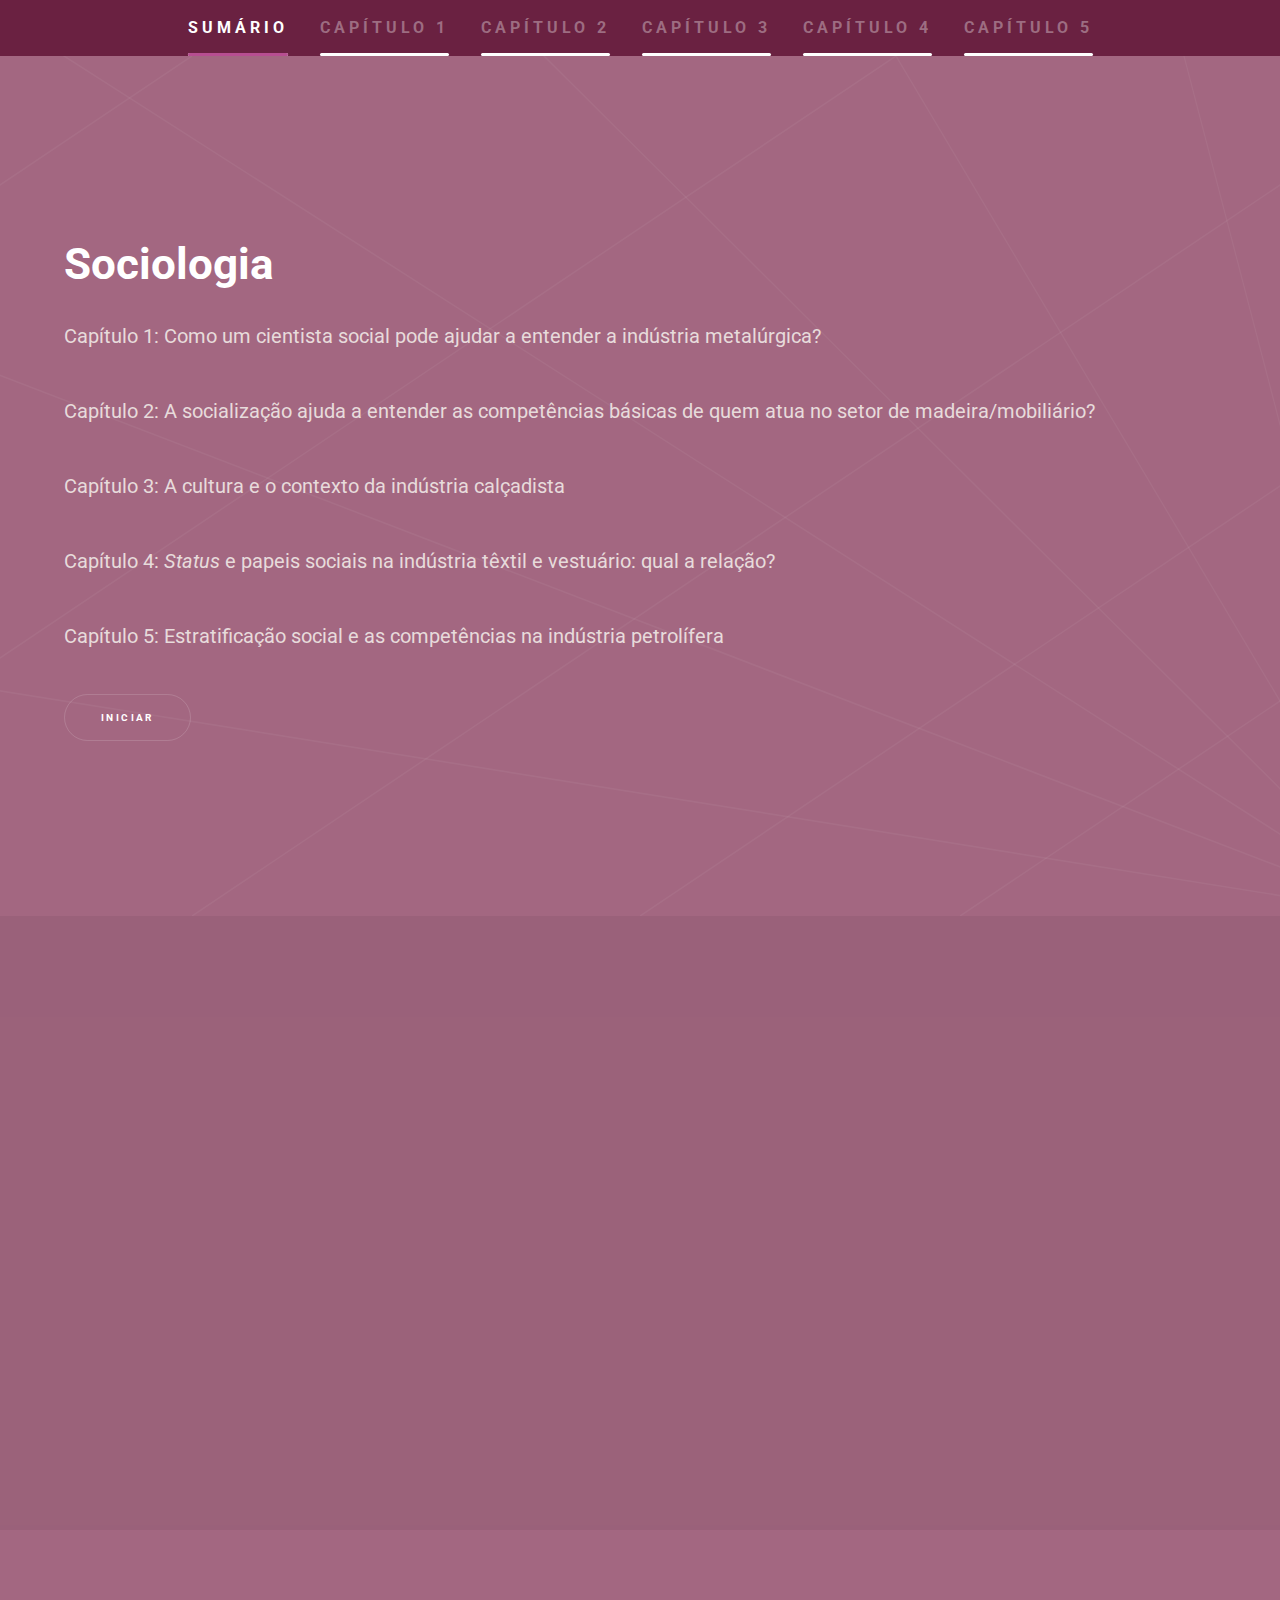
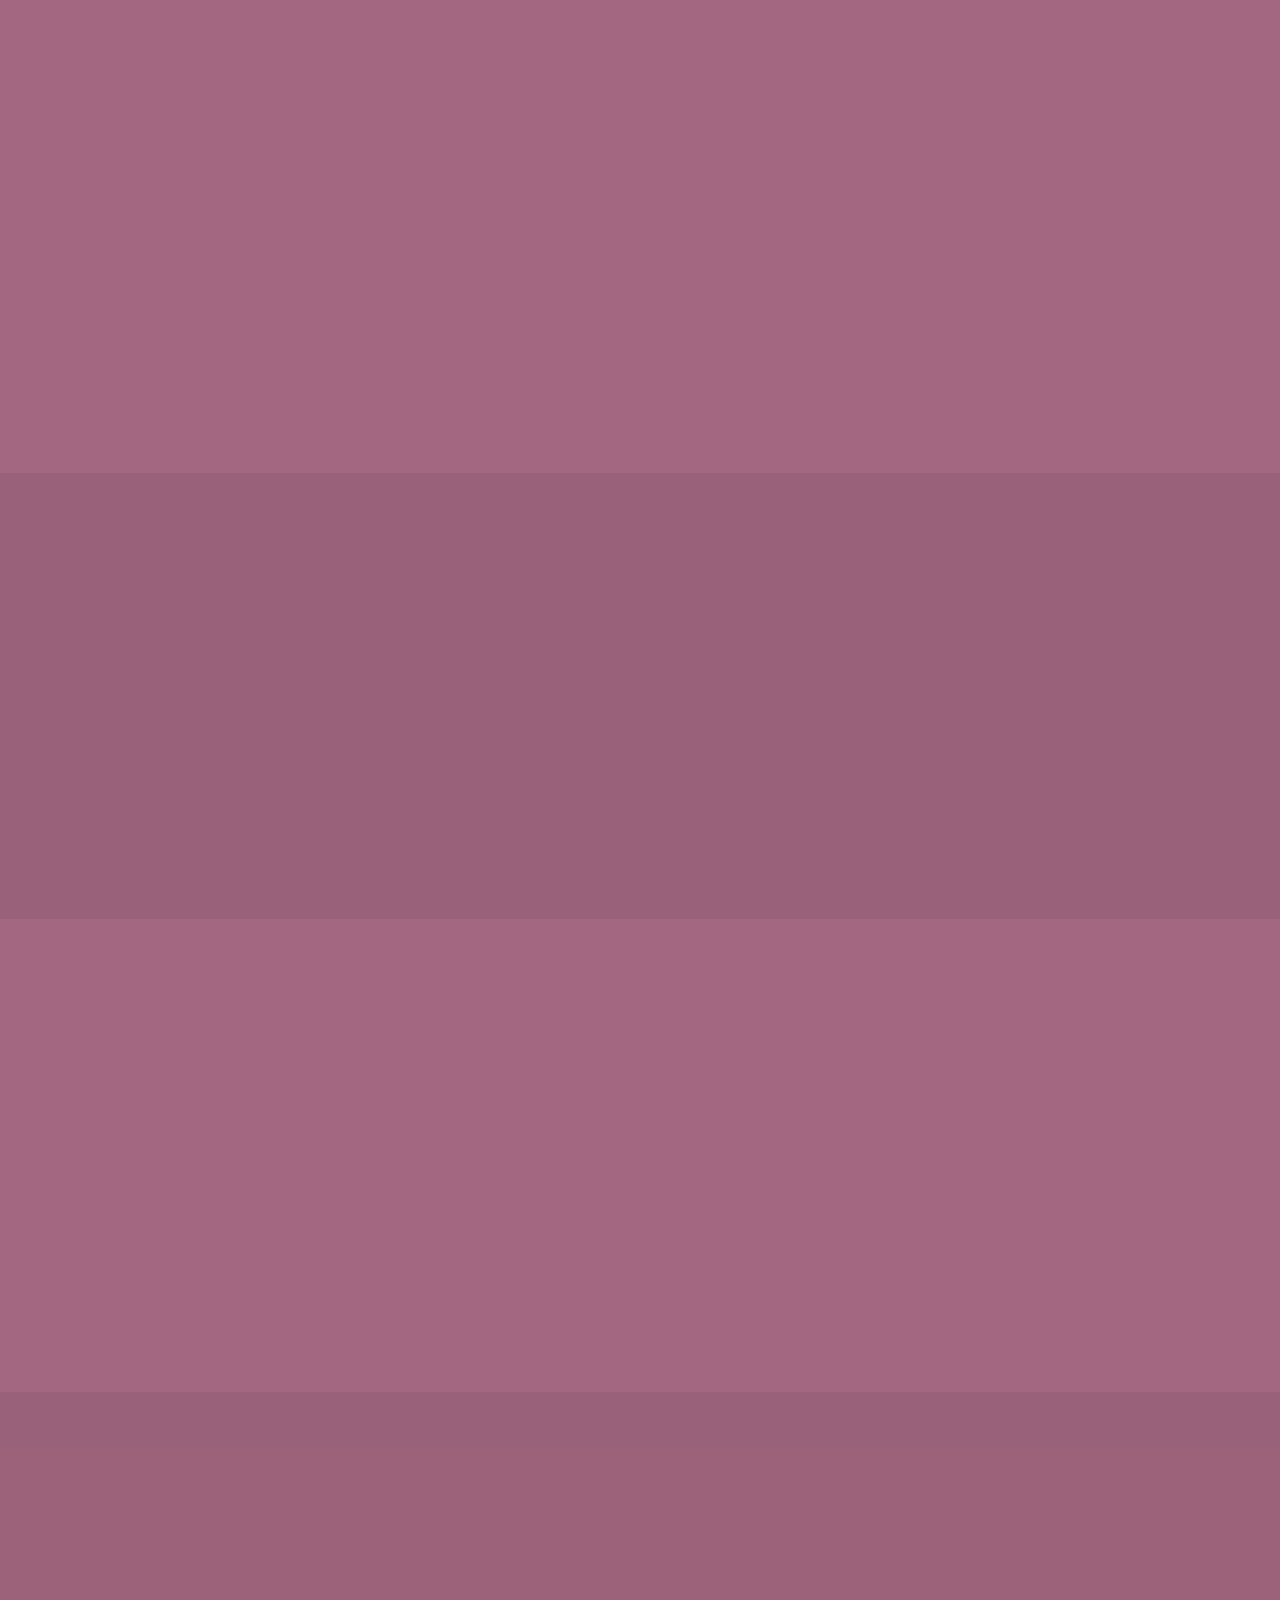
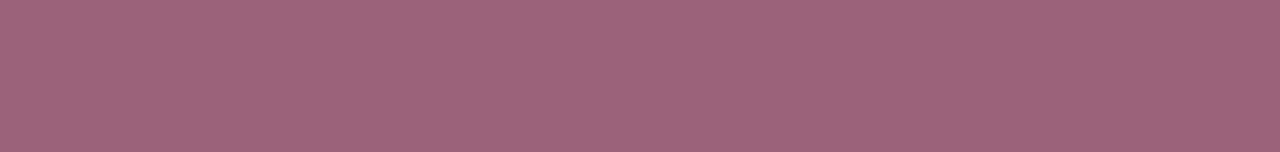
<file: index.html>
<!DOCTYPE html>

<html>

<head>
	<title>História</title>
	<meta charset="utf-8" />
	<meta name="viewport" content="width=device-width, initial-scale=1, user-scalable=no" />
	<link rel="stylesheet" href="assets/css/main.css" />
	<link href="https://fonts.googleapis.com/css2?family=Roboto:wght@500&display=swap" rel="stylesheet">


	<noscript>
		<link rel="stylesheet" href="assets/css/noscript.css" /></noscript>
</head>

<body class="is-preload">
	<!-- Sidebar -->
	<section id="sidebar">
		<div class="inner">
			<nav>
				<ul>
					<li><a href="#intro" style="font-size: medium;">Sumário</a></li>
					<li><a href="#one" style="font-size: medium;">Capítulo 1</a></li>
					<li><a href="#two" style="font-size: medium;">Capítulo 2</a></li>
					<li><a href="#three" style="font-size: medium;">Capítulo 3</a></li>
					<li><a href="#four" style="font-size: medium;">Capítulo 4</a></li>
					<li><a href="#five" style="font-size: medium;">Capítulo 5</a></li>
				</ul>
			</nav>
		</div>
	</section>

	<!-- Wrapper -->
	<div id="wrapper">
		<!-- Intro -->
		<section id="intro" class="wrapper style1 fullscreen fade-up">
			<div class="inner">
				<h1 style="color: #fff;">Sociologia</h1>
				<p>Capítulo 1: Como um cientista social pode ajudar a entender a indústria metalúrgica?
				</p>
				<p>Capítulo 2: A socialização ajuda a entender as competências básicas de quem atua no setor de madeira/mobiliário? </p>
				<p>Capítulo 3: A cultura e o contexto da indústria calçadista </p>
				<p>Capítulo 4: <i>Status</i> e papeis sociais na indústria têxtil e vestuário: qual a relação? </p>
				<p>Capítulo 5: Estratificação social e as competências na indústria petrolífera</p>
				<ul class="actions">
					<li><a href="#one" class="button scrolly">Iniciar</a></li>
				</ul>
			</div>
		</section>

		<!-- One -->
		<section  class="wrapper style2 spotlights">
			<section>
				<div class="content">
					<div class="inner">
						<h2 id="one">Capítulo 1: como um cientista social pode ajudar a entender a indústria metalúrgica?</h2>
						<p>
							A Sociologia é uma especialização das Ciências Sociais. Dito de maneira bem simples, as Ciências Sociais pretendem entender e explicar cientificamente a vida social. Vamos usar uma comparação para tornar isso mais claro: assim como as Ciências Naturais – que você já conhece, como a Física, a Química e a Biologia, por exemplo – pretendem entender os fenômenos naturais; as Ciências Sociais –como a  Antropologia, a Ciência Política, a Economia e a Sociologia, entre outras - pretendem entender os fenômenos e os problemas que acontecem em sociedades humanas. Por exemplo, por que os casamentos em algumas sociedades são monogâmicos (um homem e uma mulher), enquanto em outras sociedades são poligâmicos (é permitido que um homem ou uma mulher casem com mais de uma pessoa do outro sexo)? Por que umas sociedades têm índices de criminalidade e violência maiores do que outras? Por que existe a desigualdade social? Quais são as causas do desemprego? 
						</p>
						
						<ul class="actions">
							<li><a href="cap1.html" class="button">Ir para</a></li>
						</ul>
					</div>
				</div>
			</section>
			<section>
				<div class="content">
					<div class="inner">
						<h2 id="two">Capítulo 2: a socialização ajuda a entender as competências básicas de quem atua no setor de madeira/mobiliário? </h2>
						<p>
							No começo do século XX, o escritor Edgard Rice Burroughs (1875-1950) publicou uma série de histórias cujo personagem central era Johyn Greystoke, um homem que desde menino foi criado por macacos na África. Esse personagem tornou-se muito popular, tornando-se conhecido como Tarzan, gerou histórias em quadrinhos e várias versões para o cinema. Nessas ficções Tarzan aprende a ler sozinho a partir de um livro que encontra numa cabana, além de ter sentimentos e valores semelhantes aos seus progenitores europeus. Será que isso é possível? Afinal, o que nos faz ser o que somos? 
						</p>		
						<ul class="actions">
							<li><a href="cap2.html" class="button">Ir para</a></li>
						</ul>
					</div>
				</div>
			</section>
			<section>
				<div class="content">
					<div class="inner">
						<h2 id="three">Capítulo 3: a cultura e o contexto da indústria calçadista
						</h2>
						<p>
							As pessoas de todas as culturas tem a tendência a olhar para as outras culturas ou para a vida dos outros como olham para sua própria cultura, ou seja, usando uma espécie de óculos que nos faz ver tudo a partir de nossos próprios hábitos, valores e costumes. Assim julgamos o comportamento dos outros sem tentar compreender. Os cientistas sociais antes de julgar precisam entender e para tanto usam a imaginação sociológica. 
						</p>
						
									
						<ul class="actions">
							<li><a href="cap3.html" class="button">Ir para</a></li>
						</ul>
					</div>
				</div>
			</section>
			<section>
				<div class="content">
					<div class="inner">
						<h2 id="four">Capítulo 4: status e papeis sociais na indústria têxtil e vestuário: qual a relação?</h2>
						<p>
							No primeiro nível, a macrossociologia, foca nas características gerais ou amplas de uma sociedade: as classes sociais, a economia, a desigualdade, as instituições, as grandes estruturas e como elas afetam o indivíduo. O segundo nível, a microssociologia, leva em consideração a interação social, o que as pessoas fazem quando estão juntas, como se estabelecem as relações entre as pessoas, quais os seus códigos, como sobrevivem, e assim por diante. 
						</p>								
						<ul class="actions">
							<li><a href="cap4.html" class="button">Ir para</a></li>
						</ul>
					</div>
				</div>
			</section>
			<section>
				<div class="content">
					<div class="inner">
						<h2 id="five">Capítulo 5: estratificação social e as competências na indústria petrolífera</h2>
						<p>
						</p>		
						<ul class="actions">
							<li><a href="cap5.html" class="button">Ir para</a></li>
						</ul>
					</div>
				</div>
			</section>
		</section>
	</div>

	<!-- Scripts -->
	<script src="assets/js/jquery.min.js"></script>
	<script src="assets/js/jquery.scrollex.min.js"></script>
	<script src="assets/js/jquery.scrolly.min.js"></script>
	<script src="assets/js/browser.min.js"></script>
	<script src="assets/js/breakpoints.min.js"></script>
	<script src="assets/js/util.js"></script>
	<script src="assets/js/main.js"></script>
</body>

</html>
</file>
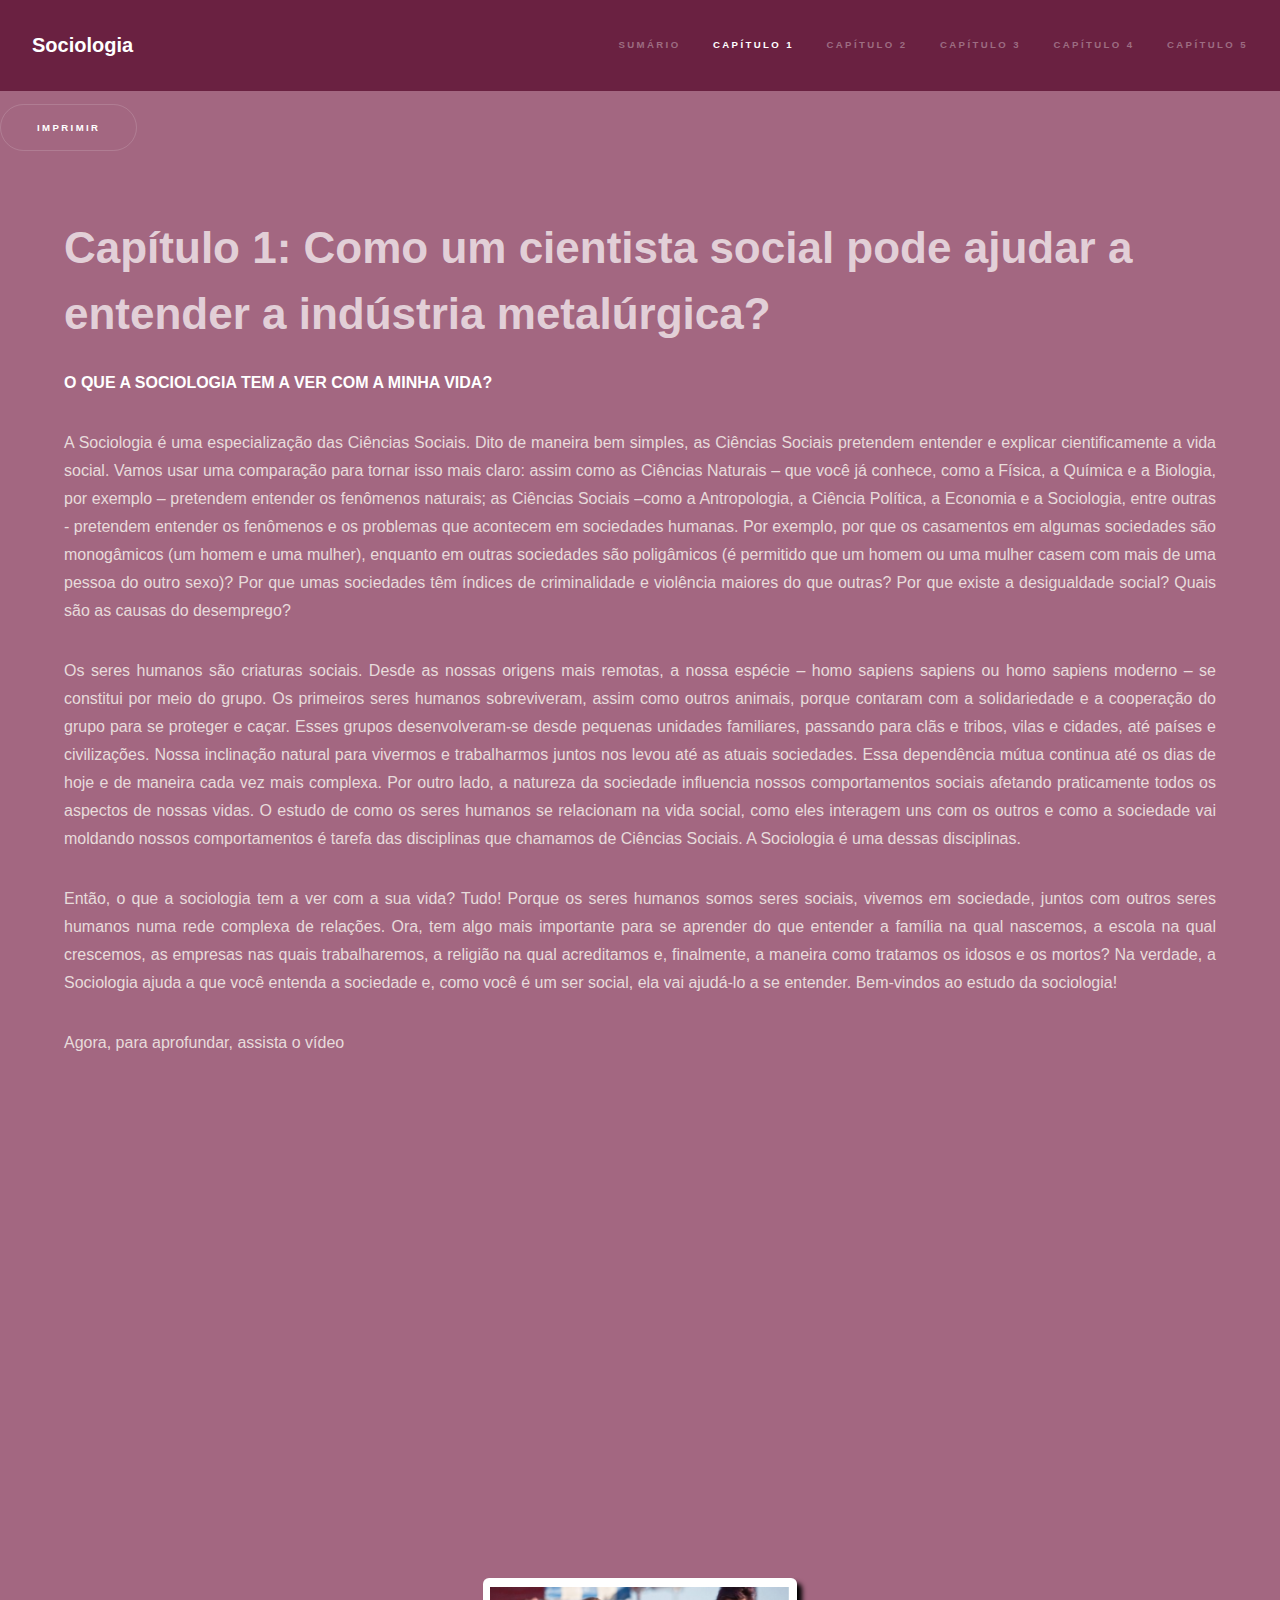
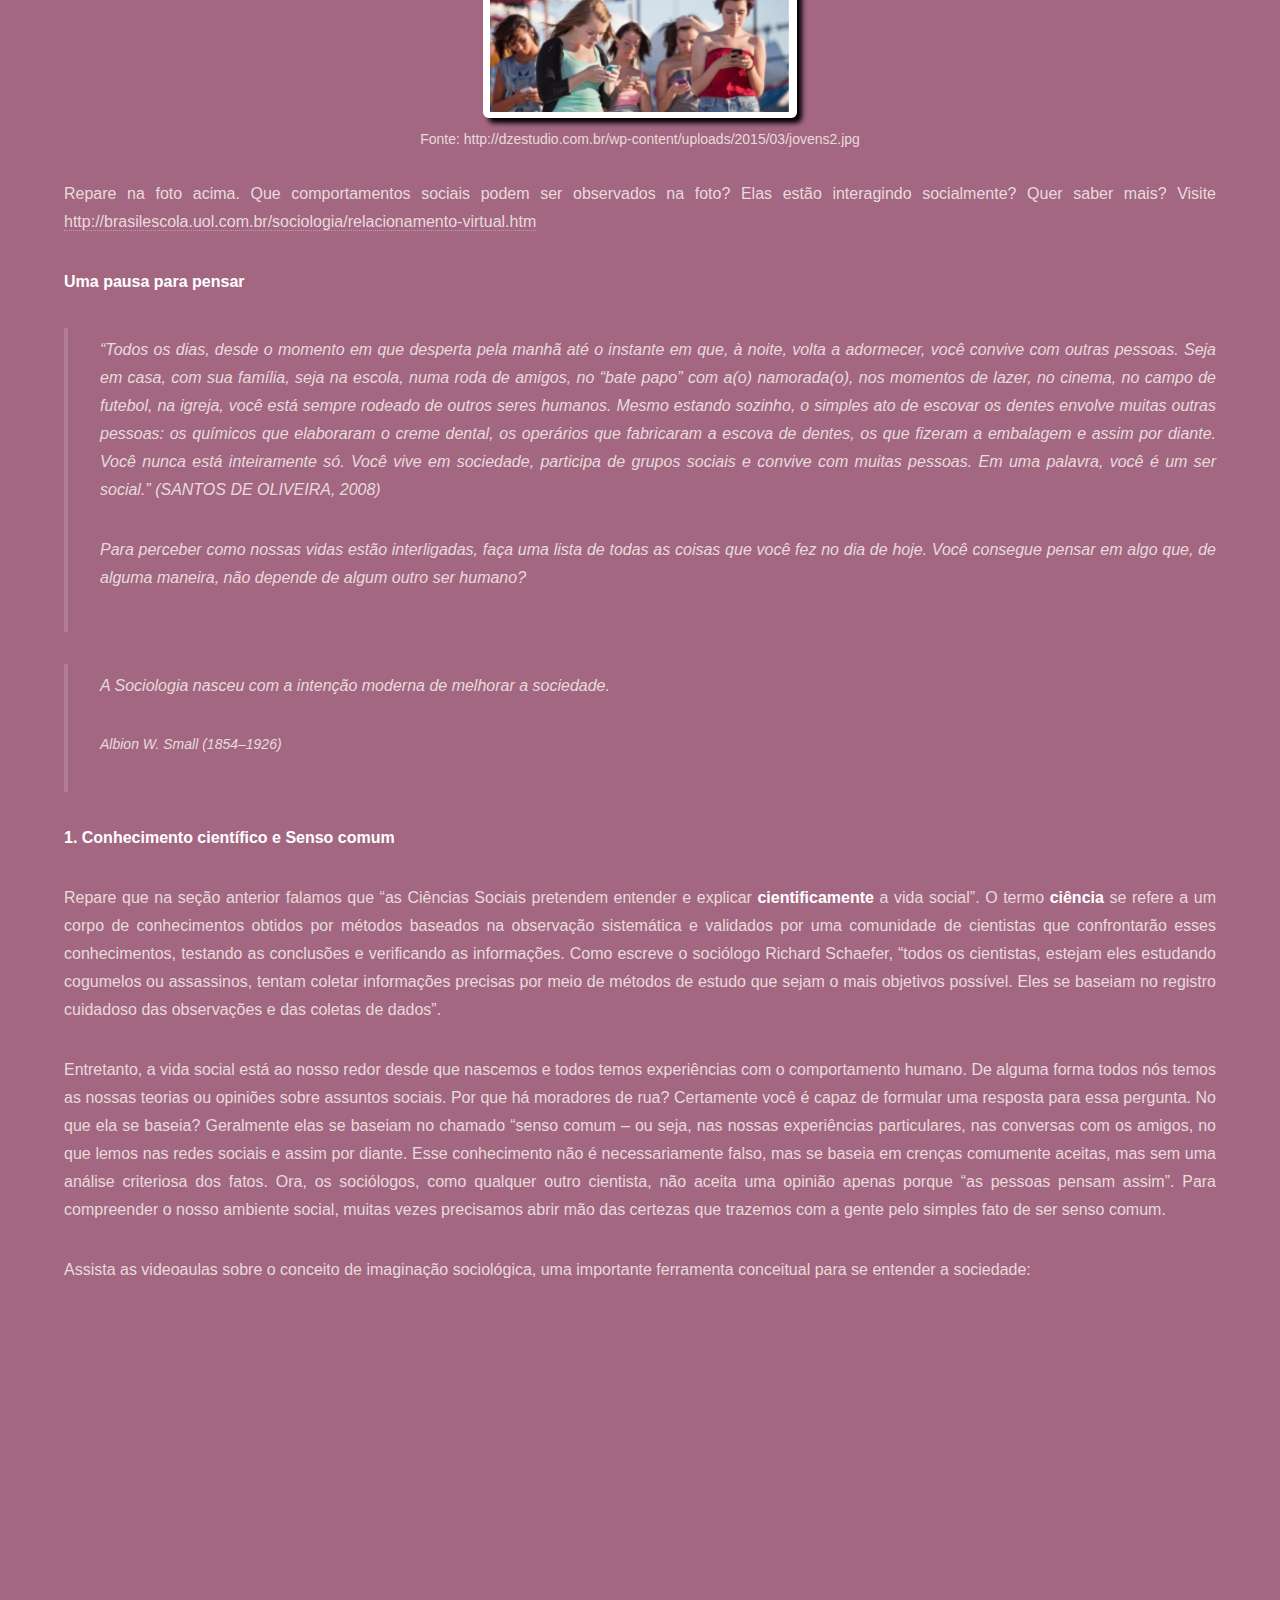
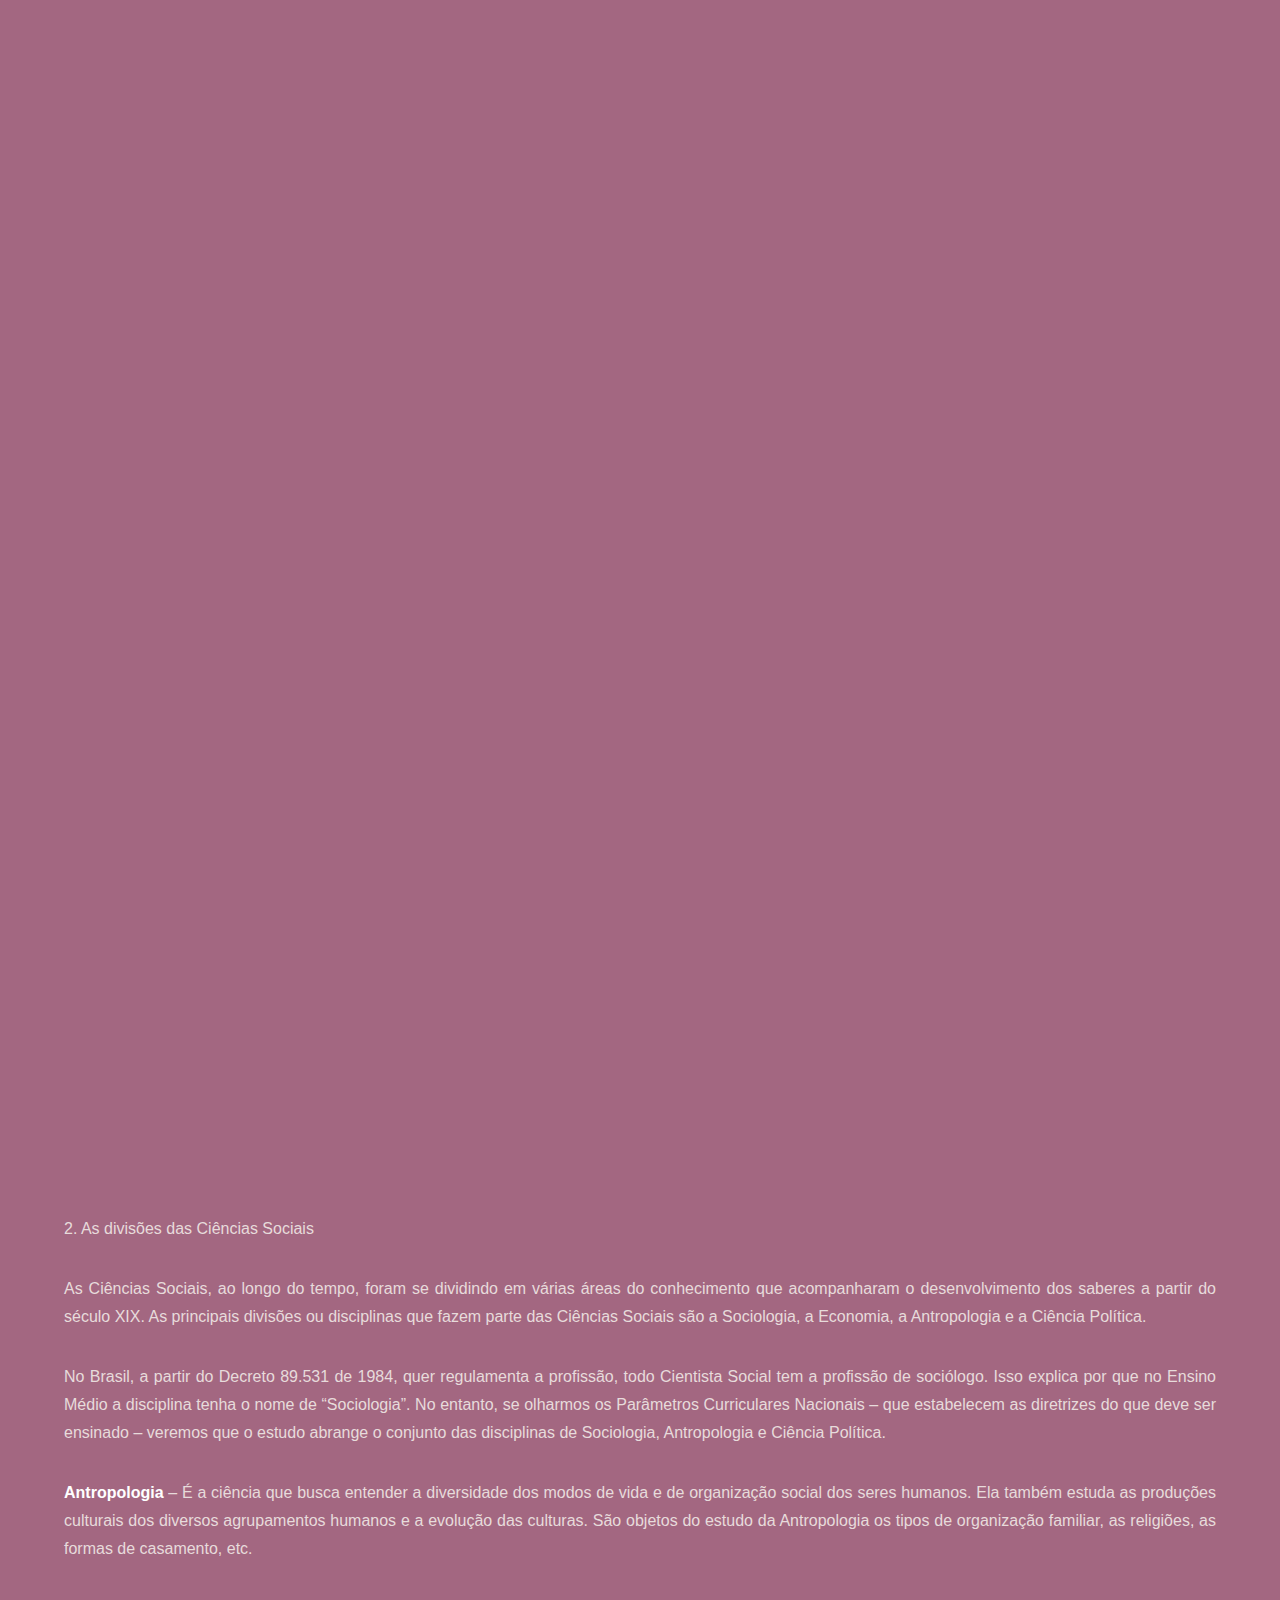
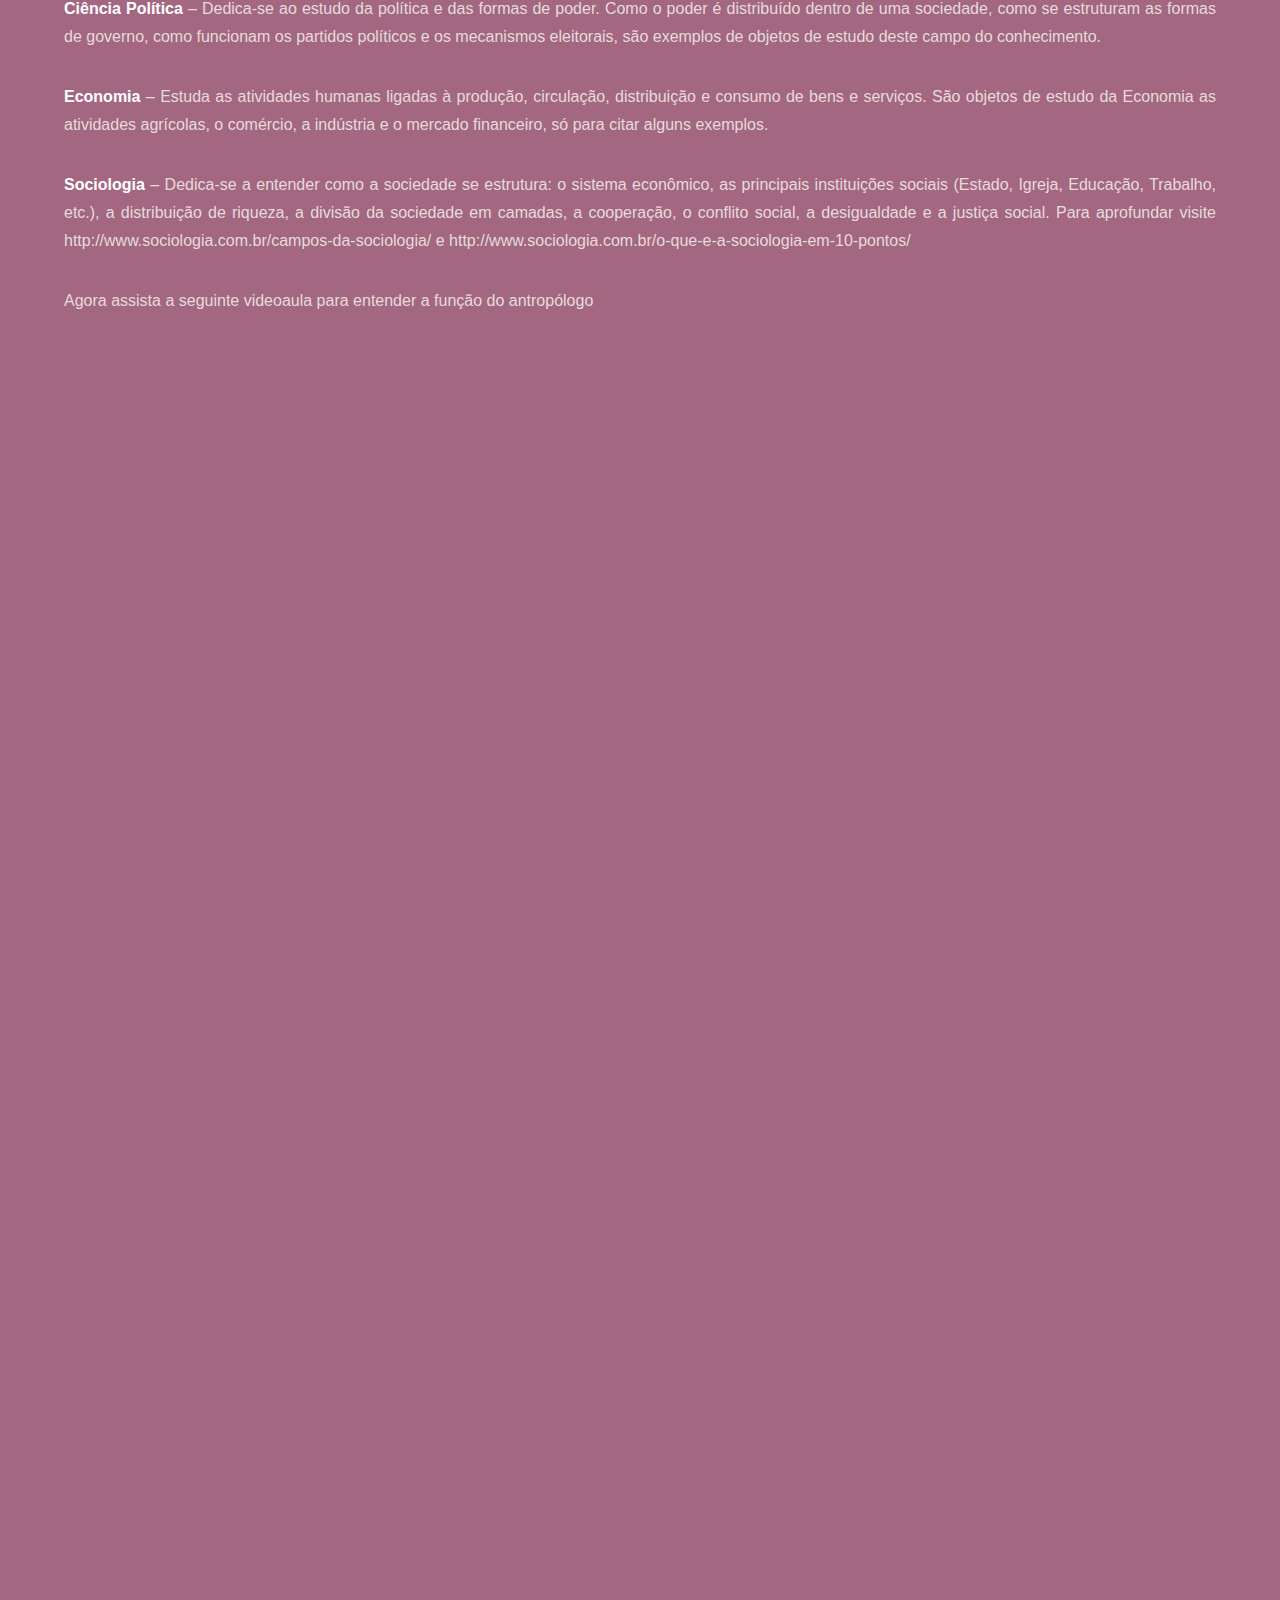
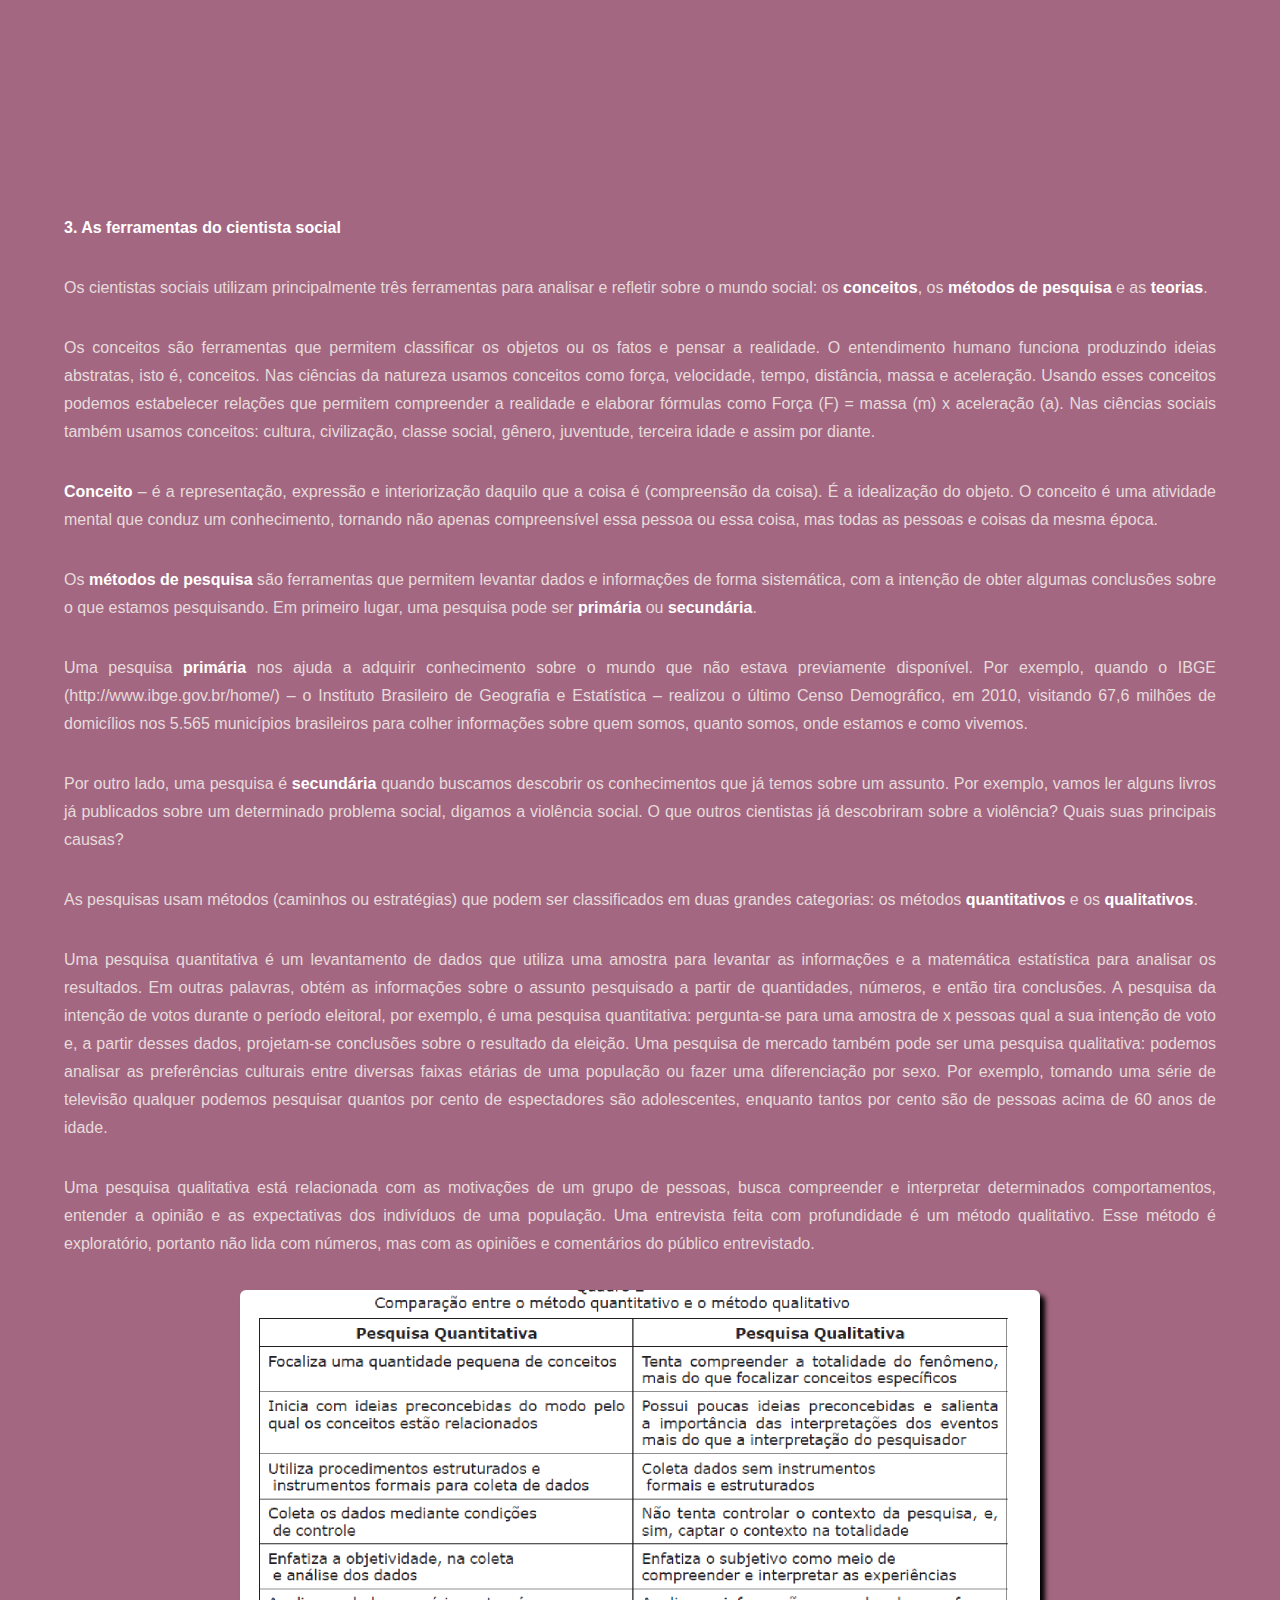
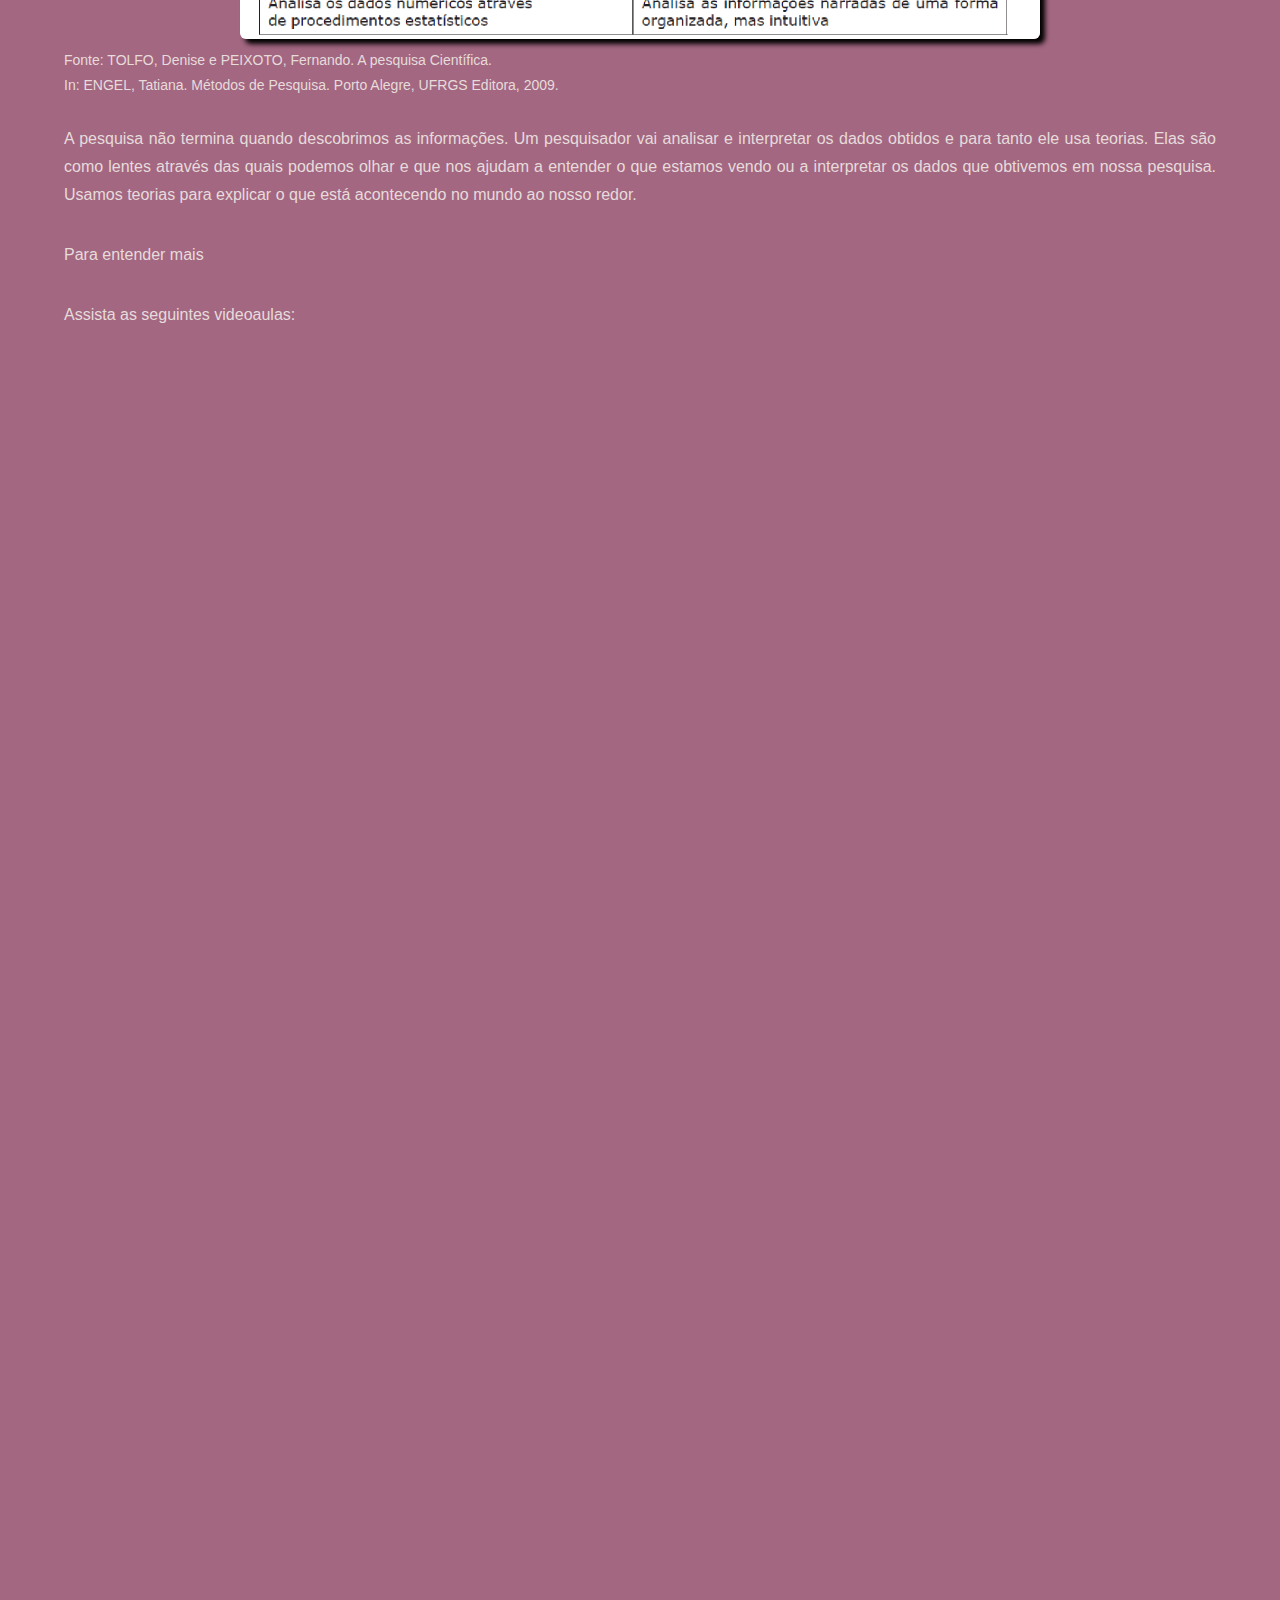
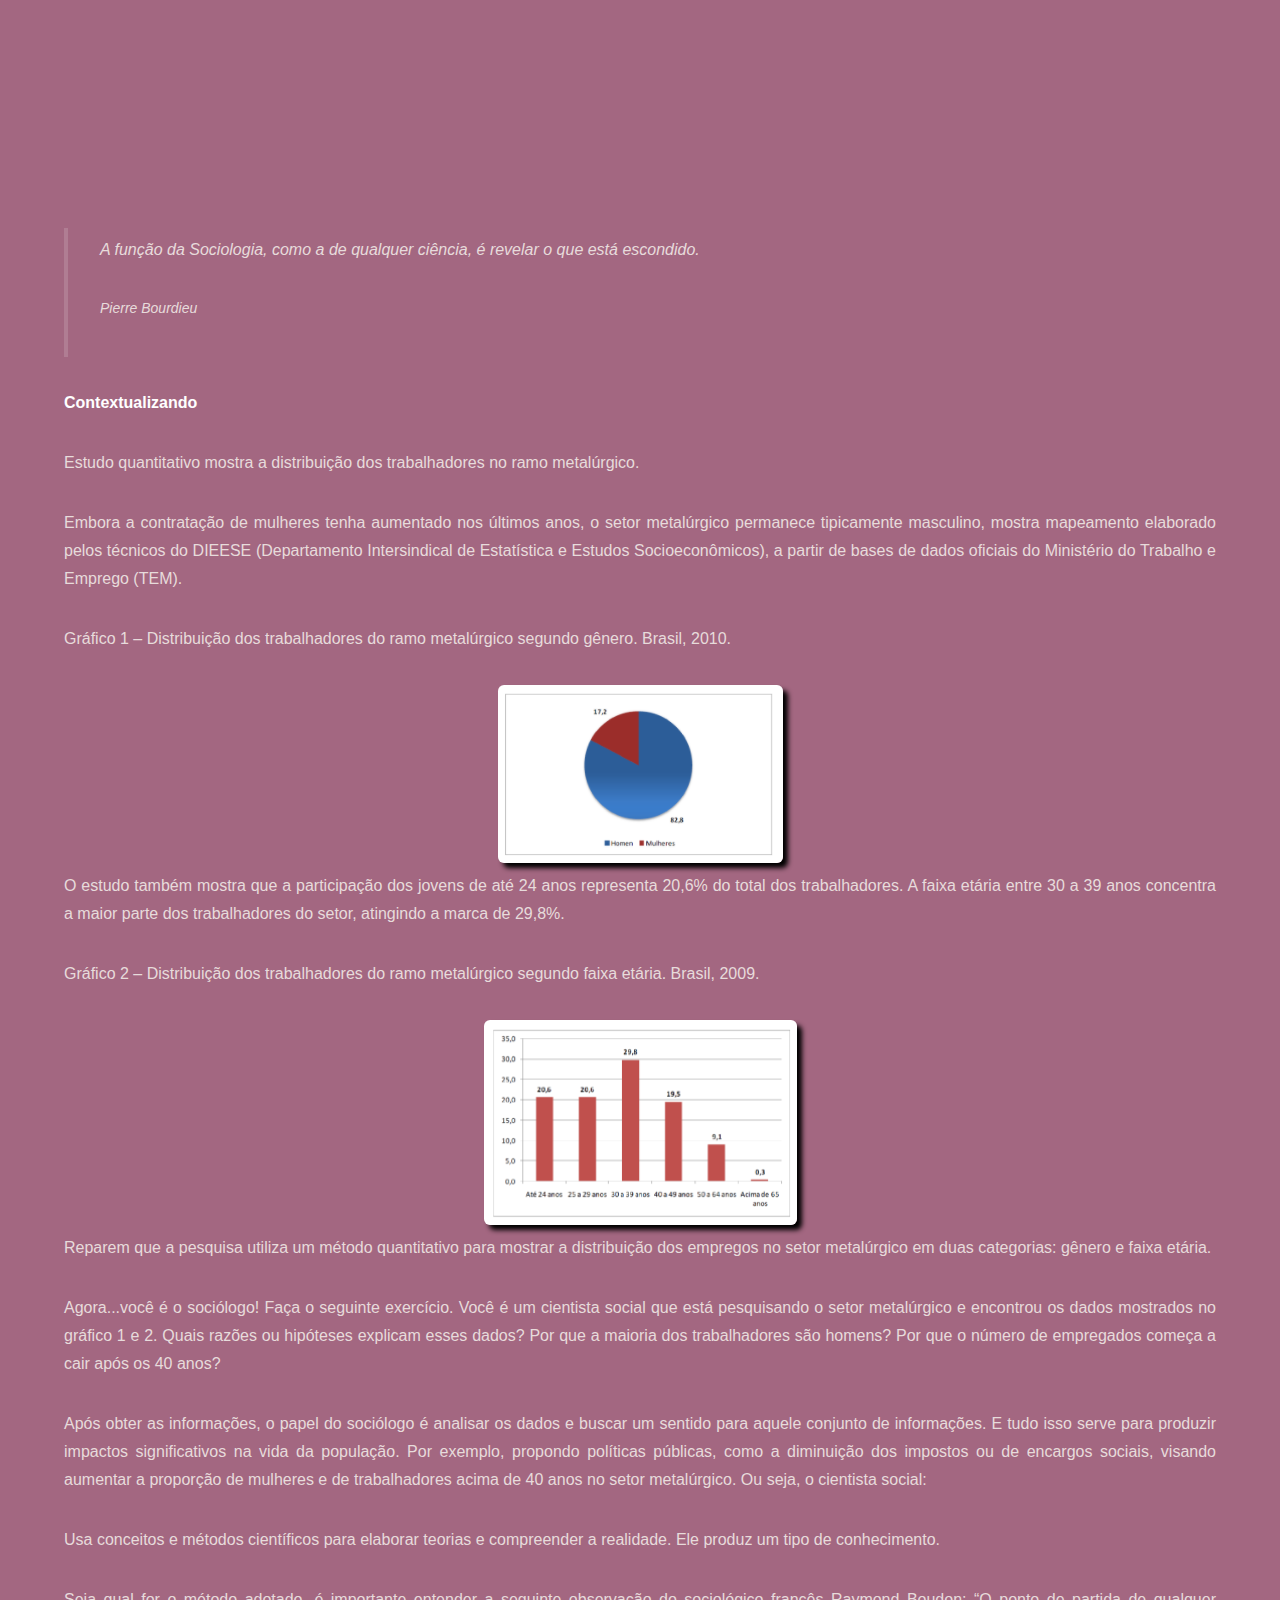
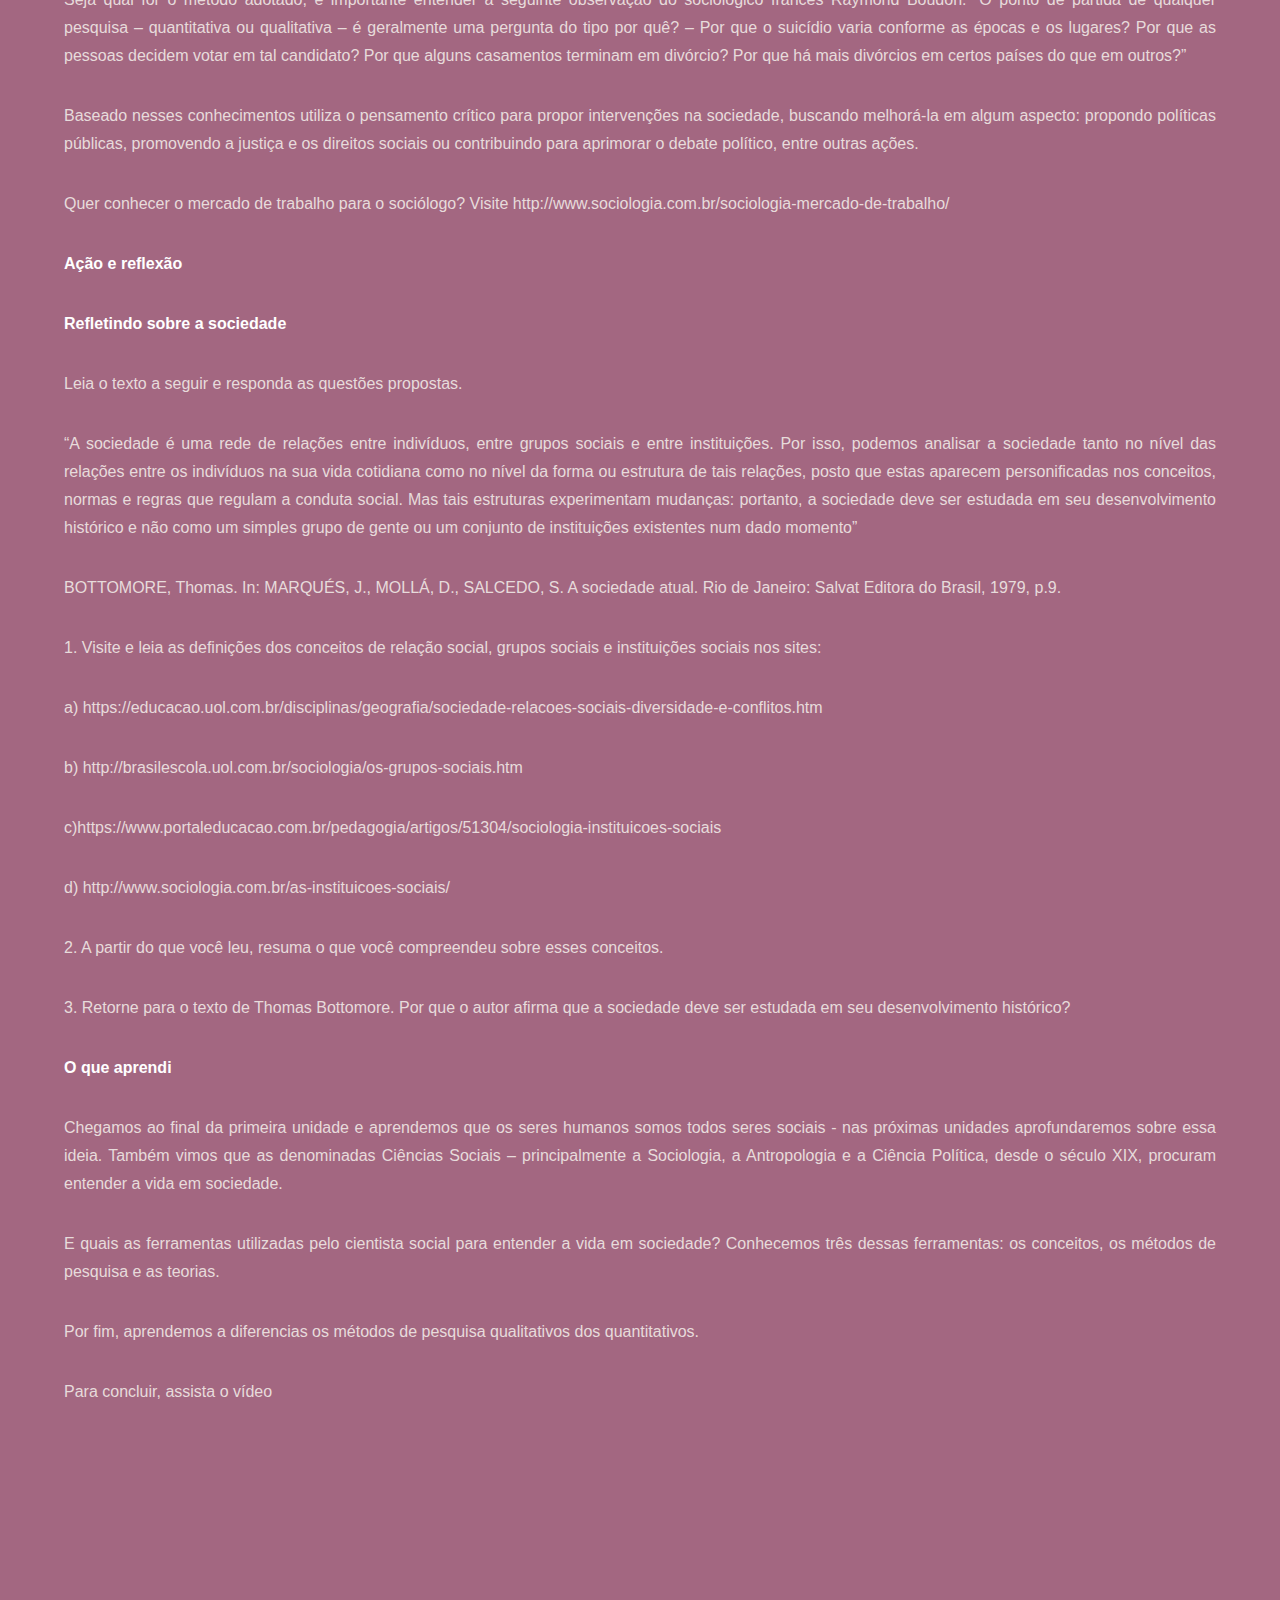
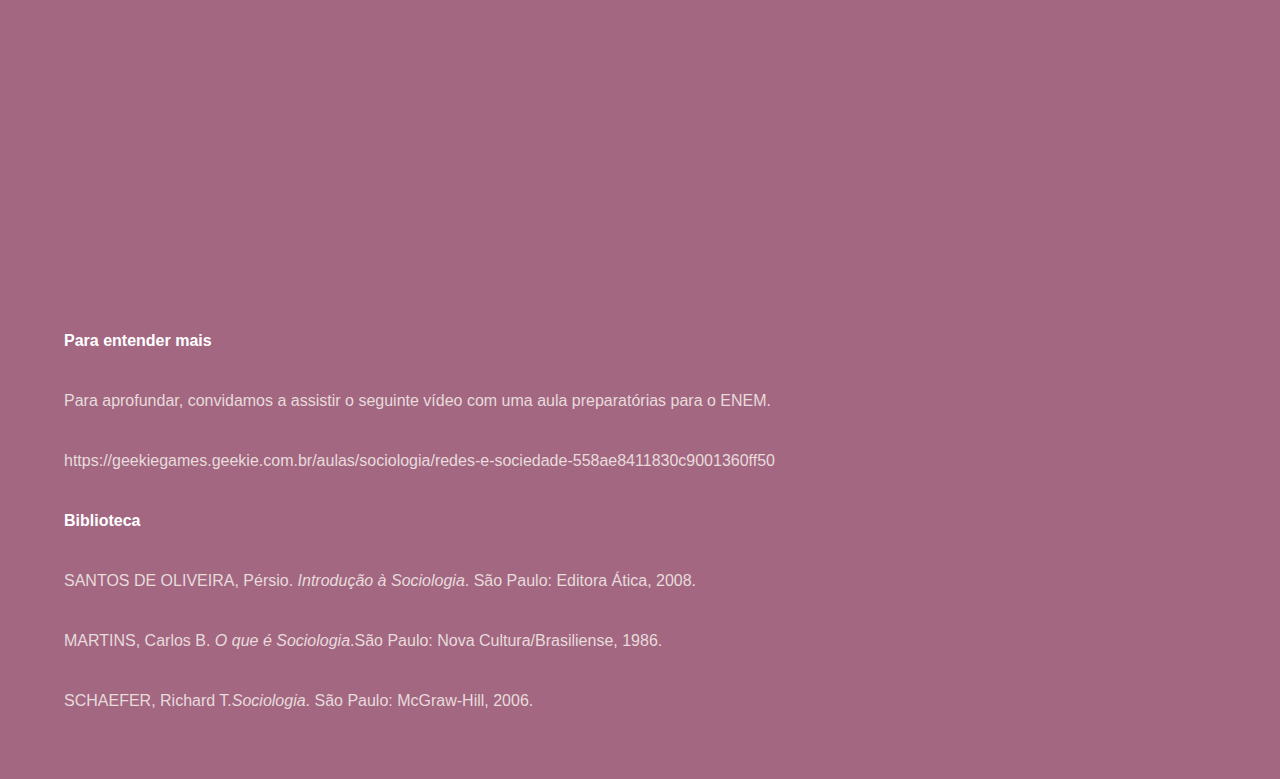
<file: cap1.html>
<!DOCTYPE HTML>

<html>

<head>
	<title>Capítulo 1: como um cientista social pode ajudar a entender a indústria metalúrgica?</title>
	<meta charset="utf-8" />
	<meta name="viewport" content="width=device-width, initial-scale=1, user-scalable=no" />
	<link rel="stylesheet" href="assets/css/main.css" />

	<noscript>
		<link rel="stylesheet" href="assets/css/noscript.css" /></noscript>
</head>

<body class="is-preload">

	<!-- Header -->
	<header id="header">
		<a href="index.html" class="title">Sociologia</a>
		<nav>
			<ul>
				<li><a href="index.html">Sumário</a></li>
				<li><a href="cap1.html" class="active">Capítulo 1</a></li>
				<li><a href="cap2.html">Capítulo 2</a></li>
				<li><a href="cap3.html">Capítulo 3</a></li>
				<li><a href="cap4.html">Capítulo 4</a></li>
				<li><a href="cap5.html">Capítulo 5</a></li>
			</ul>
		</nav>
	</header>

	<!-- Wrapper -->
	<div id="wrapper">
		<input type="button" style="margin-top: 1vw;" value="Imprimir" onClick="window.print()" />
		<!-- Main -->
		<section id="main" class="wrapper">
			<div class="inner">
				<h1>Capítulo 1: Como um cientista social pode ajudar a entender a indústria metalúrgica?</h1>
				<p><b>O QUE A SOCIOLOGIA TEM A VER COM A MINHA VIDA?</b></p>
				<p>A Sociologia é uma especialização das Ciências Sociais. Dito de maneira bem simples, as Ciências Sociais pretendem entender e explicar cientificamente a vida social. Vamos usar uma comparação para tornar isso mais claro: assim como as Ciências Naturais – que você já conhece, como a Física, a Química e a Biologia, por exemplo – pretendem entender os fenômenos naturais; as Ciências Sociais –como a  Antropologia, a Ciência Política, a Economia e a Sociologia, entre outras - pretendem entender os fenômenos e os problemas que acontecem em sociedades humanas. Por exemplo, por que os casamentos em algumas sociedades são monogâmicos (um homem e uma mulher), enquanto em outras sociedades são poligâmicos (é permitido que um homem ou uma mulher casem com mais de uma pessoa do outro sexo)? Por que umas sociedades têm índices de criminalidade e violência maiores do que outras? Por que existe a desigualdade social? Quais são as causas do desemprego? </p>
				<p>Os seres humanos são criaturas sociais. Desde as nossas origens mais remotas, a nossa espécie – homo sapiens sapiens ou homo sapiens moderno – se constitui por meio do grupo. Os primeiros seres humanos sobreviveram, assim como outros animais, porque contaram com a solidariedade e a cooperação do grupo para se proteger e caçar. Esses grupos desenvolveram-se desde pequenas unidades familiares, passando para clãs e tribos, vilas e cidades, até países e civilizações. Nossa inclinação natural para vivermos e trabalharmos juntos nos levou até as atuais sociedades. Essa dependência mútua continua até os dias de hoje e de maneira cada vez mais complexa. Por outro lado, a natureza da sociedade influencia nossos comportamentos sociais afetando praticamente todos os aspectos de nossas vidas.  O estudo de como os seres humanos se relacionam na vida social, como eles interagem uns com os outros e como a sociedade vai moldando nossos comportamentos  é tarefa das disciplinas que chamamos de Ciências Sociais. A Sociologia é uma dessas disciplinas. </p>
				<p>Então, o que a sociologia tem a ver com a sua vida? Tudo! Porque os seres humanos somos seres sociais, vivemos em sociedade, juntos com outros seres humanos numa rede complexa de relações. Ora, tem algo mais importante para se aprender do que entender a família na qual nascemos, a escola na qual crescemos, as empresas nas quais trabalharemos, a religião na qual acreditamos e, finalmente, a maneira como tratamos os idosos e os mortos? Na verdade, a Sociologia ajuda a que você entenda a sociedade e, como você é um ser social, ela vai ajudá-lo a se entender. Bem-vindos ao estudo da sociologia!</p>
				<p>Agora, para aprofundar, assista o vídeo</p>
				<div class="video">
					<iframe src="https://drive.google.com/file/d/1t8C2YzAQ3fSpJdWswBAxesmu-pzWADKe/preview" width="640" height="480"></iframe>
				</div>
				<div class="img">
					<img src="./images/image01.png" alt="">
				</div>
				<p class="legenda center">
					Fonte: http://dzestudio.com.br/wp-content/uploads/2015/03/jovens2.jpg
				</p>
				<p>Repare na foto acima. Que comportamentos sociais podem ser observados na foto? Elas estão interagindo socialmente? Quer saber mais? Visite <a target="_blank" href="http://brasilescola.uol.com.br/sociologia/relacionamento-virtual.htm">http://brasilescola.uol.com.br/sociologia/relacionamento-virtual.htm</a></p>
				<p><b>Uma pausa para pensar </b></p>
				<blockquote>
					<p>“Todos os dias, desde o momento em que desperta pela manhã até o instante em que, à noite, volta a adormecer, você convive com outras pessoas. Seja em casa, com sua família, seja na escola, numa roda de amigos, no “bate papo” com a(o) namorada(o), nos momentos de lazer, no cinema, no campo de futebol, na igreja, você está sempre rodeado de outros seres humanos. Mesmo estando sozinho, o simples ato de escovar os dentes envolve muitas outras pessoas: os químicos que elaboraram o creme dental, os operários que fabricaram a escova de dentes, os que fizeram a embalagem e assim por diante. Você nunca está inteiramente só. Você vive em sociedade, participa de grupos sociais e convive com muitas pessoas. Em uma palavra, você é um ser social.” (SANTOS DE OLIVEIRA, 2008)</p>
					<p>Para perceber como nossas vidas estão interligadas, faça uma lista de todas as coisas que você fez no dia de hoje. Você consegue pensar em algo que, de alguma maneira, não depende de algum outro ser humano? </p>	
				</blockquote>
				<blockquote>
					<p><i>A Sociologia nasceu com a intenção moderna de melhorar a sociedade.</i></p>
					<p class="legenda">Albion W. Small  (1854–1926)</p>
				</blockquote>
				<p><b>1. Conhecimento científico e Senso comum</b></p>
				<p>Repare que na seção anterior falamos que “as Ciências Sociais pretendem entender e explicar <b>cientificamente</b> a vida social”. O termo <b>ciência</b> se refere a um corpo de conhecimentos obtidos por métodos baseados na observação sistemática e validados por uma comunidade de cientistas que confrontarão esses conhecimentos, testando as conclusões e verificando as informações. Como escreve o sociólogo Richard Schaefer, “todos os cientistas, estejam eles estudando cogumelos ou assassinos, tentam coletar informações precisas por meio de métodos de estudo que sejam o mais objetivos possível. Eles se baseiam no registro cuidadoso das observações e das coletas de dados”. </p>
				<p>Entretanto, a vida social está ao nosso redor desde que nascemos e todos temos experiências com o comportamento humano. De alguma forma todos nós temos as nossas teorias ou opiniões sobre assuntos sociais.  Por que há moradores de rua? Certamente você é capaz de formular uma resposta para essa pergunta. No que ela se baseia? Geralmente elas se baseiam no chamado “senso comum – ou seja, nas nossas experiências particulares, nas conversas com os amigos, no que lemos nas redes sociais e assim por diante. Esse conhecimento não é necessariamente falso, mas se baseia em crenças comumente aceitas, mas sem uma análise criteriosa dos fatos. Ora, os sociólogos, como qualquer outro cientista, não aceita uma opinião apenas porque “as pessoas pensam assim”. Para compreender o nosso ambiente social, muitas vezes precisamos abrir mão das certezas que trazemos com a gente pelo simples fato de ser senso comum.</p>
				<p>Assista as videoaulas sobre o conceito de imaginação sociológica, uma importante ferramenta conceitual para se entender a sociedade:</p>
				<div class="video">
					<iframe src="https://drive.google.com/file/d/1krFS1OEWoG1FpmTpEozUGr6_3AvPLdpZ/preview" width="640" height="480"></iframe>
				</div>
				<div class="video">
					<iframe src="https://drive.google.com/file/d/1UMBJoNuViMDvwLbYVslYBuUj3amo5CTB/preview" width="640" height="480"></iframe>
				</div>
				<div class="video">
					<iframe src="https://drive.google.com/file/d/1qcY58Ngw0EAlm5DtMDJWyd79z5Hioosx/preview" width="640" height="480"></iframe>
				</div>
				<p><p>2. As divisões das Ciências Sociais</p></p><b></b>
				<p>As Ciências Sociais, ao longo do tempo, foram se dividindo em várias áreas do conhecimento que acompanharam o desenvolvimento dos saberes a partir do século XIX. As principais divisões ou disciplinas que fazem parte das Ciências Sociais são a Sociologia, a Economia, a Antropologia e a Ciência Política. </p>
				
				<p>No Brasil, a partir do Decreto 89.531 de 1984, quer regulamenta a profissão, todo Cientista Social tem a profissão de sociólogo. Isso explica por que no Ensino Médio a disciplina tenha o nome de “Sociologia”. No entanto, se olharmos os Parâmetros Curriculares Nacionais – que estabelecem as diretrizes do que deve ser ensinado – veremos que o estudo abrange o conjunto das disciplinas de Sociologia, Antropologia e Ciência Política. </p>
				
				<p><b>Antropologia </b>– É a ciência que busca entender a diversidade dos modos de vida e de organização social dos seres humanos. Ela também estuda as produções culturais dos diversos agrupamentos humanos e a evolução das culturas. São objetos do estudo da Antropologia os tipos de organização familiar, as religiões, as formas de casamento, etc.</p>
				<p><b>Ciência Política </b>– Dedica-se ao estudo da política e das formas de poder. Como o poder é distribuído dentro de uma sociedade, como se estruturam as formas de governo, como funcionam os partidos políticos e os mecanismos eleitorais, são exemplos de objetos de estudo deste campo do conhecimento.</p>
				<p><b>Economia</b> – Estuda as atividades humanas ligadas à produção, circulação, distribuição e consumo de bens e serviços. São objetos de estudo da Economia as atividades agrícolas, o comércio, a indústria e o mercado financeiro, só para citar alguns exemplos.</p>
				<p><b>Sociologia</b> – Dedica-se a entender como a sociedade se estrutura: o sistema econômico, as principais instituições sociais (Estado, Igreja, Educação, Trabalho, etc.), a distribuição de riqueza, a divisão da sociedade em camadas, a cooperação, o conflito social, a desigualdade e a justiça social. Para aprofundar visite http://www.sociologia.com.br/campos-da-sociologia/ e http://www.sociologia.com.br/o-que-e-a-sociologia-em-10-pontos/</p>
				
				<p>Agora assista a seguinte videoaula para entender a função do antropólogo</p>
				<div class="video">
					<iframe src="https://drive.google.com/file/d/1CTP7CINPLcWXzFOi0kepKJEbwRF4p1e3/preview" width="640" height="480"></iframe>
				</div>
				<div class="video">
					<iframe src="https://drive.google.com/file/d/1uHq157HGs20zpC02UwZOJ51VoQhkwj0y/preview" width="640" height="480"></iframe>
				</div>
				<div class="video">
					<iframe src="https://drive.google.com/file/d/1jiexA2VgbhIu2dY4QMO7Rh8wfpBI66Jv/preview" width="640" height="480"></iframe>
				</div>
				<p><b>3. As ferramentas do cientista social</b></p>
				<p>Os cientistas sociais utilizam principalmente três ferramentas para analisar e refletir sobre o mundo social: os <b>conceitos</b>, os<b> métodos de pesquisa</b> e as <b>teorias</b>.</p>
				<p>Os conceitos são ferramentas que permitem classificar os objetos ou os fatos e pensar a realidade. O entendimento humano funciona produzindo ideias abstratas, isto é, conceitos. Nas ciências da natureza usamos conceitos como força, velocidade, tempo, distância, massa e aceleração. Usando esses conceitos podemos estabelecer relações que permitem compreender a realidade e elaborar fórmulas como Força (F) = massa (m) x aceleração (a). Nas ciências sociais também usamos conceitos: cultura, civilização, classe social, gênero, juventude, terceira idade e assim por diante. </p>
				<p>
					<b>Conceito</b> – é a representação, expressão e interiorização daquilo que<b></b>
					a coisa é (compreensão da coisa). É a idealização do objeto.
					O conceito é uma atividade mental que conduz um conhecimento,
					tornando não apenas compreensível essa pessoa ou essa coisa, mas
					todas as pessoas e coisas da mesma época.
				</p>
				<p>Os <b>métodos de pesquisa</b> são ferramentas que permitem levantar dados e informações de forma sistemática, com a intenção de obter algumas conclusões sobre o que estamos pesquisando. Em primeiro lugar, uma pesquisa pode ser <b>primária</b> ou <b>secundária</b>. </p>
				<p>Uma pesquisa <b>primária</b> nos ajuda a adquirir conhecimento sobre o mundo que não estava previamente disponível.  Por exemplo, quando o IBGE (http://www.ibge.gov.br/home/) – o Instituto Brasileiro de Geografia e Estatística – realizou o último Censo Demográfico, em 2010, visitando  67,6 milhões de domicílios nos 5.565 municípios brasileiros para colher informações sobre quem somos, quanto somos, onde estamos e como vivemos.</p>
				<p>Por outro lado, uma pesquisa é <b>secundária</b> quando buscamos descobrir os conhecimentos que já temos sobre um assunto. Por exemplo, vamos ler alguns livros já publicados sobre um determinado problema social, digamos a violência social. O que outros cientistas já descobriram sobre a violência? Quais suas principais causas? </p>
				<p>As pesquisas usam métodos (caminhos ou estratégias) que podem ser classificados em duas grandes categorias: os métodos <b>quantitativos</b> e os <b>qualitativos</b>. </p>
				<p>Uma pesquisa quantitativa é um levantamento de dados que utiliza uma amostra para levantar as informações e a matemática estatística para analisar os resultados. Em outras palavras, obtém as informações sobre o assunto pesquisado a partir de quantidades, números, e então tira conclusões. A pesquisa da intenção de votos durante o período eleitoral, por exemplo, é uma pesquisa quantitativa: pergunta-se para uma amostra de x pessoas qual a sua intenção de voto e, a partir desses dados, projetam-se conclusões sobre o resultado da eleição. Uma pesquisa de mercado também pode ser uma pesquisa qualitativa: podemos analisar as preferências culturais entre diversas faixas etárias de uma população ou fazer uma diferenciação por sexo. Por exemplo, tomando uma série de televisão qualquer podemos pesquisar quantos por cento de espectadores são adolescentes, enquanto tantos por cento são de pessoas acima de 60 anos de idade.</p>
				<p>Uma pesquisa qualitativa está relacionada com as motivações de um grupo de pessoas, busca compreender e interpretar determinados comportamentos, entender a opinião e as expectativas dos indivíduos de uma população. Uma entrevista feita com profundidade é um método qualitativo. Esse método é exploratório, portanto não lida com números, mas com as opiniões e comentários do público entrevistado.</p>
				<div class="img">
					<img src="./images/image02.png" alt="">
				</div>
				<p class="legenda">
					Fonte: TOLFO, Denise e PEIXOTO, Fernando. A pesquisa Científica. <br>
					 In: ENGEL, Tatiana. Métodos de Pesquisa. Porto Alegre, UFRGS Editora, 2009.
				</p>
				<p>A pesquisa não termina quando descobrimos as informações. Um pesquisador vai analisar e interpretar os dados obtidos e para tanto ele usa teorias. Elas são como lentes através das quais podemos olhar e que nos ajudam a entender o que estamos vendo ou a interpretar os dados que obtivemos em nossa pesquisa. Usamos teorias para explicar o que está acontecendo no mundo ao nosso redor. </p>
				<p>Para entender mais</p>
				<p>Assista as seguintes videoaulas:</p>
				<div class="video">
					<iframe src="https://drive.google.com/file/d/1QZ9r2T0g-YPElITc15AuywI_ZJrUSHKc/preview" width="640" height="480"></iframe>
				</div>
				<div class="video">
					<iframe src="https://drive.google.com/file/d/1x30sZ0yX3nsHUwWq246qbesv9okLfgE1/preview" width="640" height="480"></iframe>
				</div>
				<div class="video">
					<iframe src="https://drive.google.com/file/d/1TkH0jiy6TgVDNfW7c2JaClQuxSUso4bg/preview" width="640" height="480"></iframe>
				</div>
				<blockquote>
					<p><i>A função da Sociologia, como a de qualquer ciência, é revelar o que está escondido. </i></p>
					<p class="legenda">Pierre Bourdieu</p>
				</blockquote>
				<p><b>Contextualizando</b> </p>
				<p>Estudo quantitativo mostra a distribuição dos trabalhadores no ramo metalúrgico. </p>
				<p>Embora a contratação de mulheres tenha aumentado nos últimos anos, o setor metalúrgico permanece tipicamente masculino, mostra mapeamento elaborado pelos técnicos do DIEESE (Departamento Intersindical de Estatística e Estudos Socioeconômicos), a partir de bases de dados oficiais do Ministério do Trabalho e Emprego (TEM).</p>
				<p>Gráfico 1 – Distribuição dos trabalhadores do ramo metalúrgico segundo gênero. Brasil, 2010.</p>
				<div class="img">
					<img src="./images/image03.png" alt="">
				</div>
				<p>O estudo também mostra que a participação dos jovens de até 24 anos representa 20,6% do total dos trabalhadores. A faixa etária entre 30 a 39 anos concentra a maior parte dos trabalhadores do setor, atingindo a marca de 29,8%.</p>

				<p>Gráfico 2 – Distribuição dos trabalhadores do ramo metalúrgico segundo faixa etária. Brasil, 2009.</p>
				<div class="img">
					<img src="./images/image04.png" alt="">
				</div>
				<p>Reparem que a pesquisa utiliza um método quantitativo para mostrar a distribuição dos empregos no setor metalúrgico em duas categorias: gênero e faixa etária. </p>
				<p>Agora...você é o sociólogo! Faça o seguinte exercício. Você é um cientista social que está pesquisando o setor metalúrgico e encontrou os dados mostrados no gráfico 1 e 2. Quais razões ou hipóteses explicam esses dados? Por que a maioria dos trabalhadores são homens? Por que o número de empregados começa a cair após os 40 anos? </p>
				<p>Após obter as informações, o papel do sociólogo é analisar os dados e buscar um sentido para aquele conjunto de informações. E tudo isso serve para produzir impactos significativos na vida da população. Por exemplo, propondo políticas públicas, como a diminuição dos impostos ou de encargos sociais, visando aumentar a proporção de mulheres e de trabalhadores acima de 40 anos no setor metalúrgico. Ou seja, o cientista social:</p>
				<p>Usa conceitos e métodos científicos para elaborar teorias e compreender a realidade. Ele produz um tipo de conhecimento.</p>
				<p>Seja qual for o método adotado, é importante entender a seguinte observação do sociológico francês Raymond Boudon: “O ponto de partida de qualquer pesquisa – quantitativa ou qualitativa – é geralmente uma pergunta do tipo por quê? – Por que o suicídio varia conforme as épocas e os lugares? Por que as pessoas decidem votar em tal candidato? Por que alguns casamentos terminam em divórcio? Por que há mais divórcios em certos países do que em outros?”</p>
				<p>Baseado nesses conhecimentos utiliza o pensamento crítico para propor intervenções na sociedade, buscando melhorá-la em algum aspecto: propondo políticas públicas, promovendo a justiça e os direitos sociais ou contribuindo para aprimorar o debate político, entre outras ações.    </p>
				<p>Quer conhecer o mercado de trabalho para o sociólogo? Visite http://www.sociologia.com.br/sociologia-mercado-de-trabalho/</p>
				<p><b>Ação e reflexão </b></p>
				<p><b>Refletindo sobre a sociedade</b> </p>
				<p>Leia o texto a seguir e responda as questões propostas. </p>
				<p>“A sociedade é uma rede de relações entre indivíduos, entre grupos sociais e entre instituições. Por isso, podemos analisar a sociedade tanto no nível das relações entre os indivíduos na sua vida cotidiana como no nível da forma ou estrutura de tais relações, posto que estas aparecem personificadas nos conceitos, normas e regras que regulam a conduta social. Mas tais estruturas experimentam mudanças: portanto, a sociedade deve ser estudada em seu desenvolvimento histórico e não como um simples grupo de gente ou um conjunto de instituições existentes num dado momento” </p>
				<p>BOTTOMORE, Thomas. In: MARQUÉS, J., MOLLÁ, D., SALCEDO, S. A sociedade atual. Rio de Janeiro: Salvat Editora do Brasil, 1979, p.9.</p>
				<p>1. Visite e leia as definições dos conceitos de relação social, grupos sociais e instituições sociais nos sites: </p>
				<p>a) https://educacao.uol.com.br/disciplinas/geografia/sociedade-relacoes-sociais-diversidade-e-conflitos.htm</p>
				<p>b) http://brasilescola.uol.com.br/sociologia/os-grupos-sociais.htm</p>
				<p>c)https://www.portaleducacao.com.br/pedagogia/artigos/51304/sociologia-instituicoes-sociais</p>
				<p>d) http://www.sociologia.com.br/as-instituicoes-sociais/</p>
				<p>2. A partir do que você leu, resuma o que você compreendeu sobre esses conceitos.</p>
				<p>3. Retorne para o texto de Thomas Bottomore. Por que o autor afirma que a sociedade deve ser estudada em seu desenvolvimento histórico?</p>
				<p><b>O que aprendi </b></p>
				<p>Chegamos ao final da primeira unidade e aprendemos que os seres humanos somos todos seres sociais - nas próximas unidades aprofundaremos sobre essa ideia. Também vimos que as denominadas Ciências Sociais – principalmente a Sociologia, a Antropologia e a Ciência Política, desde o século XIX, procuram entender a vida em sociedade.</p>
				<p>E quais as ferramentas utilizadas pelo cientista social para entender a vida em sociedade? Conhecemos três dessas ferramentas: os conceitos, os métodos de pesquisa e as teorias.</p>
				<p>Por fim, aprendemos a diferencias os métodos de pesquisa qualitativos dos quantitativos.</p>
				<p>Para concluir,  assista o vídeo</p>
				<div class="video">
					<iframe src="https://drive.google.com/file/d/1AwNRHTJMTqntL-4zwTRZA5J8z1zV774a/preview" width="640" height="480"></iframe>
				</div>
				<p><b>Para entender mais</b></p>
				<p>Para aprofundar, convidamos a assistir o seguinte vídeo com uma aula preparatórias para o ENEM.</p>
				<p>https://geekiegames.geekie.com.br/aulas/sociologia/redes-e-sociedade-558ae8411830c9001360ff50</p>
				<p><b>Biblioteca</b></p>
				<p>SANTOS DE OLIVEIRA, Pérsio.  <i>Introdução à Sociologia</i>. São Paulo: Editora Ática, 2008.</p>
				<p>MARTINS, Carlos B. <i>O que é Sociologia</i>.São Paulo: Nova Cultura/Brasiliense, 1986.</p>
				<p>SCHAEFER, Richard T.<i>Sociologia</i>. São Paulo: McGraw-Hill, 2006.</p>




			</div><!--inner-->
		</section> <b></b>
		<!--
			
		-->
	</div>

	<!-- Scripts -->
	<script src="assets/js/jquery.min.js"></script>
	<script src="assets/js/jquery.scrollex.min.js"></script>
	<script src="assets/js/jquery.scrolly.min.js"></script>
	<script src="assets/js/browser.min.js"></script>
	<script src="assets/js/breakpoints.min.js"></script>
	<script src="assets/js/util.js"></script>
	<script src="assets/js/main.js"></script>

</body>

</html>
</file>
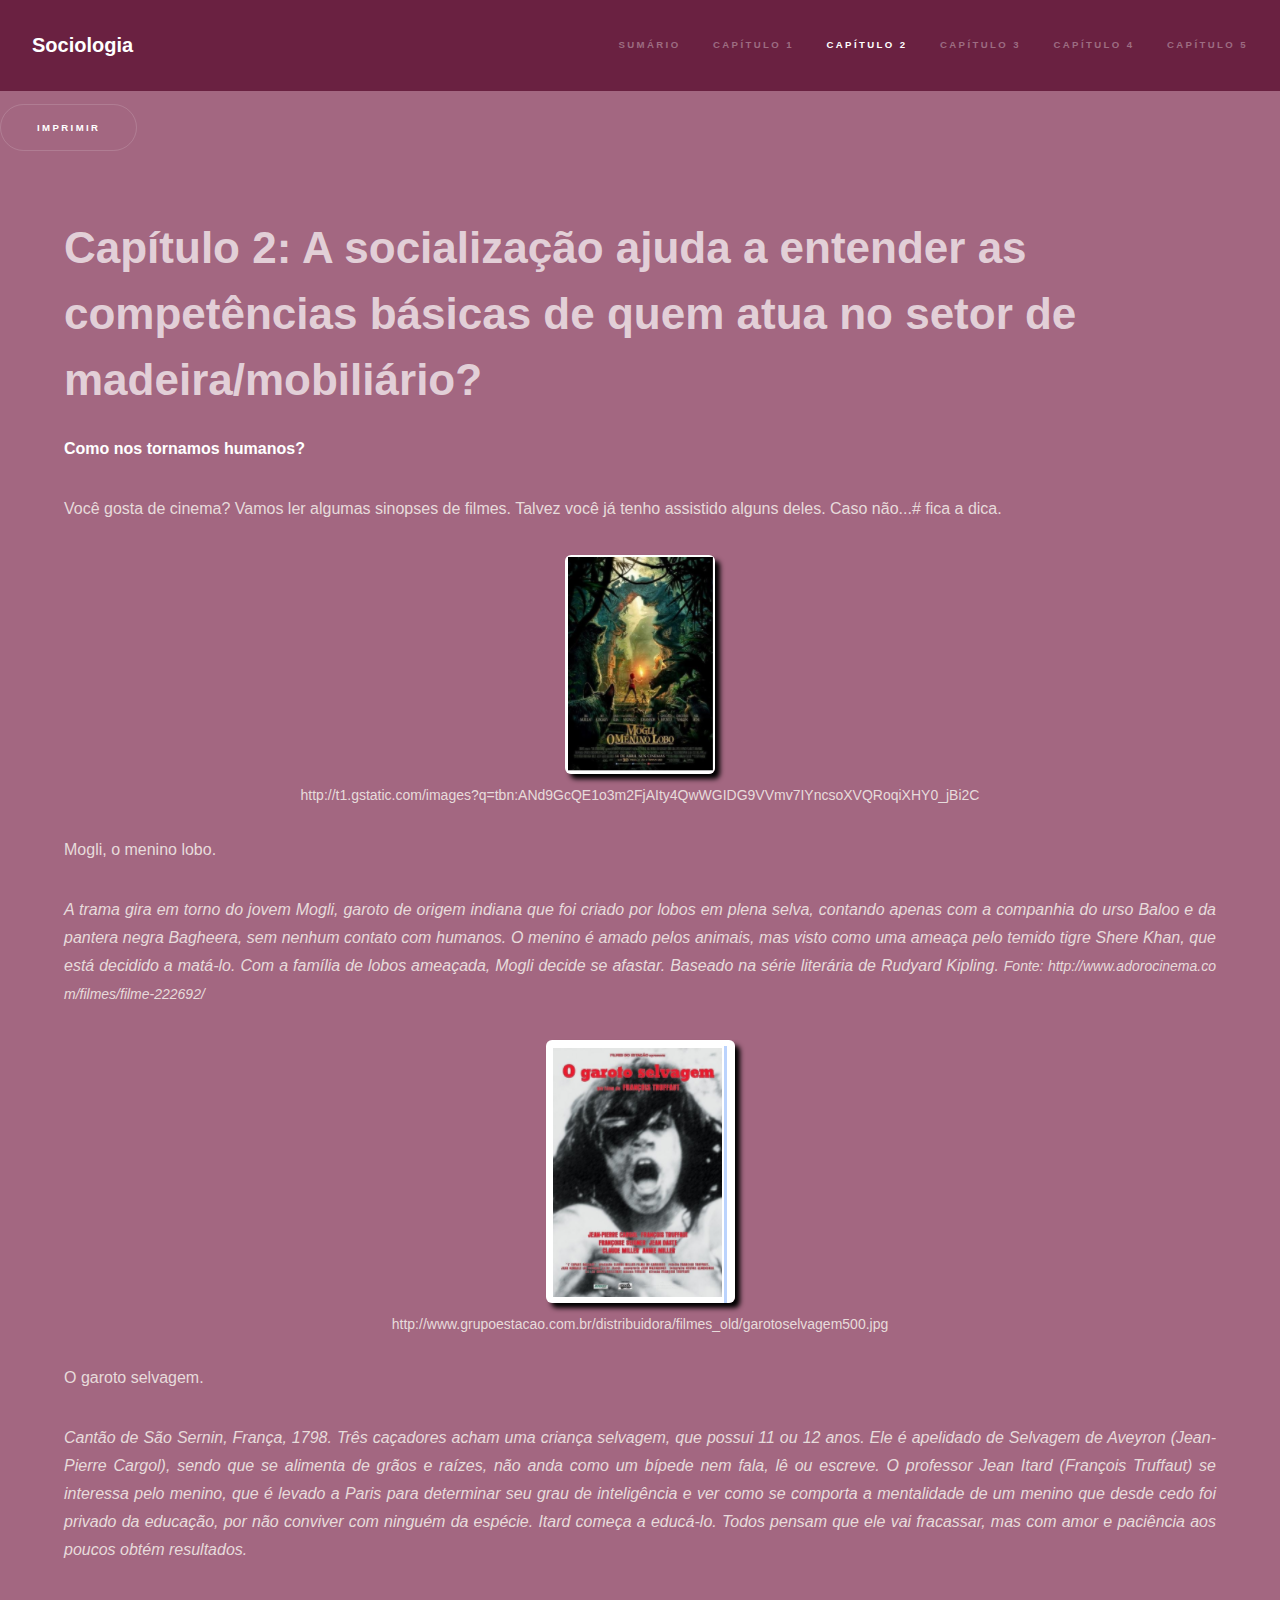
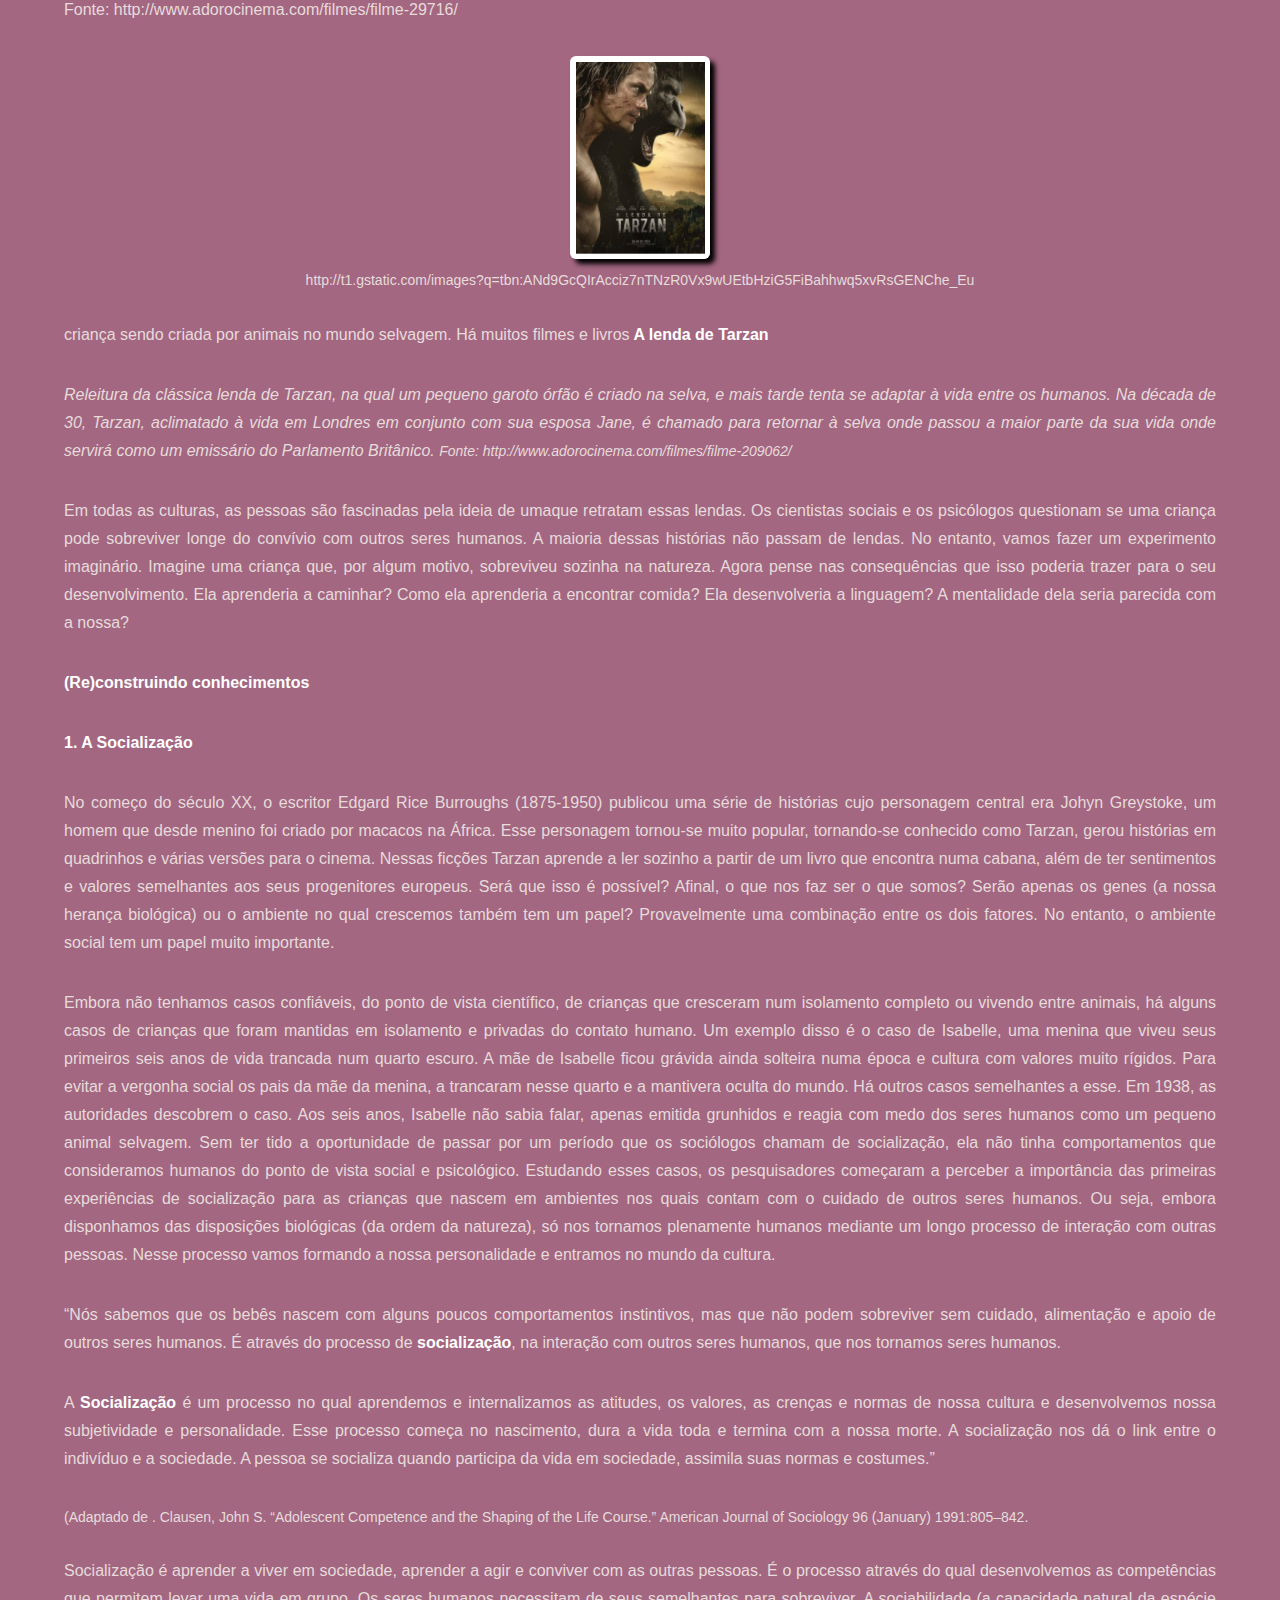
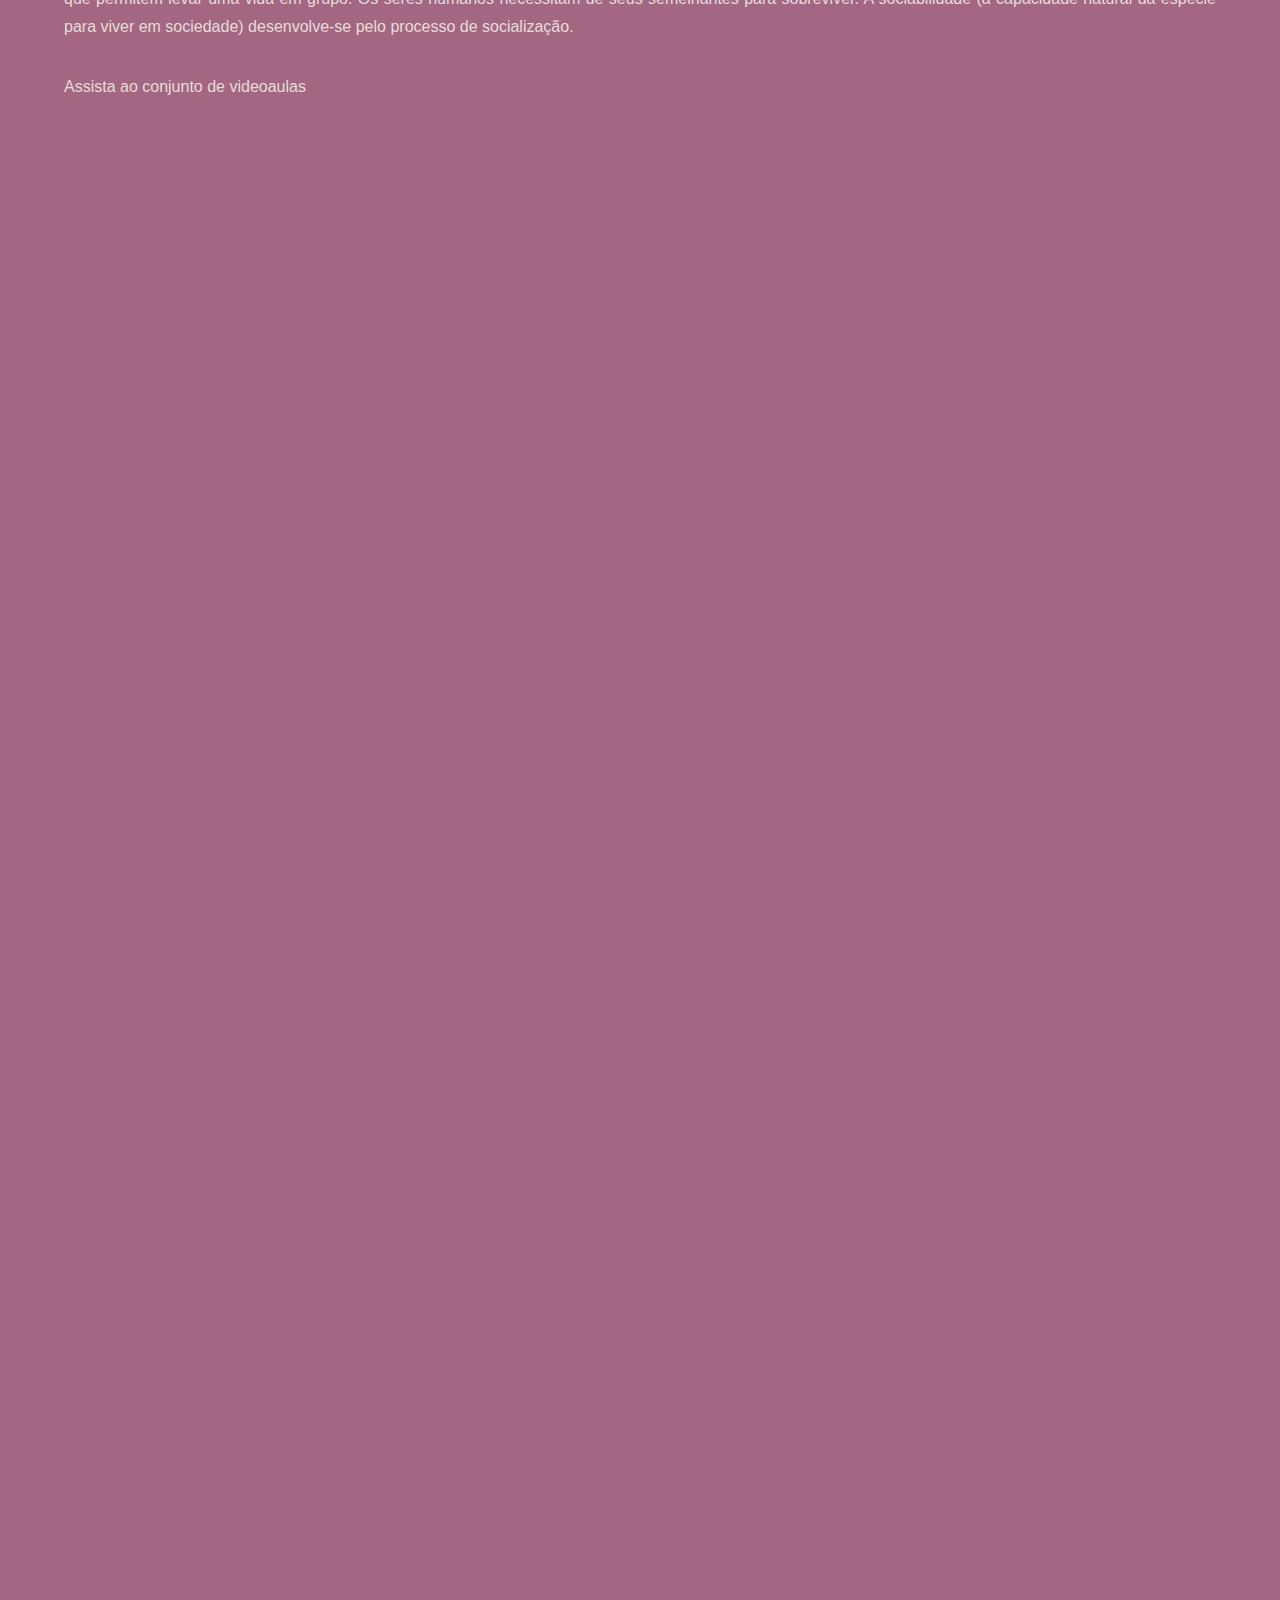
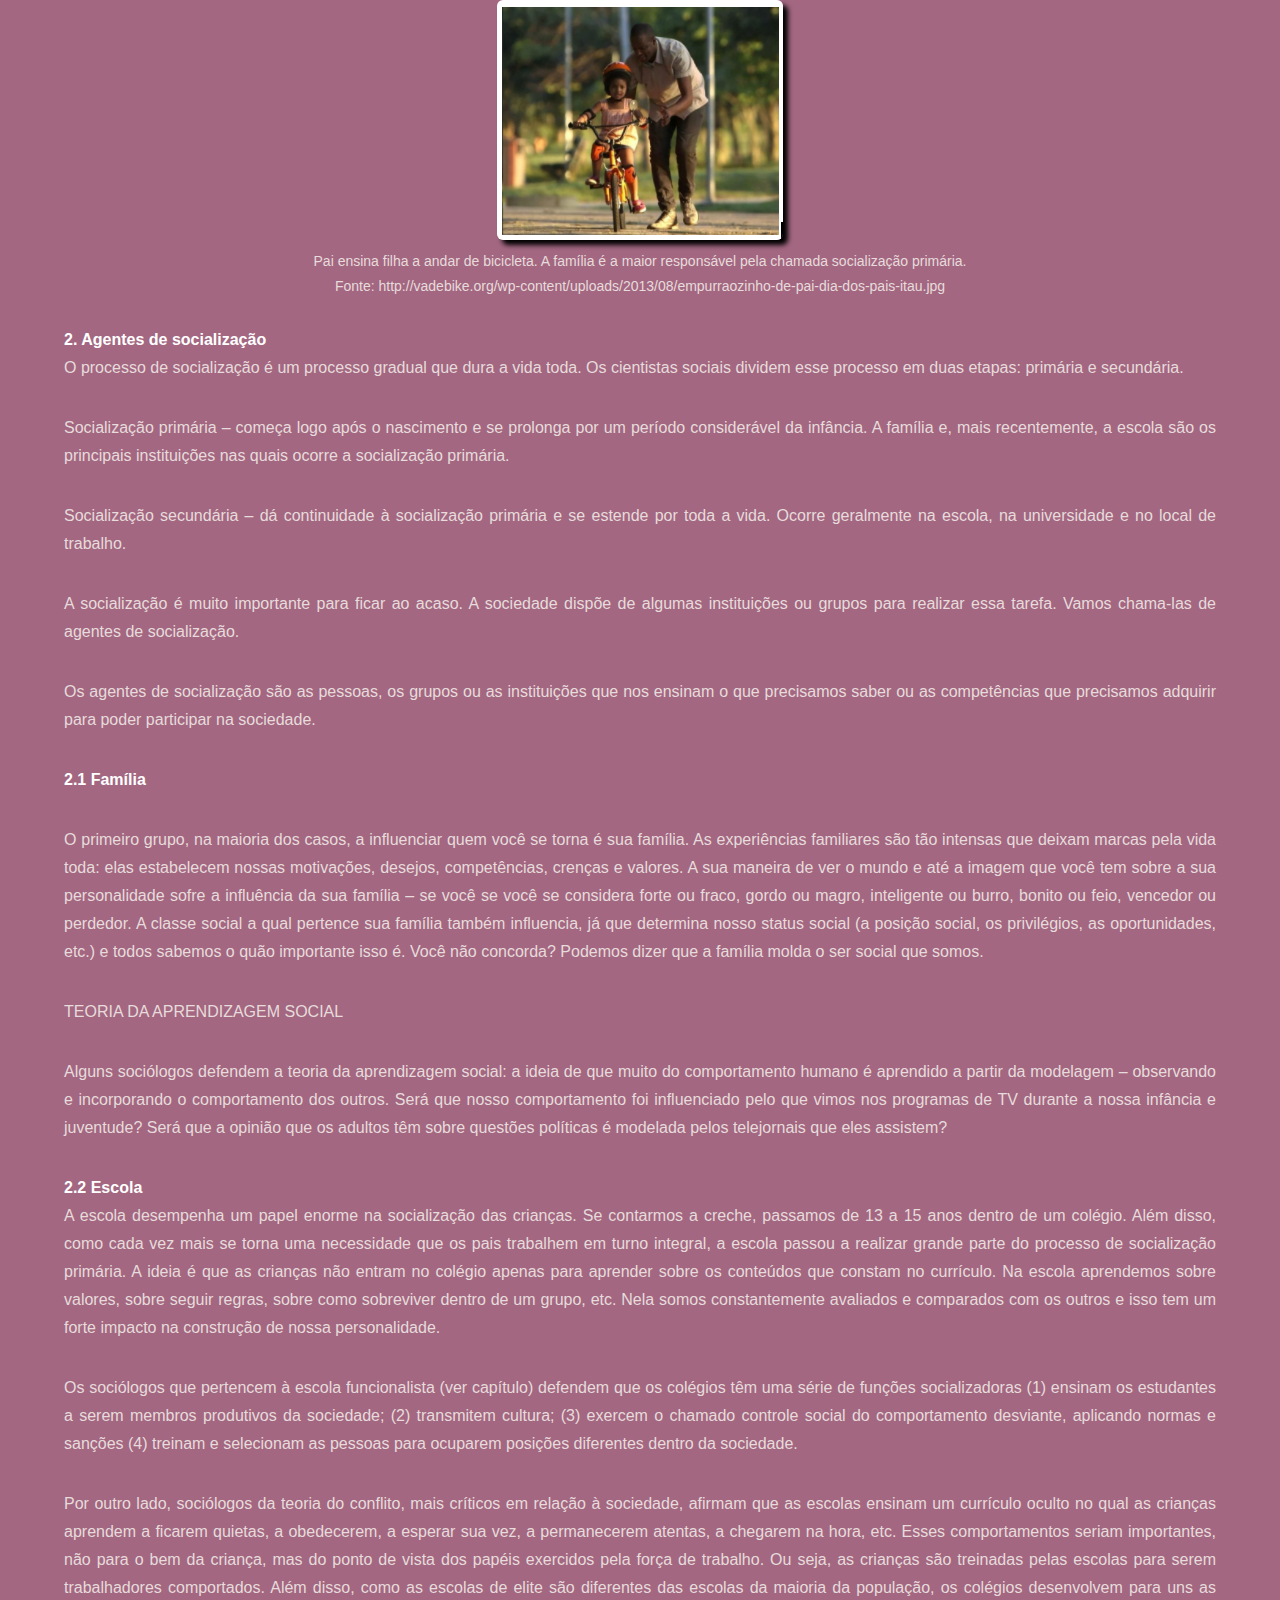
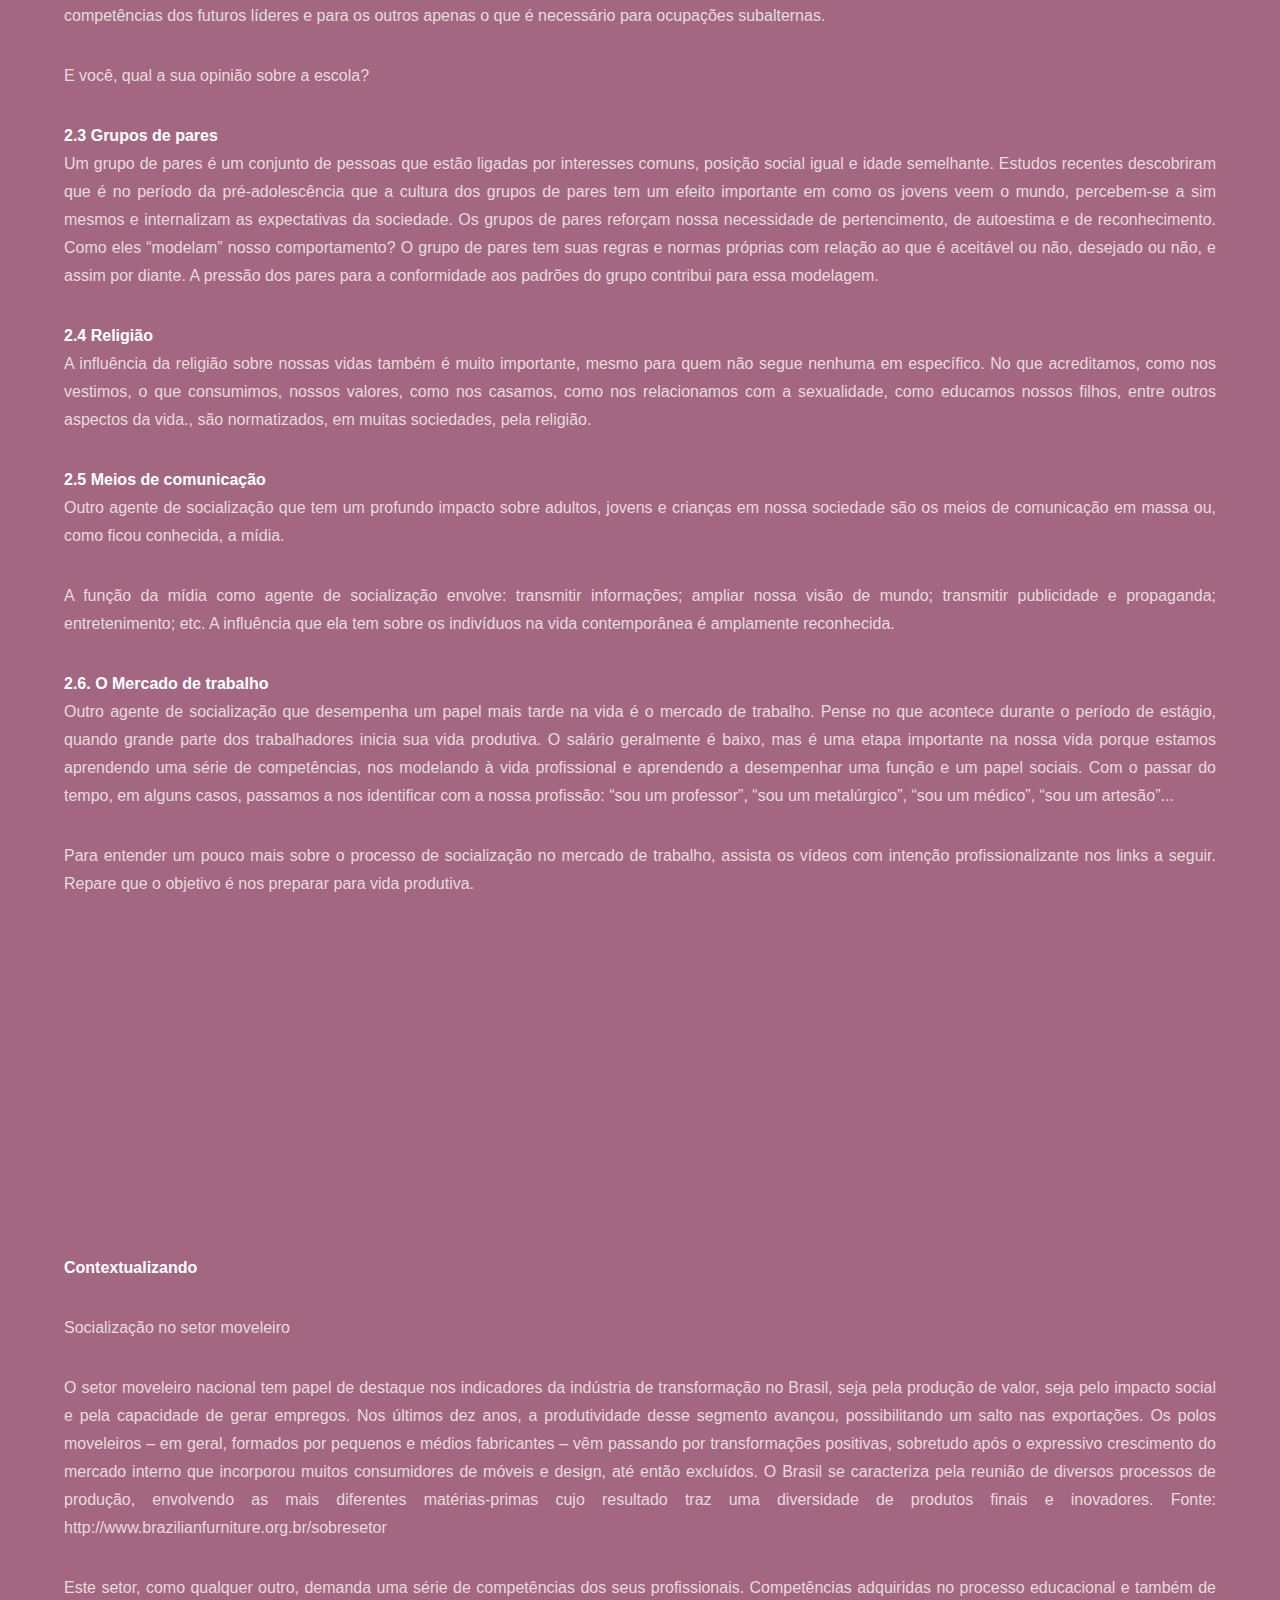
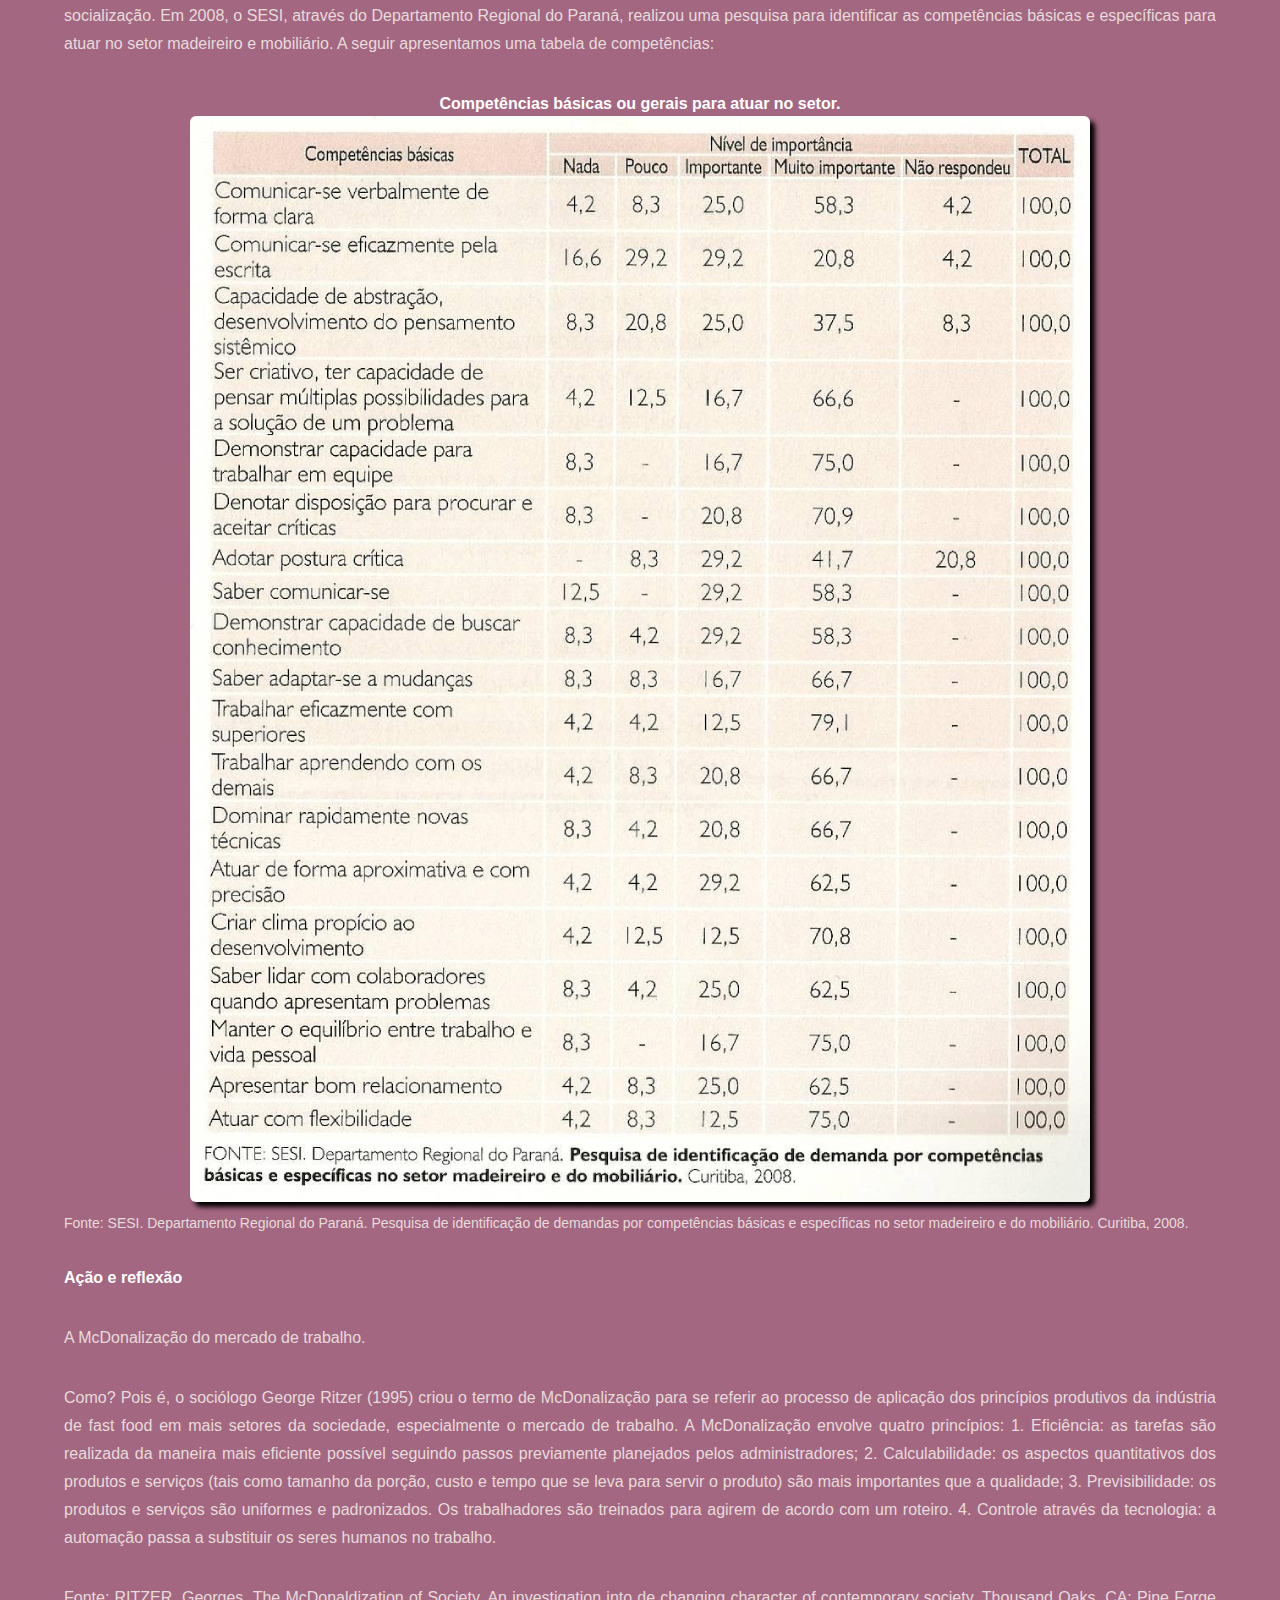
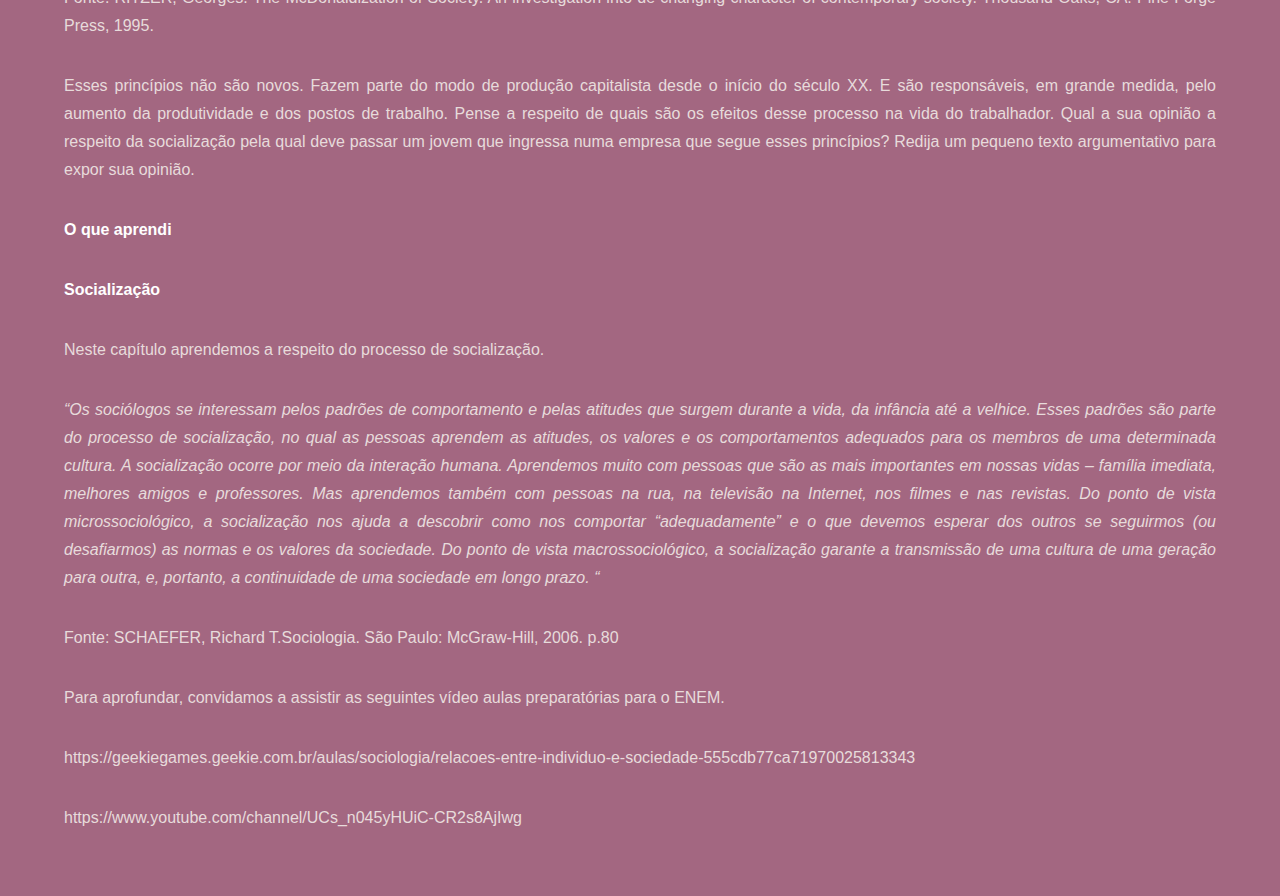
<file: cap2.html>
<!DOCTYPE HTML>

<html>

<head>
	<title>Capítulo 2: a socialização ajuda a entender as competências básicas de quem atua no setor de madeira/mobiliário? </title>
	<meta charset="utf-8" />
	<meta name="viewport" content="width=device-width, initial-scale=1, user-scalable=no" />
	<link rel="stylesheet" href="assets/css/main.css" />

	<noscript>
		<link rel="stylesheet" href="assets/css/noscript.css" /></noscript>
</head>

<body class="is-preload">

	<!-- Header -->
	<header id="header">
		<a href="index.html" class="title">Sociologia</a>
		<nav>
			<ul>
				<li><a href="index.html">Sumário</a></li>
				<li><a href="cap1.html" >Capítulo 1</a></li>
				<li><a href="cap2.html" class="active">Capítulo 2</a></li>
				<li><a href="cap3.html">Capítulo 3</a></li>
				<li><a href="cap4.html">Capítulo 4</a></li>
				<li><a href="cap5.html">Capítulo 5</a></li>
			</ul>
		</nav>
	</header>

	<!-- Wrapper -->
	<div id="wrapper">
		<input type="button" style="margin-top: 1vw;" value="Imprimir" onClick="window.print()" />
		<!-- Main -->
		<section id="main" class="wrapper">
			<div class="inner">
				<h1>Capítulo 2: A socialização ajuda a entender as competências básicas de quem atua no setor de madeira/mobiliário?</h1>
				<p><b>Como nos tornamos humanos?</b></p>
				<p>Você gosta de cinema? Vamos ler algumas sinopses de filmes. Talvez você já tenho assistido alguns deles. Caso não...# fica a dica.</p>
				<div class="img">
					<img src="./images/image05.png" alt="">
				</div>
				<p class="legenda center">
					http://t1.gstatic.com/images?q=tbn:ANd9GcQE1o3m2FjAIty4QwWGIDG9VVmv7IYncsoXVQRoqiXHY0_jBi2C
				</p>
				<p>Mogli, o menino lobo.</p>
				<p><i>A trama gira em torno do jovem Mogli, garoto de origem indiana que foi criado por lobos em plena selva, contando apenas com a companhia do urso Baloo e da pantera negra Bagheera, sem nenhum contato com humanos. O menino é amado pelos animais, mas visto como uma ameaça pelo temido tigre Shere Khan, que está decidido a matá-lo. Com a família de lobos ameaçada, Mogli decide se afastar. Baseado na série literária de Rudyard Kipling. <span class="legenda">Fonte: http://www.adorocinema.com/filmes/filme-222692/</span></i></p>
				<div class="img">
					<img src="./images/image06.png" alt="">
				</div>
				<p class="legenda center">
					http://www.grupoestacao.com.br/distribuidora/filmes_old/garotoselvagem500.jpg
				</p>
				<p>O garoto selvagem.</p>
				<p><i>Cantão de São Sernin, França, 1798. Três caçadores acham uma criança selvagem, que possui 11 ou 12 anos. Ele é apelidado de Selvagem de Aveyron (Jean-Pierre Cargol), sendo que se alimenta de grãos e raízes, não anda como um bípede nem fala, lê ou escreve. O professor Jean Itard (François Truffaut) se interessa pelo menino, que é levado a Paris para determinar seu grau de inteligência e ver como se comporta a mentalidade de um menino que desde cedo foi privado da educação, por não conviver com ninguém da espécie. Itard começa a educá-lo. Todos pensam que ele vai fracassar, mas com amor e paciência aos poucos obtém resultados.</i></p>
				<p>Fonte: http://www.adorocinema.com/filmes/filme-29716/ </p>
				<div class="img">
					<img src="./images/image07.png" alt="">
				</div>
				<p class="legenda center">
					http://t1.gstatic.com/images?q=tbn:ANd9GcQIrAcciz7nTNzR0Vx9wUEtbHziG5FiBahhwq5xvRsGENChe_Eu
				</p>
				<p>criança sendo criada por animais no mundo selvagem. Há muitos filmes e livros<b> A lenda de Tarzan</b></p>
				<p><i>Releitura da clássica lenda de Tarzan, na qual um pequeno garoto órfão é criado na selva, e mais tarde tenta se adaptar à vida entre os humanos. Na década de 30, Tarzan, aclimatado à vida em Londres em conjunto com sua esposa Jane, é chamado para retornar à selva onde passou a maior parte da sua vida onde servirá como um emissário do Parlamento Britânico. <span class="legenda">Fonte: http://www.adorocinema.com/filmes/filme-209062/</span></i></p>
				<p>Em todas as culturas, as pessoas são fascinadas pela ideia de umaque retratam essas lendas. Os cientistas sociais e os psicólogos questionam se uma criança pode sobreviver longe do convívio com outros seres humanos. A maioria dessas histórias não passam de lendas. No entanto, vamos fazer um experimento imaginário. Imagine uma criança que, por algum motivo, sobreviveu sozinha na natureza. Agora pense nas consequências que isso poderia trazer para o seu desenvolvimento. Ela aprenderia a caminhar? Como ela aprenderia a encontrar comida? Ela desenvolveria a linguagem? A mentalidade dela seria parecida com a nossa?</p>
				<p><b>(Re)construindo conhecimentos </b></p>

				<p><b>1. A Socialização</b></p>
				<p>No começo do século XX, o escritor Edgard Rice Burroughs (1875-1950) publicou uma série de histórias cujo personagem central era Johyn Greystoke, um homem que desde menino foi criado por macacos na África. Esse personagem tornou-se muito popular, tornando-se conhecido como Tarzan, gerou histórias em quadrinhos e várias versões para o cinema. Nessas ficções Tarzan aprende a ler sozinho a partir de um livro que encontra numa cabana, além de ter sentimentos e valores semelhantes aos seus progenitores europeus. Será que isso é possível? Afinal, o que nos faz ser o que somos? Serão apenas os genes (a nossa herança biológica) ou o ambiente no qual crescemos também tem um papel? Provavelmente uma combinação entre os dois fatores. No entanto, o ambiente social tem um papel muito importante.</p>
				<p>Embora não tenhamos casos confiáveis, do ponto de vista científico, de crianças que cresceram num isolamento completo ou vivendo entre animais, há alguns casos de crianças que foram mantidas em isolamento e privadas do contato humano. Um exemplo disso é o caso de Isabelle, uma menina que viveu seus primeiros seis anos de vida trancada num quarto escuro. A mãe de Isabelle ficou grávida ainda solteira numa época e cultura com valores muito rígidos. Para evitar a vergonha social os pais da mãe da menina, a trancaram nesse quarto e a mantivera oculta do mundo. Há outros casos semelhantes a esse. Em 1938, as autoridades descobrem o caso. Aos seis anos, Isabelle não sabia falar, apenas emitida grunhidos e reagia com medo dos seres humanos como um pequeno animal selvagem. Sem ter tido a oportunidade de passar por um período que os sociólogos chamam de socialização, ela não tinha comportamentos que consideramos humanos do ponto de vista social e psicológico. Estudando esses casos, os pesquisadores começaram a perceber a importância das primeiras experiências de socialização para as crianças que nascem em ambientes nos quais contam com o cuidado de outros seres humanos. Ou seja, embora disponhamos das disposições biológicas (da ordem da natureza), só nos tornamos plenamente humanos mediante um longo processo de interação com outras pessoas. Nesse processo vamos formando a nossa personalidade e entramos no mundo da cultura.</p>
				
				<p>“Nós sabemos que os bebês nascem com alguns poucos comportamentos instintivos, mas que não podem sobreviver sem cuidado, alimentação e apoio de outros seres humanos. É através do processo de <b>socialização</b>, na interação com outros seres humanos, que nos tornamos seres humanos. </p>
				<p>A <b>Socialização</b> é um processo no qual aprendemos e internalizamos as atitudes, os valores, as crenças e normas de nossa cultura e desenvolvemos nossa subjetividade e personalidade. Esse processo começa no nascimento, dura a vida toda e termina com a nossa morte. A socialização nos dá o link entre o indivíduo e a sociedade. A pessoa se socializa quando participa da vida em sociedade, assimila suas normas e costumes.” </p>
				<p class="legenda">(Adaptado de . Clausen, John S. “Adolescent Competence and the Shaping of the Life Course.” American Journal of Sociology 96 (January) 1991:805–842.</p>
				<p>Socialização é aprender a viver em sociedade, aprender a agir e conviver com as outras pessoas. É o processo através do qual desenvolvemos as competências que permitem levar uma vida em grupo. Os seres humanos necessitam de seus semelhantes para sobreviver. A sociabilidade (a capacidade natural da espécie para viver em sociedade) desenvolve-se pelo processo de socialização.</p>
				<p>Assista ao conjunto de videoaulas </p>
				<div class="video">
					<iframe src="https://drive.google.com/file/d/1gwW86VYtLAk3aTv3QHW9Libgfkyso3h3/preview" width="640" height="480"></iframe>
				</div>
				<div class="video">
					<iframe src="https://drive.google.com/file/d/1OR0BA8MUFJCophzapDVv3w7iDLTSPrF6/preview" width="640" height="480"></iframe>
				</div>
				<div class="video">
					<iframe src="https://drive.google.com/file/d/1wDnPYM9ZYBsPoPuhXv4FyVHEUcafO1KW/preview" width="640" height="480"></iframe>
				</div>
				<div class="img">
					<img src="./images/image08.png" alt="">
				</div>
				<p class="legenda center">Pai ensina filha a andar de bicicleta. A família é a maior responsável pela chamada socialização primária. <br> Fonte: http://vadebike.org/wp-content/uploads/2013/08/empurraozinho-de-pai-dia-dos-pais-itau.jpg</p>
				<b>2. Agentes de socialização</b>
				<p>O processo de socialização é um processo gradual que dura a vida toda. Os cientistas sociais dividem esse processo em duas etapas: primária e secundária.</p>
				<p>Socialização primária – começa logo após o nascimento e se prolonga por um período considerável da infância. A família e, mais recentemente, a escola são os principais instituições nas quais ocorre a socialização primária.</p>
				<p>Socialização secundária – dá continuidade à socialização primária e se estende por toda a vida. Ocorre geralmente na escola, na universidade e no local de trabalho. </p>
				
				<p>A socialização é muito importante para ficar ao acaso. A sociedade dispõe de algumas instituições ou grupos para realizar essa tarefa. Vamos chama-las de agentes de socialização.</p>
				
				
				<p>Os agentes de socialização são as pessoas, os grupos ou as instituições que nos ensinam o que precisamos saber ou as competências que precisamos adquirir para poder participar na sociedade. </p>
				
				<p><b>2.1 Família</b></p>
				
				<p>O primeiro grupo, na maioria dos casos, a influenciar quem você se torna é sua família. As experiências familiares são tão intensas que deixam marcas pela vida toda: elas estabelecem nossas motivações, desejos, competências, crenças e valores. A sua maneira de ver o mundo e até a imagem que você tem sobre a sua personalidade sofre a influência da sua família – se você se você se considera forte ou fraco, gordo ou magro, inteligente ou burro, bonito ou feio, vencedor ou perdedor.  A classe social a qual pertence sua família também influencia, já que determina nosso status social (a posição social, os privilégios, as oportunidades, etc.) e todos sabemos o quão importante isso é. Você não concorda? Podemos dizer que a família molda o ser social que somos. </p>
				
				<p>TEORIA DA APRENDIZAGEM SOCIAL</p>
				<p>Alguns sociólogos defendem a teoria da aprendizagem social: a ideia de que muito do comportamento humano é aprendido a partir da modelagem – observando e incorporando o comportamento dos outros. Será que nosso comportamento foi influenciado pelo que vimos nos programas de TV durante a nossa infância e juventude? Será que a opinião que os adultos têm sobre questões políticas é modelada pelos telejornais que eles assistem?</p>
				
				<b>2.2 Escola</b>
				<p>A escola desempenha um papel enorme na socialização das crianças. Se contarmos a creche, passamos de 13 a 15 anos dentro de um colégio. Além disso, como cada vez mais se torna uma necessidade que os pais trabalhem em turno integral, a escola passou a realizar grande parte do processo de socialização primária. A ideia é que as crianças não entram no colégio apenas para aprender sobre os conteúdos que constam no currículo. Na escola aprendemos sobre valores, sobre seguir regras, sobre como sobreviver dentro de um grupo, etc. Nela somos constantemente avaliados e comparados com os outros e isso tem um forte impacto na construção de nossa personalidade.</p>
					<p>Os sociólogos que pertencem à escola funcionalista (ver capítulo) defendem que os colégios têm uma série de funções socializadoras (1) ensinam os estudantes a serem membros produtivos da sociedade;  (2) transmitem cultura; (3) exercem o chamado controle social do comportamento desviante, aplicando normas e sanções (4) treinam e selecionam as pessoas para ocuparem posições diferentes dentro da sociedade. </p>
					<p>Por outro lado, sociólogos da teoria do conflito, mais críticos em relação à sociedade, afirmam que as escolas ensinam um currículo oculto no qual as crianças aprendem a ficarem quietas, a obedecerem, a esperar sua vez, a permanecerem atentas, a chegarem na hora, etc. Esses comportamentos seriam importantes, não para o bem da criança, mas do ponto de vista dos papéis exercidos pela força de trabalho. Ou seja, as crianças são treinadas pelas escolas para serem trabalhadores comportados. Além disso, como as escolas de elite são diferentes das escolas da maioria da população, os colégios desenvolvem para uns as competências dos futuros líderes e para os outros apenas o que é necessário para ocupações subalternas. </p>
					<p>E você, qual a sua opinião sobre a escola?</p>
				
				<b>2.3  Grupos de pares</b>
				<p>Um grupo de pares é um conjunto de pessoas que estão ligadas por interesses comuns, posição social igual e idade semelhante. Estudos recentes descobriram que é no período da pré-adolescência que a cultura dos grupos de pares tem um efeito importante em como os jovens veem o mundo, percebem-se a sim mesmos e internalizam as expectativas da sociedade. Os grupos de pares reforçam nossa necessidade de pertencimento, de autoestima e de reconhecimento. Como eles “modelam” nosso comportamento? O grupo de pares tem suas regras e normas próprias com relação ao que é aceitável ou não, desejado ou não, e assim por diante. A pressão dos pares para a conformidade aos padrões do grupo contribui para essa modelagem.</p>
				
				<b>2.4 Religião</b>
				
				<p>A influência da religião sobre nossas vidas também é muito importante, mesmo para quem não segue nenhuma em específico. No que acreditamos, como nos  vestimos, o que consumimos, nossos valores, como nos casamos, como nos relacionamos com a sexualidade, como educamos nossos filhos, entre outros aspectos da vida., são normatizados, em muitas sociedades, pela religião.  </p>
				
				<b>2.5 Meios de comunicação</b>
					<p>Outro agente de socialização que tem um profundo impacto sobre adultos, jovens e crianças em nossa sociedade são os meios de comunicação em massa ou, como ficou conhecida, a mídia. </p>
				<p>A função da mídia como agente de socialização envolve: transmitir informações; ampliar nossa visão de mundo; transmitir publicidade e propaganda;  entretenimento; etc.  A influência que ela tem sobre os indivíduos na vida contemporânea é amplamente reconhecida. </p>
				
				
				<b>2.6. O Mercado de trabalho</b>
				
				<p>Outro agente de socialização que desempenha um papel mais tarde na vida é o mercado de trabalho. Pense no que acontece durante o período de estágio, quando grande parte dos trabalhadores inicia sua  vida produtiva. O salário geralmente é baixo, mas é uma etapa importante na nossa vida porque estamos aprendendo uma série de competências, nos modelando à vida profissional e aprendendo a desempenhar uma função e um papel sociais. Com o passar do tempo, em alguns casos, passamos a nos identificar com a nossa profissão: “sou um professor”, “sou um metalúrgico”, “sou um médico”, “sou um artesão”...</p>
				
				<p>Para entender um pouco mais sobre o processo de socialização no mercado de trabalho, assista os vídeos com intenção profissionalizante nos links a seguir. Repare que o objetivo é nos preparar para vida produtiva.</p>
				<div class="video">
					<iframe width="560" height="315" src="https://www.youtube.com/embed/25ETo5d2AVY" frameborder="0" allow="accelerometer; autoplay; clipboard-write; encrypted-media; gyroscope; picture-in-picture" allowfullscreen></iframe>
				</div>
				<p><b>Contextualizando </b></p>
				
				<p>Socialização no setor moveleiro	</p>
				<p>O setor moveleiro nacional tem papel de destaque nos indicadores da indústria de transformação no Brasil, seja pela produção de valor, seja pelo impacto social e pela capacidade de gerar empregos. Nos últimos dez anos, a produtividade desse segmento avançou, possibilitando um salto nas exportações. Os polos moveleiros – em geral, formados por pequenos e médios fabricantes – vêm passando por transformações positivas, sobretudo após o expressivo crescimento do mercado interno que incorporou muitos consumidores de móveis e design, até então excluídos. O Brasil se caracteriza pela reunião de diversos processos de produção, envolvendo as mais diferentes matérias-primas cujo resultado traz uma diversidade de produtos finais e inovadores. Fonte: http://www.brazilianfurniture.org.br/sobresetor</p>
				<p>Este setor, como qualquer outro, demanda uma série de competências dos seus profissionais. Competências adquiridas no processo educacional e também de socialização. Em 2008, o SESI, através do  Departamento Regional do Paraná, realizou uma pesquisa para identificar as competências básicas e específicas para atuar no setor madeireiro e mobiliário.  A seguir apresentamos uma tabela de competências:  </p>
				<p style="text-align: center !important;margin-bottom: -2px;"><b>Competências básicas ou gerais para atuar no setor.</b></p>
				<div class="img">
					<img src="./images/image09.png" alt="">
				</div>
				<p class="legenda">Fonte: SESI. Departamento Regional do Paraná. Pesquisa de identificação de demandas por competências básicas e específicas no setor madeireiro e do mobiliário. Curitiba, 2008.</>

				<p><b>Ação e reflexão</b></p> 
				
				<p>A McDonalização do mercado de trabalho. </p>
				
				<p>Como? Pois é, o sociólogo George Ritzer (1995) criou o termo de McDonalização para se referir ao processo de aplicação dos princípios produtivos da indústria de fast food em mais setores da sociedade, especialmente o mercado de trabalho. A McDonalização envolve quatro princípios: 1. Eficiência: as tarefas são realizada da maneira mais eficiente possível seguindo passos previamente planejados pelos administradores; 2. Calculabilidade: os aspectos quantitativos dos produtos e serviços (tais como tamanho da porção, custo e tempo que se leva para servir o produto) são mais importantes que a qualidade; 3. Previsibilidade: os produtos e serviços são uniformes e padronizados. Os trabalhadores são treinados para agirem de acordo com um roteiro. 4. Controle através da tecnologia: a automação passa a substituir os seres humanos no trabalho. </p>
				<p>Fonte: RITZER, Georges. The McDonaldization of Society. An investigation into de changing character of contemporary society. Thousand Oaks, CA: Pine Forge Press, 1995.</p>
				
				<p>Esses princípios não são novos. Fazem parte do modo de produção capitalista desde o início do século XX. E são responsáveis, em grande medida, pelo aumento da produtividade e dos postos de trabalho. Pense a respeito de quais são os efeitos desse processo na vida do trabalhador.  Qual a sua opinião a respeito da socialização pela qual deve passar um jovem que ingressa numa empresa que segue esses princípios? Redija um pequeno texto argumentativo para expor sua opinião.</p>
				
				
				 <p><b>O que aprendi</b> </p>
				
				<p><b>Socialização</b></p>
				<p>Neste capítulo aprendemos a respeito do processo de socialização.</p>
				<p><i>“Os sociólogos se interessam pelos padrões de comportamento e pelas atitudes que surgem durante a vida, da infância até a velhice. Esses padrões são parte do processo de socialização, no qual as pessoas aprendem as atitudes, os valores e os comportamentos adequados para os membros de uma determinada cultura.  A socialização ocorre por meio da interação humana. Aprendemos muito com pessoas que são as mais importantes em nossas vidas – família imediata, melhores amigos e professores. Mas aprendemos também com pessoas na rua, na televisão na Internet, nos filmes e nas revistas. Do ponto de vista microssociológico, a socialização nos ajuda a descobrir como nos comportar “adequadamente” e o que devemos esperar dos outros se seguirmos (ou desafiarmos)  as normas e os valores da sociedade. Do ponto de vista macrossociológico, a socialização garante a transmissão de uma cultura de uma geração para outra, e, portanto, a continuidade de uma sociedade em longo prazo. “  </i></p>
				<p>Fonte: SCHAEFER, Richard T.Sociologia. São Paulo: McGraw-Hill, 2006. p.80</p>
				
				<p>Para aprofundar, convidamos a assistir as seguintes vídeo aulas preparatórias para o ENEM.</p>
				<p>https://geekiegames.geekie.com.br/aulas/sociologia/relacoes-entre-individuo-e-sociedade-555cdb77ca71970025813343</p>
				<p>https://www.youtube.com/channel/UCs_n045yHUiC-CR2s8AjIwg</p>
				 
				
				
			</div>
		</section>

	</div>

	<!-- Scripts -->
	<script src="assets/js/jquery.min.js"></script>
	<script src="assets/js/jquery.scrollex.min.js"></script>
	<script src="assets/js/jquery.scrolly.min.js"></script>
	<script src="assets/js/browser.min.js"></script>
	<script src="assets/js/breakpoints.min.js"></script>
	<script src="assets/js/util.js"></script>
	<script src="assets/js/main.js"></script>

</body>

</html>
</file>
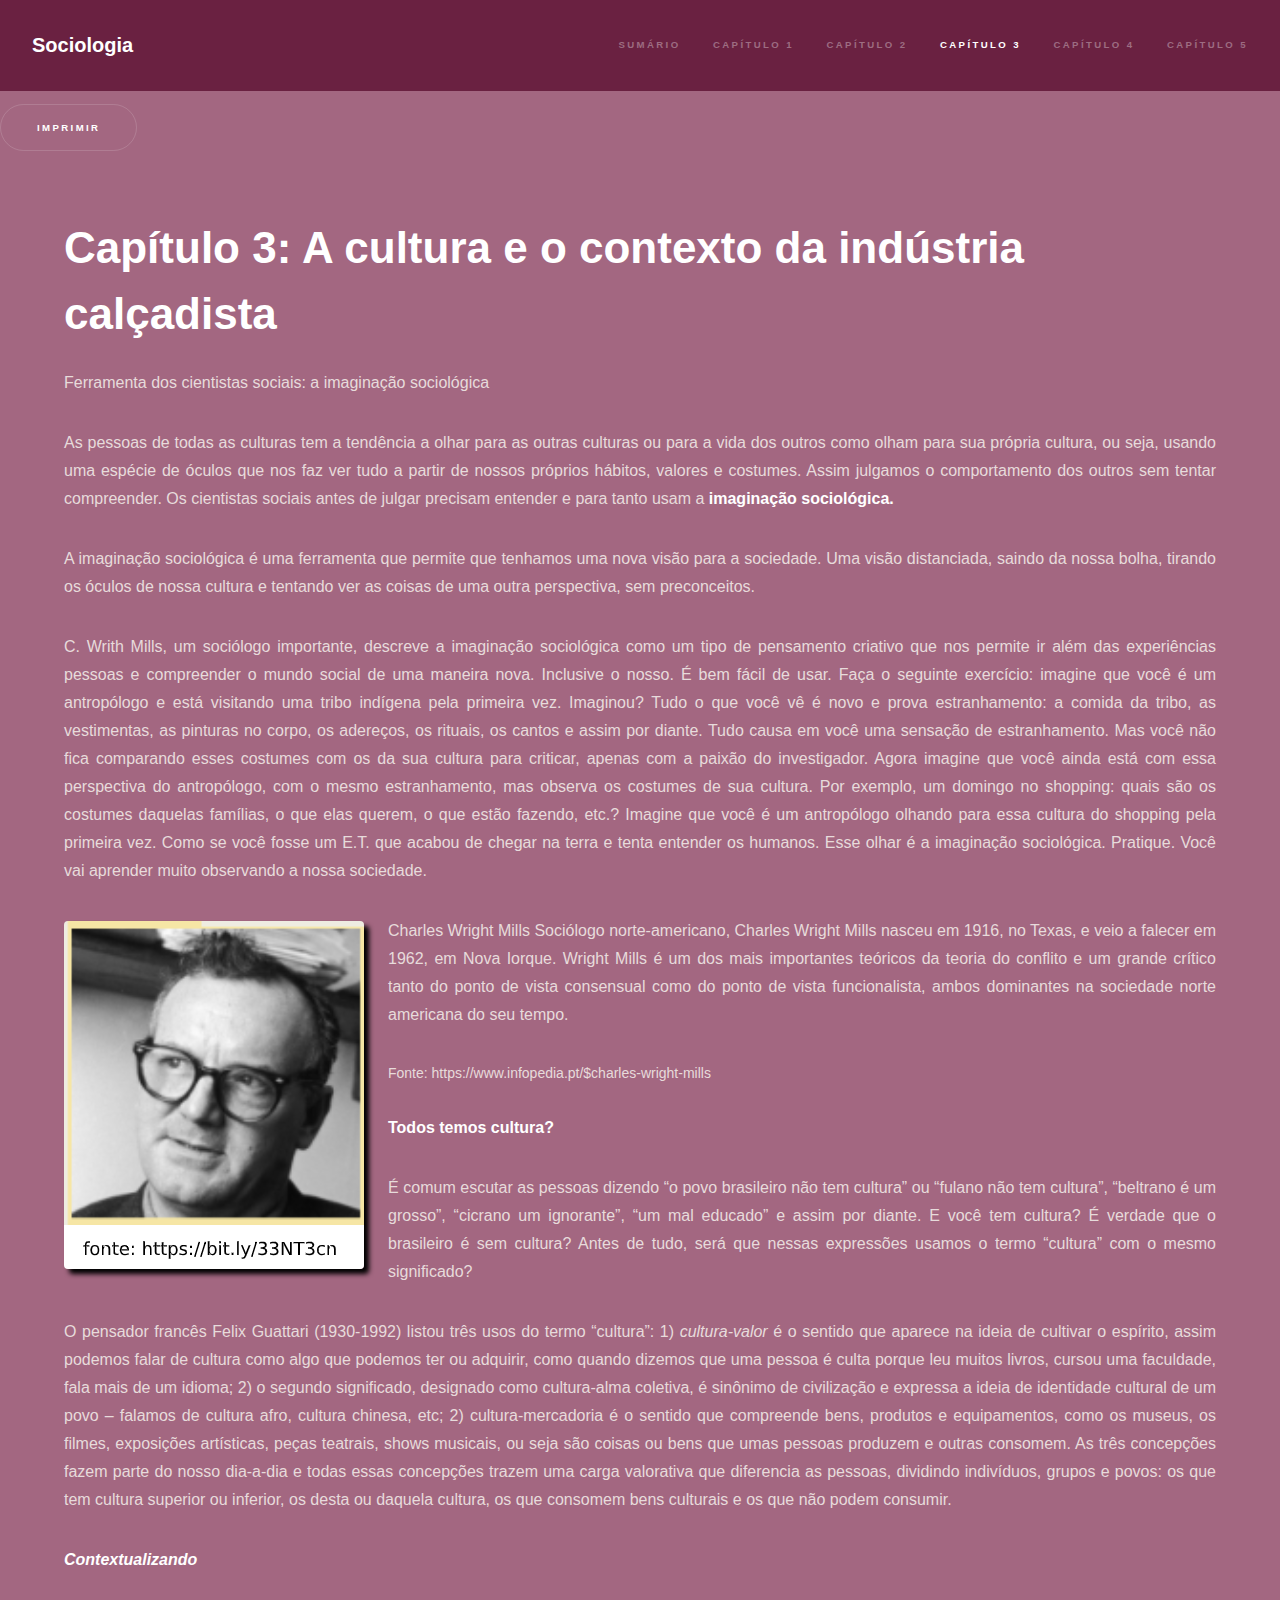
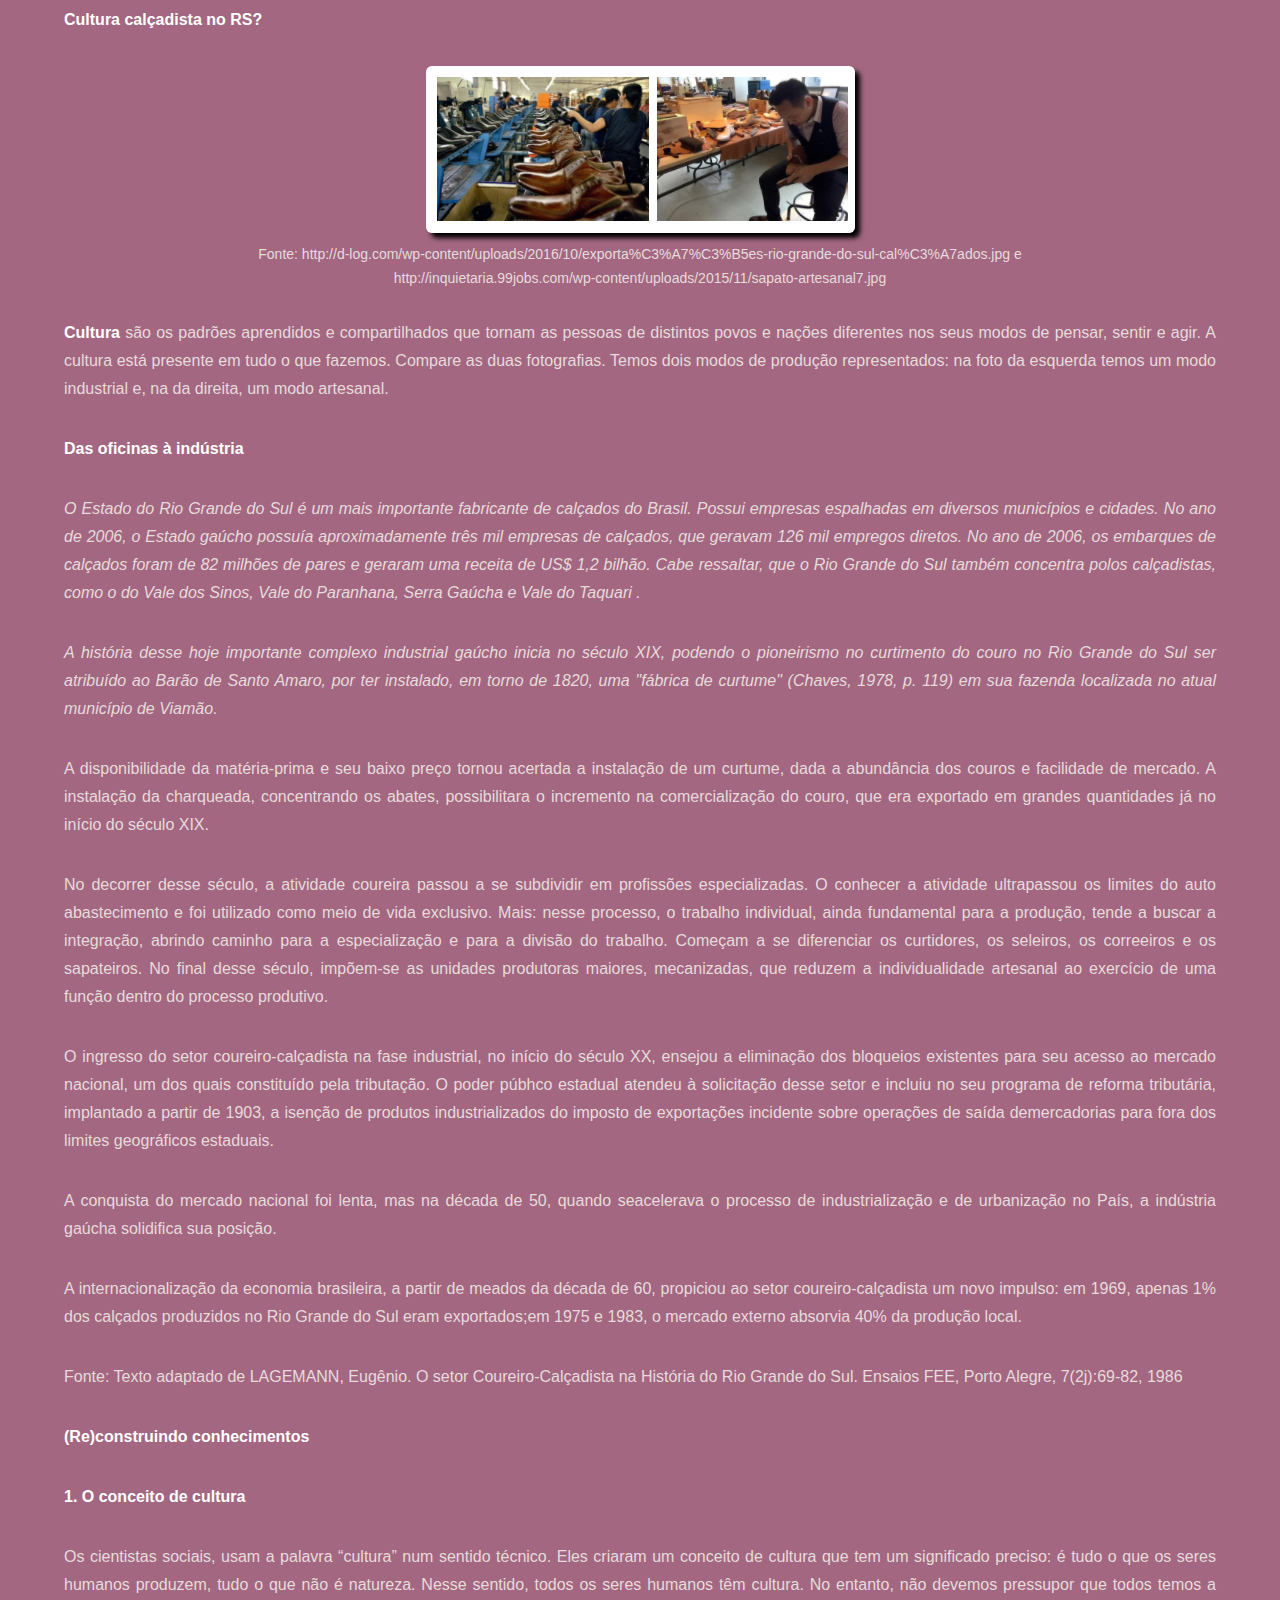
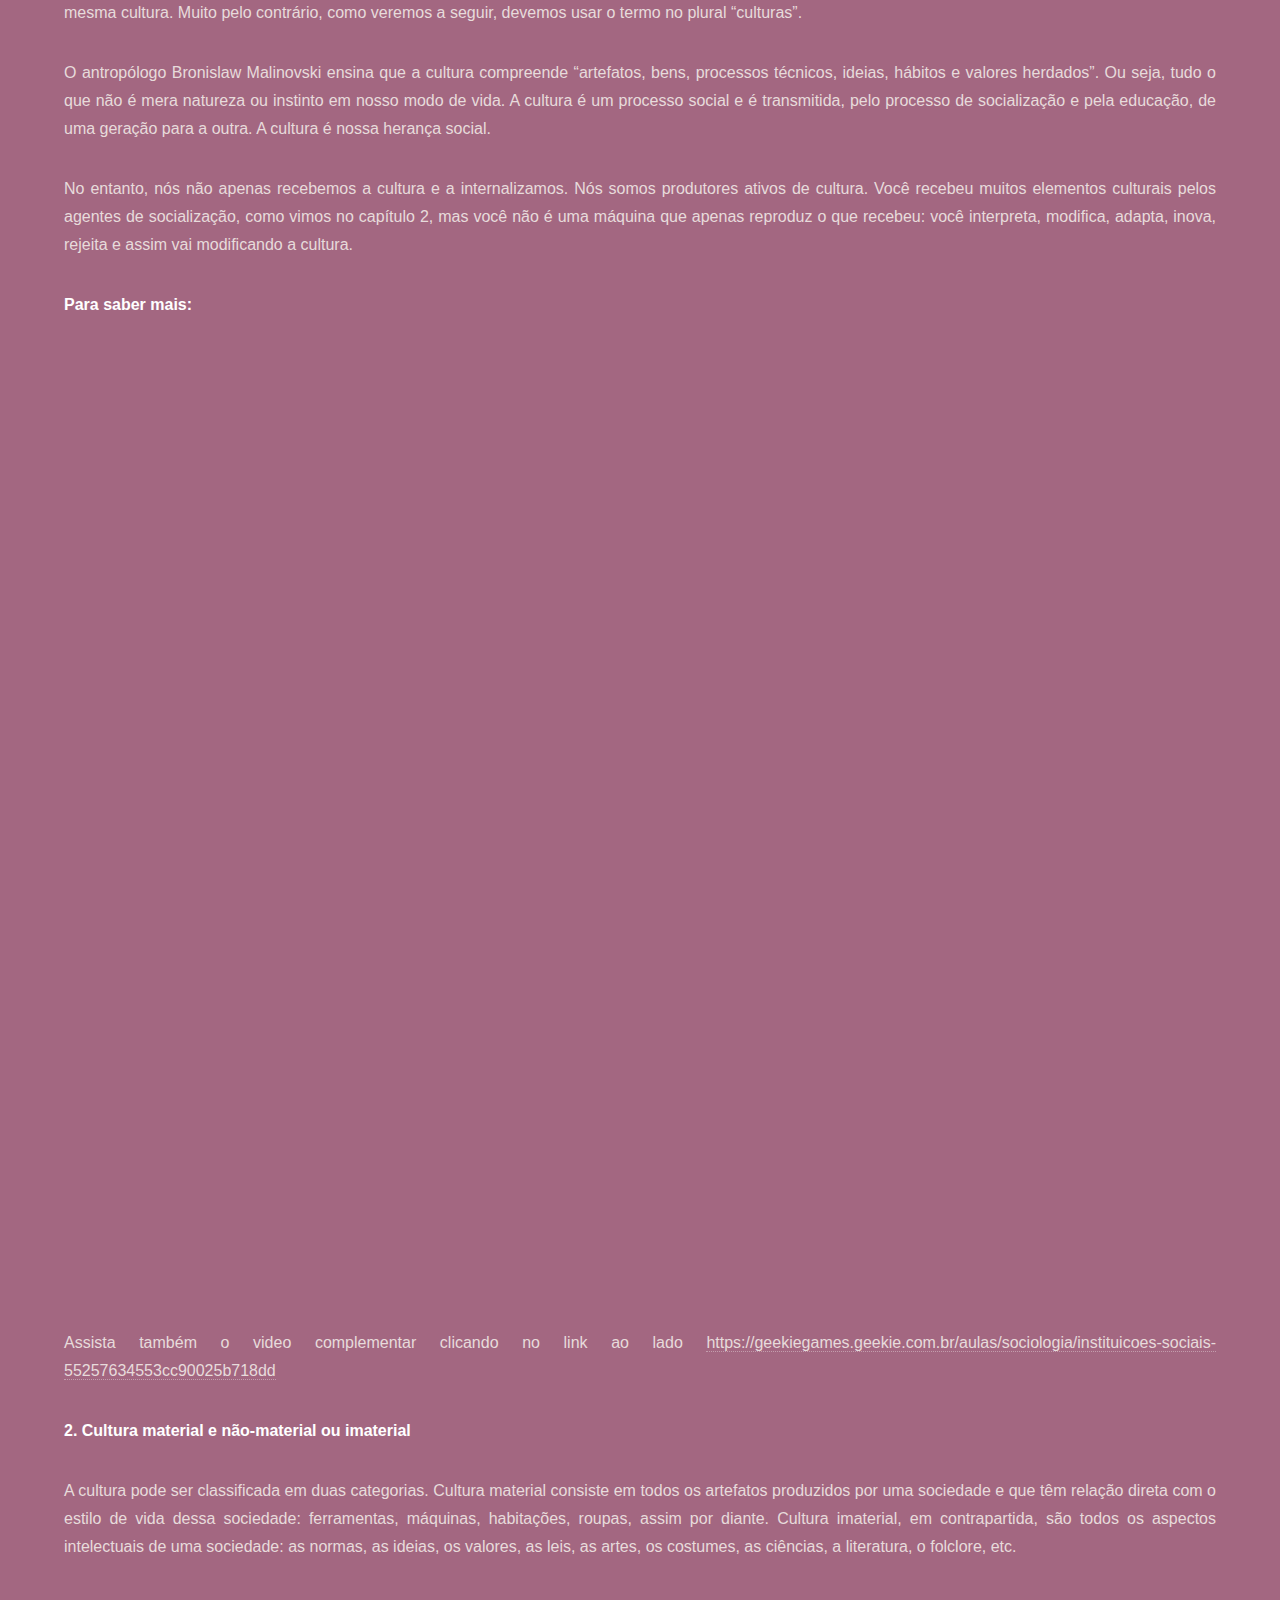
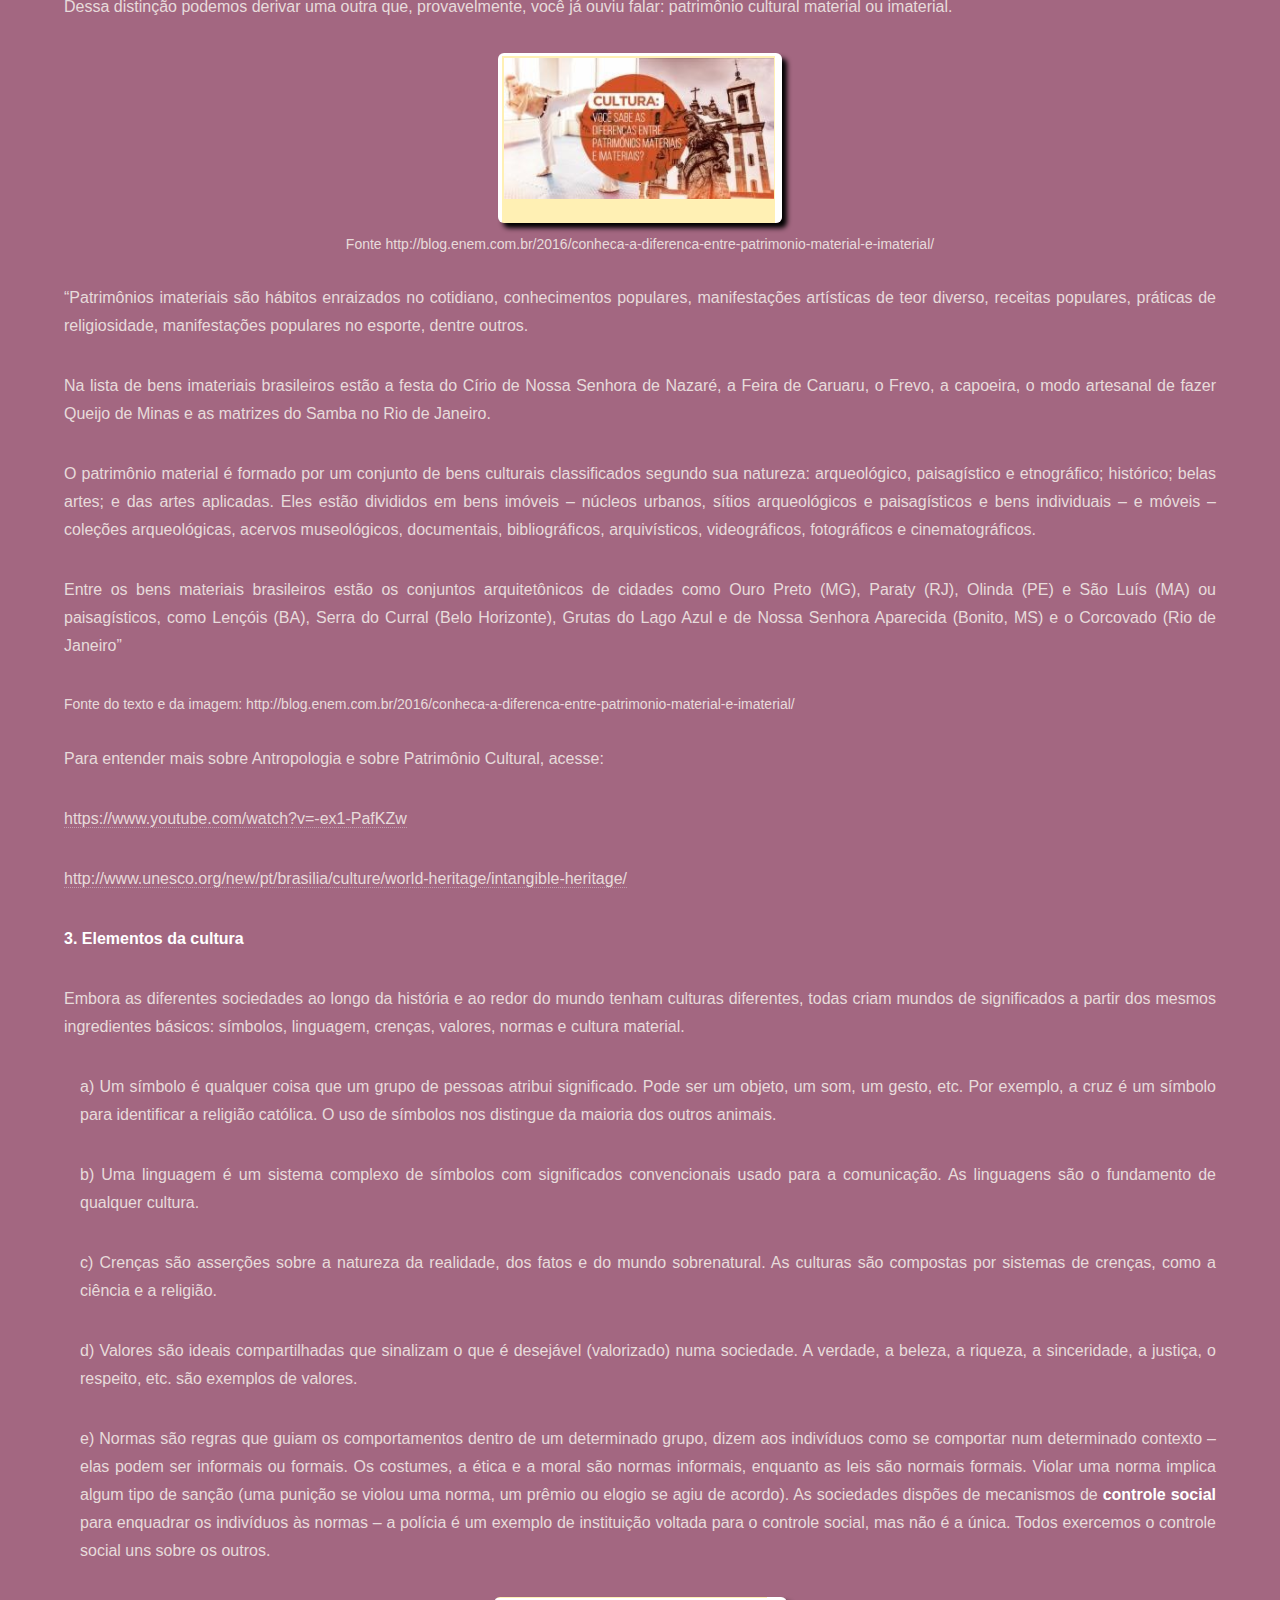
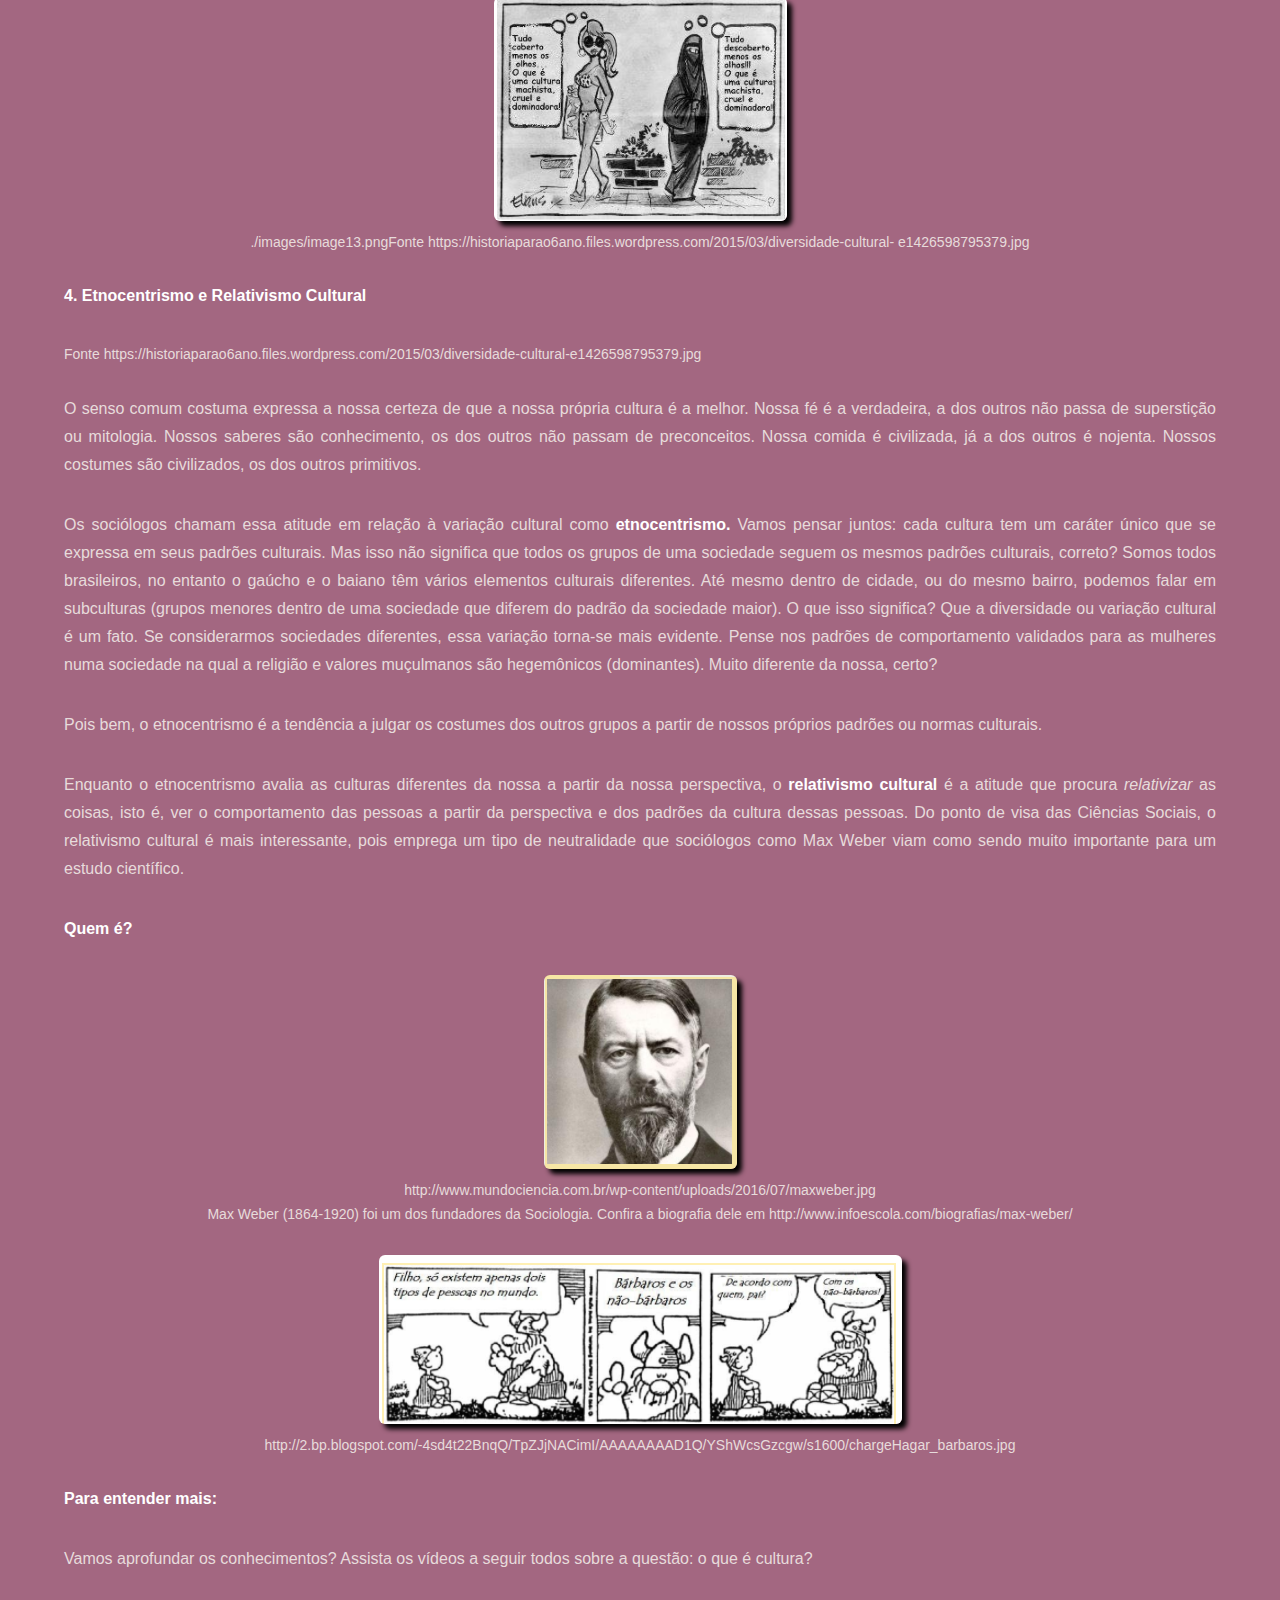
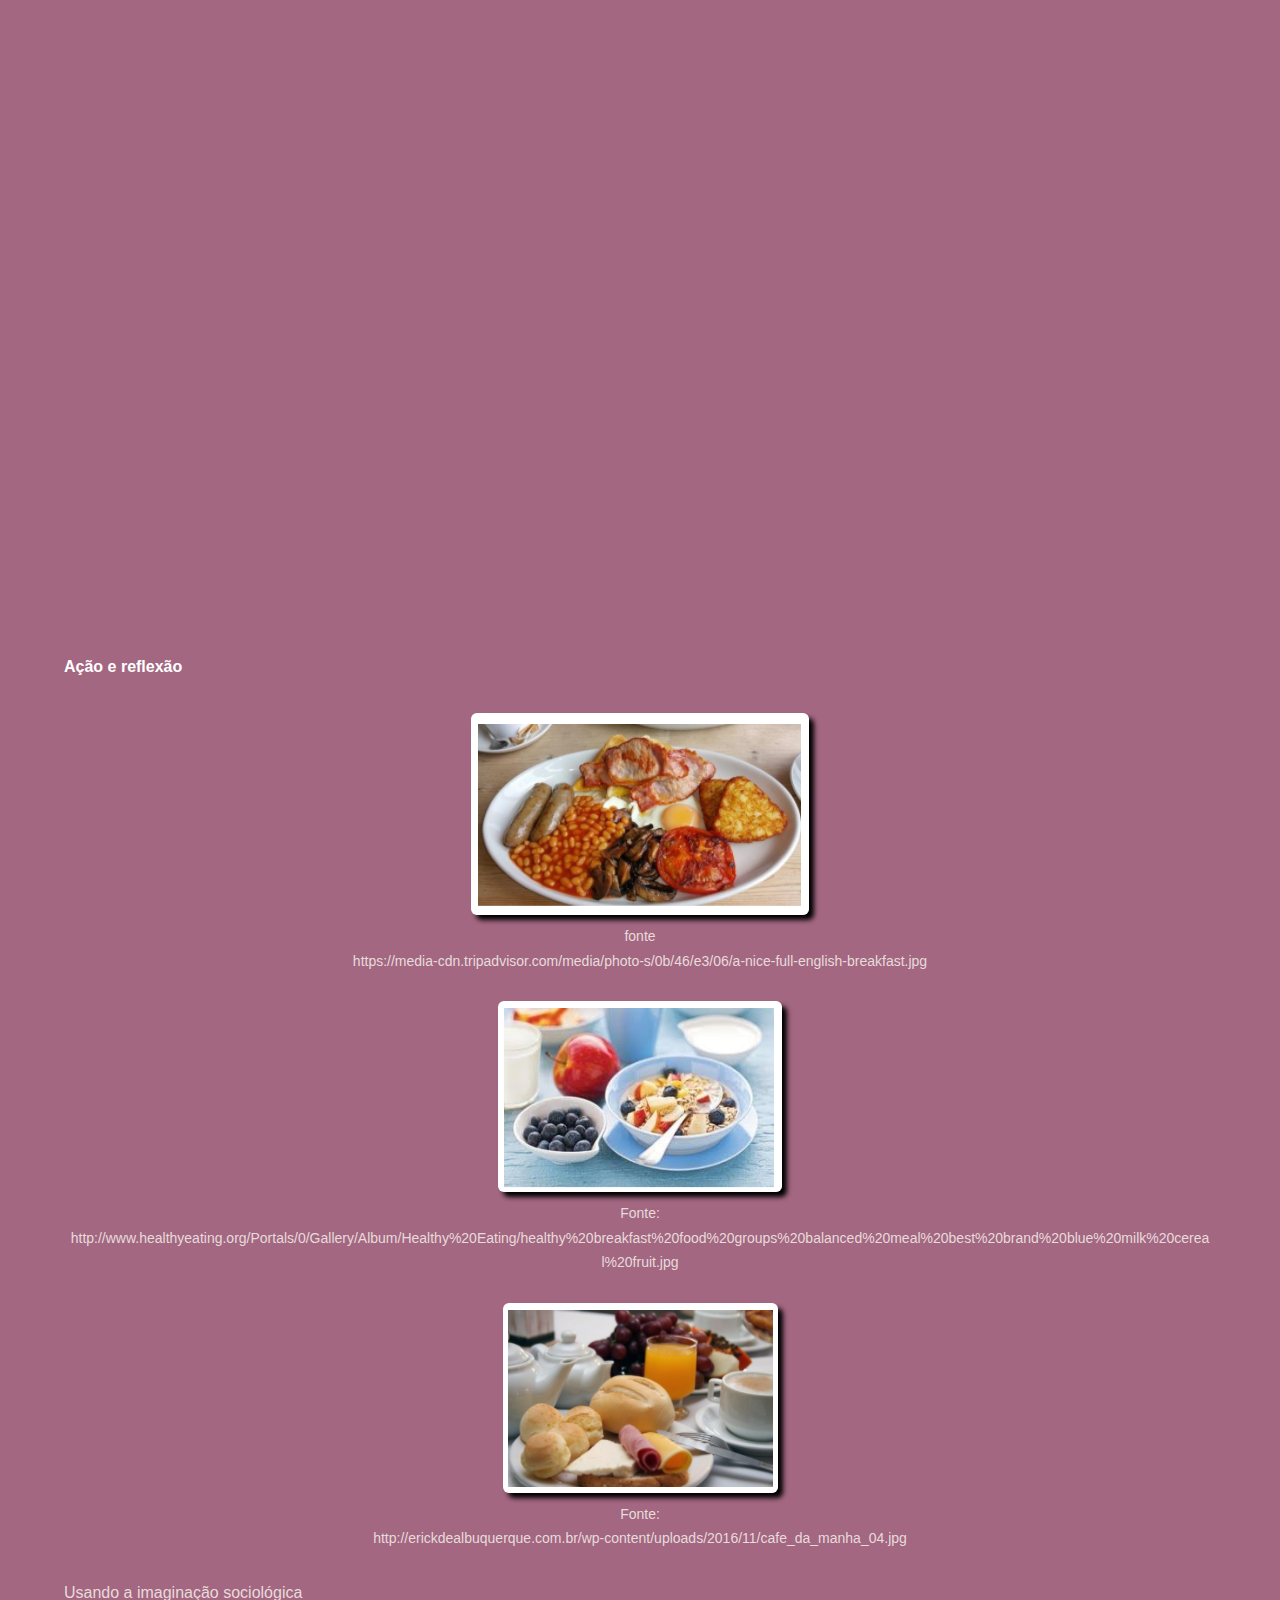
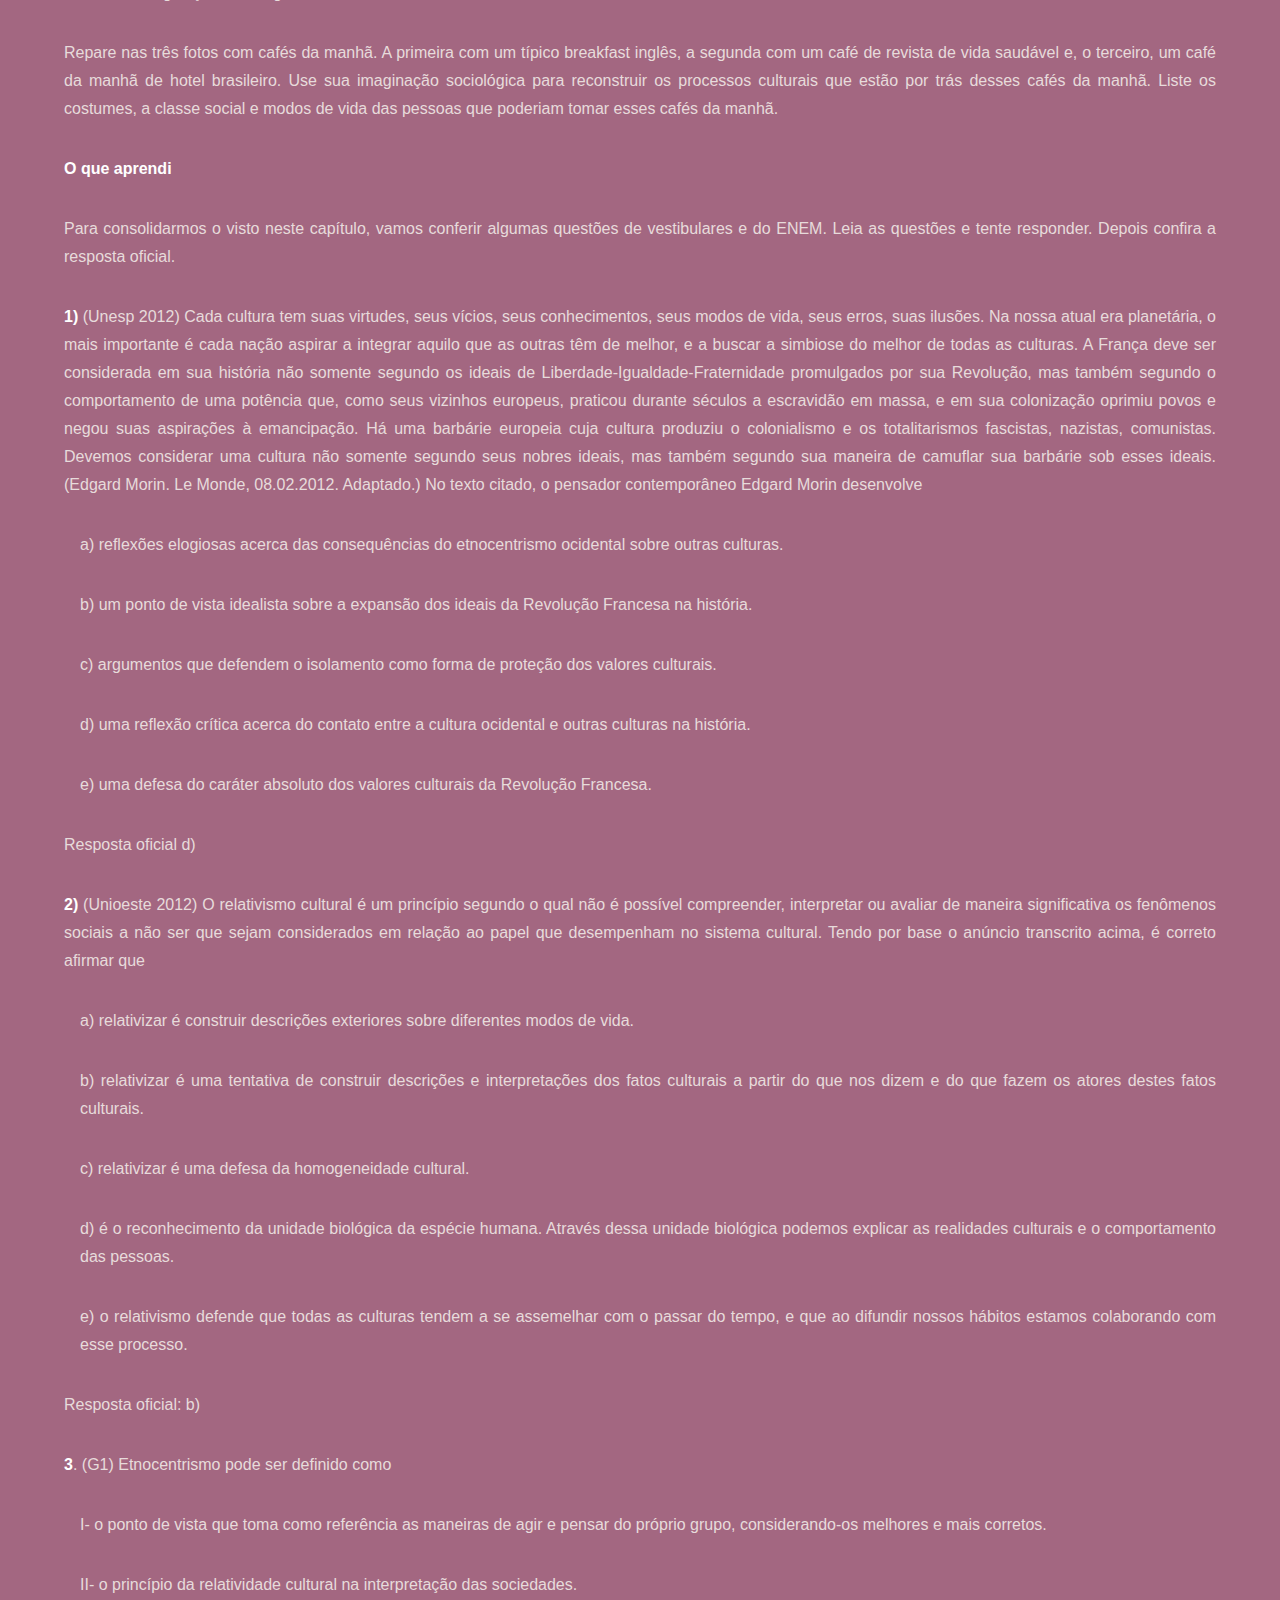
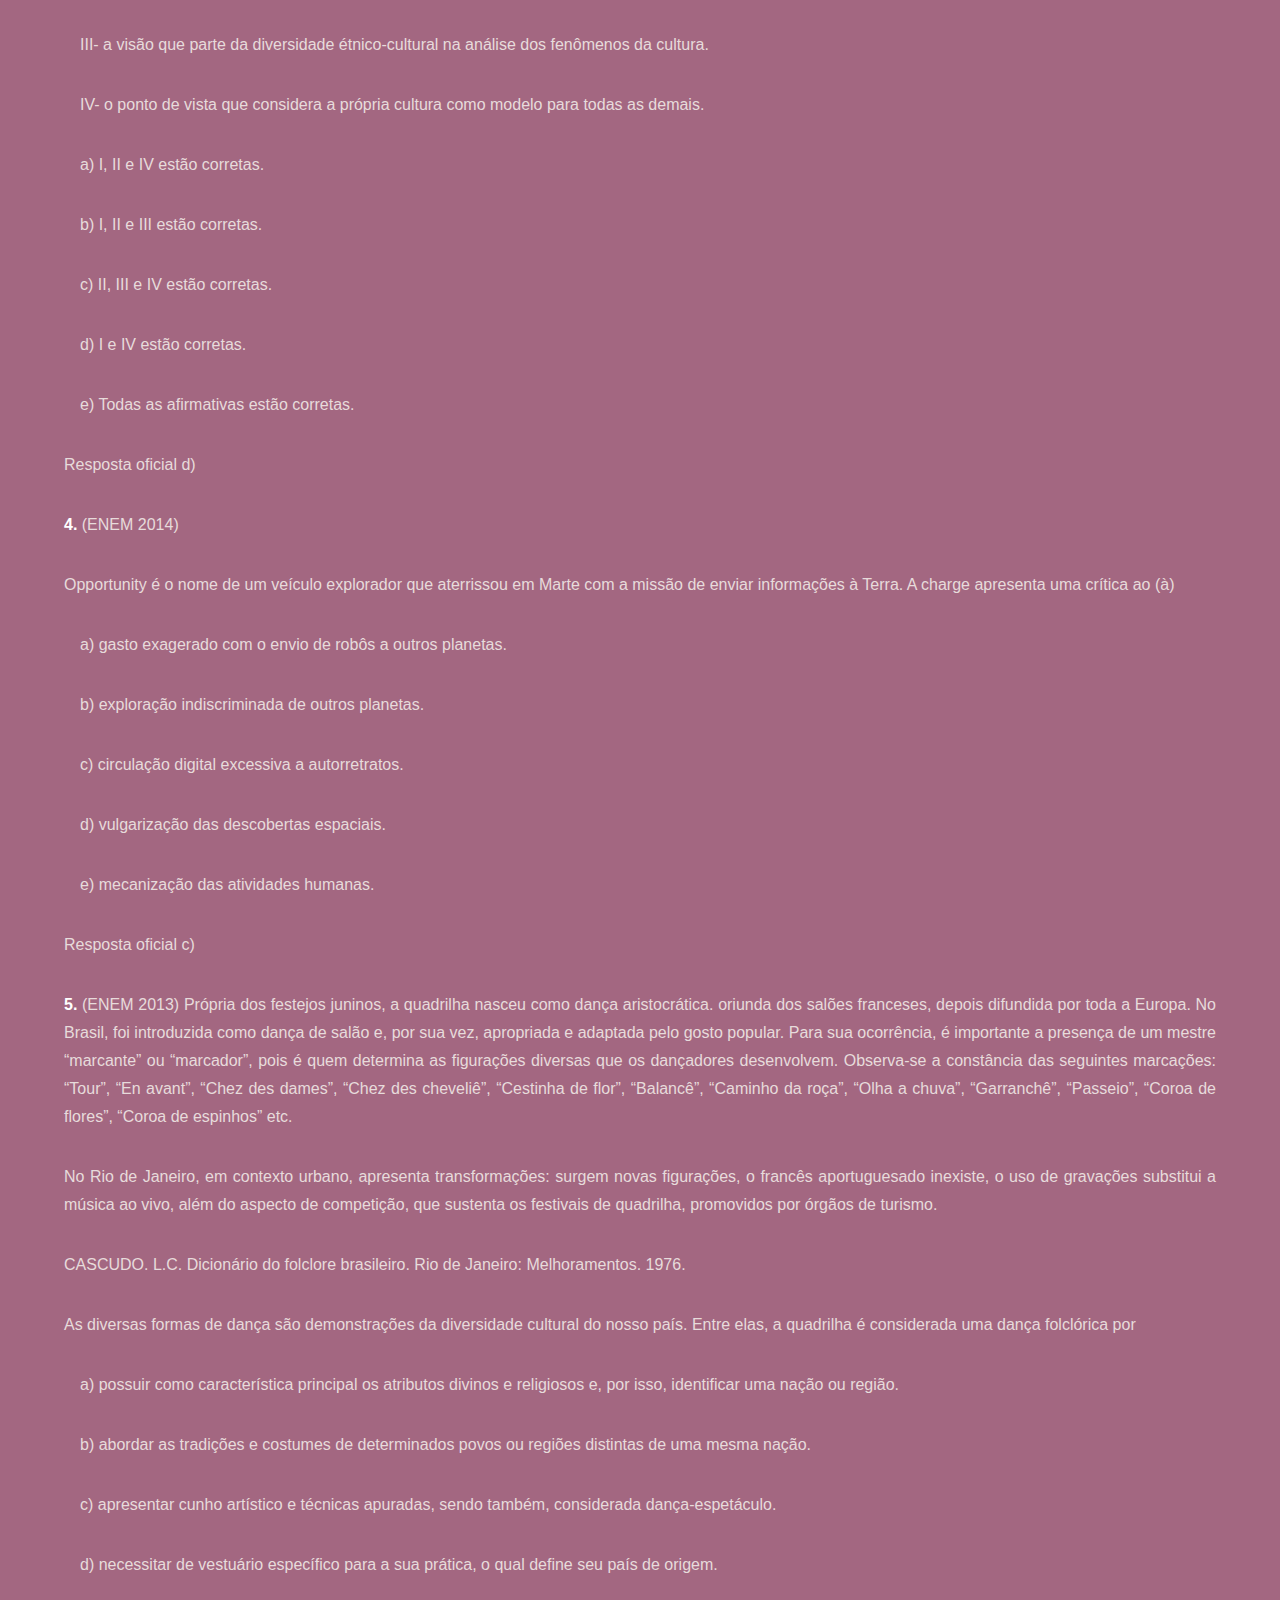
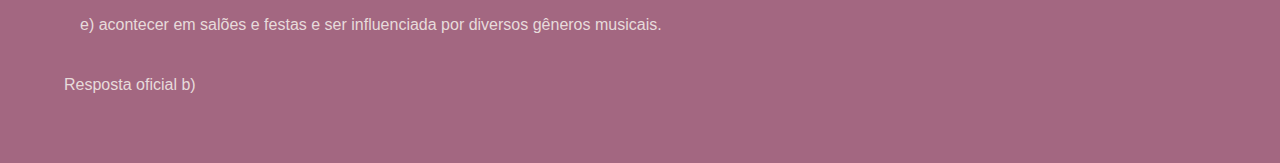
<file: cap3.html>
<!DOCTYPE HTML>

<html>

<head>
	<title>Capítulo 3: a cultura e o contexto da indústria calçadista </title>
	<meta charset="utf-8" />
	<meta name="viewport" content="width=device-width, initial-scale=1, user-scalable=no" />
	<link rel="stylesheet" href="assets/css/main.css" />

	<noscript>
		<link rel="stylesheet" href="assets/css/noscript.css" /></noscript>
</head>

<body class="is-preload">

	<!-- Header -->
	<header id="header">
		<a href="index.html" class="title">Sociologia</a>
		<nav>
			<ul>
				<li><a href="index.html">Sumário</a></li>
				<li><a href="cap1.html" >Capítulo 1</a></li>
				<li><a href="cap2.html">Capítulo 2</a></li>
				<li><a href="cap3.html" class="active">Capítulo 3</a></li>
				<li><a href="cap4.html">Capítulo 4</a></li>
				<li><a href="cap5.html">Capítulo 5</a></li>
			</ul>
		</nav>
	</header>

	<!-- Wrapper -->
	<div id="wrapper">
		<input type="button" style="margin-top: 1vw;" value="Imprimir" onClick="window.print()" />
		<!-- Main -->
		<section id="main" class="wrapper">
			<div class="inner">
				<h1><b>Capítulo 3: A cultura e o contexto da indústria calçadista </b></h1>
				<p>Ferramenta dos cientistas sociais: a imaginação sociológica</p>
				<p>As pessoas de todas as culturas tem a tendência a olhar para as outras culturas ou para a vida dos outros como olham para sua própria cultura, ou seja, usando uma espécie de óculos que nos faz ver tudo a partir de nossos próprios hábitos, valores e costumes. Assim julgamos o comportamento dos outros sem tentar compreender. Os cientistas sociais antes de julgar precisam entender e para tanto usam a <b>imaginação sociológica.</b> </p>
				<p>A imaginação sociológica é uma ferramenta que permite que tenhamos uma nova visão para a sociedade. Uma visão distanciada, saindo da nossa bolha, tirando os óculos de nossa cultura e tentando ver as coisas de uma outra perspectiva, sem preconceitos. </p>
				<p>C. Writh Mills, um sociólogo importante,  descreve a imaginação sociológica como um tipo de pensamento criativo que nos permite ir além das experiências pessoas e compreender o mundo social de uma maneira nova. Inclusive o nosso. É bem fácil de usar. Faça o seguinte exercício: imagine que você é um antropólogo e está visitando uma tribo indígena pela primeira vez. Imaginou? Tudo o que você vê é novo e prova estranhamento: a comida da tribo, as vestimentas, as pinturas no corpo, os adereços, os rituais, os cantos e assim por diante. Tudo causa em você uma sensação de estranhamento. Mas você não fica comparando esses costumes com os da sua cultura para criticar, apenas com a paixão do investigador. Agora imagine que você ainda está com essa perspectiva do antropólogo, com o mesmo estranhamento, mas observa os costumes de sua cultura. Por exemplo, um domingo no shopping: quais são os costumes daquelas famílias, o que elas querem, o que estão fazendo, etc.? Imagine que você é um antropólogo olhando para essa cultura do shopping pela primeira vez. Como se você fosse um E.T. que acabou de chegar na terra e tenta entender os humanos. Esse olhar é a imaginação sociológica. Pratique. Você vai aprender muito observando a nossa sociedade.</p>
				<p>
					<span class="image left">
						<img src="./images/image10.png" alt="">
					</span>
				<p>Charles Wright Mills Sociólogo norte-americano, Charles Wright Mills nasceu em 1916, no Texas, e veio a falecer em 1962, em Nova Iorque. Wright Mills é um dos mais importantes teóricos da teoria do conflito e um grande crítico tanto do ponto de vista consensual como do ponto de vista funcionalista, ambos dominantes na sociedade norte americana do seu tempo.</p>
				<p class="legenda">Fonte: https://www.infopedia.pt/$charles-wright-mills</p>
				<p><b>Todos temos cultura?</b></p>
				<p>É comum escutar as pessoas dizendo “o povo brasileiro não tem cultura” ou “fulano não tem cultura”, “beltrano é um grosso”, “cicrano um ignorante”, “um mal educado” e assim por diante. E você tem cultura? É verdade que o brasileiro é sem cultura? Antes de tudo, será que nessas expressões usamos o termo “cultura” com o mesmo significado? </p>
				<p>O pensador francês Felix Guattari (1930-1992) listou três usos do termo “cultura”: 1) <i>cultura-valor </i>é o sentido que aparece na ideia de cultivar o espírito, assim podemos falar de cultura como algo que podemos ter ou adquirir, como quando dizemos que uma pessoa é culta porque leu muitos livros, cursou uma faculdade, fala mais de um idioma; 2) o segundo significado, designado como cultura-alma coletiva, é sinônimo de civilização e expressa a ideia de identidade cultural de um povo – falamos de cultura afro, cultura chinesa, etc; 2) cultura-mercadoria é o sentido que compreende bens, produtos e equipamentos, como os museus, os filmes, exposições artísticas, peças teatrais, shows musicais, ou seja são coisas ou bens que umas pessoas produzem e  outras consomem. As três concepções fazem parte do nosso dia-a-dia e todas essas concepções trazem uma carga valorativa que diferencia as pessoas, dividindo indivíduos, grupos e povos: os que tem cultura superior ou inferior, os desta ou daquela cultura, os que consomem bens culturais e os que não podem consumir.</p>
				<p><b><i>Contextualizando</i></b> </p>
				<p><b>Cultura calçadista no RS?</b></p>
				<div class="img">
					<img src="./images/image11.png" alt="">
				</div>
				<p class="legenda center">
					Fonte: http://d-log.com/wp-content/uploads/2016/10/exporta%C3%A7%C3%B5es-rio-grande-do-sul-cal%C3%A7ados.jpg e <br>
					http://inquietaria.99jobs.com/wp-content/uploads/2015/11/sapato-artesanal7.jpg
				</p>
				<p><b>Cultura</b> são os padrões aprendidos e compartilhados que tornam as pessoas de distintos povos e nações diferentes nos seus modos de pensar, sentir e agir. A cultura está presente em tudo o que fazemos. Compare as duas fotografias. Temos dois modos de produção representados: na foto da esquerda temos um modo industrial e, na da direita, um modo artesanal. </p>
				<p><b>Das oficinas à indústria</b></p>
				<p><i>O Estado do Rio Grande do Sul é um mais importante fabricante de calçados do Brasil. Possui empresas espalhadas em diversos municípios e cidades. No ano de 2006, o Estado gaúcho possuía aproximadamente três mil empresas de calçados, que geravam 126 mil empregos diretos.  No ano de 2006, os embarques de calçados foram de 82 milhões de pares e geraram uma receita de US$ 1,2 bilhão. Cabe ressaltar, que o Rio Grande do Sul também concentra polos calçadistas, como o do Vale dos Sinos, Vale do Paranhana, Serra Gaúcha e Vale do Taquari .</i></p>
				<p><i>A história desse hoje importante complexo industrial gaúcho inicia no século XIX, podendo o pioneirismo no curtimento do couro no Rio Grande do Sul ser atribuído ao Barão de Santo Amaro, por ter instalado, em torno de 1820, uma "fábrica de curtume" (Chaves, 1978, p. 119) em sua fazenda localizada no atual município de Viamão.</i></p>
				<p>A disponibilidade da matéria-prima e seu baixo preço tornou  acertada a instalação de um curtume, dada a abundância dos couros e facilidade de mercado. A instalação da charqueada, concentrando os abates, possibilitara o incremento na comercialização do couro, que era exportado em grandes quantidades já no início do século XIX. </p>
				<p>No decorrer desse século, a atividade coureira passou a se subdividir em profissões especializadas. O conhecer a atividade ultrapassou os limites do auto abastecimento e foi utilizado como meio de vida exclusivo. Mais: nesse processo, o trabalho individual, ainda fundamental para a produção, tende a buscar a integração, abrindo caminho para a especialização e para a divisão do trabalho. Começam a se diferenciar os curtidores, os seleiros, os correeiros e os sapateiros. No final desse século, impõem-se as unidades produtoras maiores, mecanizadas, que reduzem a individualidade artesanal ao exercício de uma função dentro do processo produtivo. </p>
				<p>O ingresso do setor coureiro-calçadista na fase industrial, no início do século XX, ensejou a eliminação dos bloqueios existentes para seu acesso ao mercado nacional, um dos quais constituído pela tributação. O poder púbhco estadual atendeu à solicitação desse setor e incluiu no seu programa de reforma tributária, implantado a partir de 1903, a isenção de produtos industrializados do imposto de exportações incidente sobre operações de saída demercadorias para fora dos limites geográficos estaduais.</p>
				<p>A conquista do mercado nacional foi lenta, mas na década de 50, quando seacelerava o processo de industrialização e de urbanização no País, a indústria gaúcha solidifica sua posição. </p>
				<p>A internacionalização da economia brasileira, a partir de meados da década de 60, propiciou ao setor coureiro-calçadista um novo impulso: em 1969, apenas 1% dos calçados produzidos no Rio Grande do Sul eram exportados;em 1975 e 1983, o mercado externo absorvia 40% da produção local. </p>
				<p>Fonte: Texto adaptado de LAGEMANN, Eugênio. O setor Coureiro-Calçadista na História do Rio Grande do Sul. Ensaios FEE, Porto Alegre, 7(2j):69-82, 1986</p>
				
				 <p><b>(Re)construindo conhecimentos</b> </p>
				
				<p><b>1. O conceito de cultura</b></p>
				<p>Os cientistas sociais, usam a palavra “cultura” num sentido técnico. Eles criaram um conceito de cultura que tem um significado preciso: é tudo o que os seres humanos produzem, tudo o que não é natureza. Nesse sentido, todos os seres humanos têm cultura. No entanto, não devemos pressupor que todos temos a mesma cultura. Muito pelo contrário, como veremos a seguir, devemos usar o termo no plural “culturas”.</p>
				<p>O antropólogo Bronislaw Malinovski ensina que a cultura compreende “artefatos, bens, processos técnicos, ideias, hábitos e valores herdados”.  Ou seja, tudo o que não é mera natureza ou instinto em nosso modo de vida. A cultura é um processo social e é transmitida, pelo processo de socialização e pela educação, de uma geração para a outra.  A cultura é nossa herança social. </p>
				<p>No entanto, nós não apenas recebemos a cultura e a internalizamos. Nós somos produtores ativos de cultura. Você recebeu muitos elementos culturais pelos agentes de socialização, como vimos no capítulo 2, mas você não é uma máquina que apenas reproduz o que recebeu: você interpreta, modifica, adapta, inova, rejeita e assim vai modificando a cultura.</p>
				
				<p><b>Para saber mais: </b></p>

				<div class="video">
					<iframe src="https://drive.google.com/file/d/1QkQGS5azAbKT01UItWzIfDutpK9tTTBg/preview" width="640" height="480"></iframe>
				</div>
				<div class="video">
					<iframe src="https://drive.google.com/file/d/1dlkU_Qh-xVtLxNEIytzr3IKVGQ5Zf_Rs/preview" width="640" height="480"></iframe>
				</div>
				<p>Assista também o video complementar clicando no link ao lado <a target="_blank" href='https://geekiegames.geekie.com.br/aulas/sociologia/instituicoes-sociais-55257634553cc90025b718dd'>https://geekiegames.geekie.com.br/aulas/sociologia/instituicoes-sociais-55257634553cc90025b718dd</a></p>
				<p><b>2. Cultura material e não-material ou imaterial</b></p>
				<p>A cultura pode ser classificada em duas categorias. Cultura material consiste em todos os artefatos produzidos por uma sociedade e que têm relação direta com o estilo de vida dessa sociedade: ferramentas, máquinas, habitações, roupas, assim por diante. Cultura imaterial, em contrapartida, são todos os aspectos intelectuais de uma sociedade: as normas, as ideias, os valores, as leis, as artes, os costumes, as ciências, a literatura, o folclore, etc. </p>
				<p>	Dessa distinção podemos derivar uma outra que, provavelmente, você já ouviu falar: patrimônio cultural material ou imaterial. </p>
				<div class="img">
					<img src="./images/image12.png" alt="">
				</div>
				<p class="legenda center">
					Fonte  http://blog.enem.com.br/2016/conheca-a-diferenca-entre-patrimonio-material-e-imaterial/
				</p>
				<p>“Patrimônios imateriais são hábitos enraizados no cotidiano, conhecimentos populares, manifestações artísticas de teor diverso, receitas populares, práticas de religiosidade, manifestações populares no esporte, dentre outros. </p>
				<p>Na lista de bens imateriais brasileiros estão a festa do Círio de Nossa Senhora de Nazaré, a Feira de Caruaru, o Frevo, a capoeira, o modo artesanal de fazer Queijo de Minas e as matrizes do Samba no Rio de Janeiro.</p>
				<p>O patrimônio material é formado por um conjunto de bens culturais classificados segundo sua natureza: arqueológico, paisagístico e etnográfico; histórico; belas artes; e das artes aplicadas. Eles estão divididos em bens imóveis – núcleos urbanos, sítios arqueológicos e paisagísticos e bens individuais – e móveis – coleções arqueológicas, acervos museológicos, documentais, bibliográficos, arquivísticos, videográficos, fotográficos e cinematográficos.</p>
				<p>Entre os bens materiais brasileiros estão os conjuntos arquitetônicos de cidades como Ouro Preto (MG), Paraty (RJ), Olinda (PE) e São Luís (MA) ou paisagísticos, como Lençóis (BA), Serra do Curral (Belo Horizonte), Grutas do Lago Azul e de Nossa Senhora Aparecida (Bonito, MS) e o Corcovado (Rio de Janeiro”  </p>
				<p class="legenda">Fonte do texto e da imagem: http://blog.enem.com.br/2016/conheca-a-diferenca-entre-patrimonio-material-e-imaterial/</p>

				<p>Para entender mais sobre Antropologia e sobre Patrimônio Cultural, acesse: </p>
				<p><a target="_blank" href="https://www.youtube.com/watch?v=-ex1-PafKZw">https://www.youtube.com/watch?v=-ex1-PafKZw</a></p>
				<p><a target="_blank" href="http://www.unesco.org/new/pt/brasilia/culture/world-heritage/intangible-heritage/">http://www.unesco.org/new/pt/brasilia/culture/world-heritage/intangible-heritage/</a></p>

				<p><b>3.  Elementos da cultura</b></p>

				<p>Embora as diferentes sociedades ao longo da história e ao redor do mundo tenham culturas diferentes, todas criam mundos de significados a partir dos mesmos ingredientes básicos: símbolos, linguagem, crenças, valores, normas e cultura material. </p>
				<ul>
					<p>a) Um símbolo é qualquer coisa que um grupo de pessoas atribui significado. Pode ser um objeto, um som, um gesto, etc. Por exemplo, a cruz é um símbolo para identificar a religião católica. O uso de símbolos nos distingue da maioria dos outros animais.</p>
					<p>b) Uma linguagem é um sistema complexo de símbolos com significados convencionais usado para a comunicação. As linguagens são o fundamento de qualquer cultura.</p>
					<p>c) Crenças são asserções sobre a natureza da realidade, dos fatos e do mundo sobrenatural. As culturas são compostas por sistemas de crenças, como a ciência e a religião.</p>
					<p>d) Valores são ideais compartilhadas que sinalizam o que é desejável (valorizado) numa sociedade.  A verdade, a beleza, a riqueza, a sinceridade, a justiça, o respeito, etc. são exemplos de valores.</p>
					<p>e) Normas são regras que guiam os comportamentos dentro de um determinado grupo, dizem aos indivíduos como se comportar num determinado contexto – elas podem ser informais ou formais. Os costumes, a ética e a moral são normas informais, enquanto as leis são normais formais. Violar uma norma implica algum tipo de sanção (uma punição se violou uma norma, um prêmio ou elogio se agiu de acordo). As sociedades dispões de mecanismos de <b>controle social</b> para enquadrar os indivíduos às normas – a polícia é um exemplo de instituição voltada para o controle social, mas não é a única. Todos exercemos o controle social uns sobre os outros.</p>
	
				</ul>
				<div class="img">
					<img src="./images/image13.png" alt="">
				</div>
				<p class="legenda center">
					./images/image13.pngFonte https://historiaparao6ano.files.wordpress.com/2015/03/diversidade-cultural-
					e1426598795379.jpg
				</p>
				<p><b>4. Etnocentrismo e Relativismo Cultural</b></p>
				<p class="legenda">Fonte https://historiaparao6ano.files.wordpress.com/2015/03/diversidade-cultural-e1426598795379.jpg</p>
				<p>O senso comum costuma expressa a nossa certeza de que a nossa própria cultura é a melhor. Nossa fé é a verdadeira, a dos outros não passa de superstição ou mitologia. Nossos saberes são conhecimento, os dos outros não passam de preconceitos. Nossa comida é civilizada, já a dos outros é nojenta. Nossos costumes são civilizados, os dos outros primitivos.</p>
				<p>Os sociólogos chamam essa atitude em relação à variação cultural como <b>etnocentrismo.</b> Vamos pensar juntos: cada cultura tem um caráter único que se expressa em seus padrões culturais. Mas isso não significa que todos os grupos de uma sociedade seguem os mesmos padrões culturais, correto? Somos todos brasileiros, no entanto o gaúcho e o baiano têm vários elementos culturais diferentes. Até mesmo dentro de cidade, ou do mesmo bairro, podemos falar em subculturas (grupos menores dentro de uma sociedade que diferem do padrão da sociedade maior). O que isso significa? Que a diversidade ou variação cultural é um fato. Se considerarmos sociedades diferentes, essa variação torna-se mais evidente. Pense nos padrões de comportamento validados para as mulheres numa sociedade na qual a religião e valores muçulmanos são hegemônicos (dominantes). Muito diferente da nossa, certo?</p>
				<p>Pois bem, o etnocentrismo é a tendência a julgar os costumes dos outros grupos a partir de nossos próprios padrões ou normas culturais.</p>
				<p>Enquanto o etnocentrismo avalia as culturas diferentes da nossa a partir da nossa perspectiva, o <b>relativismo cultural</b> é a atitude que procura <i>relativizar</i> as coisas, isto é, ver o comportamento das pessoas a partir da perspectiva e dos padrões da cultura dessas pessoas. Do ponto de visa das Ciências Sociais, o relativismo cultural é mais interessante, pois emprega um tipo de neutralidade que sociólogos como Max Weber viam como sendo muito importante para um estudo científico.</p>
				<p><b>Quem é?</b></p>
				<div class="img">
					<img src="./images/image14.png" alt="">
				</div>
				<p class="legenda center">
					http://www.mundociencia.com.br/wp-content/uploads/2016/07/maxweber.jpg <br>
					Max Weber (1864-1920) foi um dos fundadores da Sociologia. Confira a biografia dele em http://www.infoescola.com/biografias/max-weber/
				</p>
				<div class="img">
					<img src="./images/image15.png" alt="">
				</div>
				<p class="legenda center">
					http://2.bp.blogspot.com/-4sd4t22BnqQ/TpZJjNACimI/AAAAAAAAD1Q/YShWcsGzcgw/s1600/chargeHagar_barbaros.jpg
				</p>
				<p><b>Para entender mais:</b></p>
				<p>Vamos aprofundar os conhecimentos? Assista os vídeos a seguir todos sobre a questão: o que é cultura?</p>
				<div class="video">
					<iframe width="560" height="315" src="https://www.youtube.com/embed/MVYqJ-pNXP4" frameborder="0" allow="accelerometer; autoplay; clipboard-write; encrypted-media; gyroscope; picture-in-picture" allowfullscreen></iframe>
				</div>

				<div class="video">
					<iframe width="560" height="315" src="https://www.youtube.com/embed/jsARoLo7m7E" frameborder="0" allow="accelerometer; autoplay; clipboard-write; encrypted-media; gyroscope; picture-in-picture" allowfullscreen></iframe>
				</div>
				<p><b>Ação e reflexão</b> </p>
				<div class="img">
					<img src="./images/image16.png" alt="">
				</div>
				<p class="legenda center">
					fonte <br>	https://media-cdn.tripadvisor.com/media/photo-s/0b/46/e3/06/a-nice-full-english-breakfast.jpg
				</p>
				<div class="img">
					<img src="./images/image17.png" alt="">
				</div>
				<p class="legenda center">
					Fonte: <br> http://www.healthyeating.org/Portals/0/Gallery/Album/Healthy%20Eating/healthy%20breakfast%20food%20groups%20balanced%20meal%20best%20brand%20blue%20milk%20cereal%20fruit.jpg
				</p>
				<div class="img">
					<img src="./images/image18.png" alt="">
				</div>
				<p class="legenda center">
					Fonte: <br> http://erickdealbuquerque.com.br/wp-content/uploads/2016/11/cafe_da_manha_04.jpg

				</p>
				
				<p>Usando a imaginação sociológica</p>
				<p>Repare nas três fotos com cafés da manhã. A primeira com um típico breakfast inglês, a segunda com um café de revista de vida saudável e, o terceiro, um café da manhã de hotel brasileiro. Use sua imaginação sociológica para reconstruir os processos culturais que estão por trás desses cafés da manhã. Liste os costumes, a classe social e modos de vida das pessoas que poderiam tomar esses cafés da manhã. </p>
				<p><b>O que aprendi</b> </p>

				<p>Para consolidarmos o visto neste capítulo, vamos conferir algumas questões de vestibulares e do ENEM. Leia as questões e tente responder. Depois confira a resposta oficial.</p>
				<p><b>1)</b> (Unesp 2012) Cada cultura tem suas virtudes, seus vícios, seus conhecimentos, seus modos de vida, seus erros, suas ilusões. Na nossa atual era planetária, o mais importante é cada nação aspirar a integrar aquilo que as outras têm de melhor, e a buscar a simbiose do melhor de todas as culturas. A França deve ser considerada em sua história não somente segundo os ideais de Liberdade-Igualdade-Fraternidade promulgados por sua Revolução, mas também segundo o comportamento de uma potência que, como seus vizinhos europeus, praticou durante séculos a escravidão em massa, e em sua colonização oprimiu povos e negou suas aspirações à emancipação. Há uma barbárie europeia cuja cultura produziu o colonialismo e os totalitarismos fascistas, nazistas, comunistas. Devemos considerar uma cultura não somente segundo seus nobres ideais, mas também segundo sua maneira de camuflar sua barbárie sob esses ideais. (Edgard Morin. Le Monde, 08.02.2012. Adaptado.) No texto citado, o pensador contemporâneo Edgard Morin desenvolve </p>
				<ul>
					<p>a) reflexões elogiosas acerca das consequências do etnocentrismo ocidental sobre outras culturas. </p>
					<p>b) um ponto de vista idealista sobre a expansão dos ideais da Revolução Francesa na história. </p>
					<p>c) argumentos que defendem o isolamento como forma de proteção dos valores culturais. </p>
					<p>d) uma reflexão crítica acerca do contato entre a cultura ocidental e outras culturas na história. </p>
					<p>e) uma defesa do caráter absoluto dos valores culturais da Revolução Francesa.</p>
					
				</ul><p>Resposta oficial d)</p>
				
				<p><b>2)</b> (Unioeste 2012) O relativismo cultural é um princípio segundo o qual não é possível compreender, interpretar ou avaliar de maneira significativa os fenômenos sociais a não ser que sejam considerados em relação ao papel que desempenham no sistema cultural. Tendo por base o anúncio transcrito acima, é correto afirmar que </p>
				<ul>
					<p>a) relativizar é construir descrições exteriores sobre diferentes modos de vida. </p>
					<p>b) relativizar é uma tentativa de construir descrições e interpretações dos fatos culturais a partir do que nos dizem e do que fazem os atores destes fatos culturais. </p>
					<p>c) relativizar é uma defesa da homogeneidade cultural. </p>
					<p>d) é o reconhecimento da unidade biológica da espécie humana. Através dessa unidade biológica podemos explicar as realidades culturais e o comportamento das pessoas. </p>
					<p>e) o relativismo defende que todas as culturas tendem a se assemelhar com o passar do tempo, e que ao difundir nossos hábitos estamos colaborando com esse processo.</p>
					
				</ul><p>Resposta oficial: b)</p>
				
				<p><b>3</b>. (G1) Etnocentrismo pode ser definido como  </p>
				<ul>
						<p>I- o ponto de vista que toma como referência as maneiras de agir e pensar do próprio grupo, considerando-os melhores e mais corretos.  </p>
						<p>II- o princípio da relatividade cultural na interpretação das sociedades.  </p>
						<p>III- a visão que parte da diversidade étnico-cultural na análise dos fenômenos da cultura.  </p>
						<p>IV- o ponto de vista que considera a própria cultura como modelo para todas as demais.  </p>
				</ul>
				<ul>
					<p>a) I, II e IV estão corretas.  </p>
					<p>b) I, II e III estão corretas.  </p>
					<p>c) II, III e IV estão corretas.  </p>
					<p>d) I e IV estão corretas.  </p>
					<p>e) Todas as afirmativas estão corretas. </p>
				</ul>
				<p>Resposta oficial d)</p>
				<p><b>4.</b>  (ENEM 2014)</p>
				<p>Opportunity é o nome de um veículo explorador que aterrissou em Marte com a missão de enviar informações à Terra. A charge apresenta uma crítica ao (à)</p>
				<ul>
					<p>a) gasto exagerado com o envio de robôs a outros planetas.</p>
					<p>b) exploração indiscriminada de outros planetas.</p>
					<p>c) circulação digital excessiva a autorretratos.</p>
					<p>d) vulgarização das descobertas espaciais.</p>
					<p>e) mecanização das atividades humanas.</p>
				</ul>
				<p>Resposta oficial c)</p>
				<p><b>5.</b> (ENEM 2013) Própria dos festejos juninos, a quadrilha nasceu como dança aristocrática. oriunda dos salões franceses, depois difundida por toda a Europa. No Brasil, foi introduzida como dança de salão e, por sua vez, apropriada e adaptada pelo gosto popular. Para sua ocorrência, é importante a presença de um mestre “marcante” ou “marcador”, pois é quem determina as figurações diversas que os dançadores desenvolvem. Observa-se a constância das seguintes marcações: “Tour”, “En avant”, “Chez des dames”, “Chez des cheveliê”, “Cestinha de flor”, “Balancê”, “Caminho da roça”, “Olha a chuva”, “Garranchê”, “Passeio”, “Coroa de flores”, “Coroa de espinhos” etc.</p>
				<p>No Rio de Janeiro, em contexto urbano, apresenta transformações: surgem novas figurações, o francês aportuguesado inexiste, o uso de gravações substitui a música ao vivo, além do aspecto de competição, que sustenta os festivais de quadrilha, promovidos por órgãos de turismo.</p>
				<p>CASCUDO. L.C. Dicionário do folclore brasileiro. Rio de Janeiro: Melhoramentos. 1976.</p>
				<p>As diversas formas de dança são demonstrações da diversidade cultural do nosso país. Entre elas, a quadrilha é considerada uma dança folclórica por</p>
				<ul>
						<p>a) possuir como característica principal os atributos divinos e religiosos e, por isso, identificar uma nação ou região.</p>
						<p>b) abordar as tradições e costumes de determinados povos ou regiões distintas de uma mesma nação.</p>
						<p>c) apresentar cunho artístico e técnicas apuradas, sendo também, considerada dança-espetáculo.</p>
						<p>d) necessitar de vestuário específico para a sua prática, o qual define seu país de origem.</p>
						<p>e) acontecer em salões e festas e ser influenciada por diversos gêneros musicais.</p>
				</ul>
			<p>Resposta oficial b)</p>
				
				
				
			</div>
		</section><!-- /Main -->
	</div>

	<!-- Scripts -->
	<script src="assets/js/jquery.min.js"></script>
	<script src="assets/js/jquery.scrollex.min.js"></script>
	<script src="assets/js/jquery.scrolly.min.js"></script>
	<script src="assets/js/browser.min.js"></script>
	<script src="assets/js/breakpoints.min.js"></script>
	<script src="assets/js/util.js"></script>
	<script src="assets/js/main.js"></script>

</body>

</html>
</file>
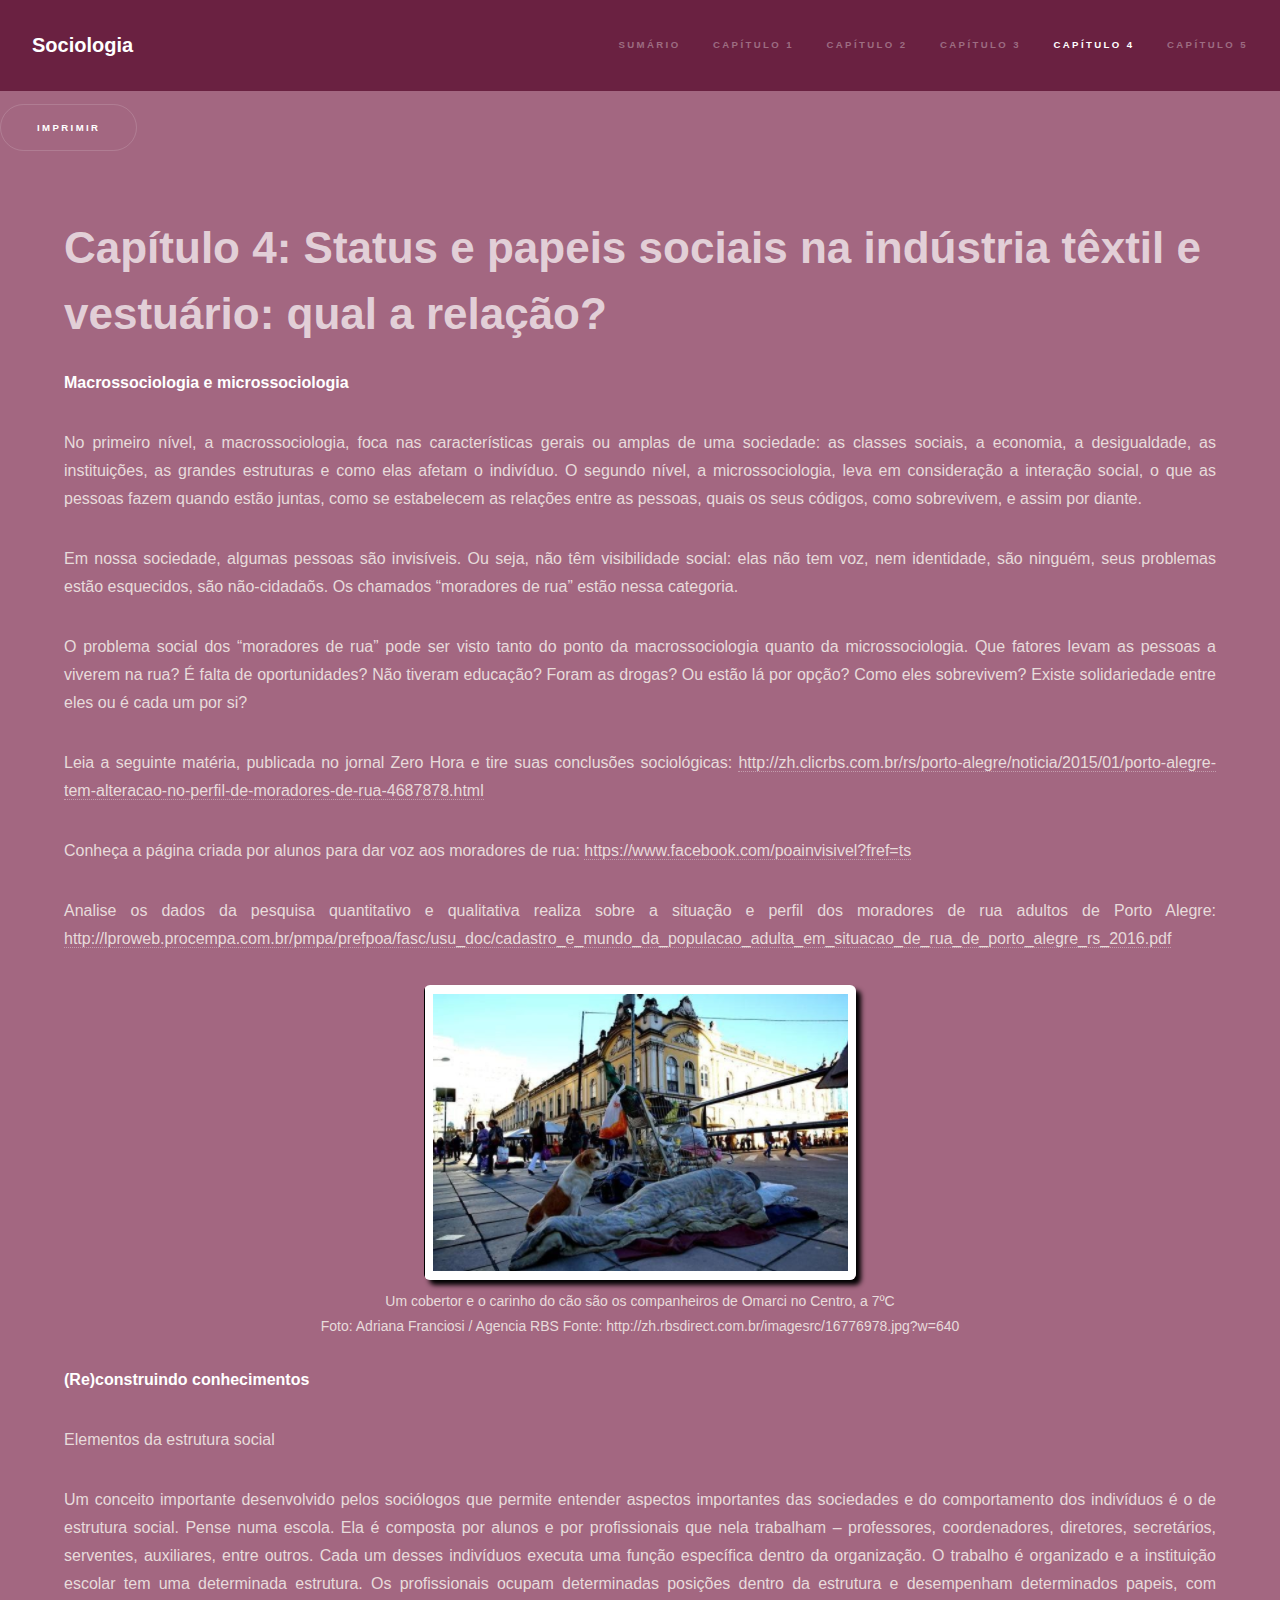
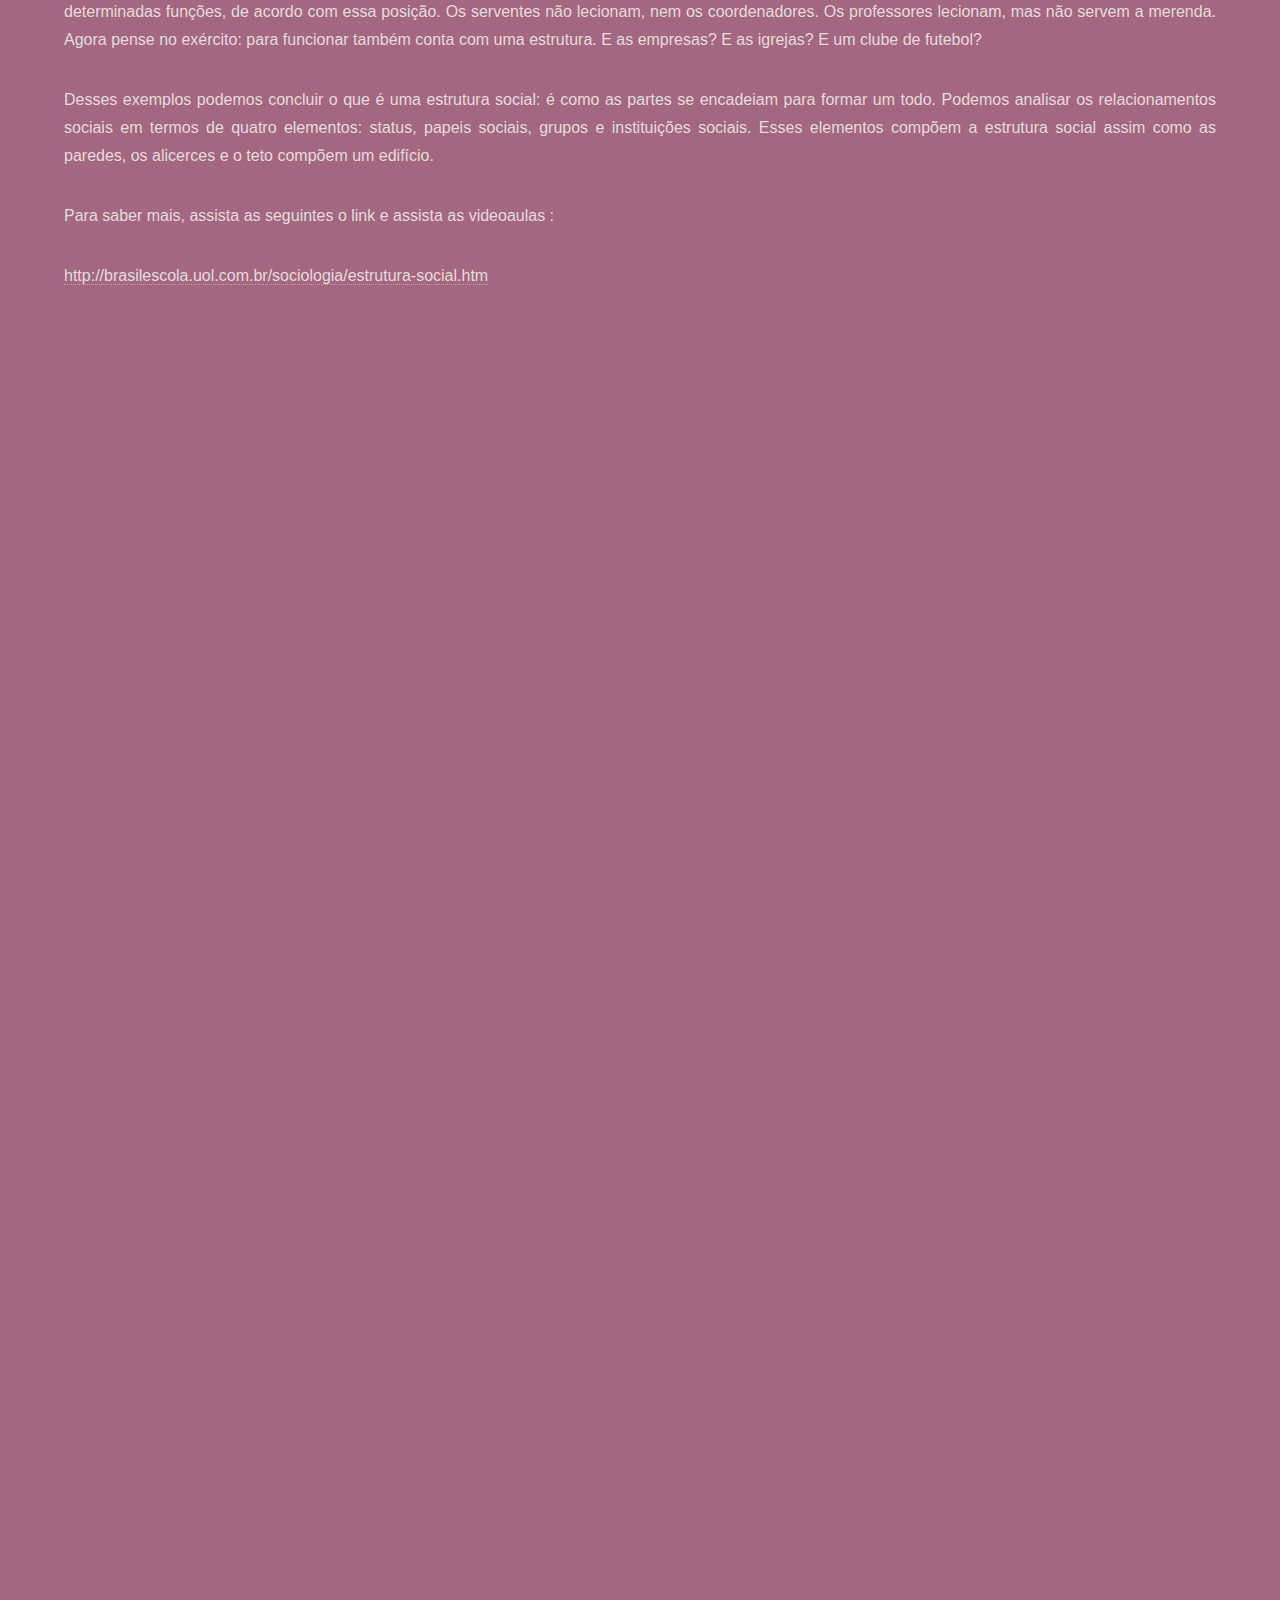
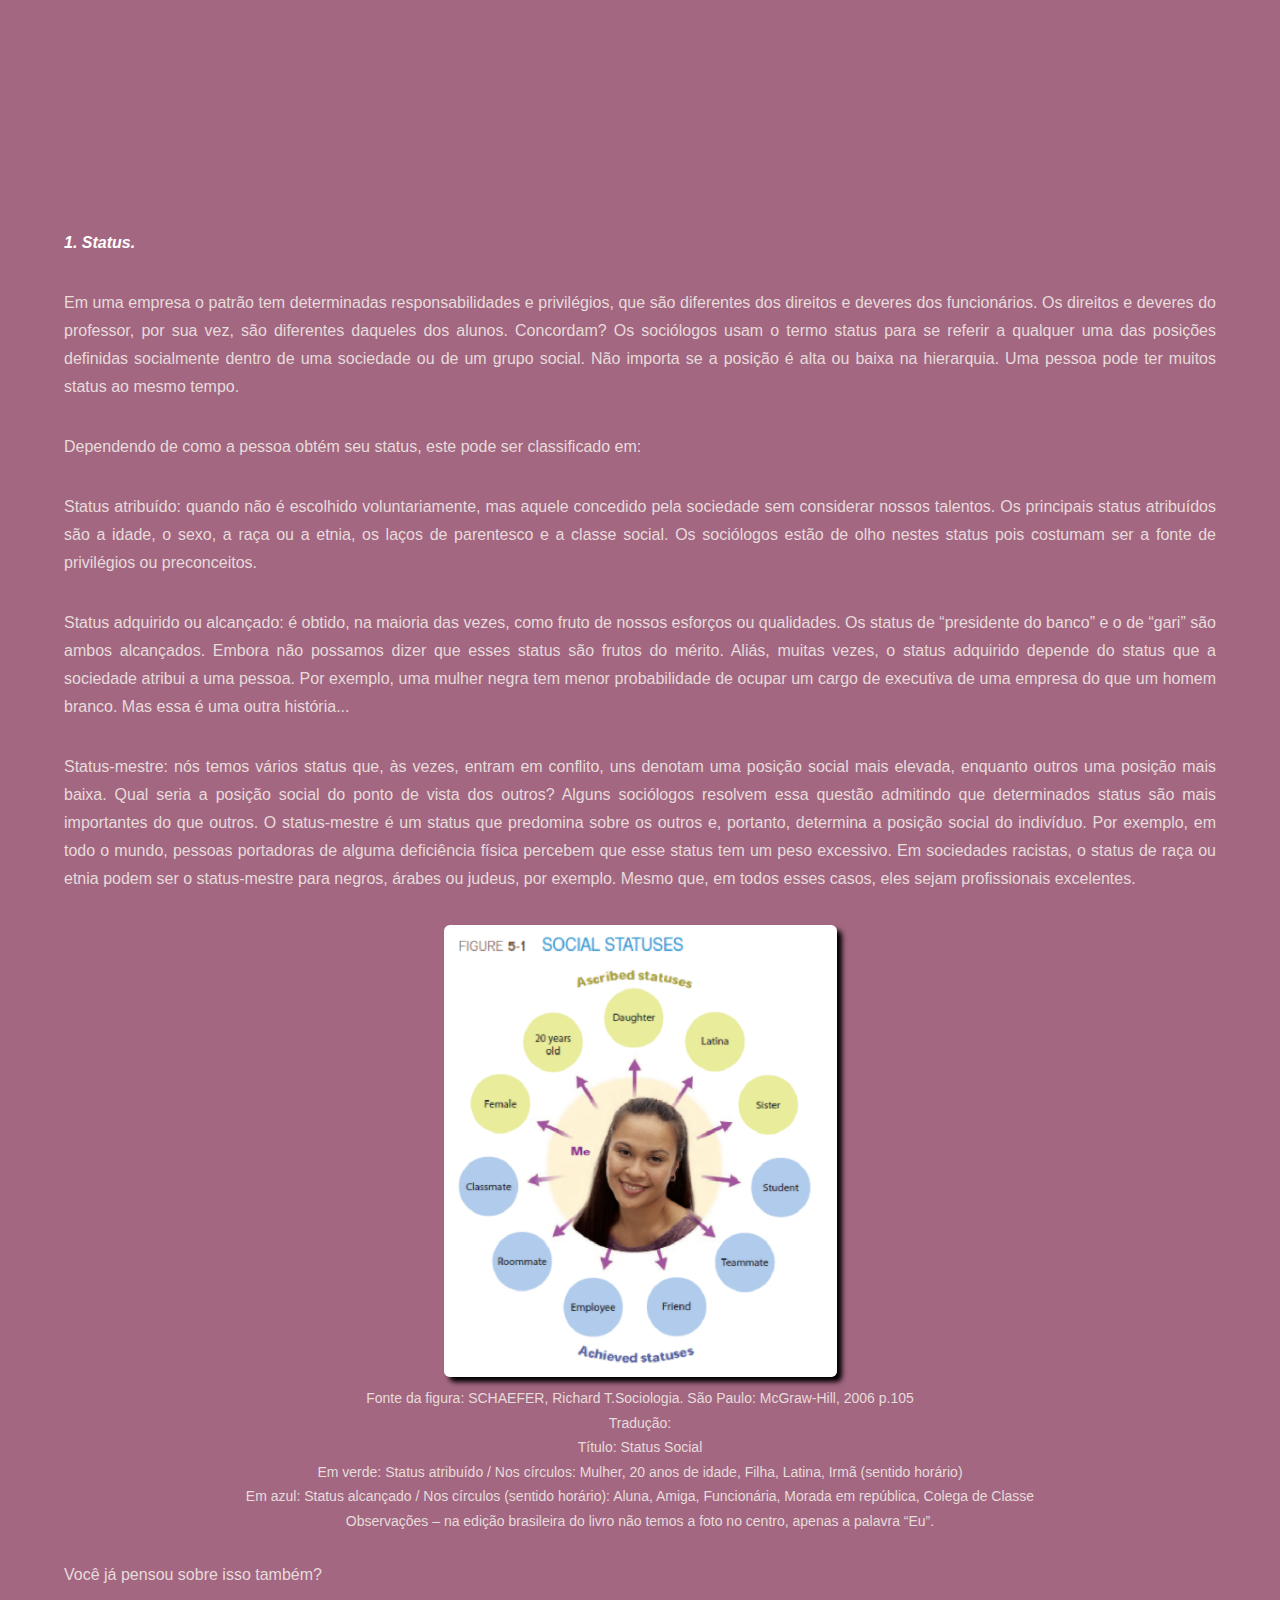
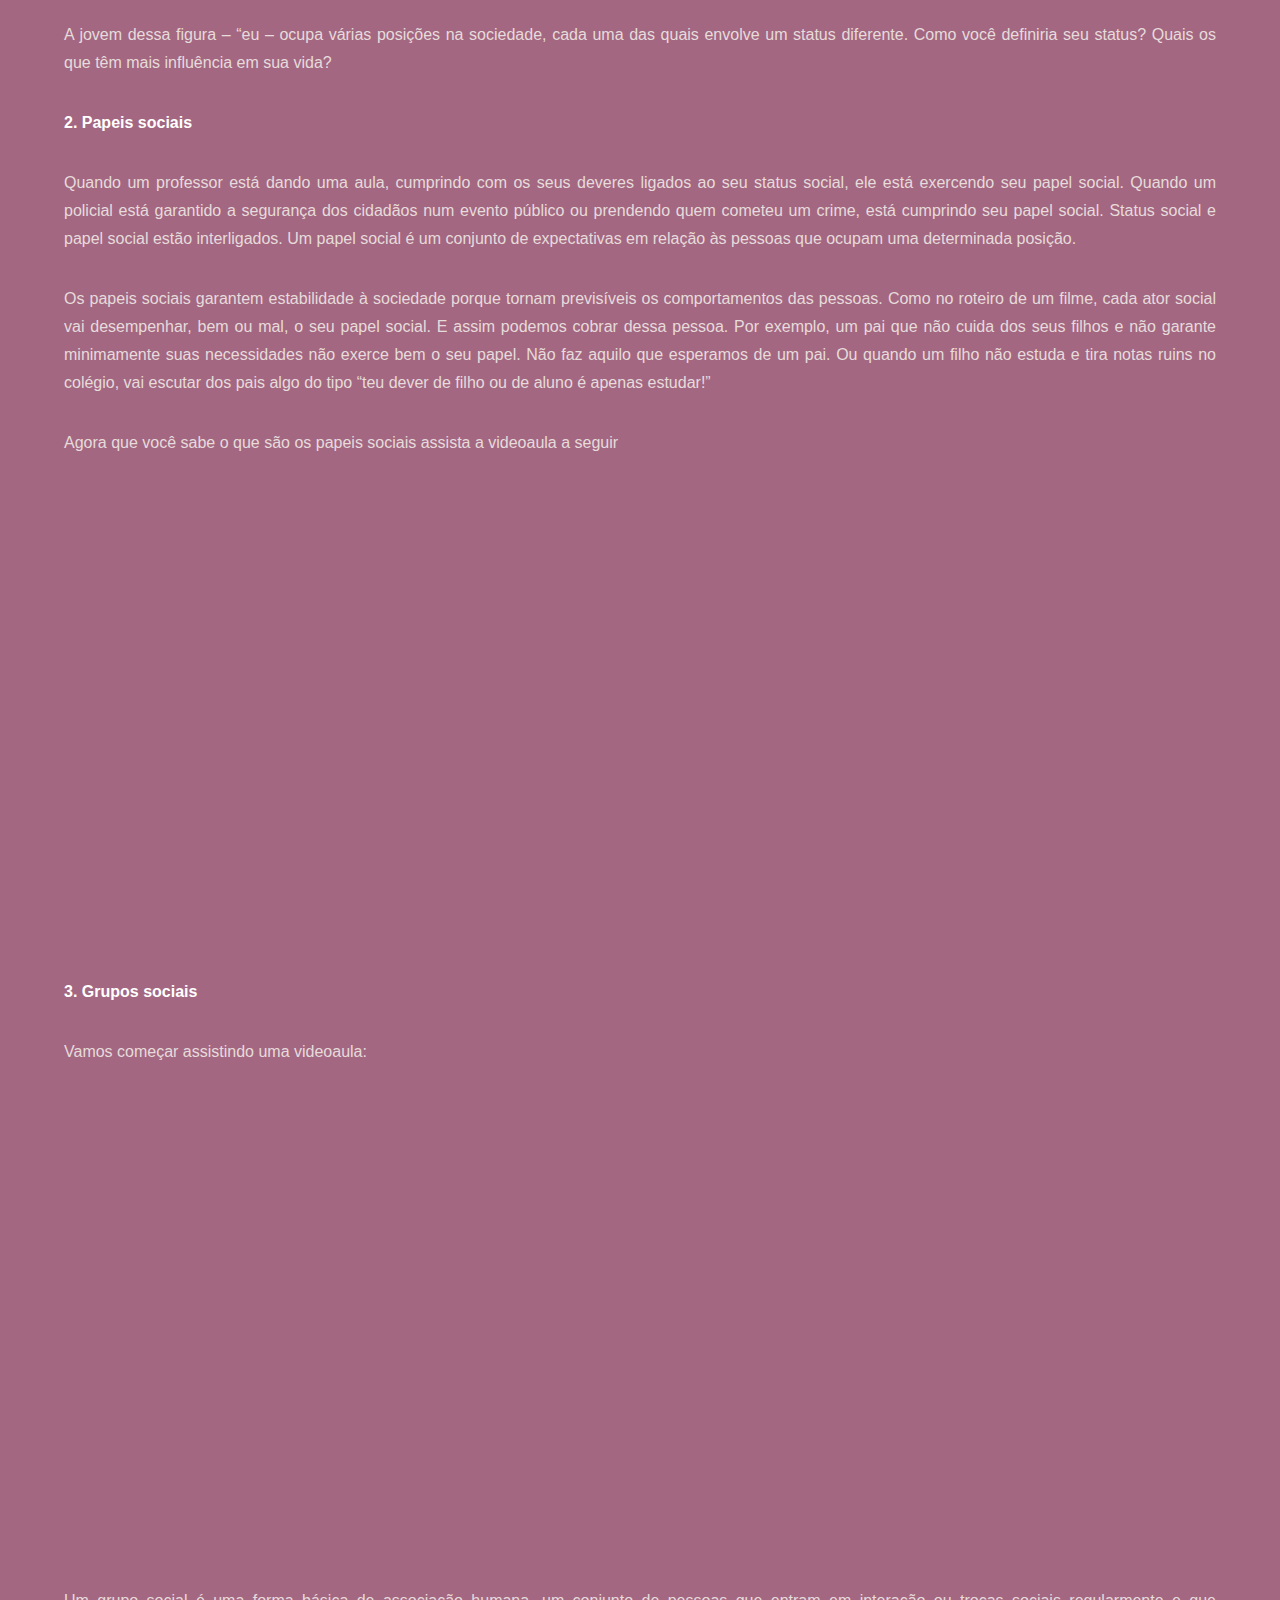
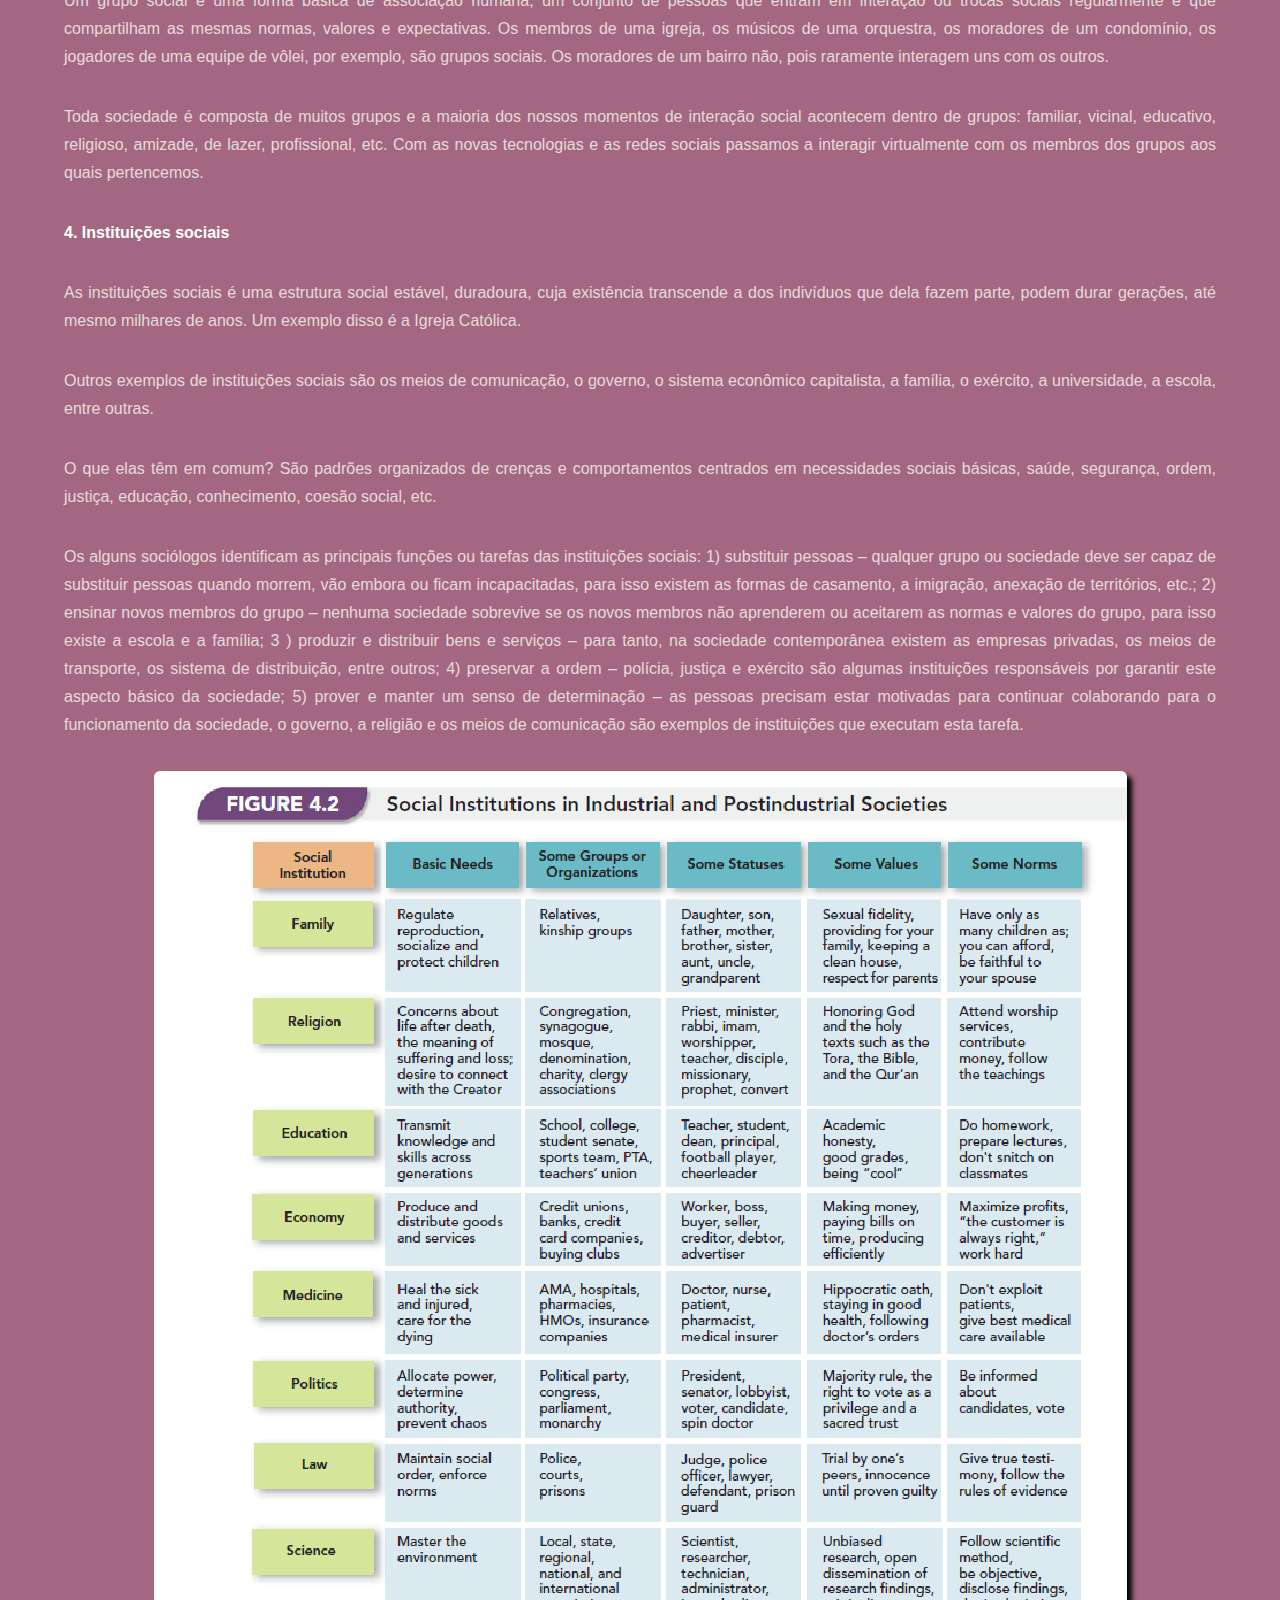
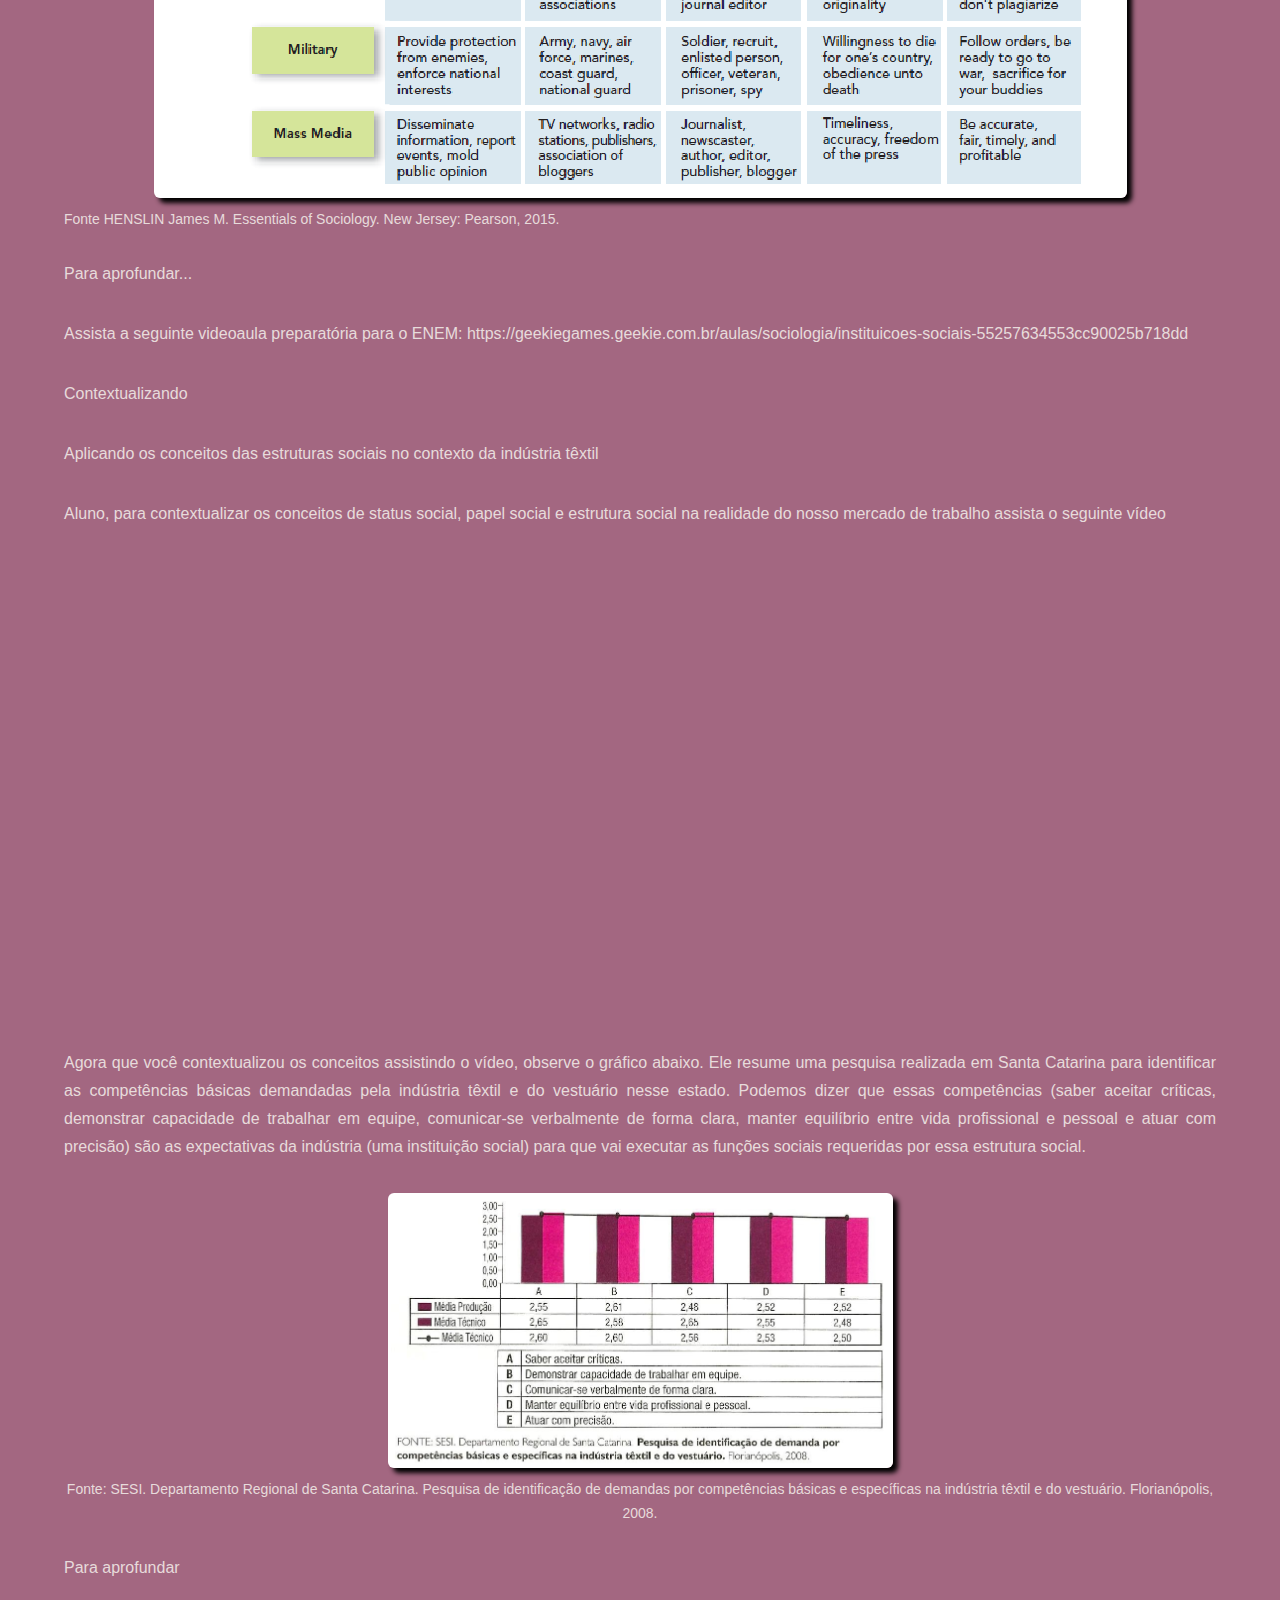
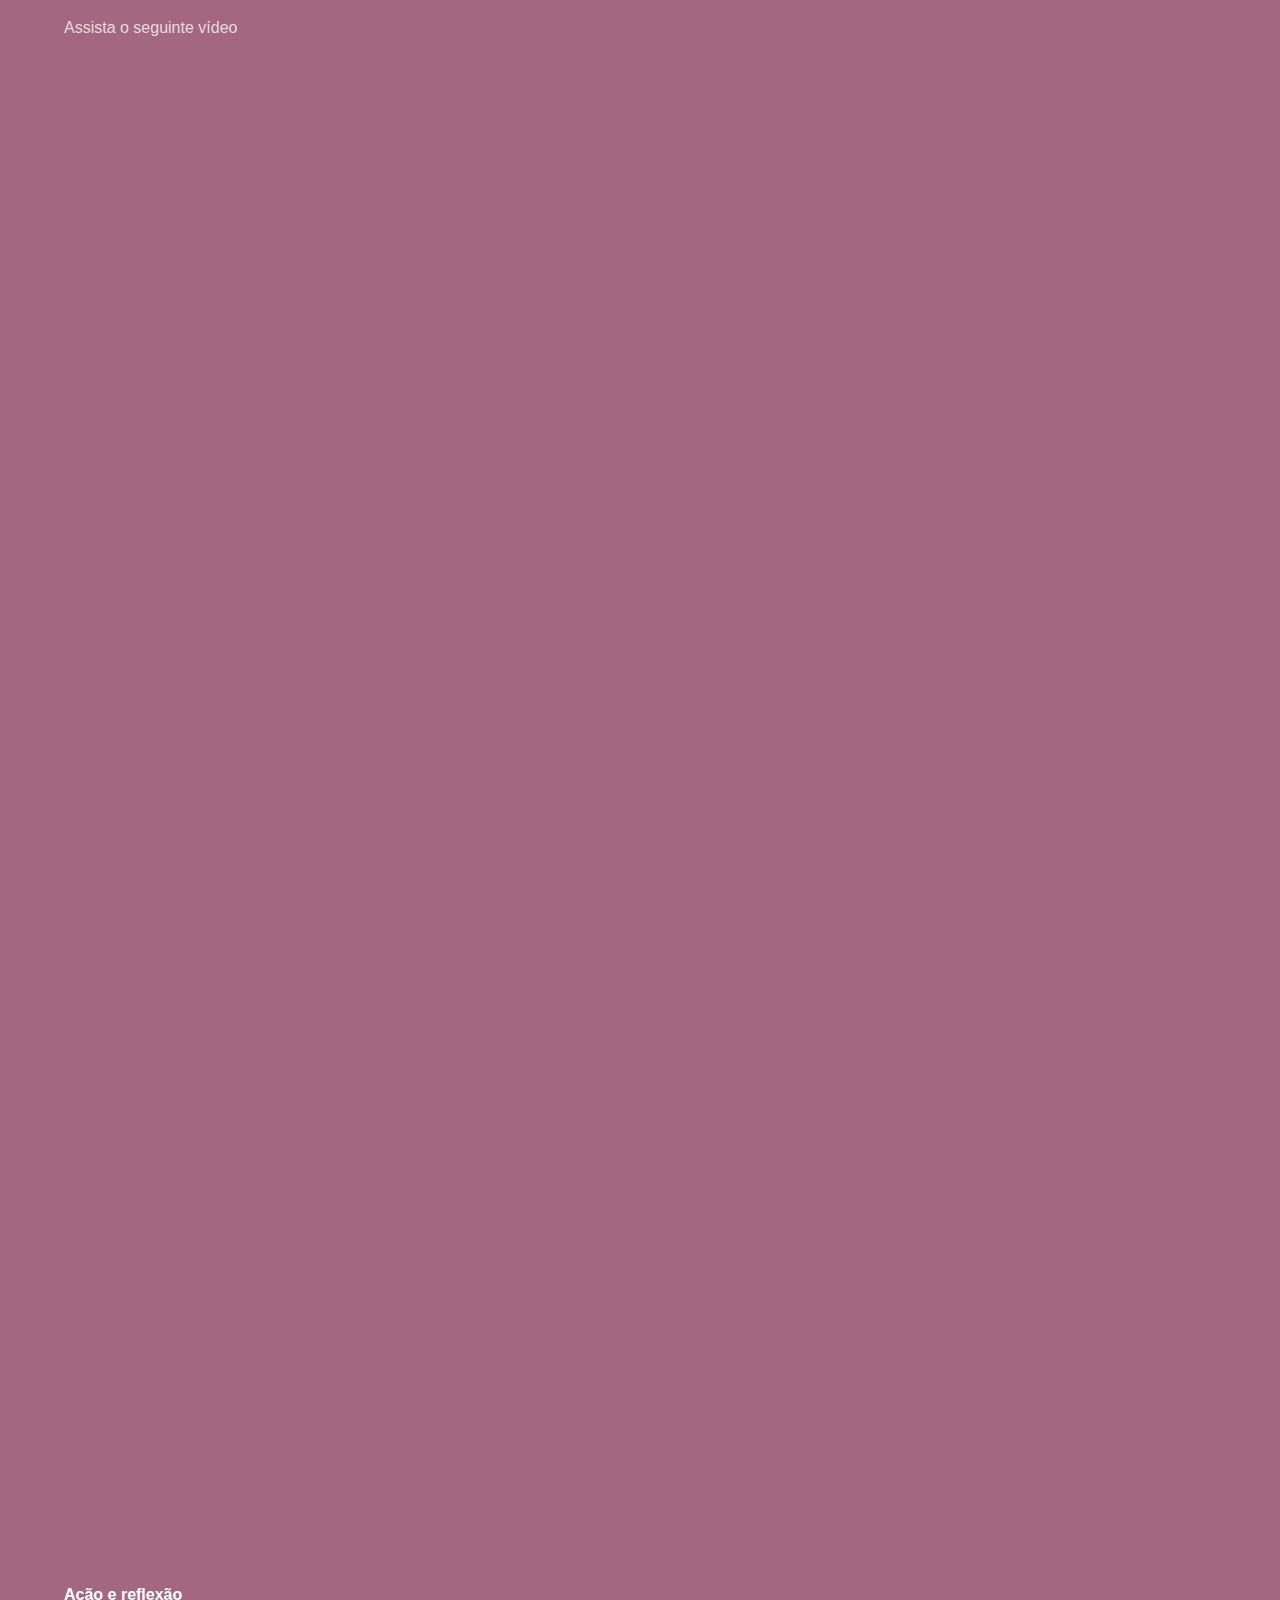
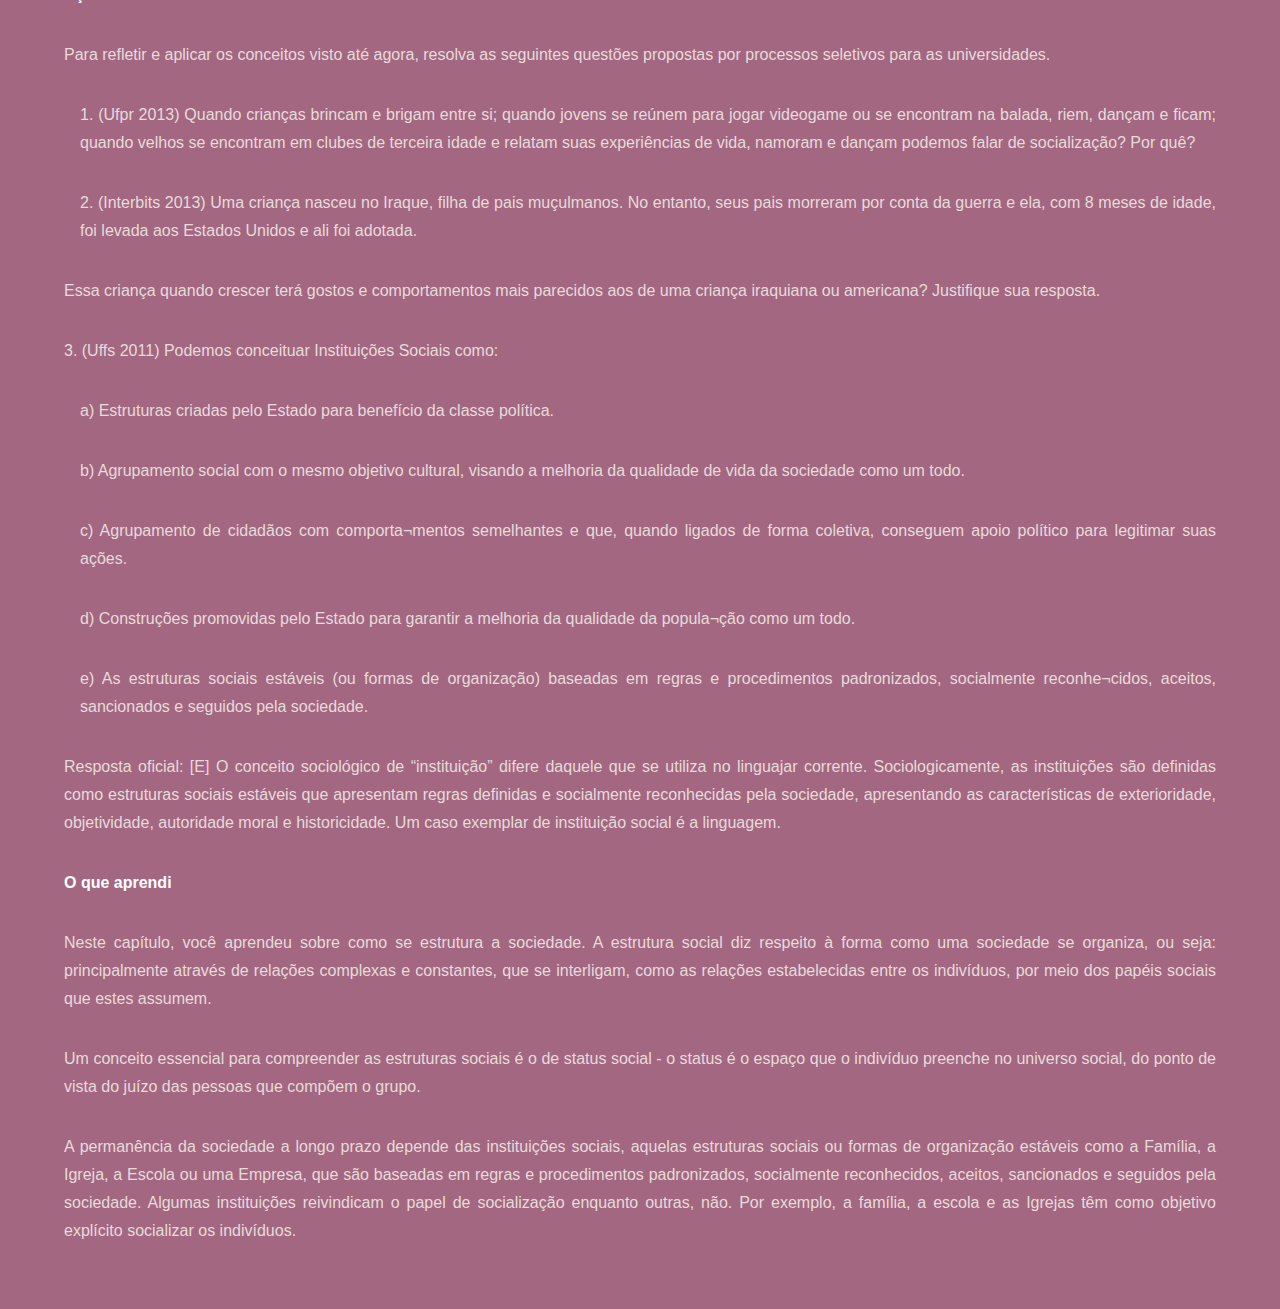
<file: cap4.html>
<!DOCTYPE HTML>

<html>

<head>
	<title>Capítulo 4: status e papeis sociais na indústria têxtil e vestuário: qual a relação? </title>
	<meta charset="utf-8" />
	<meta name="viewport" content="width=device-width, initial-scale=1, user-scalable=no" />
	<link rel="stylesheet" href="assets/css/main.css" />

	<noscript>
		<link rel="stylesheet" href="assets/css/noscript.css" /></noscript>
</head>

<body class="is-preload">

	<!-- Header -->
	<header id="header">
		<a href="index.html" class="title">Sociologia</a>
		<nav>
			<ul>
				<li><a href="index.html">Sumário</a></li>
				<li><a href="cap1.html">Capítulo 1</a></li>
				<li><a href="cap2.html">Capítulo 2</a></li>
				<li><a href="cap3.html" >Capítulo 3</a></li>
				<li><a href="cap4.html"  class="active">Capítulo 4</a></li>
				<li><a href="cap5.html">Capítulo 5</a></li>
			</ul>
		</nav>
	</header>

	<!-- Wrapper -->
	<div id="wrapper">
		<input type="button" style="margin-top: 1vw;" value="Imprimir" onClick="window.print()" />
		<!-- Main -->
		<section id="main" class="wrapper">
			<div class="inner">
				<h1>Capítulo 4: Status e papeis sociais na indústria têxtil e vestuário: qual a relação? </h1>
				<p><b>Macrossociologia e microssociologia</b></p>
				<p>No primeiro nível, a macrossociologia, foca nas características gerais ou amplas de uma sociedade: as classes sociais, a economia, a desigualdade, as instituições, as grandes estruturas e como elas afetam o indivíduo. O segundo nível, a microssociologia, leva em consideração a interação social, o que as pessoas fazem quando estão juntas, como se estabelecem as relações entre as pessoas, quais os seus códigos, como sobrevivem, e assim por diante. </p>
				<p>Em nossa sociedade, algumas pessoas são invisíveis. Ou seja, não têm visibilidade social: elas não tem voz, nem identidade, são ninguém, seus problemas estão esquecidos, são não-cidadaõs. Os chamados “moradores de rua”  estão nessa categoria. </p>
				<p>O problema social dos “moradores de rua” pode ser visto tanto do ponto da macrossociologia quanto da microssociologia. Que fatores levam as pessoas a viverem na rua? É falta de oportunidades? Não tiveram educação? Foram as drogas? Ou estão lá por opção? Como eles sobrevivem? Existe solidariedade entre eles ou é cada um por si? </p>
				<p>Leia a seguinte matéria, publicada no jornal Zero Hora e tire suas conclusões sociológicas: <a target="_blank" href="http://zh.clicrbs.com.br/rs/porto-alegre/noticia/2015/01/porto-alegre-tem-alteracao-no-perfil-de-moradores-de-rua-4687878.html">http://zh.clicrbs.com.br/rs/porto-alegre/noticia/2015/01/porto-alegre-tem-alteracao-no-perfil-de-moradores-de-rua-4687878.html</a></p>
				<p>Conheça a página criada por alunos para dar voz aos moradores de rua:  <a href="https://www.facebook.com/poainvisivel?fref=ts">https://www.facebook.com/poainvisivel?fref=ts</a></p>
				<p>Analise os dados da pesquisa quantitativo e qualitativa realiza sobre a situação e  perfil dos moradores de rua adultos de Porto Alegre:  <a href="http://lproweb.procempa.com.br/pmpa/prefpoa/fasc/usu_doc/cadastro_e_mundo_da_populacao_adulta_em_situacao_de_rua_de_porto_alegre_rs_2016.pdf" target="_blank">http://lproweb.procempa.com.br/pmpa/prefpoa/fasc/usu_doc/cadastro_e_mundo_da_populacao_adulta_em_situacao_de_rua_de_porto_alegre_rs_2016.pdf</a></p>
				<div class="img">
					<img src="./images/image20.png" alt="">
				</div>
				<p class="legenda center">
					Um cobertor e o carinho do cão são os companheiros de Omarci no Centro, a 7ºC <br>
					Foto: Adriana Franciosi / Agencia RBS Fonte: http://zh.rbsdirect.com.br/imagesrc/16776978.jpg?w=640
				</p>
				<p><b>(Re)construindo conhecimentos </b></p>

				<p>Elementos da estrutura social</p>
				<p>Um conceito importante desenvolvido pelos sociólogos que permite entender aspectos importantes das sociedades e do comportamento dos indivíduos é o de estrutura social. Pense numa escola. Ela é composta por alunos e por profissionais que nela trabalham – professores, coordenadores, diretores, secretários, serventes, auxiliares, entre outros. Cada um desses indivíduos executa uma função específica dentro da organização. O trabalho é organizado e a instituição escolar tem uma determinada estrutura. Os profissionais ocupam determinadas posições dentro da estrutura e desempenham determinados papeis, com determinadas funções, de acordo com essa posição. Os serventes não lecionam, nem os coordenadores. Os professores lecionam, mas não servem a merenda. Agora pense no exército: para funcionar também conta com uma estrutura. E as empresas? E as igrejas? E um clube de futebol?</p>
				<p>Desses exemplos podemos concluir o que é uma estrutura social: é como as partes se encadeiam para formar um todo. Podemos analisar os relacionamentos sociais em termos de quatro elementos: status, papeis sociais, grupos e instituições sociais. Esses elementos compõem a estrutura social assim como as paredes, os alicerces e o teto compõem um edifício.</p>
				<p>Para saber mais, assista as seguintes  o link e assista as videoaulas : </p>
				<p><a href="http://brasilescola.uol.com.br/sociologia/estrutura-social.htm">http://brasilescola.uol.com.br/sociologia/estrutura-social.htm</a></p>
				<div class="video">
					<iframe src="https://drive.google.com/file/d/1D1BdNU7UHRJOj9RehmcMwDuiA-N4VFQe/preview" width="640" height="480"></iframe>
				</div>
				<div class="video">
					<iframe src="https://drive.google.com/file/d/1JriFdUSdWofiUhNQ5niOvRUkgjIBWoOP/preview" width="640" height="480"></iframe>
				</div>
				<div class="video">
					<iframe src="https://drive.google.com/file/d/1ORtH6s1E84B-Pugkupq4yb1NSmc1Kg27/preview" width="640" height="480"></iframe>
				</div>
				<p style="margin-top:40px"><b><i>1. Status.</i></b></p>
				<p>Em uma empresa o patrão tem determinadas responsabilidades e privilégios, que são diferentes dos direitos e deveres dos funcionários. Os direitos e deveres do professor, por sua vez, são diferentes daqueles dos alunos. Concordam?  Os sociólogos usam o termo status para se referir a qualquer uma das posições definidas socialmente dentro de uma sociedade ou de um grupo social. Não importa se a posição é alta ou baixa na hierarquia. Uma pessoa pode ter muitos status ao mesmo tempo.</p>
				<p>Dependendo de como a pessoa obtém seu status, este pode ser classificado em:</p>
				<p>Status atribuído: quando não é escolhido voluntariamente, mas aquele concedido pela sociedade sem considerar nossos talentos. Os principais status atribuídos são a idade, o sexo, a raça ou a etnia, os laços de parentesco e a classe social. Os sociólogos estão de olho nestes status pois costumam ser a fonte de privilégios ou preconceitos.</p>
				<p>Status adquirido ou alcançado: é obtido, na maioria das vezes, como fruto de nossos esforços ou qualidades. Os status de “presidente do banco” e o de “gari” são ambos alcançados. Embora não possamos dizer que esses status são frutos do mérito. Aliás, muitas vezes, o status adquirido depende do status que a sociedade atribui a uma pessoa. Por exemplo, uma mulher negra tem menor probabilidade de ocupar um cargo de executiva de uma empresa do que um homem branco. Mas essa é uma outra história...</p>
				<p>Status-mestre: nós temos vários status que, às vezes, entram em conflito, uns denotam uma posição social mais elevada, enquanto outros uma posição mais baixa. Qual seria a posição social do ponto de vista dos outros? Alguns sociólogos resolvem essa questão admitindo que determinados status são mais importantes do que outros. O status-mestre é um status que predomina sobre os outros e, portanto, determina a posição social do indivíduo. Por exemplo, em todo o mundo, pessoas portadoras de alguma deficiência física percebem que esse status tem um peso excessivo. Em sociedades racistas, o status de raça ou etnia podem ser o status-mestre para negros, árabes ou judeus, por exemplo. Mesmo que, em todos esses casos, eles sejam profissionais excelentes. </p>
				<div class="img">
					<img src="./images/image21.png" alt="">
				</div>
				<p class="legenda center">
									Fonte da figura: SCHAEFER, Richard T.Sociologia. São Paulo: McGraw-Hill, 2006 p.105 <br>
					Tradução: <br>
					Título: Status Social <br>
					Em verde: Status atribuído / Nos círculos: Mulher, 20 anos de idade, Filha, Latina, Irmã (sentido horário) <br>
					Em azul: Status alcançado / Nos círculos (sentido horário): Aluna, Amiga, Funcionária, Morada em república, Colega de Classe <br>
					Observações – na edição brasileira do livro não temos a foto no centro, apenas a palavra “Eu”.

				</p>
				<p>Você já pensou sobre isso também?</p>
				<p>A jovem dessa figura – “eu – ocupa várias posições na sociedade, cada uma das quais envolve um status diferente. Como você definiria seu status? Quais os que têm mais influência em sua vida?</p>


				<p><b>2. Papeis sociais</b></p>
				<p>Quando um professor está dando uma aula, cumprindo com os seus deveres ligados ao seu status social, ele está exercendo seu papel social. Quando um policial está garantido a segurança dos cidadãos num evento público ou prendendo quem cometeu um crime, está cumprindo seu papel social. Status social e papel social estão interligados. Um papel social é um conjunto de expectativas em relação às pessoas que ocupam uma determinada posição. </p>
				<p>Os papeis sociais garantem estabilidade à sociedade porque tornam previsíveis os comportamentos das pessoas. Como no roteiro de um filme, cada ator social vai desempenhar, bem ou mal, o seu papel social. E assim podemos cobrar dessa pessoa. Por exemplo, um pai que não cuida dos seus filhos e não garante minimamente suas necessidades não exerce bem o seu papel. Não faz aquilo que esperamos de um pai. Ou quando um filho não estuda e tira notas ruins no colégio, vai escutar dos pais algo do tipo “teu dever de filho ou de aluno é apenas estudar!”</p>

				<p>Agora que você sabe o que são os papeis sociais assista a videoaula a seguir</p>
				<div class="video">
					<iframe src="https://drive.google.com/file/d/1tyYDiA85lCyGMHEMDBvt-IKyO4DpmUaM/preview" width="640" height="480"></iframe>
				</div>
				<p><b>3. Grupos sociais</b></p>
				<p>Vamos começar assistindo uma videoaula:</p>
				<div class="video">
					<iframe src="https://drive.google.com/file/d/1D1BdNU7UHRJOj9RehmcMwDuiA-N4VFQe/preview" width="640" height="480"></iframe>
				</div>
				<p>Um grupo social é uma forma básica de associação humana, um conjunto de pessoas que entram em interação ou trocas sociais regularmente e que compartilham as mesmas normas, valores e expectativas. Os membros de uma igreja, os músicos de uma orquestra, os moradores de um condomínio, os jogadores de uma equipe de vôlei, por exemplo, são grupos sociais. Os moradores de um bairro não, pois raramente interagem uns com os outros. </p>
				<p>Toda sociedade é composta de muitos grupos e a maioria dos nossos momentos de interação social acontecem dentro de grupos: familiar, vicinal, educativo, religioso, amizade, de lazer, profissional, etc.  Com as novas tecnologias e as redes sociais passamos a interagir virtualmente com os membros dos grupos aos quais pertencemos.</p>

				<p><b>4. Instituições sociais</b></p>
				<p>As instituições sociais é uma estrutura social estável, duradoura, cuja existência transcende a dos indivíduos que dela fazem parte, podem durar gerações, até mesmo milhares de anos. Um exemplo disso é a Igreja Católica.</p>
				<p>Outros exemplos de instituições sociais  são os meios de comunicação, o governo, o sistema econômico capitalista, a família, o exército, a universidade, a escola, entre outras.</p>
				<p>O que elas têm em comum? São padrões organizados de crenças e comportamentos centrados em necessidades sociais básicas, saúde, segurança, ordem, justiça, educação, conhecimento, coesão social, etc.</p>
				<p>Os alguns sociólogos identificam as principais funções ou tarefas das instituições sociais: 1) substituir pessoas – qualquer grupo ou sociedade deve ser capaz de substituir pessoas quando morrem, vão embora ou ficam incapacitadas, para isso existem as formas de casamento, a imigração, anexação de territórios, etc.; 2) ensinar novos membros do grupo – nenhuma sociedade sobrevive se os novos membros não aprenderem ou aceitarem as normas e valores do grupo, para isso existe a escola e a família; 3 ) produzir e distribuir bens e serviços – para tanto, na sociedade contemporânea existem as empresas privadas, os meios de transporte, os sistema de distribuição, entre outros; 4) preservar a ordem – polícia, justiça e exército são algumas instituições responsáveis por garantir este aspecto básico da sociedade; 5) prover e manter um senso de determinação – as pessoas precisam estar motivadas para continuar colaborando para o funcionamento da sociedade, o governo, a religião e os meios de comunicação são exemplos de instituições que executam esta tarefa.</p>
				<div class="img">
					<img src="./images/image22.png" alt="">
				</div>
				<p class="legenda">Fonte HENSLIN James M. Essentials of Sociology. New Jersey: Pearson, 2015.  </p>
				<p>Para aprofundar...</p>
				<p>Assista a seguinte videoaula preparatória para o ENEM: https://geekiegames.geekie.com.br/aulas/sociologia/instituicoes-sociais-55257634553cc90025b718dd</p>
				<p><p>Contextualizando</p> </p>

				<p>Aplicando os conceitos das estruturas sociais no contexto da indústria têxtil </p>
				
				<p>Aluno, para contextualizar os conceitos de status social, papel social e estrutura social na realidade do nosso mercado de trabalho assista o seguinte vídeo</p>
				<div class="video">
					<iframe src="https://drive.google.com/file/d/1t8C2YzAQ3fSpJdWswBAxesmu-pzWADKe/preview" width="640" height="480"></iframe>
				</div>
				<p>Agora que você contextualizou os conceitos assistindo o vídeo, observe o gráfico abaixo. Ele resume uma pesquisa realizada em Santa Catarina para identificar as competências básicas demandadas pela indústria têxtil e do vestuário nesse estado. Podemos dizer que essas competências (saber aceitar críticas, demonstrar capacidade de trabalhar em equipe, comunicar-se verbalmente de forma clara, manter equilíbrio entre vida profissional e pessoal e atuar com precisão) são as expectativas da indústria (uma instituição social) para que vai executar  as funções sociais requeridas por essa estrutura social. </p>
				<div class="img">
					<img src="./images/image23.png" alt="">
				</div>
				<p class="legenda center">Fonte: SESI. Departamento Regional de Santa Catarina. Pesquisa de identificação de demandas por competências básicas e específicas na indústria têxtil e do vestuário. Florianópolis, 2008.</p>
				<p>Para aprofundar</p>
				<p>Assista o seguinte vídeo</p>
				<div class="video">
					<iframe src="https://drive.google.com/file/d/1FC_iePzzvYQ-7CyefPPRvDXOQRSaRwJY/preview" width="640" height="480"></iframe>
				</div>
				<div class="video">
					<iframe src="https://drive.google.com/file/d/14Zl3kUtnblqITOa2kcp1I2Ksu5pbn6Jb/preview" width="640" height="480"></iframe>
				</div>
				<div class="video">
					<iframe src="https://drive.google.com/file/d/1wfIm3WhnPVWj6iMbdJY5eHJuZz7-TMdm/preview" width="640" height="480"></iframe>
				</div>
				<p style="margin-top:40px"><b>Ação e reflexão </b></p>

				<p>Para refletir e aplicar os conceitos visto até agora, resolva as seguintes questões propostas por processos seletivos para as universidades. </p>

				<ul>
					<p>1. (Ufpr 2013)  Quando crianças brincam e brigam entre si; quando jovens se reúnem para jogar videogame ou se encontram na balada, riem, dançam e ficam; quando velhos se encontram em clubes de terceira idade e relatam suas experiências de vida, namoram e dançam podemos falar de socialização? Por quê?</p>
					<p>2. (Interbits 2013)  Uma criança nasceu no Iraque, filha de pais muçulmanos. No entanto, seus pais morreram por conta da guerra e ela, com 8 meses de idade, foi levada aos Estados Unidos e ali foi adotada.</p>
				</ul>	
				<p>Essa criança quando crescer terá gostos e comportamentos mais parecidos aos de uma criança iraquiana ou americana? Justifique sua resposta.</p>
				<p>3. (Uffs 2011)  Podemos conceituar Instituições Sociais como: </p>
				<ul>
					<p>a) Estruturas criadas pelo Estado para benefício da classe política.   </p>
					<p>b) Agrupamento social com o mesmo objetivo cultural, visando a melhoria da qualidade de vida da sociedade como um todo.   </p>
					<p>c) Agrupamento de cidadãos com comporta¬mentos semelhantes e que, quando ligados de forma coletiva, conseguem apoio político para legitimar suas ações.   </p>
					<p>d) Construções promovidas pelo Estado para garantir a melhoria da qualidade da popula¬ção como um todo.   </p>
					<p>e) As estruturas sociais estáveis (ou formas de organização) baseadas em regras e procedimentos padronizados, socialmente reconhe¬cidos, aceitos, sancionados e seguidos pela sociedade.   </p>
				</ul>	
				<p>Resposta oficial: [E] O conceito sociológico de “instituição” difere daquele que se utiliza no linguajar corrente. Sociologicamente, as instituições são definidas como estruturas sociais estáveis que apresentam regras definidas e socialmente reconhecidas pela sociedade, apresentando as características de exterioridade, objetividade, autoridade moral e historicidade. Um caso exemplar de instituição social é a linguagem.  </p>

				<p><b>O que aprendi </b></p>

				<p>Neste capítulo, você aprendeu sobre como se estrutura a sociedade. A estrutura social diz respeito à forma como uma sociedade se organiza, ou seja: principalmente através de relações complexas e constantes, que se interligam, como as relações estabelecidas entre os indivíduos, por meio dos papéis sociais que estes assumem. </p>
				<p>Um conceito essencial para compreender as estruturas sociais é o de status social - o status é o espaço que o indivíduo preenche no universo social, do ponto de vista do juízo das pessoas que compõem o grupo.</p>
				<p>A permanência da sociedade a longo prazo depende das instituições sociais, aquelas estruturas sociais ou formas de organização estáveis como a Família, a Igreja, a Escola ou uma Empresa, que são baseadas em regras e procedimentos padronizados, socialmente reconhecidos, aceitos, sancionados e seguidos pela sociedade. Algumas instituições reivindicam o papel de socialização enquanto outras, não. Por exemplo, a família, a escola e as Igrejas têm como objetivo explícito socializar os indivíduos.</p>

			</div>
		</section>
	</div>

	<!-- Scripts -->
	<script src="assets/js/jquery.min.js"></script>
	<script src="assets/js/jquery.scrollex.min.js"></script>
	<script src="assets/js/jquery.scrolly.min.js"></script>
	<script src="assets/js/browser.min.js"></script>
	<script src="assets/js/breakpoints.min.js"></script>
	<script src="assets/js/util.js"></script>
	<script src="assets/js/main.js"></script>

</body>

</html>
</file>
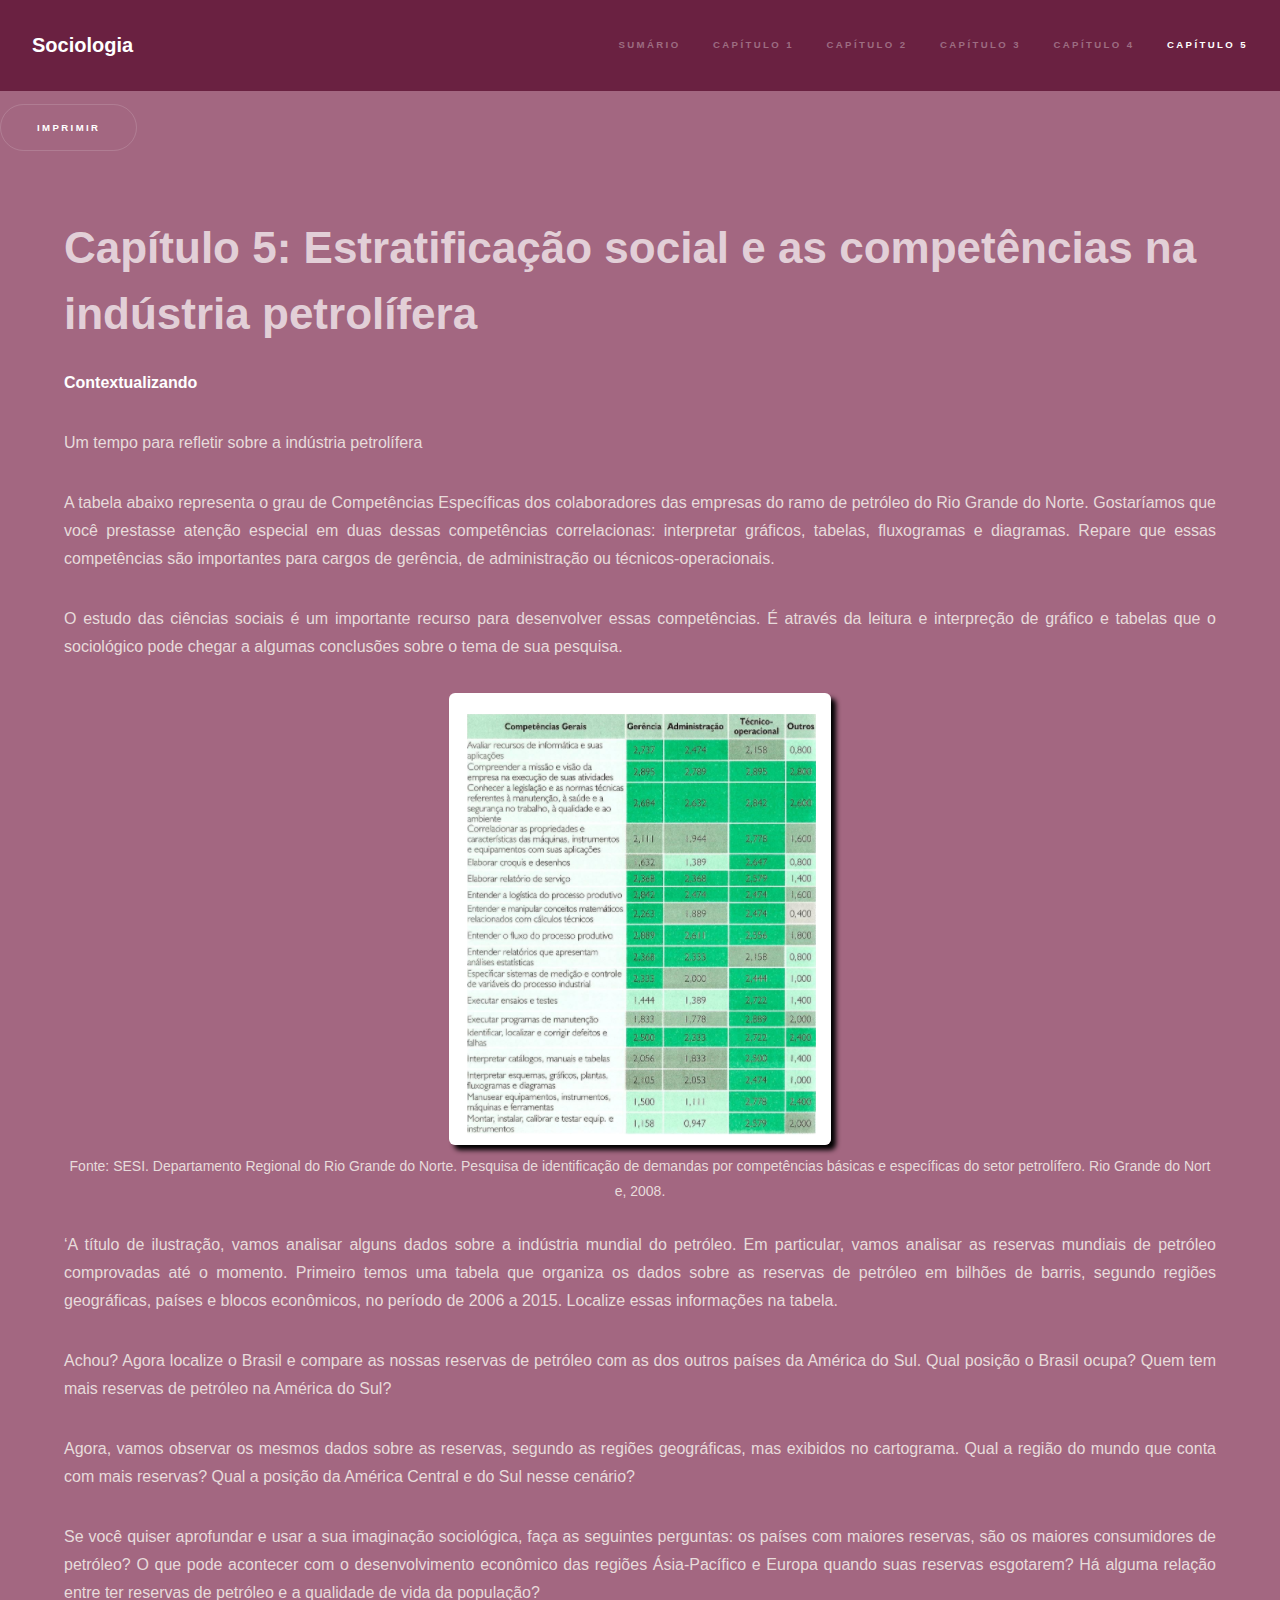
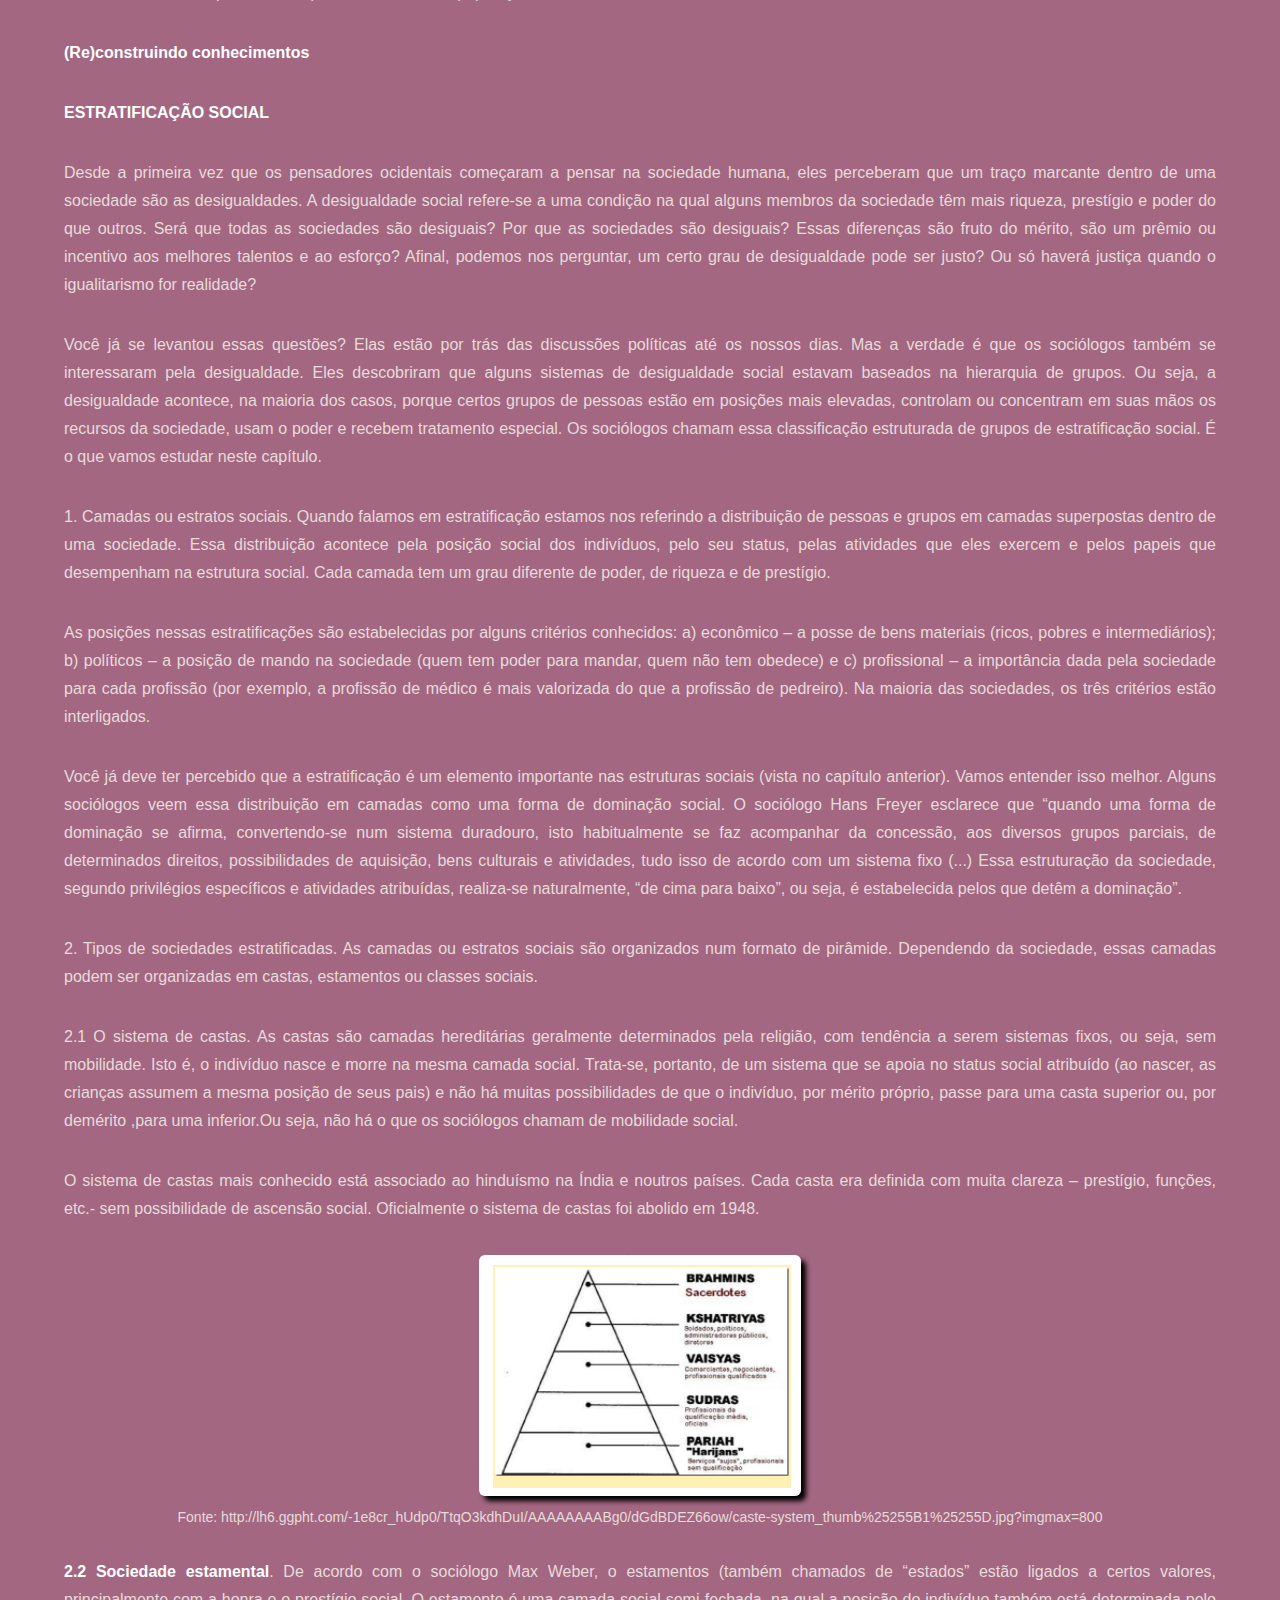
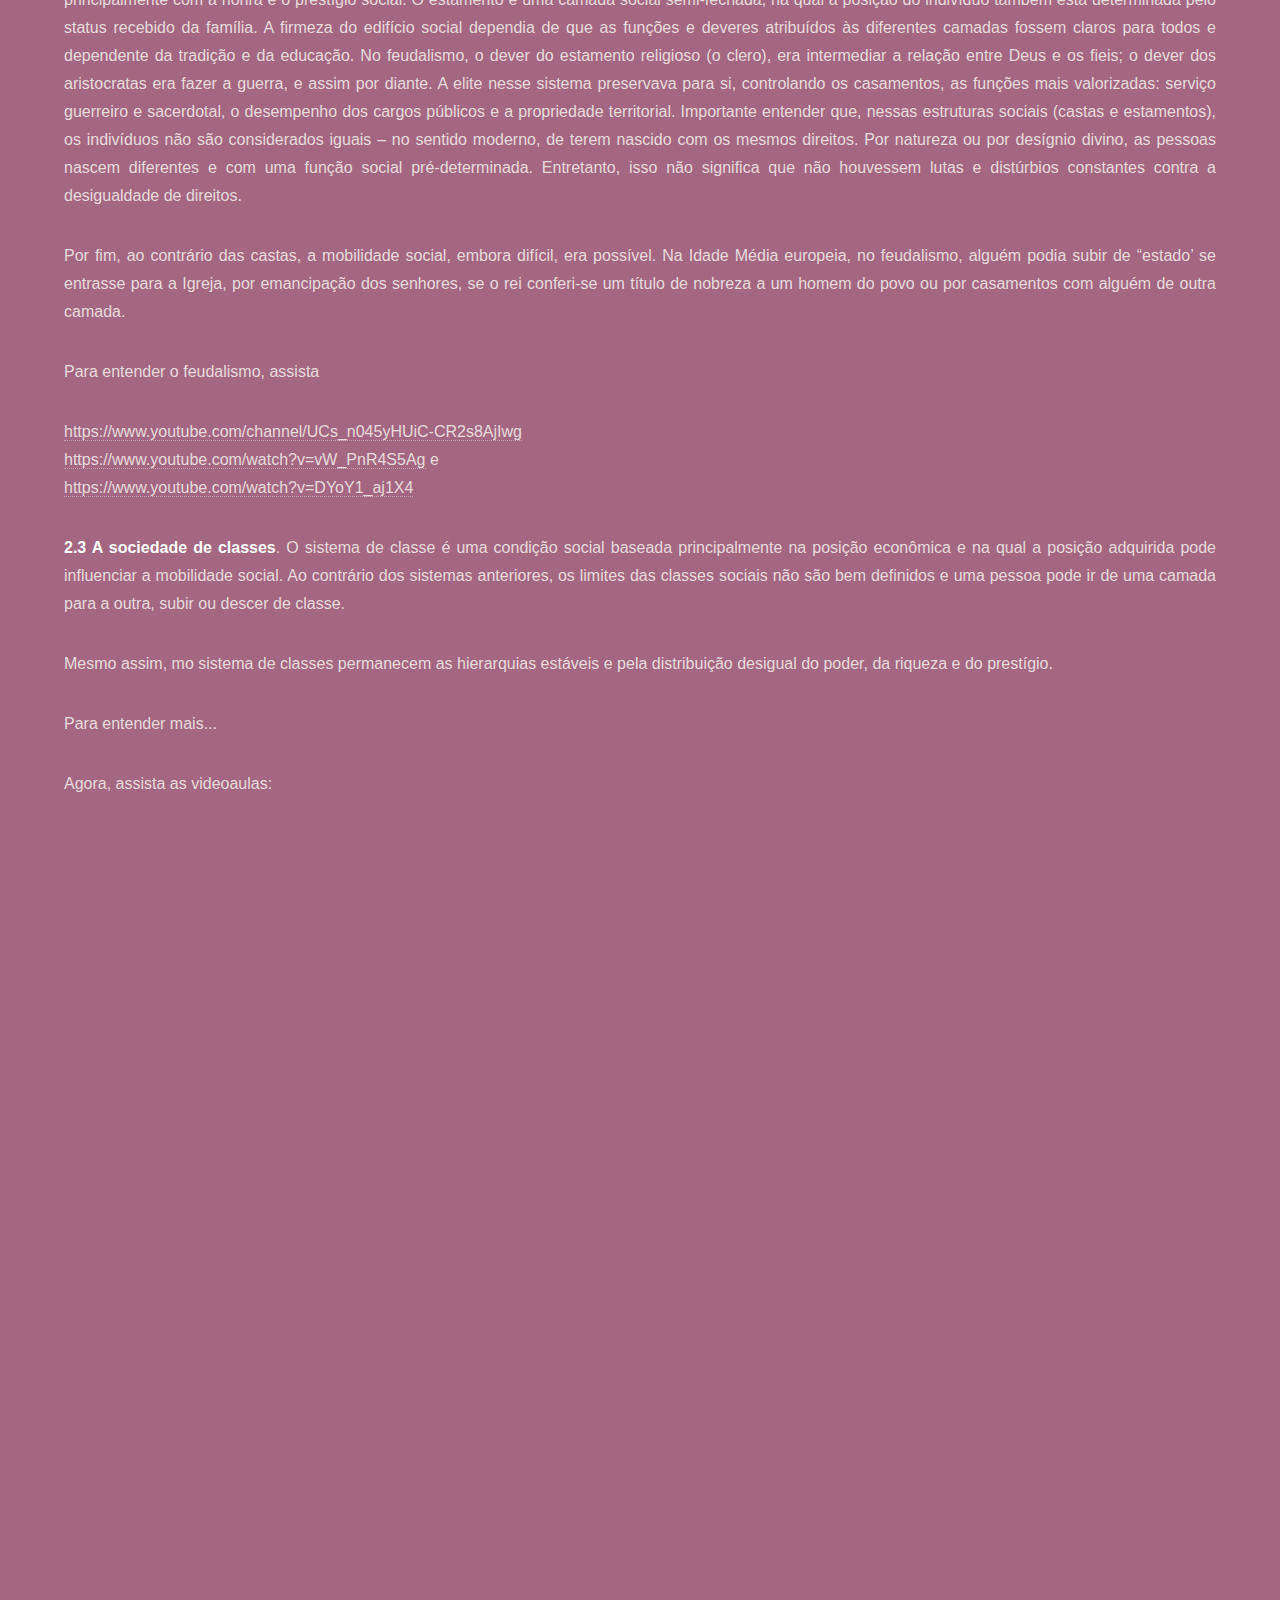
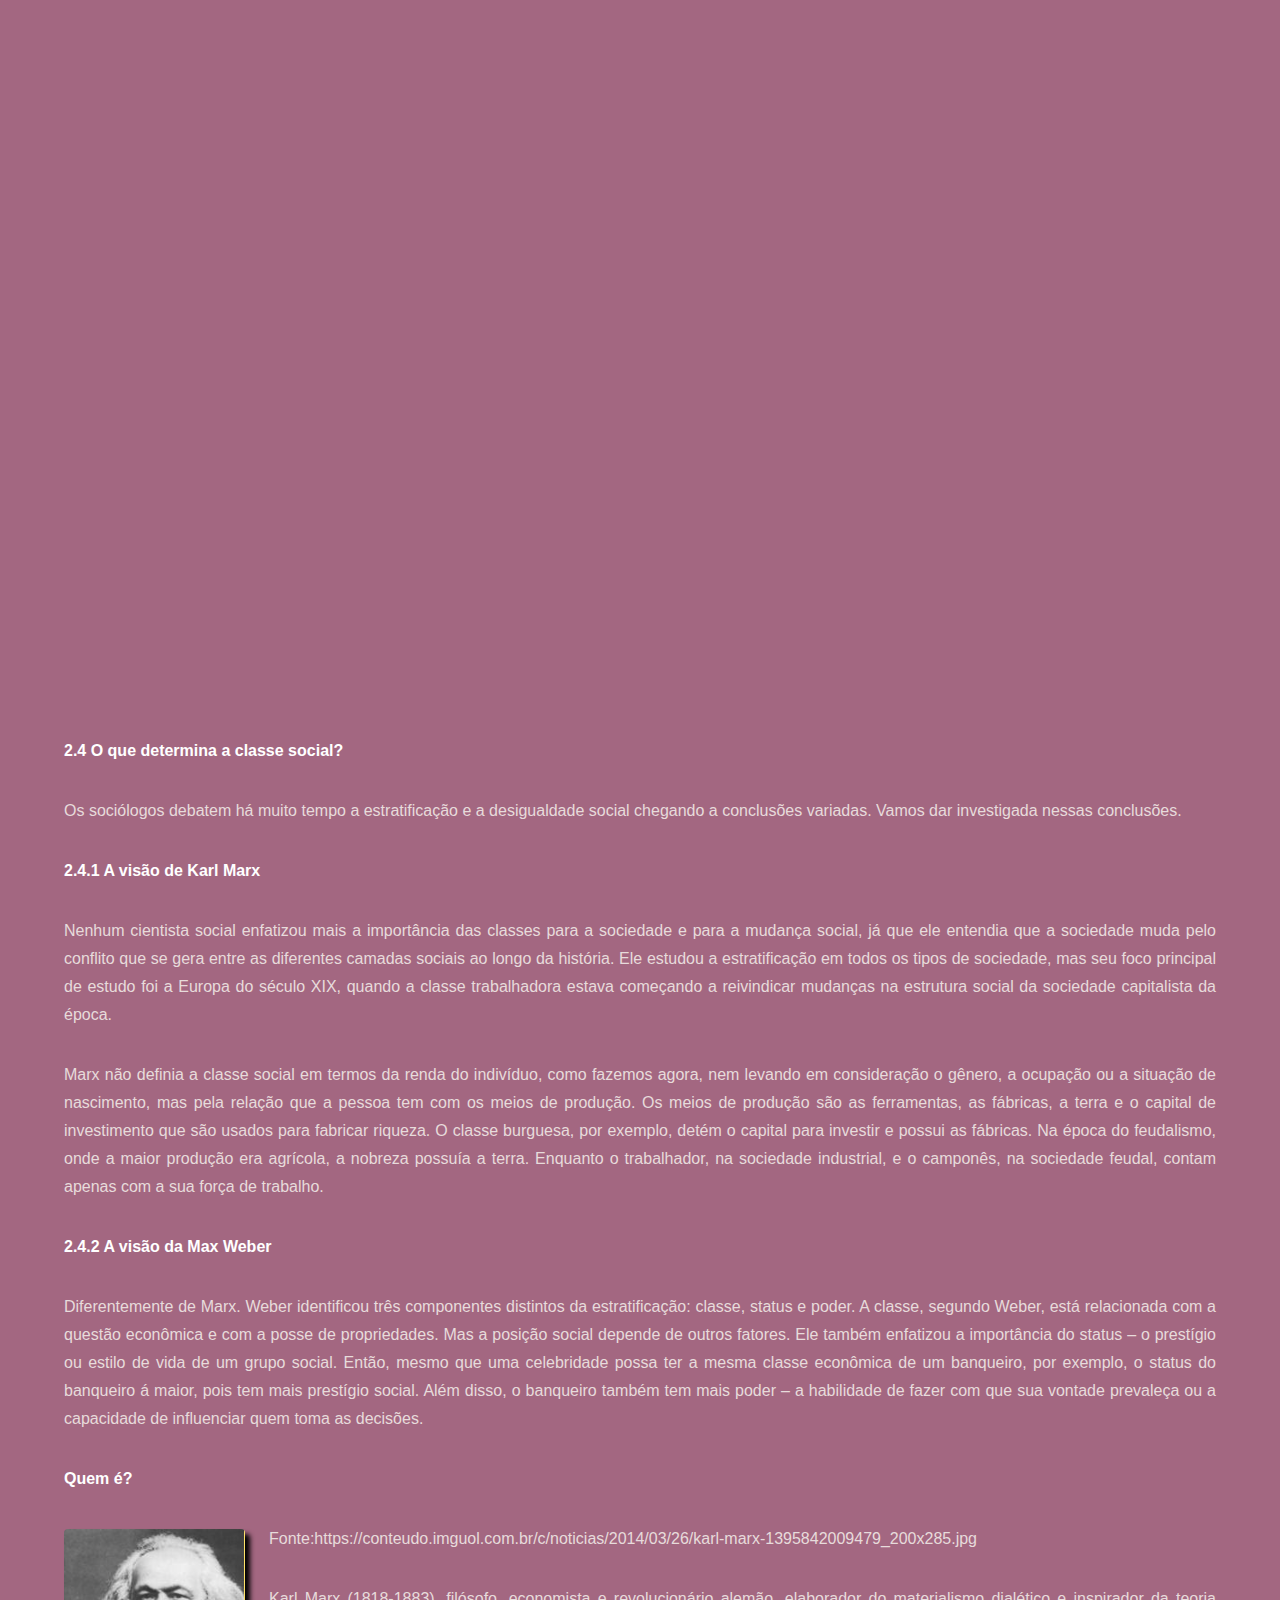
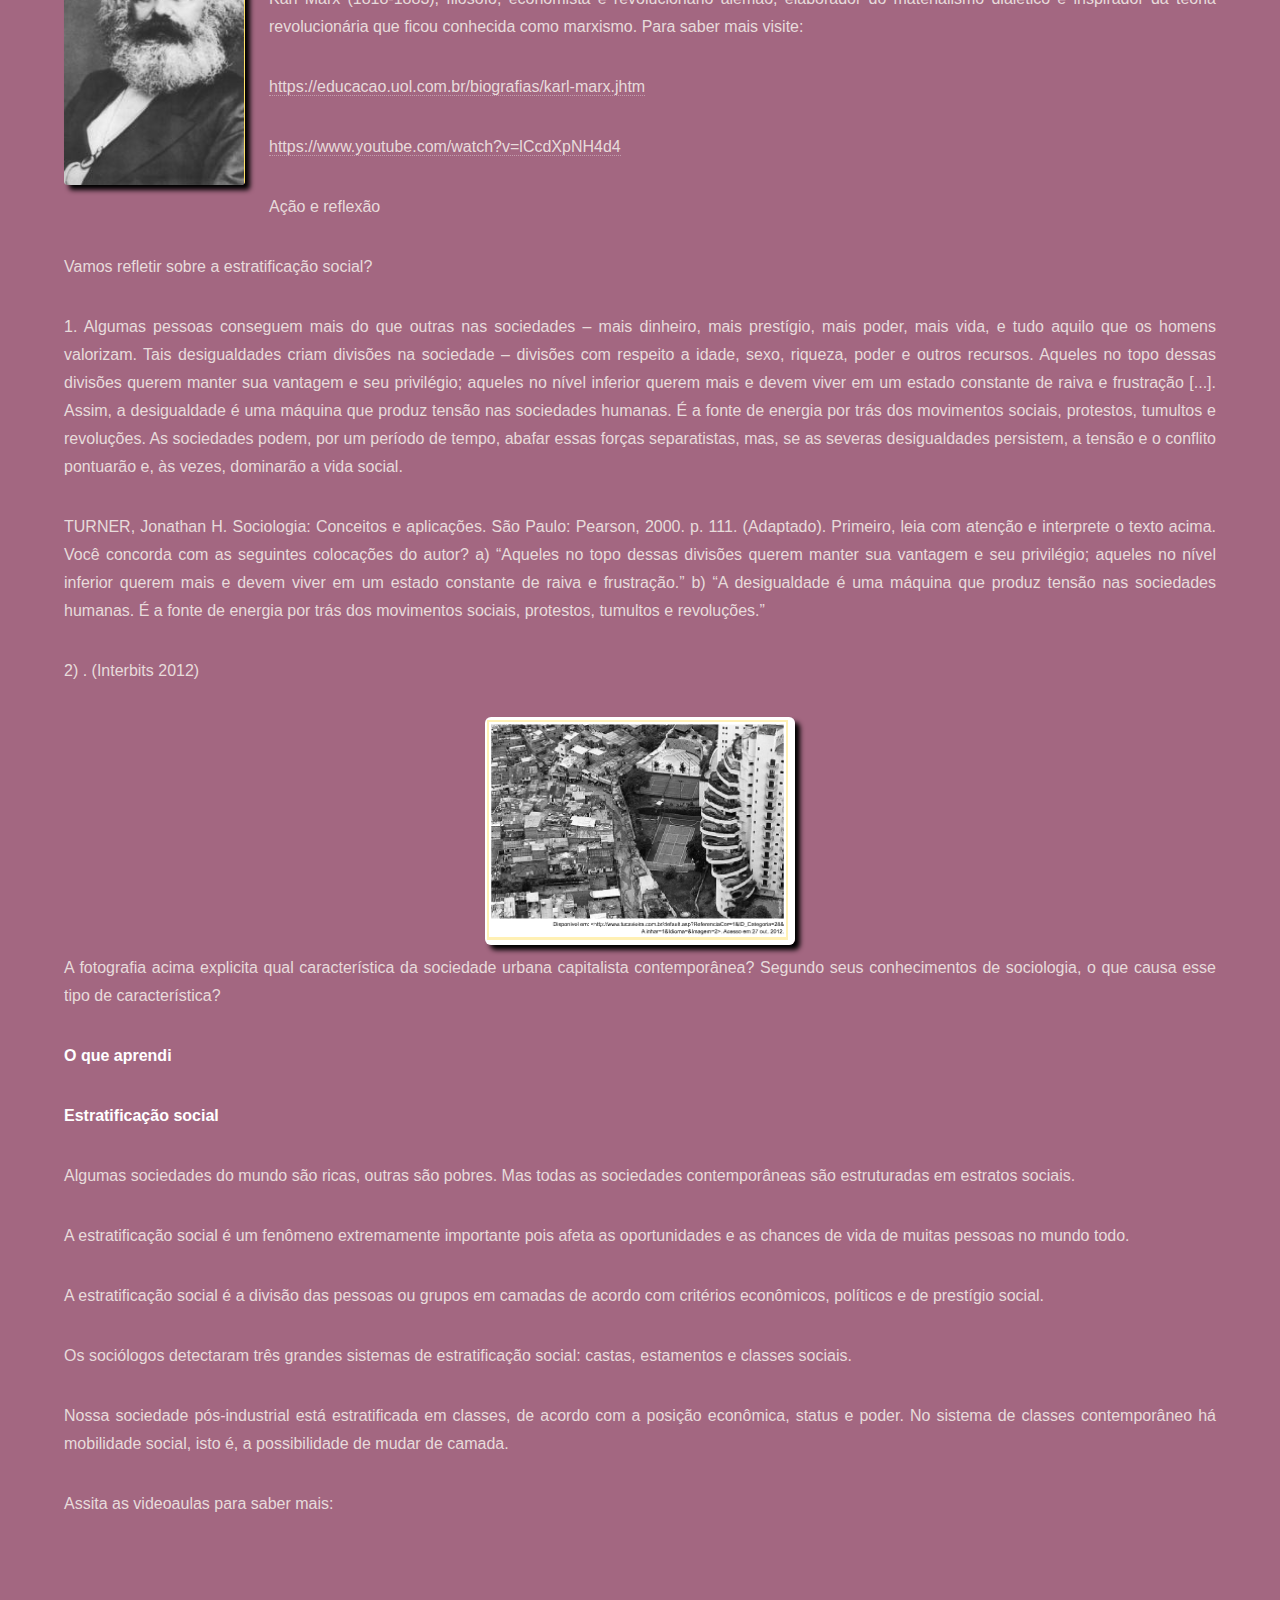
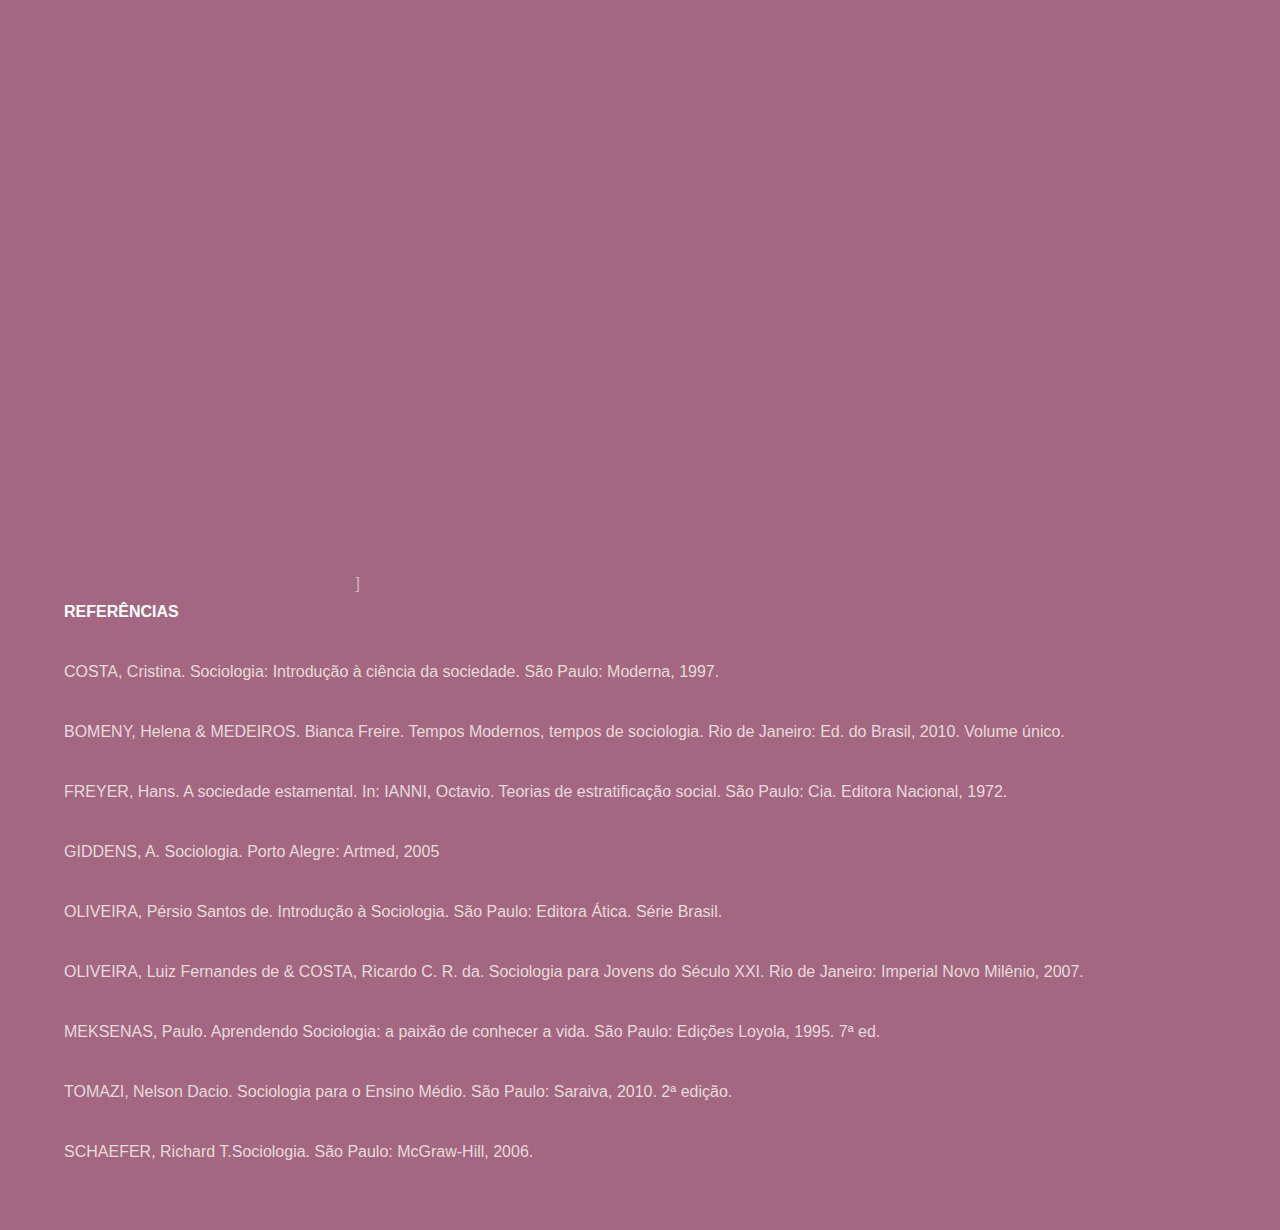
<file: cap5.html>
<!DOCTYPE HTML>

<html>

<head>
	<title>Capítulo 5: Capítulo 5: estratificação social e as competências na indústria petrolífera</title>
	<meta charset="utf-8" />
	<meta name="viewport" content="width=device-width, initial-scale=1, user-scalable=no" />
	<link rel="stylesheet" href="assets/css/main.css" />

	<noscript>
		<link rel="stylesheet" href="assets/css/noscript.css" /></noscript>
</head>

<body class="is-preload">

	<!-- Header -->
	<header id="header">
		<a href="index.html" class="title">Sociologia</a>
		<nav>
			<ul>
				<li><a href="index.html">Sumário</a></li>
				<li><a href="cap1.html" >Capítulo 1</a></li>
				<li><a href="cap2.html">Capítulo 2</a></li>
				<li><a href="cap3.html">Capítulo 3</a></li>
				<li><a href="cap4.html">Capítulo 4</a></li>
				<li><a href="cap5.html" class="active">Capítulo 5</a></li>
			</ul>
		</nav>
	</header>

	<!-- Wrapper -->
	<div id="wrapper">
		<input type="button" style="margin-top: 1vw;" value="Imprimir" onClick="window.print()" />
		<!-- Main -->
		<section id="main" class="wrapper">
			<div class="inner">
				<h1>Capítulo 5: Estratificação social e as competências na indústria petrolífera</h1>
				<p><b>Contextualizando</b> </p>

				<p>Um tempo para refletir sobre a indústria petrolífera</p>
				<p>A tabela abaixo representa o grau de Competências Específicas dos colaboradores das empresas do ramo de petróleo do Rio Grande do Norte.  Gostaríamos que você prestasse atenção especial em duas dessas competências correlacionas: interpretar gráficos, tabelas, fluxogramas e diagramas. Repare que essas competências são importantes para cargos de gerência, de administração ou técnicos-operacionais. </p>
				<p>O estudo das ciências sociais é um importante recurso para desenvolver essas competências. É através da leitura e interpreção de gráfico e tabelas que o sociológico pode chegar a algumas conclusões sobre o tema de sua pesquisa.</p>
				<div class="img">
					<img src="./images/image24.png" alt="">
				</div>
				<p class="legenda center">
					Fonte: SESI. Departamento Regional do Rio Grande do Norte. Pesquisa de identificação de demandas por competências básicas e específicas do setor petrolífero. Rio Grande do Norte, 2008.
				</p>
				<p>‘A título de ilustração, vamos analisar alguns dados sobre a indústria mundial do petróleo. Em particular, vamos analisar as reservas mundiais de petróleo comprovadas até o momento. Primeiro temos uma tabela que organiza os dados sobre as reservas de petróleo em bilhões de barris, segundo regiões geográficas, países e blocos econômicos, no período de 2006 a 2015. Localize essas informações na tabela. </p>
				<p>Achou? Agora localize o Brasil e compare as nossas reservas de petróleo com as dos outros países da América do Sul. Qual posição o Brasil ocupa? Quem tem mais reservas de petróleo na América do Sul?</p>
				<p>Agora, vamos observar os mesmos dados sobre as reservas, segundo as regiões geográficas, mas exibidos no cartograma. Qual a região do mundo que conta com mais reservas? Qual a posição da América Central e do Sul nesse cenário? </p>
				<p>Se você quiser aprofundar e usar a sua imaginação sociológica, faça as seguintes perguntas: os países com maiores reservas, são os maiores consumidores de petróleo? O que pode acontecer com o desenvolvimento econômico das regiões Ásia-Pacífico e Europa quando suas reservas esgotarem? Há alguma relação entre ter reservas de petróleo e a qualidade de vida da população? </p>

				<p><b>(Re)construindo conhecimentos </b></p>
			 
			 <p><b>ESTRATIFICAÇÃO SOCIAL</b> </p>
			 <p>Desde a primeira vez que os pensadores ocidentais começaram a pensar na sociedade humana, eles perceberam que um traço marcante dentro de uma sociedade são as desigualdades. A desigualdade social refere-se a uma condição na qual alguns membros da sociedade têm mais riqueza, prestígio e poder do que outros. Será que todas as sociedades são desiguais? Por que as sociedades são desiguais? Essas diferenças são fruto do mérito, são um prêmio ou incentivo aos melhores talentos e ao esforço? Afinal, podemos nos perguntar, um certo grau de desigualdade pode ser justo? Ou só haverá justiça quando o igualitarismo for realidade?</p>
			 <p>Você já se levantou essas questões? Elas estão por trás das discussões políticas até os nossos dias. Mas a verdade é que os sociólogos também se interessaram pela desigualdade. Eles descobriram que alguns sistemas de desigualdade social estavam baseados na hierarquia de grupos. Ou seja, a desigualdade acontece, na maioria dos casos, porque certos grupos de pessoas estão em posições mais elevadas, controlam ou concentram em suas mãos os recursos da sociedade, usam o poder e recebem tratamento especial. Os sociólogos chamam essa classificação estruturada de grupos de estratificação social. É o que vamos estudar neste capítulo. </p>
			 <p>1. Camadas ou estratos sociais. Quando falamos em estratificação estamos nos referindo a distribuição de pessoas e grupos em camadas superpostas dentro de uma sociedade. Essa distribuição acontece pela posição social dos indivíduos, pelo seu status, pelas atividades que eles exercem e pelos papeis que desempenham na estrutura social. Cada camada tem um grau diferente de  poder, de riqueza e de prestígio. </p>
			 <p>As posições nessas estratificações são estabelecidas por alguns critérios conhecidos: a) econômico – a posse de bens materiais (ricos, pobres e intermediários); b) políticos – a posição de mando na sociedade (quem tem poder para mandar, quem não tem obedece) e c) profissional – a importância dada pela sociedade para cada profissão (por exemplo, a profissão de médico é mais valorizada do que a profissão de pedreiro). Na maioria das sociedades, os três critérios estão interligados.</p>
			 <p>Você já deve ter percebido que a estratificação é um elemento importante nas estruturas sociais (vista no capítulo anterior). Vamos entender isso melhor. Alguns sociólogos veem essa distribuição em camadas como uma forma de dominação social. O sociólogo Hans Freyer esclarece que “quando uma forma de dominação se afirma, convertendo-se num sistema duradouro, isto habitualmente se faz acompanhar  da concessão, aos diversos grupos parciais, de determinados direitos, possibilidades de aquisição, bens culturais e atividades, tudo isso de acordo com um sistema fixo (...) Essa estruturação da sociedade, segundo privilégios específicos e atividades atribuídas, realiza-se naturalmente, “de cima para baixo”, ou seja, é estabelecida pelos que detêm a dominação”. </p>
			 
			 <p>2. Tipos de sociedades estratificadas. As camadas ou estratos sociais são organizados num formato de pirâmide. Dependendo da sociedade, essas camadas podem ser organizadas em castas, estamentos ou classes sociais.</p>
			 <p>2.1 O sistema de castas. As castas são camadas hereditárias geralmente determinados pela religião, com tendência a serem sistemas fixos, ou seja, sem mobilidade. Isto é, o indivíduo nasce e morre na mesma camada social. Trata-se, portanto, de um sistema que se apoia no status social atribuído (ao nascer, as crianças assumem a mesma posição de seus pais) e não há muitas possibilidades de que o indivíduo, por mérito próprio, passe para uma casta superior ou, por demérito ,para uma inferior.Ou seja, não há o que os sociólogos chamam de mobilidade social. </p>
			 <p>O sistema de castas mais conhecido está associado ao hinduísmo na Índia e noutros países. Cada casta era definida com muita clareza – prestígio, funções, etc.- sem possibilidade de ascensão social. Oficialmente o sistema de castas foi abolido em 1948.</p>
				<div class="img">
					<img src="./images/image26.png" alt="">
				</div>
				<p class="legenda center">
					Fonte: http://lh6.ggpht.com/-1e8cr_hUdp0/TtqO3kdhDuI/AAAAAAAABg0/dGdBDEZ66ow/caste-system_thumb%25255B1%25255D.jpg?imgmax=800
				</p>
				<p><b>2.2 Sociedade estamental</b>. De acordo com o sociólogo Max Weber, o estamentos (também chamados de “estados” estão ligados a certos valores, principalmente com a honra e o prestígio social. O estamento é uma camada social semi-fechada, na qual a posição do indivíduo também está determinada pelo status recebido da família. A firmeza do edifício social dependia de que as funções e deveres atribuídos às diferentes camadas fossem claros para todos e dependente da tradição e da educação. No feudalismo, o dever do estamento religioso (o clero), era intermediar a relação entre Deus e os fieis; o dever dos aristocratas era fazer a guerra, e assim por diante. A elite nesse sistema preservava para si, controlando os casamentos, as funções mais valorizadas: serviço guerreiro e sacerdotal, o desempenho dos cargos públicos e a propriedade territorial. Importante entender que, nessas estruturas sociais (castas e estamentos), os indivíduos não são considerados iguais – no sentido moderno, de terem nascido com os mesmos direitos. Por natureza ou por desígnio divino, as pessoas nascem diferentes e com uma função social pré-determinada. Entretanto, isso não significa que não houvessem lutas e distúrbios constantes contra a desigualdade de direitos.</p>
				<p>Por fim, ao contrário das castas, a mobilidade social, embora difícil, era possível. Na Idade Média europeia, no feudalismo, alguém podia subir de “estado’ se entrasse para a Igreja, por emancipação dos senhores, se o rei conferi-se um título de nobreza a um homem do povo ou por casamentos com alguém de outra camada. </p>

				<p>Para entender o feudalismo, assista </p>
				<p><a target="_blank" href="https://www.youtube.com/channel/UCs_n045yHUiC-CR2s8AjIwg">https://www.youtube.com/channel/UCs_n045yHUiC-CR2s8AjIwg</a> <br>
					<a target="_blank" href="https://www.youtube.com/watch?v=vW_PnR4S5Ag">https://www.youtube.com/watch?v=vW_PnR4S5Ag</a> e <br>
					<a target="_blank" hreh="https://www.youtube.com/watch?v=DYoY1_aj1X4">https://www.youtube.com/watch?v=DYoY1_aj1X4</a></p>

				<p><b>2.3 A sociedade de classes</b>.  O sistema de classe é uma condição social baseada principalmente na posição econômica e na qual a posição adquirida pode influenciar a mobilidade social.  Ao contrário dos sistemas anteriores, os limites das classes sociais não são bem definidos e uma pessoa pode ir de uma camada para a outra, subir ou descer de classe.</p>
				<p>Mesmo assim, mo sistema de classes permanecem as hierarquias estáveis e pela distribuição desigual do poder, da riqueza e do prestígio. </p>

				<p>Para entender mais...</p>
				<p>Agora, assista as videoaulas:</p>
				<div class="video">
					<iframe src="https://drive.google.com/file/d/1yfYuui4kFVSiq4aK2G2xyg7rzg2W_T53/preview" width="640" height="480"></iframe>
				</div>
				<div class="video">
					<iframe src="https://drive.google.com/file/d/11qOOmLijFf028HaNPx35x-JmphgGBqvr/preview" width="640" height="480"></iframe>
				</div>
				<div class="video">
					<iframe src="https://drive.google.com/file/d/11JvMRknWlcR-EyaiagNSDY4cNX2dKvyF/preview" width="640" height="480"></iframe>
				</div>
				<p style="margin-top:40px"><b>2.4 O que determina a classe social?</b></p>
				<p>Os sociólogos debatem há muito tempo a estratificação e a desigualdade social chegando a conclusões variadas. Vamos dar investigada nessas conclusões.</p>
				<p><b>2.4.1 A visão de Karl Marx</b></p>
				<p>Nenhum cientista social enfatizou mais a importância das classes para a sociedade e para a mudança social, já que ele entendia que a sociedade muda pelo conflito que se gera entre as diferentes camadas sociais ao longo da história. Ele estudou a estratificação em todos os tipos de sociedade, mas seu foco principal de estudo foi a Europa do século XIX, quando a classe trabalhadora estava começando a reivindicar mudanças na estrutura social da sociedade capitalista da época.</p>
				<p>Marx não definia a classe social em termos da renda do indivíduo, como fazemos agora, nem levando em consideração o gênero, a ocupação ou a situação de nascimento, mas pela relação que a pessoa tem com os meios de produção.  Os meios de produção são as ferramentas, as fábricas, a terra e o capital de investimento que são usados para fabricar riqueza. O classe burguesa, por exemplo, detém o capital para investir e possui as fábricas. Na época do feudalismo, onde a  maior produção era agrícola, a nobreza possuía a terra. Enquanto o trabalhador, na sociedade industrial, e o camponês, na sociedade feudal, contam apenas com a sua força de trabalho.</p>
				<p><b>2.4.2 A visão da Max Weber</b></p>
				<p>Diferentemente de Marx. Weber identificou três componentes distintos da estratificação: classe, status e poder.  A classe, segundo Weber, está relacionada com a questão econômica e com a posse de propriedades. Mas a posição social depende de outros fatores. Ele também enfatizou a importância do status – o prestígio ou estilo de vida de um grupo social.  Então, mesmo que uma celebridade possa ter a mesma classe econômica de um banqueiro, por exemplo, o status do banqueiro á maior, pois tem mais prestígio social. Além disso, o banqueiro também tem mais poder – a habilidade de fazer com que sua vontade prevaleça ou a capacidade de influenciar quem toma as decisões.</p>
				<p><b>Quem é?</b></p>
				<p>
					<span class="image left">
						<img src="./images/image27.png" alt="">
					</span>
					<span class="fonte">Fonte:https://conteudo.imguol.com.br/c/noticias/2014/03/26/karl-marx-1395842009479_200x285.jpg</span></p>
				<p>Karl Marx (1818-1883), filósofo, economista e revolucionário alemão, elaborador do materialismo dialético e inspirador da teoria revolucionária que ficou conhecida como marxismo.  Para saber mais visite:</p>
				<p><a target="_blank" href="https://educacao.uol.com.br/biografias/karl-marx.jhtm">https://educacao.uol.com.br/biografias/karl-marx.jhtm</a></p>
				<p><a target="_blank" href="https://www.youtube.com/watch?v=lCcdXpNH4d4">https://www.youtube.com/watch?v=lCcdXpNH4d4</a></p>
				<p>Ação e reflexão </p>
				<p>Vamos refletir sobre a estratificação social? </p>
				<p>1. Algumas pessoas conseguem mais do que outras nas sociedades – mais dinheiro, mais prestígio, mais poder, mais vida, e tudo aquilo que os homens valorizam. Tais desigualdades criam divisões na sociedade – divisões com respeito a idade, sexo, riqueza, poder e outros recursos. Aqueles no topo dessas divisões querem manter sua vantagem e seu privilégio; aqueles no nível inferior querem mais e devem viver em um estado constante de raiva e frustração [...]. Assim, a desigualdade é uma máquina que produz tensão nas sociedades humanas. É a fonte de energia por trás dos movimentos sociais, protestos, tumultos e revoluções. As sociedades podem, por um período de tempo, abafar essas forças separatistas, mas, se as severas desigualdades persistem, a tensão e o conflito pontuarão e, às vezes, dominarão a vida social.</p>
				<p>TURNER, Jonathan H. Sociologia: Conceitos e aplicações. São Paulo: Pearson, 2000. p. 111. (Adaptado). Primeiro, leia com atenção e interprete o texto acima. Você concorda com as seguintes colocações do autor? a) “Aqueles no topo dessas divisões querem manter sua vantagem e seu privilégio; aqueles no nível inferior querem mais e devem viver em um estado constante de raiva e frustração.” b) “A desigualdade é uma máquina que produz tensão nas sociedades humanas. É a fonte de energia por trás dos movimentos sociais, protestos, tumultos e revoluções.”</p>

				<p>2) . (Interbits 2012)  </p>
				<div class="img">
					<img src="./images/image28.png" alt="">
				</div>
				<p>A fotografia acima explicita qual característica da sociedade urbana capitalista contemporânea? Segundo seus conhecimentos de sociologia, o que causa esse tipo de característica? </p>


<p><b>O que aprendi </b></p>

<p><b>Estratificação social</b></p>

<p>Algumas sociedades do mundo são ricas, outras são pobres. Mas todas as sociedades contemporâneas são estruturadas em estratos sociais.  </p>
<p>A estratificação social é um fenômeno extremamente importante pois afeta as oportunidades e as chances de vida de muitas pessoas no mundo todo.</p>
 <p>A estratificação social é a divisão das pessoas ou grupos em camadas de acordo com critérios econômicos, políticos e de prestígio social.</p>
<p>Os sociólogos detectaram três grandes sistemas de estratificação social: castas, estamentos  e classes sociais.</p>
<p>Nossa sociedade pós-industrial está estratificada em classes, de acordo com a posição econômica, status e poder. No sistema de classes contemporâneo há mobilidade social, isto é, a possibilidade de mudar de camada.</p>
<p>Assita as videoaulas para saber mais:  </p>
<div class="video">
	<iframe width="560" height="315" src="https://www.youtube.com/embed/i6JZvWPdfH8" frameborder="0" allow="accelerometer; autoplay; clipboard-write; encrypted-media; gyroscope; picture-in-picture" allowfullscreen></iframe>
</div>
<div class="video">]
	<iframe width="560" height="315" src="https://www.youtube.com/embed/Hn6-wsP6rmY" frameborder="0" allow="accelerometer; autoplay; clipboard-write; encrypted-media; gyroscope; picture-in-picture" allowfullscreen></iframe>
</div>




<p><b>REFERÊNCIAS </b></p>
<p>COSTA, Cristina. Sociologia: Introdução à ciência da sociedade. São Paulo: Moderna, 1997.</p>
<p>BOMENY, Helena & MEDEIROS. Bianca Freire. Tempos Modernos, tempos de sociologia. Rio de Janeiro: Ed. do Brasil, 2010. Volume único.</p>
<p>FREYER, Hans. A sociedade estamental. In: IANNI, Octavio. Teorias de estratificação social. São Paulo: Cia. Editora Nacional, 1972.</p>
<p>GIDDENS, A. Sociologia. Porto Alegre: Artmed, 2005</p>
<p>OLIVEIRA, Pérsio Santos de. Introdução à Sociologia. São Paulo: Editora Ática. Série Brasil.</p>
<p>OLIVEIRA, Luiz Fernandes de & COSTA, Ricardo C. R. da. Sociologia para Jovens do Século XXI. Rio de Janeiro: Imperial Novo Milênio, 2007.</p>
<p>MEKSENAS, Paulo. Aprendendo Sociologia: a paixão de conhecer a vida. São Paulo: Edições Loyola, 1995. 7ª ed.</p>
<p>TOMAZI, Nelson Dacio. Sociologia para o Ensino Médio. São Paulo: Saraiva, 2010. 2ª edição.</p>
<p>SCHAEFER, Richard T.Sociologia. São Paulo: McGraw-Hill, 2006.</p>
			</div>
		</section>

	</div>

	<!-- Scripts -->
	<script src="assets/js/jquery.min.js"></script>
	<script src="assets/js/jquery.scrollex.min.js"></script>
	<script src="assets/js/jquery.scrolly.min.js"></script>
	<script src="assets/js/browser.min.js"></script>
	<script src="assets/js/breakpoints.min.js"></script>
	<script src="assets/js/util.js"></script>
	<script src="assets/js/main.js"></script>

</body>

</html>
</file>
<file: assets/css/noscript.css>
/*
	Hyperspace by HTML5 UP
	html5up.net | @ajlkn
	Free for personal and commercial use under the CCA 3.0 license (html5up.net/license)
*/

/* Spotlights */

	.spotlights > section > .image:before {
		opacity: 0 !important;
	}

	.spotlights > section > .content > .inner {
		-moz-transform: none !important;
		-webkit-transform: none !important;
		-ms-transform: none !important;
		transform: none !important;
		opacity: 1 !important;
	}

/* Wrapper */

	.wrapper > .inner {
		opacity: 1 !important;
		-moz-transform: none !important;
		-webkit-transform: none !important;
		-ms-transform: none !important;
		transform: none !important;
	}

/* Sidebar */

	#sidebar > .inner {
		opacity: 1 !important;
	}

	#sidebar nav > ul > li {
		-moz-transform: none !important;
		-webkit-transform: none !important;
		-ms-transform: none !important;
		transform: none !important;
		opacity: 1 !important;
	}
</file>
<file: assets/css/main.css>
@import url(fontawesome-all.min.css);

html,
body,
div,
span,
applet,
object,
iframe,
h1,
h2,
h3,
h4,
h5,
h6,
p,
blockquote,
pre,
a,
abbr,
acronym,
address,
big,
cite,
code,
del,
dfn,
em,
img,
ins,
kbd,
q,
s,
samp,
small,
strike,
strong,
sub,
sup,
tt,
var,
b,
u,
i,
center,
dl,
dt,
dd,
ol,
ul,
li,
fieldset,
form,
label,
legend,
table,
caption,
tbody,
tfoot,
thead,
tr,
th,
td,
article,
aside,
canvas,
details,
embed,
figure,
figcaption,
footer,
header,
hgroup,
menu,
nav,
output,
ruby,
section,
summary,
time,
mark,
audio,
video {
	margin: 0;
	padding: 0;
	border: 0;
	font-size: 100%;
	font: inherit;
	vertical-align: baseline;
}

article,
aside,
details,
figcaption,
figure,
footer,
header,
hgroup,
menu,
nav,
section {
	display: block;
}

body {
	line-height: 1;
}

ol,
ul {
	list-style: none;
}

blockquote,
q {
	quotes: none;
}

/* texto */
p {
	color: rgb(231, 219, 219);
}

/* image */
img {
	border-radius: 20px;
	box-shadow: 5px 5px 5px black;
}

span.legenda {
	font-size: 0.7em !important;
	word-break: break-all !important;
	word-wrap: break-word !important;
}

p.legenda {
	font-size: 0.7em !important;
	word-break: break-all !important;
	word-wrap: break-word !important;
}

span.legenda.center {
	font-size: 0.7em !important;
	word-break: break-all !important;
	word-wrap: break-word !important;
	text-align: center !important;
}

p.legenda.center {
	font-size: 0.7em !important;
	word-break: break-all !important;
	word-wrap: break-word !important;
	text-align: center !important;
}

div.destaque {
	background-color: #fff;
	border-radius: 6px;
	padding: 40px;
	color: #333;
	margin-top: 40px;
	margin-bottom: 40px;
	border: 4px solid #ccc;
	opacity: 1;
}

div.destaque blockquote {
	color: #333;
	opacity: 1;
}

div.destaque p, div.destaque h3, div.destaque h4, div.destaque h5, div.destaque h6 {
	color: #333;
	opacity: 1;
}


div.destaque blockquote p{
	color: #333;
	opacity: 1;
}

div.video {
	text-align: center;
}

div.video iframe {
	min-width: 300px;
	min-height: 200px;
	max-width: 100%;
	max-height: auto;
	border-radius: 10px;
}


img.formula {

	position: absolute;
	margin-top: 5px;
}


img.unformat {
	border-radius: 0;
	box-shadow: none;
}

p.legenda, span.legenda {
	font-size: 14px !important;
}

p.legenda.center, span.legenda.center {
	font-size: 14px !important;
	text-align: center !important;
}
div.video {
	text-align: center;
}

div.video iframe {
	min-width: 300px;
	min-height: 200px;
	max-width: 100%;
	max-height: auto;
	border-radius: 10px;
}

div.img {
	text-align: center;
}

div.img img {
	max-width: 100%;
	border-radius: 6px;
}

blockquote:before,
blockquote:after,
q:before,
q:after {
	content: '';
	content: none;
}

table {
	border-collapse: collapse;
	border-spacing: 0;
}

body {
	-webkit-text-size-adjust: none;
}

mark {
	background-color: transparent;
	color: inherit;
}

input::-moz-focus-inner {
	border: 0;
	padding: 0;
}

input,
select,
textarea {
	-moz-appearance: none;
	-webkit-appearance: none;
	-ms-appearance: none;
	appearance: none;
}

/* Basic */

@-ms-viewport {
	width: device-width;
}

body {
	-ms-overflow-style: scrollbar;
}

@media screen and (max-width: 480px) {

	html,
	body {
		min-width: 320px;
	}

}

html {
	box-sizing: border-box;
}

*,
*:before,
*:after {
	box-sizing: inherit;
}

body {
	background: #a36781;
}

body.is-preload *,
body.is-preload *:before,
body.is-preload *:after {
	-moz-animation: none !important;
	-webkit-animation: none !important;
	-ms-animation: none !important;
	animation: none !important;
	-moz-transition: none !important;
	-webkit-transition: none !important;
	-ms-transition: none !important;
	transition: none !important;
}

/* Type */

body,
input,
select,
textarea {
	color: rgba(255, 255, 255, 0.55);
	font-family: 'Roboto', sans-serif;
	font-size: 18.5pt;
	font-weight: normal;
	line-height: 1.75;
}

@media screen and (max-width: 1680px) {

	body,
	input,
	select,
	textarea {
		font-size: 13pt;
	}

}

@media screen and (max-width: 1280px) {

	body,
	input,
	select,
	textarea {
		font-size: 12pt;
	}

}

@media screen and (max-width: 360px) {

	body,
	input,
	select,
	textarea {
		font-size: 11pt;
	}

}

a {
	-moz-transition: color 0.2s ease, border-bottom-color 0.2s ease;
	-webkit-transition: color 0.2s ease, border-bottom-color 0.2s ease;
	-ms-transition: color 0.2s ease, border-bottom-color 0.2s ease;
	transition: color 0.2s ease, border-bottom-color 0.2s ease;
	border-bottom: dotted 1px rgba(255, 255, 255, 0.35);
	color: inherit;
	text-decoration: none;
}

a:hover {
	border-bottom-color: transparent;
	color: #ffffff;
}

strong,
b {
	color: #ffffff;
	font-weight: bold;
}

em,
i {
	font-style: italic;
}

p {
	margin: 0 0 2em 0;
	text-align: justify !important;
}

h1,
h2,
h3,
h4,
h5,
h6 {
	color: rgba(255, 255, 255, 0.7);
	font-weight: bold;
	line-height: 1.5;
	margin: 0 0 0.5em 0;
}

h1 a,
h2 a,
h3 a,
h4 a,
h5 a,
h6 a {
	color: inherit;
	text-decoration: none;
}

h1 {
	font-size: 2.75em;
}

h1.major {
	margin: 0 0 1.3em 0;
	position: relative;
	padding-bottom: 0.35em;
}

h1.major:after {
	background-image: -moz-linear-gradient(to right, #fff, #d47173);
	background-image: -webkit-linear-gradient(to right, #fff, #d47173);
	background-image: -ms-linear-gradient(to right, #fff, #d47173);
	background-image: linear-gradient(to right, #fff, #d47173);
	-moz-transition: max-width 0.2s ease;
	-webkit-transition: max-width 0.2s ease;
	-ms-transition: max-width 0.2s ease;
	transition: max-width 0.2s ease;
	border-radius: 0.2em;
	bottom: 0;
	content: '';
	height: 0.05em;
	position: absolute;
	right: 0;
	width: 100%;
}

h2 {
	font-size: 1.75em;
}

h3 {
	font-size: 1.1em;
}

h4 {
	font-size: 1em;
}

h5 {
	font-size: 0.8em;
}

h6 {
	font-size: 0.6em;
}

@media screen and (max-width: 736px) {

	h1 {
		font-size: 2em;
	}

	h2 {
		font-size: 1.25em;
	}

	h3 {
		font-size: 1em;
	}

	h4 {
		font-size: 0.8em;
	}

	h5 {
		font-size: 0.6em;
	}

	h6 {
		font-size: 0.6em;
	}

}

sub {
	font-size: 0.8em;
	position: relative;
	top: 0.5em;
}

sup {
	font-size: 0.8em;
	position: relative;
	top: -0.5em;
}

blockquote {
	border-left: solid 4px rgba(255, 255, 255, 0.15);
	font-style: italic;
	margin: 0 0 2em 0;
	padding: 0.5em 0 0.5em 2em;
}

code {
	background: rgba(255, 255, 255, 0.05);
	border-radius: 0.25em;
	border: solid 1px rgba(255, 255, 255, 0.15);
	font-family: "Courier New", monospace;
	font-size: 0.9em;
	margin: 0 0.25em;
	padding: 0.25em 0.65em;
}

pre {
	-webkit-overflow-scrolling: touch;
	font-family: "Courier New", monospace;
	font-size: 0.9em;
	margin: 0 0 2em 0;
}

pre code {
	display: block;
	line-height: 1.75em;
	padding: 1em 1.5em;
	overflow-x: auto;
}

hr {
	border: 0;
	border-bottom: solid 1px rgba(255, 255, 255, 0.15);
	margin: 2em 0;
}

hr.major {
	margin: 3em 0;
}

.align-left {
	text-align: left;
}

.align-center {
	text-align: center;
}

.align-right {
	text-align: right;
}

/* Row */

.row {
	display: flex;
	flex-wrap: wrap;
	box-sizing: border-box;
	align-items: stretch;
}

.row>* {
	box-sizing: border-box;
}

.row.gtr-uniform>*> :last-child {
	margin-bottom: 0;
}

.row.aln-left {
	justify-content: flex-start;
}

.row.aln-center {
	justify-content: center;
}

.row.aln-right {
	justify-content: flex-end;
}

.row.aln-top {
	align-items: flex-start;
}

.row.aln-middle {
	align-items: center;
}

.row.aln-bottom {
	align-items: flex-end;
}

.row>.imp {
	order: -1;
}

.row>.col-1 {
	width: 8.33333%;
}

.row>.off-1 {
	margin-left: 8.33333%;
}

.row>.col-2 {
	width: 16.66667%;
}

.row>.off-2 {
	margin-left: 16.66667%;
}

.row>.col-3 {
	width: 25%;
}

.row>.off-3 {
	margin-left: 25%;
}

.row>.col-4 {
	width: 33.33333%;
}

.row>.off-4 {
	margin-left: 33.33333%;
}

.row>.col-5 {
	width: 41.66667%;
}

.row>.off-5 {
	margin-left: 41.66667%;
}

.row>.col-6 {
	width: 50%;
}

.row>.off-6 {
	margin-left: 50%;
}

.row>.col-7 {
	width: 58.33333%;
}

.row>.off-7 {
	margin-left: 58.33333%;
}

.row>.col-8 {
	width: 66.66667%;
}

.row>.off-8 {
	margin-left: 66.66667%;
}

.row>.col-9 {
	width: 75%;
}

.row>.off-9 {
	margin-left: 75%;
}

.row>.col-10 {
	width: 83.33333%;
}

.row>.off-10 {
	margin-left: 83.33333%;
}

.row>.col-11 {
	width: 91.66667%;
}

.row>.off-11 {
	margin-left: 91.66667%;
}

.row>.col-12 {
	width: 100%;
}

.row>.off-12 {
	margin-left: 100%;
}

.row.gtr-0 {
	margin-top: 0;
	margin-left: 0em;
}

.row.gtr-0>* {
	padding: 0 0 0 0em;
}

.row.gtr-0.gtr-uniform {
	margin-top: 0em;
}

.row.gtr-0.gtr-uniform>* {
	padding-top: 0em;
}

.row.gtr-25 {
	margin-top: 0;
	margin-left: -0.375em;
}

.row.gtr-25>* {
	padding: 0 0 0 0.375em;
}

.row.gtr-25.gtr-uniform {
	margin-top: -0.375em;
}

.row.gtr-25.gtr-uniform>* {
	padding-top: 0.375em;
}

.row.gtr-50 {
	margin-top: 0;
	margin-left: -0.75em;
}

.row.gtr-50>* {
	padding: 0 0 0 0.75em;
}

.row.gtr-50.gtr-uniform {
	margin-top: -0.75em;
}

.row.gtr-50.gtr-uniform>* {
	padding-top: 0.75em;
}

.row {
	margin-top: 0;
	margin-left: -1.5em;
}

.row>* {
	padding: 0 0 0 1.5em;
}

.row.gtr-uniform {
	margin-top: -1.5em;
}

.row.gtr-uniform>* {
	padding-top: 1.5em;
}

.row.gtr-150 {
	margin-top: 0;
	margin-left: -2.25em;
}

.row.gtr-150>* {
	padding: 0 0 0 2.25em;
}

.row.gtr-150.gtr-uniform {
	margin-top: -2.25em;
}

.row.gtr-150.gtr-uniform>* {
	padding-top: 2.25em;
}

.row.gtr-200 {
	margin-top: 0;
	margin-left: -3em;
}

.row.gtr-200>* {
	padding: 0 0 0 3em;
}

.row.gtr-200.gtr-uniform {
	margin-top: -3em;
}

.row.gtr-200.gtr-uniform>* {
	padding-top: 3em;
}

@media screen and (max-width: 1680px) {

	.row {
		display: flex;
		flex-wrap: wrap;
		box-sizing: border-box;
		align-items: stretch;
	}

	.row>* {
		box-sizing: border-box;
	}

	.row.gtr-uniform>*> :last-child {
		margin-bottom: 0;
	}

	.row.aln-left {
		justify-content: flex-start;
	}

	.row.aln-center {
		justify-content: center;
	}

	.row.aln-right {
		justify-content: flex-end;
	}

	.row.aln-top {
		align-items: flex-start;
	}

	.row.aln-middle {
		align-items: center;
	}

	.row.aln-bottom {
		align-items: flex-end;
	}

	.row>.imp-xlarge {
		order: -1;
	}

	.row>.col-1-xlarge {
		width: 8.33333%;
	}

	.row>.off-1-xlarge {
		margin-left: 8.33333%;
	}

	.row>.col-2-xlarge {
		width: 16.66667%;
	}

	.row>.off-2-xlarge {
		margin-left: 16.66667%;
	}

	.row>.col-3-xlarge {
		width: 25%;
	}

	.row>.off-3-xlarge {
		margin-left: 25%;
	}

	.row>.col-4-xlarge {
		width: 33.33333%;
	}

	.row>.off-4-xlarge {
		margin-left: 33.33333%;
	}

	.row>.col-5-xlarge {
		width: 41.66667%;
	}

	.row>.off-5-xlarge {
		margin-left: 41.66667%;
	}

	.row>.col-6-xlarge {
		width: 50%;
	}

	.row>.off-6-xlarge {
		margin-left: 50%;
	}

	.row>.col-7-xlarge {
		width: 58.33333%;
	}

	.row>.off-7-xlarge {
		margin-left: 58.33333%;
	}

	.row>.col-8-xlarge {
		width: 66.66667%;
	}

	.row>.off-8-xlarge {
		margin-left: 66.66667%;
	}

	.row>.col-9-xlarge {
		width: 75%;
	}

	.row>.off-9-xlarge {
		margin-left: 75%;
	}

	.row>.col-10-xlarge {
		width: 83.33333%;
	}

	.row>.off-10-xlarge {
		margin-left: 83.33333%;
	}

	.row>.col-11-xlarge {
		width: 91.66667%;
	}

	.row>.off-11-xlarge {
		margin-left: 91.66667%;
	}

	.row>.col-12-xlarge {
		width: 100%;
	}

	.row>.off-12-xlarge {
		margin-left: 100%;
	}

	.row.gtr-0 {
		margin-top: 0;
		margin-left: 0em;
	}

	.row.gtr-0>* {
		padding: 0 0 0 0em;
	}

	.row.gtr-0.gtr-uniform {
		margin-top: 0em;
	}

	.row.gtr-0.gtr-uniform>* {
		padding-top: 0em;
	}

	.row.gtr-25 {
		margin-top: 0;
		margin-left: -0.375em;
	}

	.row.gtr-25>* {
		padding: 0 0 0 0.375em;
	}

	.row.gtr-25.gtr-uniform {
		margin-top: -0.375em;
	}

	.row.gtr-25.gtr-uniform>* {
		padding-top: 0.375em;
	}

	.row.gtr-50 {
		margin-top: 0;
		margin-left: -0.75em;
	}

	.row.gtr-50>* {
		padding: 0 0 0 0.75em;
	}

	.row.gtr-50.gtr-uniform {
		margin-top: -0.75em;
	}

	.row.gtr-50.gtr-uniform>* {
		padding-top: 0.75em;
	}

	.row {
		margin-top: 0;
		margin-left: -1.5em;
	}

	.row>* {
		padding: 0 0 0 1.5em;
	}

	.row.gtr-uniform {
		margin-top: -1.5em;
	}

	.row.gtr-uniform>* {
		padding-top: 1.5em;
	}

	.row.gtr-150 {
		margin-top: 0;
		margin-left: -2.25em;
	}

	.row.gtr-150>* {
		padding: 0 0 0 2.25em;
	}

	.row.gtr-150.gtr-uniform {
		margin-top: -2.25em;
	}

	.row.gtr-150.gtr-uniform>* {
		padding-top: 2.25em;
	}

	.row.gtr-200 {
		margin-top: 0;
		margin-left: -3em;
	}

	.row.gtr-200>* {
		padding: 0 0 0 3em;
	}

	.row.gtr-200.gtr-uniform {
		margin-top: -3em;
	}

	.row.gtr-200.gtr-uniform>* {
		padding-top: 3em;
	}

}

@media screen and (max-width: 1280px) {

	.row {
		display: flex;
		flex-wrap: wrap;
		box-sizing: border-box;
		align-items: stretch;
	}

	.row>* {
		box-sizing: border-box;
	}

	.row.gtr-uniform>*> :last-child {
		margin-bottom: 0;
	}

	.row.aln-left {
		justify-content: flex-start;
	}

	.row.aln-center {
		justify-content: center;
	}

	.row.aln-right {
		justify-content: flex-end;
	}

	.row.aln-top {
		align-items: flex-start;
	}

	.row.aln-middle {
		align-items: center;
	}

	.row.aln-bottom {
		align-items: flex-end;
	}

	.row>.imp-large {
		order: -1;
	}

	.row>.col-1-large {
		width: 8.33333%;
	}

	.row>.off-1-large {
		margin-left: 8.33333%;
	}

	.row>.col-2-large {
		width: 16.66667%;
	}

	.row>.off-2-large {
		margin-left: 16.66667%;
	}

	.row>.col-3-large {
		width: 25%;
	}

	.row>.off-3-large {
		margin-left: 25%;
	}

	.row>.col-4-large {
		width: 33.33333%;
	}

	.row>.off-4-large {
		margin-left: 33.33333%;
	}

	.row>.col-5-large {
		width: 41.66667%;
	}

	.row>.off-5-large {
		margin-left: 41.66667%;
	}

	.row>.col-6-large {
		width: 50%;
	}

	.row>.off-6-large {
		margin-left: 50%;
	}

	.row>.col-7-large {
		width: 58.33333%;
	}

	.row>.off-7-large {
		margin-left: 58.33333%;
	}

	.row>.col-8-large {
		width: 66.66667%;
	}

	.row>.off-8-large {
		margin-left: 66.66667%;
	}

	.row>.col-9-large {
		width: 75%;
	}

	.row>.off-9-large {
		margin-left: 75%;
	}

	.row>.col-10-large {
		width: 83.33333%;
	}

	.row>.off-10-large {
		margin-left: 83.33333%;
	}

	.row>.col-11-large {
		width: 91.66667%;
	}

	.row>.off-11-large {
		margin-left: 91.66667%;
	}

	.row>.col-12-large {
		width: 100%;
	}

	.row>.off-12-large {
		margin-left: 100%;
	}

	.row.gtr-0 {
		margin-top: 0;
		margin-left: 0em;
	}

	.row.gtr-0>* {
		padding: 0 0 0 0em;
	}

	.row.gtr-0.gtr-uniform {
		margin-top: 0em;
	}

	.row.gtr-0.gtr-uniform>* {
		padding-top: 0em;
	}

	.row.gtr-25 {
		margin-top: 0;
		margin-left: -0.375em;
	}

	.row.gtr-25>* {
		padding: 0 0 0 0.375em;
	}

	.row.gtr-25.gtr-uniform {
		margin-top: -0.375em;
	}

	.row.gtr-25.gtr-uniform>* {
		padding-top: 0.375em;
	}

	.row.gtr-50 {
		margin-top: 0;
		margin-left: -0.75em;
	}

	.row.gtr-50>* {
		padding: 0 0 0 0.75em;
	}

	.row.gtr-50.gtr-uniform {
		margin-top: -0.75em;
	}

	.row.gtr-50.gtr-uniform>* {
		padding-top: 0.75em;
	}

	.row {
		margin-top: 0;
		margin-left: -1.5em;
	}

	.row>* {
		padding: 0 0 0 1.5em;
	}

	.row.gtr-uniform {
		margin-top: -1.5em;
	}

	.row.gtr-uniform>* {
		padding-top: 1.5em;
	}

	.row.gtr-150 {
		margin-top: 0;
		margin-left: -2.25em;
	}

	.row.gtr-150>* {
		padding: 0 0 0 2.25em;
	}

	.row.gtr-150.gtr-uniform {
		margin-top: -2.25em;
	}

	.row.gtr-150.gtr-uniform>* {
		padding-top: 2.25em;
	}

	.row.gtr-200 {
		margin-top: 0;
		margin-left: -3em;
	}

	.row.gtr-200>* {
		padding: 0 0 0 3em;
	}

	.row.gtr-200.gtr-uniform {
		margin-top: -3em;
	}

	.row.gtr-200.gtr-uniform>* {
		padding-top: 3em;
	}

}

@media screen and (max-width: 980px) {

	.row {
		display: flex;
		flex-wrap: wrap;
		box-sizing: border-box;
		align-items: stretch;
	}

	.row>* {
		box-sizing: border-box;
	}

	.row.gtr-uniform>*> :last-child {
		margin-bottom: 0;
	}

	.row.aln-left {
		justify-content: flex-start;
	}

	.row.aln-center {
		justify-content: center;
	}

	.row.aln-right {
		justify-content: flex-end;
	}

	.row.aln-top {
		align-items: flex-start;
	}

	.row.aln-middle {
		align-items: center;
	}

	.row.aln-bottom {
		align-items: flex-end;
	}

	.row>.imp-medium {
		order: -1;
	}

	.row>.col-1-medium {
		width: 8.33333%;
	}

	.row>.off-1-medium {
		margin-left: 8.33333%;
	}

	.row>.col-2-medium {
		width: 16.66667%;
	}

	.row>.off-2-medium {
		margin-left: 16.66667%;
	}

	.row>.col-3-medium {
		width: 25%;
	}

	.row>.off-3-medium {
		margin-left: 25%;
	}

	.row>.col-4-medium {
		width: 33.33333%;
	}

	.row>.off-4-medium {
		margin-left: 33.33333%;
	}

	.row>.col-5-medium {
		width: 41.66667%;
	}

	.row>.off-5-medium {
		margin-left: 41.66667%;
	}

	.row>.col-6-medium {
		width: 50%;
	}

	.row>.off-6-medium {
		margin-left: 50%;
	}

	.row>.col-7-medium {
		width: 58.33333%;
	}

	.row>.off-7-medium {
		margin-left: 58.33333%;
	}

	.row>.col-8-medium {
		width: 66.66667%;
	}

	.row>.off-8-medium {
		margin-left: 66.66667%;
	}

	.row>.col-9-medium {
		width: 75%;
	}

	.row>.off-9-medium {
		margin-left: 75%;
	}

	.row>.col-10-medium {
		width: 83.33333%;
	}

	.row>.off-10-medium {
		margin-left: 83.33333%;
	}

	.row>.col-11-medium {
		width: 91.66667%;
	}

	.row>.off-11-medium {
		margin-left: 91.66667%;
	}

	.row>.col-12-medium {
		width: 100%;
	}

	.row>.off-12-medium {
		margin-left: 100%;
	}

	.row.gtr-0 {
		margin-top: 0;
		margin-left: 0em;
	}

	.row.gtr-0>* {
		padding: 0 0 0 0em;
	}

	.row.gtr-0.gtr-uniform {
		margin-top: 0em;
	}

	.row.gtr-0.gtr-uniform>* {
		padding-top: 0em;
	}

	.row.gtr-25 {
		margin-top: 0;
		margin-left: -0.375em;
	}

	.row.gtr-25>* {
		padding: 0 0 0 0.375em;
	}

	.row.gtr-25.gtr-uniform {
		margin-top: -0.375em;
	}

	.row.gtr-25.gtr-uniform>* {
		padding-top: 0.375em;
	}

	.row.gtr-50 {
		margin-top: 0;
		margin-left: -0.75em;
	}

	.row.gtr-50>* {
		padding: 0 0 0 0.75em;
	}

	.row.gtr-50.gtr-uniform {
		margin-top: -0.75em;
	}

	.row.gtr-50.gtr-uniform>* {
		padding-top: 0.75em;
	}

	.row {
		margin-top: 0;
		margin-left: -1.5em;
	}

	.row>* {
		padding: 0 0 0 1.5em;
	}

	.row.gtr-uniform {
		margin-top: -1.5em;
	}

	.row.gtr-uniform>* {
		padding-top: 1.5em;
	}

	.row.gtr-150 {
		margin-top: 0;
		margin-left: -2.25em;
	}

	.row.gtr-150>* {
		padding: 0 0 0 2.25em;
	}

	.row.gtr-150.gtr-uniform {
		margin-top: -2.25em;
	}

	.row.gtr-150.gtr-uniform>* {
		padding-top: 2.25em;
	}

	.row.gtr-200 {
		margin-top: 0;
		margin-left: -3em;
	}

	.row.gtr-200>* {
		padding: 0 0 0 3em;
	}

	.row.gtr-200.gtr-uniform {
		margin-top: -3em;
	}

	.row.gtr-200.gtr-uniform>* {
		padding-top: 3em;
	}

}

@media screen and (max-width: 736px) {

	.row {
		display: flex;
		flex-wrap: wrap;
		box-sizing: border-box;
		align-items: stretch;
	}

	.row>* {
		box-sizing: border-box;
	}

	.row.gtr-uniform>*> :last-child {
		margin-bottom: 0;
	}

	.row.aln-left {
		justify-content: flex-start;
	}

	.row.aln-center {
		justify-content: center;
	}

	.row.aln-right {
		justify-content: flex-end;
	}

	.row.aln-top {
		align-items: flex-start;
	}

	.row.aln-middle {
		align-items: center;
	}

	.row.aln-bottom {
		align-items: flex-end;
	}

	.row>.imp-small {
		order: -1;
	}

	.row>.col-1-small {
		width: 8.33333%;
	}

	.row>.off-1-small {
		margin-left: 8.33333%;
	}

	.row>.col-2-small {
		width: 16.66667%;
	}

	.row>.off-2-small {
		margin-left: 16.66667%;
	}

	.row>.col-3-small {
		width: 25%;
	}

	.row>.off-3-small {
		margin-left: 25%;
	}

	.row>.col-4-small {
		width: 33.33333%;
	}

	.row>.off-4-small {
		margin-left: 33.33333%;
	}

	.row>.col-5-small {
		width: 41.66667%;
	}

	.row>.off-5-small {
		margin-left: 41.66667%;
	}

	.row>.col-6-small {
		width: 50%;
	}

	.row>.off-6-small {
		margin-left: 50%;
	}

	.row>.col-7-small {
		width: 58.33333%;
	}

	.row>.off-7-small {
		margin-left: 58.33333%;
	}

	.row>.col-8-small {
		width: 66.66667%;
	}

	.row>.off-8-small {
		margin-left: 66.66667%;
	}

	.row>.col-9-small {
		width: 75%;
	}

	.row>.off-9-small {
		margin-left: 75%;
	}

	.row>.col-10-small {
		width: 83.33333%;
	}

	.row>.off-10-small {
		margin-left: 83.33333%;
	}

	.row>.col-11-small {
		width: 91.66667%;
	}

	.row>.off-11-small {
		margin-left: 91.66667%;
	}

	.row>.col-12-small {
		width: 100%;
	}

	.row>.off-12-small {
		margin-left: 100%;
	}

	.row.gtr-0 {
		margin-top: 0;
		margin-left: 0em;
	}

	.row.gtr-0>* {
		padding: 0 0 0 0em;
	}

	.row.gtr-0.gtr-uniform {
		margin-top: 0em;
	}

	.row.gtr-0.gtr-uniform>* {
		padding-top: 0em;
	}

	.row.gtr-25 {
		margin-top: 0;
		margin-left: -0.375em;
	}

	.row.gtr-25>* {
		padding: 0 0 0 0.375em;
	}

	.row.gtr-25.gtr-uniform {
		margin-top: -0.375em;
	}

	.row.gtr-25.gtr-uniform>* {
		padding-top: 0.375em;
	}

	.row.gtr-50 {
		margin-top: 0;
		margin-left: -0.75em;
	}

	.row.gtr-50>* {
		padding: 0 0 0 0.75em;
	}

	.row.gtr-50.gtr-uniform {
		margin-top: -0.75em;
	}

	.row.gtr-50.gtr-uniform>* {
		padding-top: 0.75em;
	}

	.row {
		margin-top: 0;
		margin-left: -1.5em;
	}

	.row>* {
		padding: 0 0 0 1.5em;
	}

	.row.gtr-uniform {
		margin-top: -1.5em;
	}

	.row.gtr-uniform>* {
		padding-top: 1.5em;
	}

	.row.gtr-150 {
		margin-top: 0;
		margin-left: -2.25em;
	}

	.row.gtr-150>* {
		padding: 0 0 0 2.25em;
	}

	.row.gtr-150.gtr-uniform {
		margin-top: -2.25em;
	}

	.row.gtr-150.gtr-uniform>* {
		padding-top: 2.25em;
	}

	.row.gtr-200 {
		margin-top: 0;
		margin-left: -3em;
	}

	.row.gtr-200>* {
		padding: 0 0 0 3em;
	}

	.row.gtr-200.gtr-uniform {
		margin-top: -3em;
	}

	.row.gtr-200.gtr-uniform>* {
		padding-top: 3em;
	}

}

@media screen and (max-width: 480px) {

	.row {
		display: flex;
		flex-wrap: wrap;
		box-sizing: border-box;
		align-items: stretch;
	}

	.row>* {
		box-sizing: border-box;
	}

	.row.gtr-uniform>*> :last-child {
		margin-bottom: 0;
	}

	.row.aln-left {
		justify-content: flex-start;
	}

	.row.aln-center {
		justify-content: center;
	}

	.row.aln-right {
		justify-content: flex-end;
	}

	.row.aln-top {
		align-items: flex-start;
	}

	.row.aln-middle {
		align-items: center;
	}

	.row.aln-bottom {
		align-items: flex-end;
	}

	.row>.imp-xsmall {
		order: -1;
	}

	.row>.col-1-xsmall {
		width: 8.33333%;
	}

	.row>.off-1-xsmall {
		margin-left: 8.33333%;
	}

	.row>.col-2-xsmall {
		width: 16.66667%;
	}

	.row>.off-2-xsmall {
		margin-left: 16.66667%;
	}

	.row>.col-3-xsmall {
		width: 25%;
	}

	.row>.off-3-xsmall {
		margin-left: 25%;
	}

	.row>.col-4-xsmall {
		width: 33.33333%;
	}

	.row>.off-4-xsmall {
		margin-left: 33.33333%;
	}

	.row>.col-5-xsmall {
		width: 41.66667%;
	}

	.row>.off-5-xsmall {
		margin-left: 41.66667%;
	}

	.row>.col-6-xsmall {
		width: 50%;
	}

	.row>.off-6-xsmall {
		margin-left: 50%;
	}

	.row>.col-7-xsmall {
		width: 58.33333%;
	}

	.row>.off-7-xsmall {
		margin-left: 58.33333%;
	}

	.row>.col-8-xsmall {
		width: 66.66667%;
	}

	.row>.off-8-xsmall {
		margin-left: 66.66667%;
	}

	.row>.col-9-xsmall {
		width: 75%;
	}

	.row>.off-9-xsmall {
		margin-left: 75%;
	}

	.row>.col-10-xsmall {
		width: 83.33333%;
	}

	.row>.off-10-xsmall {
		margin-left: 83.33333%;
	}

	.row>.col-11-xsmall {
		width: 91.66667%;
	}

	.row>.off-11-xsmall {
		margin-left: 91.66667%;
	}

	.row>.col-12-xsmall {
		width: 100%;
	}

	.row>.off-12-xsmall {
		margin-left: 100%;
	}

	.row.gtr-0 {
		margin-top: 0;
		margin-left: 0em;
	}

	.row.gtr-0>* {
		padding: 0 0 0 0em;
	}

	.row.gtr-0.gtr-uniform {
		margin-top: 0em;
	}

	.row.gtr-0.gtr-uniform>* {
		padding-top: 0em;
	}

	.row.gtr-25 {
		margin-top: 0;
		margin-left: -0.375em;
	}

	.row.gtr-25>* {
		padding: 0 0 0 0.375em;
	}

	.row.gtr-25.gtr-uniform {
		margin-top: -0.375em;
	}

	.row.gtr-25.gtr-uniform>* {
		padding-top: 0.375em;
	}

	.row.gtr-50 {
		margin-top: 0;
		margin-left: -0.75em;
	}

	.row.gtr-50>* {
		padding: 0 0 0 0.75em;
	}

	.row.gtr-50.gtr-uniform {
		margin-top: -0.75em;
	}

	.row.gtr-50.gtr-uniform>* {
		padding-top: 0.75em;
	}

	.row {
		margin-top: 0;
		margin-left: -1.5em;
	}

	.row>* {
		padding: 0 0 0 1.5em;
	}

	.row.gtr-uniform {
		margin-top: -1.5em;
	}

	.row.gtr-uniform>* {
		padding-top: 1.5em;
	}

	.row.gtr-150 {
		margin-top: 0;
		margin-left: -2.25em;
	}

	.row.gtr-150>* {
		padding: 0 0 0 2.25em;
	}

	.row.gtr-150.gtr-uniform {
		margin-top: -2.25em;
	}

	.row.gtr-150.gtr-uniform>* {
		padding-top: 2.25em;
	}

	.row.gtr-200 {
		margin-top: 0;
		margin-left: -3em;
	}

	.row.gtr-200>* {
		padding: 0 0 0 3em;
	}

	.row.gtr-200.gtr-uniform {
		margin-top: -3em;
	}

	.row.gtr-200.gtr-uniform>* {
		padding-top: 3em;
	}

}

/* Box */

.box {
	border-radius: 0.25em;
	border: solid 1px rgba(255, 255, 255, 0.15);
	margin-bottom: 2em;
	padding: 1.5em;
}

.box> :last-child,
.box> :last-child> :last-child,
.box> :last-child> :last-child> :last-child {
	margin-bottom: 0;
}

.box.alt {
	border: 0;
	border-radius: 0;
	padding: 0;
}

/* Button */

input[type="submit"],
input[type="reset"],
input[type="button"],
button,
.button {
	-moz-appearance: none;
	-webkit-appearance: none;
	-ms-appearance: none;
	appearance: none;
	-moz-transition: border-color 0.2s ease;
	-webkit-transition: border-color 0.2s ease;
	-ms-transition: border-color 0.2s ease;
	transition: border-color 0.2s ease;
	background-color: transparent;
	border: solid 1px !important;
	border-color: rgba(255, 255, 255, 0.15) !important;
	border-radius: 3em;
	color: #ffffff !important;
	cursor: pointer;
	display: inline-block;
	font-size: 0.6em;
	font-weight: bold;
	height: calc(4.75em + 2px);
	letter-spacing: 0.25em;
	line-height: 4.75em;
	outline: 0;
	padding: 0 3.75em;
	position: relative;
	text-align: center;
	text-decoration: none;
	text-transform: uppercase;
	white-space: nowrap;
}

input[type="submit"]:after,
input[type="reset"]:after,
input[type="button"]:after,
button:after,
.button:after {
	-moz-transform: scale(0.25);
	-webkit-transform: scale(0.25);
	-ms-transform: scale(0.25);
	transform: scale(0.25);
	pointer-events: none;
	-moz-transition: opacity 0.2s ease, -moz-transform 0.2s ease;
	-webkit-transition: opacity 0.2s ease, -webkit-transform 0.2s ease;
	-ms-transition: opacity 0.2s ease, -ms-transform 0.2s ease;
	transition: opacity 0.2s ease, transform 0.2s ease;
	background: #ffffff;
	border-radius: 3em;
	content: '';
	height: 100%;
	left: 0;
	opacity: 0;
	position: absolute;
	top: 0;
	width: 100%;
}

input[type="submit"].icon:before,
input[type="reset"].icon:before,
input[type="button"].icon:before,
button.icon:before,
.button.icon:before {
	margin-right: 0.75em;
}

input[type="submit"].fit,
input[type="reset"].fit,
input[type="button"].fit,
button.fit,
.button.fit {
	width: 100%;
}

input[type="submit"].small,
input[type="reset"].small,
input[type="button"].small,
button.small,
.button.small {
	font-size: 0.4em;
}

input[type="submit"].large,
input[type="reset"].large,
input[type="button"].large,
button.large,
.button.large {
	font-size: 0.8em;
}

input[type="submit"].primary,
input[type="reset"].primary,
input[type="button"].primary,
button.primary,
.button.primary {
	background-color: #ffffff;
	color: #312450 !important;
}

input[type="submit"].primary:after,
input[type="reset"].primary:after,
input[type="button"].primary:after,
button.primary:after,
.button.primary:after {
	display: none;
}

input[type="submit"].disabled,
input[type="submit"]:disabled,
input[type="reset"].disabled,
input[type="reset"]:disabled,
input[type="button"].disabled,
input[type="button"]:disabled,
button.disabled,
button:disabled,
.button.disabled,
.button:disabled {
	cursor: default;
	opacity: 0.5;
	pointer-events: none;
}

input[type="submit"]:hover,
input[type="reset"]:hover,
input[type="button"]:hover,
button:hover,
.button:hover {
	border-color: rgba(255, 255, 255, 0.55) !important;
}

input[type="submit"]:hover:after,
input[type="reset"]:hover:after,
input[type="button"]:hover:after,
button:hover:after,
.button:hover:after {
	opacity: 0.05;
	-moz-transform: scale(1);
	-webkit-transform: scale(1);
	-ms-transform: scale(1);
	transform: scale(1);
}

input[type="submit"]:hover:active,
input[type="reset"]:hover:active,
input[type="button"]:hover:active,
button:hover:active,
.button:hover:active {
	border-color: #ffffff !important;
}

input[type="submit"]:hover:active:after,
input[type="reset"]:hover:active:after,
input[type="button"]:hover:active:after,
button:hover:active:after,
.button:hover:active:after {
	opacity: 0.1;
}

/* Features */

.features {
	display: -moz-flex;
	display: -webkit-flex;
	display: -ms-flex;
	display: flex;
	-moz-flex-wrap: wrap;
	-webkit-flex-wrap: wrap;
	-ms-flex-wrap: wrap;
	flex-wrap: wrap;
	border-radius: 0.25em;
	border: solid 1px rgba(255, 255, 255, 0.15);
	background: rgba(255, 255, 255, 0.05);
	margin: 0 0 2em 0;
}

.features section {
	padding: 3.5em 3em 1em 7em;
	width: 50%;
	border-top: solid 1px rgba(255, 255, 255, 0.15);
	position: relative;
}

.features section:nth-child(-n + 2) {
	border-top-width: 0;
}

.features section:nth-child(2n) {
	border-left: solid 1px rgba(255, 255, 255, 0.15);
}

.features section .icon {
	-moz-transition: opacity 0.5s ease, -moz-transform 0.5s ease;
	-webkit-transition: opacity 0.5s ease, -webkit-transform 0.5s ease;
	-ms-transition: opacity 0.5s ease, -ms-transform 0.5s ease;
	transition: opacity 0.5s ease, transform 0.5s ease;
	-moz-transition-delay: 1s;
	-webkit-transition-delay: 1s;
	-ms-transition-delay: 1s;
	transition-delay: 1s;
	-moz-transform: scale(1);
	-webkit-transform: scale(1);
	-ms-transform: scale(1);
	transform: scale(1);
	position: absolute;
	left: 3em;
	top: 3em;
	opacity: 1;
}

.features section:nth-child(1) .icon {
	-moz-transition-delay: 0.15s;
	-webkit-transition-delay: 0.15s;
	-ms-transition-delay: 0.15s;
	transition-delay: 0.15s;
}

.features section:nth-child(2) .icon {
	-moz-transition-delay: 0.3s;
	-webkit-transition-delay: 0.3s;
	-ms-transition-delay: 0.3s;
	transition-delay: 0.3s;
}

.features section:nth-child(3) .icon {
	-moz-transition-delay: 0.45s;
	-webkit-transition-delay: 0.45s;
	-ms-transition-delay: 0.45s;
	transition-delay: 0.45s;
}

.features section:nth-child(4) .icon {
	-moz-transition-delay: 0.6s;
	-webkit-transition-delay: 0.6s;
	-ms-transition-delay: 0.6s;
	transition-delay: 0.6s;
}

.features section:nth-child(5) .icon {
	-moz-transition-delay: 0.75s;
	-webkit-transition-delay: 0.75s;
	-ms-transition-delay: 0.75s;
	transition-delay: 0.75s;
}

.features section:nth-child(6) .icon {
	-moz-transition-delay: 0.9s;
	-webkit-transition-delay: 0.9s;
	-ms-transition-delay: 0.9s;
	transition-delay: 0.9s;
}

.features section:nth-child(7) .icon {
	-moz-transition-delay: 1.05s;
	-webkit-transition-delay: 1.05s;
	-ms-transition-delay: 1.05s;
	transition-delay: 1.05s;
}

.features section:nth-child(8) .icon {
	-moz-transition-delay: 1.2s;
	-webkit-transition-delay: 1.2s;
	-ms-transition-delay: 1.2s;
	transition-delay: 1.2s;
}

.features section:nth-child(9) .icon {
	-moz-transition-delay: 1.35s;
	-webkit-transition-delay: 1.35s;
	-ms-transition-delay: 1.35s;
	transition-delay: 1.35s;
}

.features section:nth-child(10) .icon {
	-moz-transition-delay: 1.5s;
	-webkit-transition-delay: 1.5s;
	-ms-transition-delay: 1.5s;
	transition-delay: 1.5s;
}

.features section:nth-child(11) .icon {
	-moz-transition-delay: 1.65s;
	-webkit-transition-delay: 1.65s;
	-ms-transition-delay: 1.65s;
	transition-delay: 1.65s;
}

.features section:nth-child(12) .icon {
	-moz-transition-delay: 1.8s;
	-webkit-transition-delay: 1.8s;
	-ms-transition-delay: 1.8s;
	transition-delay: 1.8s;
}

.features section:nth-child(13) .icon {
	-moz-transition-delay: 1.95s;
	-webkit-transition-delay: 1.95s;
	-ms-transition-delay: 1.95s;
	transition-delay: 1.95s;
}

.features section:nth-child(14) .icon {
	-moz-transition-delay: 2.1s;
	-webkit-transition-delay: 2.1s;
	-ms-transition-delay: 2.1s;
	transition-delay: 2.1s;
}

.features section:nth-child(15) .icon {
	-moz-transition-delay: 2.25s;
	-webkit-transition-delay: 2.25s;
	-ms-transition-delay: 2.25s;
	transition-delay: 2.25s;
}

.features section:nth-child(16) .icon {
	-moz-transition-delay: 2.4s;
	-webkit-transition-delay: 2.4s;
	-ms-transition-delay: 2.4s;
	transition-delay: 2.4s;
}

.features section:nth-child(17) .icon {
	-moz-transition-delay: 2.55s;
	-webkit-transition-delay: 2.55s;
	-ms-transition-delay: 2.55s;
	transition-delay: 2.55s;
}

.features section:nth-child(18) .icon {
	-moz-transition-delay: 2.7s;
	-webkit-transition-delay: 2.7s;
	-ms-transition-delay: 2.7s;
	transition-delay: 2.7s;
}

.features section:nth-child(19) .icon {
	-moz-transition-delay: 2.85s;
	-webkit-transition-delay: 2.85s;
	-ms-transition-delay: 2.85s;
	transition-delay: 2.85s;
}

.features section:nth-child(20) .icon {
	-moz-transition-delay: 3s;
	-webkit-transition-delay: 3s;
	-ms-transition-delay: 3s;
	transition-delay: 3s;
}

.features.inactive section .icon {
	-moz-transform: scale(0.5);
	-webkit-transform: scale(0.5);
	-ms-transform: scale(0.5);
	transform: scale(0.5);
	opacity: 0;
}

@media screen and (max-width: 980px) {

	.features {
		display: block;
	}

	.features section {
		border-top-width: 1px !important;
		border-left-width: 0 !important;
		width: 100%;
	}

	.features section:first-child {
		border-top-width: 0 !important;
	}

}

@media screen and (max-width: 736px) {

	.features section {
		padding: 2.5em 1.5em 0.1em 5.5em;
	}

	.features section .icon {
		left: 1.5em;
		top: 2em;
	}

}

@media screen and (max-width: 480px) {

	.features section {
		padding: 2em 1.5em 0.1em 1.5em;
	}

	.features section .icon {
		left: 0;
		position: relative;
		top: 0;
	}

}

/* Form */

form {
	margin: 0 0 2em 0;
}

form> :last-child {
	margin-bottom: 0;
}

form>.fields {
	display: -moz-flex;
	display: -webkit-flex;
	display: -ms-flex;
	display: flex;
	-moz-flex-wrap: wrap;
	-webkit-flex-wrap: wrap;
	-ms-flex-wrap: wrap;
	flex-wrap: wrap;
	width: calc(100% + 3em);
	margin: -1.5em 0 2em -1.5em;
}

form>.fields>.field {
	-moz-flex-grow: 0;
	-webkit-flex-grow: 0;
	-ms-flex-grow: 0;
	flex-grow: 0;
	-moz-flex-shrink: 0;
	-webkit-flex-shrink: 0;
	-ms-flex-shrink: 0;
	flex-shrink: 0;
	padding: 1.5em 0 0 1.5em;
	width: calc(100% - 1.5em);
}

form>.fields>.field.half {
	width: calc(50% - 0.75em);
}

form>.fields>.field.third {
	width: calc(100%/3 - 0.5em);
}

form>.fields>.field.quarter {
	width: calc(25% - 0.375em);
}

@media screen and (max-width: 480px) {

	form>.fields {
		width: calc(100% + 3em);
		margin: -1.5em 0 2em -1.5em;
	}

	form>.fields>.field {
		padding: 1.5em 0 0 1.5em;
		width: calc(100% - 1.5em);
	}

	form>.fields>.field.half {
		width: calc(100% - 1.5em);
	}

	form>.fields>.field.third {
		width: calc(100% - 1.5em);
	}

	form>.fields>.field.quarter {
		width: calc(100% - 1.5em);
	}

}

label {
	color: #ffffff;
	font-weight: bold;
	line-height: 1.5;
	margin: 0 0 0.7em 0;
	display: block;
	font-size: 1.1em;
}

input[type="text"],
input[type="password"],
input[type="email"],
input[type="tel"],
select,
textarea {
	-moz-appearance: none;
	-webkit-appearance: none;
	-ms-appearance: none;
	appearance: none;
	background: rgba(255, 255, 255, 0.05);
	border-radius: 0.25em;
	border: none;
	border: solid 1px rgba(255, 255, 255, 0.15);
	color: inherit;
	display: block;
	outline: 0;
	padding: 0 1em;
	text-decoration: none;
	width: 100%;
}

input[type="text"]:invalid,
input[type="password"]:invalid,
input[type="email"]:invalid,
input[type="tel"]:invalid,
select:invalid,
textarea:invalid {
	box-shadow: none;
}

input[type="text"]:focus,
input[type="password"]:focus,
input[type="email"]:focus,
input[type="tel"]:focus,
select:focus,
textarea:focus {
	border-color: #ffffff;
	box-shadow: 0 0 0 1px #ffffff;
}

select {
	background-image: url("data:image/svg+xml;charset=utf8,%3Csvg xmlns='http://www.w3.org/2000/svg' width='40' height='40' preserveAspectRatio='none' viewBox='0 0 40 40'%3E%3Cpath d='M9.4,12.3l10.4,10.4l10.4-10.4c0.2-0.2,0.5-0.4,0.9-0.4c0.3,0,0.6,0.1,0.9,0.4l3.3,3.3c0.2,0.2,0.4,0.5,0.4,0.9 c0,0.4-0.1,0.6-0.4,0.9L20.7,31.9c-0.2,0.2-0.5,0.4-0.9,0.4c-0.3,0-0.6-0.1-0.9-0.4L4.3,17.3c-0.2-0.2-0.4-0.5-0.4-0.9 c0-0.4,0.1-0.6,0.4-0.9l3.3-3.3c0.2-0.2,0.5-0.4,0.9-0.4S9.1,12.1,9.4,12.3z' fill='rgba(255, 255, 255, 0.15)' /%3E%3C/svg%3E");
	background-size: 1.25rem;
	background-repeat: no-repeat;
	background-position: calc(100% - 1rem) center;
	height: 2.75em;
	padding-right: 2.75em;
	text-overflow: ellipsis;
}

select option {
	color: #ffffff;
	background: #312450;
}

select:focus::-ms-value {
	background-color: transparent;
}

select::-ms-expand {
	display: none;
}

input[type="text"],
input[type="password"],
input[type="email"],
select {
	height: 2.75em;
}

textarea {
	padding: 0.75em 1em;
}

body.is-ie textarea {
	min-height: 10em;
}

input[type="checkbox"],
input[type="radio"] {
	-moz-appearance: none;
	-webkit-appearance: none;
	-ms-appearance: none;
	appearance: none;
	display: block;
	float: left;
	margin-right: -2em;
	opacity: 0;
	width: 1em;
	z-index: -1;
}

input[type="checkbox"]+label,
input[type="radio"]+label {
	text-decoration: none;
	color: rgba(255, 255, 255, 0.55);
	cursor: pointer;
	display: inline-block;
	font-size: 1em;
	font-weight: normal;
	padding-left: 2.4em;
	padding-right: 0.75em;
	position: relative;
}

input[type="checkbox"]+label:before,
input[type="radio"]+label:before {
	-moz-osx-font-smoothing: grayscale;
	-webkit-font-smoothing: antialiased;
	display: inline-block;
	font-style: normal;
	font-variant: normal;
	text-rendering: auto;
	line-height: 1;
	text-transform: none !important;
	font-family: 'Font Awesome 5 Free';
	font-weight: 900;
}

input[type="checkbox"]+label:before,
input[type="radio"]+label:before {
	background: rgba(255, 255, 255, 0.05);
	border-radius: 0.25em;
	border: solid 1px rgba(255, 255, 255, 0.15);
	content: '';
	display: inline-block;
	font-size: 0.8em;
	height: 2.0625em;
	left: 0;
	line-height: 2.0625em;
	position: absolute;
	text-align: center;
	top: 0;
	width: 2.0625em;
}

input[type="checkbox"]:checked+label:before,
input[type="radio"]:checked+label:before {
	background: #ffffff;
	border-color: #ffffff;
	color: #b74e91;
	content: '\f00c';
}

input[type="checkbox"]:focus+label:before,
input[type="radio"]:focus+label:before {
	border-color: #ffffff;
	box-shadow: 0 0 0 1px #ffffff;
}

input[type="checkbox"]+label:before {
	border-radius: 0.25em;
}

input[type="radio"]+label:before {
	border-radius: 100%;
}

::-webkit-input-placeholder {
	color: rgba(255, 255, 255, 0.35) !important;
	opacity: 1.0;
}

:-moz-placeholder {
	color: rgba(255, 255, 255, 0.35) !important;
	opacity: 1.0;
}

::-moz-placeholder {
	color: rgba(255, 255, 255, 0.35) !important;
	opacity: 1.0;
}

:-ms-input-placeholder {
	color: rgba(255, 255, 255, 0.35) !important;
	opacity: 1.0;
}

/* Icon */

.icon {
	text-decoration: none;
	border-bottom: none;
	position: relative;
}

.icon:before {
	-moz-osx-font-smoothing: grayscale;
	-webkit-font-smoothing: antialiased;
	display: inline-block;
	font-style: normal;
	font-variant: normal;
	text-rendering: auto;
	line-height: 1;
	text-transform: none !important;
	font-family: 'Font Awesome 5 Free';
	font-weight: 400;
}

.icon>.label {
	display: none;
}

.icon:before {
	line-height: inherit;
}

.icon.solid:before {
	font-weight: 900;
}

.icon.brands:before {
	font-family: 'Font Awesome 5 Brands';
}

.icon.major {
	width: 2.5em;
	height: 2.5em;
	display: block;
	background: #ffffff;
	border-radius: 100%;
	color: #312450;
	text-align: center;
	line-height: 2.5em;
	margin: 0 0 1.3em 0;
}

.icon.major:before {
	font-size: 1.25em;
}

.wrapper.style1 .icon.major:before {
	color: #218c74;
}

.wrapper.style1-alt .icon.major:before {
	color: #30c0a1;
}

.wrapper.style2 .icon.major:before {
	color: #236154;
}

.wrapper.style2-alt .icon.major:before {
	color: #2da88d;
}

.wrapper.style3 .icon.major:before {
	color:#d44d50;
}

.wrapper.style3-alt .icon.major:before {
	color: #085e4b;
}

/* Image */

.image {
	border-radius: 0.25em;
	border: 0;
	display: inline-block;
	position: relative;
}

.image img {
	border-radius: 0.25em;
	display: block;
}

.image.left,
.image.right {
	max-width: 40%;
}

.image.left img,
.image.right img {
	width: 100%;
}

.image.left {
	float: left;
	margin: 0 1.5em 1em 0;
	top: 0.25em;
}

.image.right {
	float: right;
	margin: 0 0 1em 1.5em;
	top: 0.25em;
}

.image.fit {
	display: block;
	margin: 0 0 2em 0;
	width: 100%;
}

.image.fit img {
	width: 100%;
}

.image.main {
	display: block;
	margin: 0 0 3em 0;
	width: 100%;
}

.image.main img {
	width: 100%;
}

/* List */

ol {
	list-style: decimal;
	margin: 0 0 2em 0;
	padding-left: 1.25em;
}

ol li {
	padding-left: 0.25em;
}

ul {
	list-style: disc;
	margin: 0 0 2em 0;
	padding-left: 1em;
}

ul li {
	padding-left: 0.5em;
}

ul.alt {
	list-style: none;
	padding-left: 0;
}

ul.alt li {
	border-top: solid 1px rgba(255, 255, 255, 0.15);
	padding: 0.5em 0;
}

ul.alt li:first-child {
	border-top: 0;
	padding-top: 0;
}

dl {
	margin: 0 0 2em 0;
}

dl dt {
	display: block;
	font-weight: bold;
	margin: 0 0 1em 0;
}

dl dd {
	margin-left: 2em;
}

/* Actions */

ul.actions {
	display: -moz-flex;
	display: -webkit-flex;
	display: -ms-flex;
	display: flex;
	cursor: default;
	list-style: none;
	margin-left: -1em;
	padding-left: 0;
}

ul.actions li {
	padding: 0 0 0 1em;
	vertical-align: middle;
}

ul.actions.special {
	-moz-justify-content: center;
	-webkit-justify-content: center;
	-ms-justify-content: center;
	justify-content: center;
	width: 100%;
	margin-left: 0;
}

ul.actions.special li:first-child {
	padding-left: 0;
}

ul.actions.stacked {
	-moz-flex-direction: column;
	-webkit-flex-direction: column;
	-ms-flex-direction: column;
	flex-direction: column;
	margin-left: 0;
}

ul.actions.stacked li {
	padding: 1.3em 0 0 0;
}

ul.actions.stacked li:first-child {
	padding-top: 0;
}

ul.actions.fit {
	width: calc(100% + 1em);
}

ul.actions.fit li {
	-moz-flex-grow: 1;
	-webkit-flex-grow: 1;
	-ms-flex-grow: 1;
	flex-grow: 1;
	-moz-flex-shrink: 1;
	-webkit-flex-shrink: 1;
	-ms-flex-shrink: 1;
	flex-shrink: 1;
	width: 100%;
}

ul.actions.fit li>* {
	width: 100%;
}

ul.actions.fit.stacked {
	width: 100%;
}

@media screen and (max-width: 480px) {

	ul.actions:not(.fixed) {
		-moz-flex-direction: column;
		-webkit-flex-direction: column;
		-ms-flex-direction: column;
		flex-direction: column;
		margin-left: 0;
		width: 100% !important;
	}

	ul.actions:not(.fixed) li {
		-moz-flex-grow: 1;
		-webkit-flex-grow: 1;
		-ms-flex-grow: 1;
		flex-grow: 1;
		-moz-flex-shrink: 1;
		-webkit-flex-shrink: 1;
		-ms-flex-shrink: 1;
		flex-shrink: 1;
		padding: 1em 0 0 0;
		text-align: center;
		width: 100%;
	}

	ul.actions:not(.fixed) li>* {
		width: 100%;
	}

	ul.actions:not(.fixed) li:first-child {
		padding-top: 0;
	}

	ul.actions:not(.fixed) li input[type="submit"],
	ul.actions:not(.fixed) li input[type="reset"],
	ul.actions:not(.fixed) li input[type="button"],
	ul.actions:not(.fixed) li button,
	ul.actions:not(.fixed) li .button {
		width: 100%;
	}

	ul.actions:not(.fixed) li input[type="submit"].icon:before,
	ul.actions:not(.fixed) li input[type="reset"].icon:before,
	ul.actions:not(.fixed) li input[type="button"].icon:before,
	ul.actions:not(.fixed) li button.icon:before,
	ul.actions:not(.fixed) li .button.icon:before {
		margin-left: -0.5rem;
	}

}

/* Contact */

ul.contact {
	list-style: none;
	padding: 0;
}

ul.contact>li {
	padding: 0;
	margin: 1.5em 0 0 0;
}

ul.contact>li:first-child {
	margin-top: 0;
}

/* Icons */

ul.icons {
	cursor: default;
	list-style: none;
	padding-left: 0;
}

ul.icons li {
	display: inline-block;
	padding: 0 0.75em 0 0;
}

ul.icons li:last-child {
	padding-right: 0;
}

ul.icons li>a,
ul.icons li>span {
	border: 0;
}

ul.icons li>a .label,
ul.icons li>span .label {
	display: none;
}

/* Menu */

ul.menu {
	list-style: none;
	padding: 0;
}

ul.menu>li {
	border-left: solid 1px rgba(255, 255, 255, 0.15);
	display: inline-block;
	line-height: 1;
	margin-left: 1.5em;
	padding: 0 0 0 1.5em;
}

ul.menu>li:first-child {
	border-left: 0;
	margin: 0;
	padding-left: 0;
}

@media screen and (max-width: 480px) {

	ul.menu>li {
		border-left: 0;
		display: block;
		line-height: inherit;
		margin: 0.5em 0 0 0;
		padding-left: 0;
	}

}

/* Section/Article */

section.special,
article.special {
	text-align: center;
}

header p {
	color: rgba(255, 255, 255, 0.35);
	position: relative;
	margin: 0 0 1.5em 0;
}

header h2+p {
	font-size: 1.25em;
	margin-top: -1em;
	line-height: 1.5em;
}

header h3+p {
	font-size: 1.1em;
	margin-top: -0.8em;
	line-height: 1.5em;
}

header h4+p,
header h5+p,
header h6+p {
	font-size: 0.9em;
	margin-top: -0.6em;
	line-height: 1.5em;
}

/* Split */

.split {
	display: -moz-flex;
	display: -webkit-flex;
	display: -ms-flex;
	display: flex;
}

.split>* {
	width: calc(50% - 2.5em);
}

.split> :nth-child(2n - 1) {
	padding-right: 2.5em;
	border-right: solid 1px rgba(255, 255, 255, 0.15);
}

.split> :nth-child(2n) {
	padding-left: 2.5em;
}

.split.style1> :nth-child(2n - 1) {
	width: calc(66.66666% - 2.5em);
}

.split.style1> :nth-child(2n) {
	width: calc(33.33333% - 2.5em);
}

@media screen and (max-width: 1680px) {

	.split>* {
		width: calc(50% - 2em);
	}

	.split> :nth-child(2n - 1) {
		padding-right: 2em;
	}

	.split> :nth-child(2n) {
		padding-left: 2em;
	}

	.split.style1> :nth-child(2n - 1) {
		width: calc(66.66666% - 2em);
	}

	.split.style1> :nth-child(2n) {
		width: calc(33.33333% - 2em);
	}

}

@media screen and (max-width: 980px) {

	.split {
		display: block;
	}

	.split>* {
		border-top: solid 1px rgba(255, 255, 255, 0.15);
		margin: 4em 0 0 0;
		padding: 4em 0 0 0;
		width: 100% !important;
	}

	.split> :nth-child(2n - 1) {
		border-right: 0;
		padding-right: 0;
	}

	.split> :nth-child(2n) {
		padding-left: 0;
	}

	.split> :first-child {
		border-top: 0;
		margin-top: 0;
		padding-top: 0;
	}

}

@media screen and (max-width: 736px) {

	.split>* {
		margin: 3em 0 0 0;
		padding: 3em 0 0 0;
	}

}

/* Spotlights */

.spotlights>section {
	display: -moz-flex;
	display: -webkit-flex;
	display: -ms-flex;
	display: flex;
	-moz-flex-direction: row;
	-webkit-flex-direction: row;
	-ms-flex-direction: row;
	flex-direction: row;
	min-height: 22.5em;
}

body.is-ie .spotlights>section {
	min-height: 0;
}

.spotlights>section>.image {
	background-position: center center;
	background-size: cover;
	border-radius: 0;
	display: block;
	position: relative;
	width: 25em;
}

.spotlights>section>.image img {
	border-radius: 0;
	display: block;
}

.spotlights>section>.image:before {
	-moz-transition: opacity 1s ease;
	-webkit-transition: opacity 1s ease;
	-ms-transition: opacity 1s ease;
	transition: opacity 1s ease;
	background: rgba(209, 78, 80, 0.6);
	content: '';
	display: block;
	height: 100%;
	left: 0;
	opacity: 0;
	position: absolute;
	top: 0;
	width: 100%;
}

.spotlights>section>.content {
	padding: 4em 5em 2em 5em;
	display: -moz-flex;
	display: -webkit-flex;
	display: -ms-flex;
	display: flex;
	-moz-flex-direction: column;
	-webkit-flex-direction: column;
	-ms-flex-direction: column;
	flex-direction: column;
	-moz-justify-content: center;
	-webkit-justify-content: center;
	-ms-justify-content: center;
	justify-content: center;
	width: 50em;
	-ms-flex: 1;
}

.spotlights>section>.content>.inner {
	-moz-transform: translateX(0) translateY(0);
	-webkit-transform: translateX(0) translateY(0);
	-ms-transform: translateX(0) translateY(0);
	transform: translateX(0) translateY(0);
	-moz-transition: opacity 1s ease, -moz-transform 1s ease;
	-webkit-transition: opacity 1s ease, -webkit-transform 1s ease;
	-ms-transition: opacity 1s ease, -ms-transform 1s ease;
	transition: opacity 1s ease, transform 1s ease;
	opacity: 1;
}

.spotlights>section:nth-child(odd) {
	background-color: rgba(0, 0, 0, 0.05);
}

.spotlights>section:nth-child(evev) {
	background-color: rgba(0, 0, 0, 0.1);
}

.spotlights>section.inactive>.image:before,
body.is-preload .spotlights>section>.image:before {
	opacity: 1;
}

.spotlights>section.inactive>.content>.inner,
body.is-preload .spotlights>section>.content>.inner {
	-moz-transform: translateX(-1em);
	-webkit-transform: translateX(-1em);
	-ms-transform: translateX(-1em);
	transform: translateX(-1em);
	opacity: 0;
}

@media screen and (max-width: 1680px) {

	.spotlights>section>.content {
		padding: 4em 4em 2em 4em;
	}

}

@media screen and (max-width: 980px) {

	.spotlights>section {
		display: block;
	}

	.spotlights>section>.image {
		width: 100%;
		height: 50vh;
	}

	.spotlights>section>.content {
		width: 100%;
	}

	.spotlights>section.inactive>.content>.inner,
	body.is-preload .spotlights>section>.content>.inner {
		-moz-transform: translateY(1em);
		-webkit-transform: translateY(1em);
		-ms-transform: translateY(1em);
		transform: translateY(1em);
	}

}

@media screen and (max-width: 736px) {

	.spotlights>section>.image {
		height: 50vh;
		min-height: 15em;
	}

	.spotlights>section>.content {
		padding: 3em 2em 1em 2em;
	}

}

/* Table */

.table-wrapper {
	-webkit-overflow-scrolling: touch;
	overflow-x: auto;
}

table {
	margin: 0 0 2em 0;
	width: 100%;
}

table tbody tr {
	border: solid 1px rgba(255, 255, 255, 0.15);
	border-left: 0;
	border-right: 0;
}

table tbody tr:nth-child(2n + 1) {
	background-color: rgba(255, 255, 255, 0.05);
}

table td {
	padding: 0.75em 0.75em;
}

table th {
	color: #ffffff;
	font-size: 1em;
	font-weight: bold;
	padding: 0 0.75em 0.75em 0.75em;
	text-align: left;
}

table thead {
	border-bottom: solid 2px rgba(255, 255, 255, 0.15);
}

table tfoot {
	border-top: solid 2px rgba(255, 255, 255, 0.15);
}

table.alt {
	border-collapse: separate;
}

table.alt tbody tr td {
	border: solid 1px rgba(255, 255, 255, 0.15);
	border-left-width: 0;
	border-top-width: 0;
}

table.alt tbody tr td:first-child {
	border-left-width: 1px;
}

table.alt tbody tr:first-child td {
	border-top-width: 1px;
}

table.alt thead {
	border-bottom: 0;
}

table.alt tfoot {
	border-top: 0;
}

/* Wrapper */

.wrapper {
	position: relative;
}

.wrapper>.inner {
	padding: 5em 5em 3em 5em;
	max-width: 100%;
	width: 75em;
}

@media screen and (max-width: 1680px) {

	.wrapper>.inner {
		padding: 4em 4em 2em 4em;
	}

}

@media screen and (max-width: 1280px) {

	.wrapper>.inner {
		width: 100%;
	}

}

@media screen and (max-width: 736px) {

	.wrapper>.inner {
		padding: 3em 2em 1em 2em;
	}

}

.wrapper.alt {
	background-color: #261c3e;
}

/* estilo1 */
.wrapper.style1 {
	background-color: #a36781;
}

.wrapper.style1-alt {
	background-color: #7a5967;
}

/* estilo2 */

.wrapper.style2 {
	background-color: #a36781;
}

.wrapper.style2-alt {
	background-color: #7a5967;
}

/* estilo3 */
.wrapper.style3 {
	background-color: #a36781;
}

.wrapper.style3-alt {
	background-color: #7a5967;
}

.wrapper.fullscreen {
	display: -moz-flex;
	display: -webkit-flex;
	display: -ms-flex;
	display: flex;
	-moz-flex-direction: column;
	-webkit-flex-direction: column;
	-ms-flex-direction: column;
	flex-direction: column;
	-moz-justify-content: center;
	-webkit-justify-content: center;
	-ms-justify-content: center;
	justify-content: center;
	min-height: 100vh;
}

body.is-ie .wrapper.fullscreen {
	height: 100vh;
}

@media screen and (max-width: 1280px) {

	.wrapper.fullscreen {
		min-height: calc(100vh - 2.5em);
	}

	body.is-ie .wrapper.fullscreen {
		height: calc(100vh - 2.5em);
	}

}

@media screen and (max-width: 736px) {

	.wrapper.fullscreen {
		padding: 2em 0;
		min-height: 0;
	}

	body.is-ie .wrapper.fullscreen {
		height: auto;
	}

}

.wrapper.fade-up>.inner {
	-moz-transform: translateY(0);
	-webkit-transform: translateY(0);
	-ms-transform: translateY(0);
	transform: translateY(0);
	-moz-transition: opacity 1s ease, -moz-transform 1s ease;
	-webkit-transition: opacity 1s ease, -webkit-transform 1s ease;
	-ms-transition: opacity 1s ease, -ms-transform 1s ease;
	transition: opacity 1s ease, transform 1s ease;
	opacity: 1.0;
}

.wrapper.fade-up.inactive>.inner,
body.is-preload .wrapper.fade-up>.inner {
	opacity: 0;
	-moz-transform: translateY(1em);
	-webkit-transform: translateY(1em);
	-ms-transform: translateY(1em);
	transform: translateY(1em);
}

.wrapper.fade-down>.inner {
	-moz-transform: translateY(0);
	-webkit-transform: translateY(0);
	-ms-transform: translateY(0);
	transform: translateY(0);
	-moz-transition: opacity 1s ease, -moz-transform 1s ease;
	-webkit-transition: opacity 1s ease, -webkit-transform 1s ease;
	-ms-transition: opacity 1s ease, -ms-transform 1s ease;
	transition: opacity 1s ease, transform 1s ease;
	opacity: 1.0;
}

.wrapper.fade-down.inactive>.inner,
body.is-preload .wrapper.fade-down>.inner {
	opacity: 0;
	-moz-transform: translateY(-1em);
	-webkit-transform: translateY(-1em);
	-ms-transform: translateY(-1em);
	transform: translateY(-1em);
}

.wrapper.fade>.inner {
	-moz-transition: opacity 1s ease;
	-webkit-transition: opacity 1s ease;
	-ms-transition: opacity 1s ease;
	transition: opacity 1s ease;
	opacity: 1.0;
}

.wrapper.fade.inactive>.inner,
body.is-preload .wrapper.fade>.inner {
	opacity: 0;
}

/* Header */

#header {
	display: -moz-flex;
	display: -webkit-flex;
	display: -ms-flex;
	display: flex;
	background-color: #6a2141;
	cursor: default;
	padding: 1.75em 2em;
}

#header>.title {
	border: 0;
	color: #ffffff;
	display: block;
	font-size: 1.25em;
	font-weight: bold;
}

#header>nav {
	-moz-flex: 1;
	-webkit-flex: 1;
	-ms-flex: 1;
	flex: 1;
	text-align: right;
}

#header>nav>ul {
	margin: 0;
	padding: 0;
}

#header>nav>ul>li {
	display: inline-block;
	margin-left: 1.75em;
	padding: 0;
	vertical-align: middle;
}

#header>nav>ul>li:first-child {
	margin-left: 0;
}

#header>nav>ul>li a {
	border: 0;
	color: rgba(255, 255, 255, 0.35);
	display: inline-block;
	font-size: 0.6em;
	font-weight: bold;
	letter-spacing: 0.25em;
	text-transform: uppercase;
}

#header>nav>ul>li a:hover {
	color: rgba(255, 255, 255, 0.55);
}

#header>nav>ul>li a.active {
	color: #ffffff;
}

@media screen and (max-width: 736px) {

	#header {
		padding: 1em 2em;
	}

}

@media screen and (max-width: 480px) {

	#header {
		display: block;
		padding: 0 2em;
		text-align: left;
	}

	#header .title {
		font-size: 1.25em;
		padding: 1em 0;
	}

	#header>nav {
		border-top: solid 1px rgba(255, 255, 255, 0.15);
		text-align: inherit;
	}

	#header>nav>ul>li {
		margin-left: 1.5em;
	}

	#header>nav>ul>li a {
		height: 6em;
		line-height: 6em;
	}

}

/* Wrapper (main) */

#sidebar+#wrapper {
	margin-left: 18em;
}

@media screen and (max-width: 1280px) {

	#sidebar+#wrapper {
		margin-left: 0;
		padding-top: 3.5em;
	}

}

@media screen and (max-width: 736px) {

	#sidebar+#wrapper {
		padding-top: 0;
	}

}

#header+#wrapper>.wrapper>.inner {
	margin: 0 auto;
}

/* Footer */

#sidebar+#wrapper+#footer {
	margin-left: 18em;
}

@media screen and (max-width: 1280px) {

	#sidebar+#wrapper+#footer {
		margin-left: 0;
	}

}

#footer>.inner a {
	border-bottom-color: rgba(255, 255, 255, 0.15);
}

#footer>.inner a:hover {
	border-bottom-color: transparent;
}

#footer>.inner .menu {
	font-size: 0.8em;
	color: rgba(255, 255, 255, 0.15);
}

#header+#wrapper+#footer>.inner {
	margin: 0 auto;
}

/* Sidebar */

#sidebar {
	padding: 2.5em 2.5em 0.5em 2.5em;
	background: #6a2141;
	cursor: default;
	height: 100vh;
	left: 0;
	overflow-x: hidden;
	overflow-y: auto;
	position: fixed;
	text-align: right;
	top: 0;
	width: 18em;
	z-index: 10000;
}

#sidebar>.inner {
	display: -moz-flex;
	display: -webkit-flex;
	display: -ms-flex;
	display: flex;
	-moz-flex-direction: column;
	-webkit-flex-direction: column;
	-ms-flex-direction: column;
	flex-direction: column;
	-moz-justify-content: center;
	-webkit-justify-content: center;
	-ms-justify-content: center;
	justify-content: center;
	-moz-transform: translateY(0);
	-webkit-transform: translateY(0);
	-ms-transform: translateY(0);
	transform: translateY(0);
	-moz-transition: opacity 1s ease;
	-webkit-transition: opacity 1s ease;
	-ms-transition: opacity 1s ease;
	transition: opacity 1s ease;
	min-height: 100%;
	opacity: 1;
	width: 100%;
}

body.is-ie #sidebar>.inner {
	height: 100%;
}

#sidebar nav>ul {
	list-style: none;
	padding: 0;
}

#sidebar nav>ul>li {
	-moz-transform: translateY(0);
	-webkit-transform: translateY(0);
	-ms-transform: translateY(0);
	transform: translateY(0);
	-moz-transition: opacity 0.15s ease, -moz-transform 0.75s ease;
	-webkit-transition: opacity 0.15s ease, -webkit-transform 0.75s ease;
	-ms-transition: opacity 0.15s ease, -ms-transform 0.75s ease;
	transition: opacity 0.15s ease, transform 0.75s ease;
	margin: 1.5em 0 0 0;
	opacity: 1;
	padding: 0;
	position: relative;
}

#sidebar nav>ul>li:first-child {
	margin: 0;
}

#sidebar nav>ul>li:nth-child(1) {
	-moz-transition-delay: 0.45s;
	-webkit-transition-delay: 0.45s;
	-ms-transition-delay: 0.45s;
	transition-delay: 0.45s;
}

#sidebar nav>ul>li:nth-child(2) {
	-moz-transition-delay: 0.65s;
	-webkit-transition-delay: 0.65s;
	-ms-transition-delay: 0.65s;
	transition-delay: 0.65s;
}

#sidebar nav>ul>li:nth-child(3) {
	-moz-transition-delay: 0.85s;
	-webkit-transition-delay: 0.85s;
	-ms-transition-delay: 0.85s;
	transition-delay: 0.85s;
}

#sidebar nav>ul>li:nth-child(4) {
	-moz-transition-delay: 1.05s;
	-webkit-transition-delay: 1.05s;
	-ms-transition-delay: 1.05s;
	transition-delay: 1.05s;
}

#sidebar nav>ul>li:nth-child(5) {
	-moz-transition-delay: 1.25s;
	-webkit-transition-delay: 1.25s;
	-ms-transition-delay: 1.25s;
	transition-delay: 1.25s;
}

#sidebar nav>ul>li:nth-child(6) {
	-moz-transition-delay: 1.45s;
	-webkit-transition-delay: 1.45s;
	-ms-transition-delay: 1.45s;
	transition-delay: 1.45s;
}

#sidebar nav>ul>li:nth-child(7) {
	-moz-transition-delay: 1.65s;
	-webkit-transition-delay: 1.65s;
	-ms-transition-delay: 1.65s;
	transition-delay: 1.65s;
}

#sidebar nav>ul>li:nth-child(8) {
	-moz-transition-delay: 1.85s;
	-webkit-transition-delay: 1.85s;
	-ms-transition-delay: 1.85s;
	transition-delay: 1.85s;
}

#sidebar nav>ul>li:nth-child(9) {
	-moz-transition-delay: 2.05s;
	-webkit-transition-delay: 2.05s;
	-ms-transition-delay: 2.05s;
	transition-delay: 2.05s;
}

#sidebar nav>ul>li:nth-child(10) {
	-moz-transition-delay: 2.25s;
	-webkit-transition-delay: 2.25s;
	-ms-transition-delay: 2.25s;
	transition-delay: 2.25s;
}

#sidebar nav>ul>li:nth-child(11) {
	-moz-transition-delay: 2.45s;
	-webkit-transition-delay: 2.45s;
	-ms-transition-delay: 2.45s;
	transition-delay: 2.45s;
}

#sidebar nav>ul>li:nth-child(12) {
	-moz-transition-delay: 2.65s;
	-webkit-transition-delay: 2.65s;
	-ms-transition-delay: 2.65s;
	transition-delay: 2.65s;
}

#sidebar nav>ul>li:nth-child(13) {
	-moz-transition-delay: 2.85s;
	-webkit-transition-delay: 2.85s;
	-ms-transition-delay: 2.85s;
	transition-delay: 2.85s;
}

#sidebar nav>ul>li:nth-child(14) {
	-moz-transition-delay: 3.05s;
	-webkit-transition-delay: 3.05s;
	-ms-transition-delay: 3.05s;
	transition-delay: 3.05s;
}

#sidebar nav>ul>li:nth-child(15) {
	-moz-transition-delay: 3.25s;
	-webkit-transition-delay: 3.25s;
	-ms-transition-delay: 3.25s;
	transition-delay: 3.25s;
}

#sidebar nav>ul>li:nth-child(16) {
	-moz-transition-delay: 3.45s;
	-webkit-transition-delay: 3.45s;
	-ms-transition-delay: 3.45s;
	transition-delay: 3.45s;
}

#sidebar nav>ul>li:nth-child(17) {
	-moz-transition-delay: 3.65s;
	-webkit-transition-delay: 3.65s;
	-ms-transition-delay: 3.65s;
	transition-delay: 3.65s;
}

#sidebar nav>ul>li:nth-child(18) {
	-moz-transition-delay: 3.85s;
	-webkit-transition-delay: 3.85s;
	-ms-transition-delay: 3.85s;
	transition-delay: 3.85s;
}

#sidebar nav>ul>li:nth-child(19) {
	-moz-transition-delay: 4.05s;
	-webkit-transition-delay: 4.05s;
	-ms-transition-delay: 4.05s;
	transition-delay: 4.05s;
}

#sidebar nav>ul>li:nth-child(20) {
	-moz-transition-delay: 4.25s;
	-webkit-transition-delay: 4.25s;
	-ms-transition-delay: 4.25s;
	transition-delay: 4.25s;
}

#sidebar nav a {
	-moz-transition: color 0.2s ease;
	-webkit-transition: color 0.2s ease;
	-ms-transition: color 0.2s ease;
	transition: color 0.2s ease;
	border: 0;
	color: rgba(255, 255, 255, 0.35);
	display: block;
	font-size: 0.6em;
	font-weight: bold;
	letter-spacing: 0.25em;
	line-height: 1.75;
	outline: 0;
	padding: 1.35em 0;
	position: relative;
	text-decoration: none;
	text-transform: uppercase;
}

#sidebar nav a:before,
#sidebar nav a:after {
	border-radius: 0.2em;
	bottom: 0;
	content: '';
	height: 0.2em;
	position: absolute;
	right: 0;
	width: 100%;
}

#sidebar nav a:before {
	background: #fff;
}

#sidebar nav a:after {
	background-image: -moz-linear-gradient(to right, #fff, #dc0d68);
	background-image: -webkit-linear-gradient(to right, #fff, #dc0d68);
	background-image: -ms-linear-gradient(to right, #fff, #dc0d68);
	background-image: linear-gradient(to right, #fff, #dc0d68);
	-moz-transition: max-width 0.2s ease;
	-webkit-transition: max-width 0.2s ease;
	-ms-transition: max-width 0.2s ease;
	transition: max-width 0.2s ease;
	max-width: 0;
}

#sidebar nav a:hover {
	color: rgba(255, 255, 255, 0.55);
}

#sidebar nav a.active {
	color: #ffffff;
}

#sidebar nav a.active:after {
	max-width: 100%;
}

body.is-preload #sidebar>.inner {
	opacity: 0;
}

body.is-preload #sidebar nav ul li {
	-moz-transform: translateY(2em);
	-webkit-transform: translateY(2em);
	-ms-transform: translateY(2em);
	transform: translateY(2em);
	opacity: 0;
}

@media screen and (max-width: 1280px) {

	#sidebar {
		height: 3.5em;
		left: 0;
		line-height: 3.5em;
		overflow: hidden;
		padding: 0;
		text-align: center;
		top: 0;
		width: 100%;
	}

	#sidebar>.inner {
		-moz-flex-direction: row;
		-webkit-flex-direction: row;
		-ms-flex-direction: row;
		flex-direction: row;
		-moz-align-items: -moz-stretch;
		-webkit-align-items: -webkit-stretch;
		-ms-align-items: -ms-stretch;
		align-items: stretch;
		height: inherit;
		line-height: inherit;
	}

	#sidebar nav {
		height: inherit;
		line-height: inherit;
	}

	#sidebar nav ul {
		display: -moz-flex;
		display: -webkit-flex;
		display: -ms-flex;
		display: flex;
		height: inherit;
		line-height: inherit;
		margin: 0;
	}

	#sidebar nav ul li {
		display: block;
		height: inherit;
		line-height: inherit;
		margin: 0 0 0 2em;
		padding: 0;
	}

	#sidebar nav a {
		height: inherit;
		line-height: inherit;
		padding: 0;
	}

	#sidebar nav a:after {
		background-image: none;
		background-color: #b74e91;
	}

}

@media screen and (max-width: 736px) {

	#sidebar {
		display: none;
	}

}

/* Intro */

#intro {
	background-attachment: fixed;
	background-image: url("images/intro.svg");
	background-position: top right;
	background-repeat: no-repeat;
	background-size: 100% 100%;
}

#intro p {
	font-size: 1.25em;
}

@media screen and (max-width: 980px) {

	#intro p br {
		display: none;
	}

}

@media screen and (max-width: 736px) {

	#intro p {
		font-size: 1em;
	}

}

@media screen and (max-width: 1280px) {

	#intro {
		background-attachment: scroll;
	}

}
</file>
